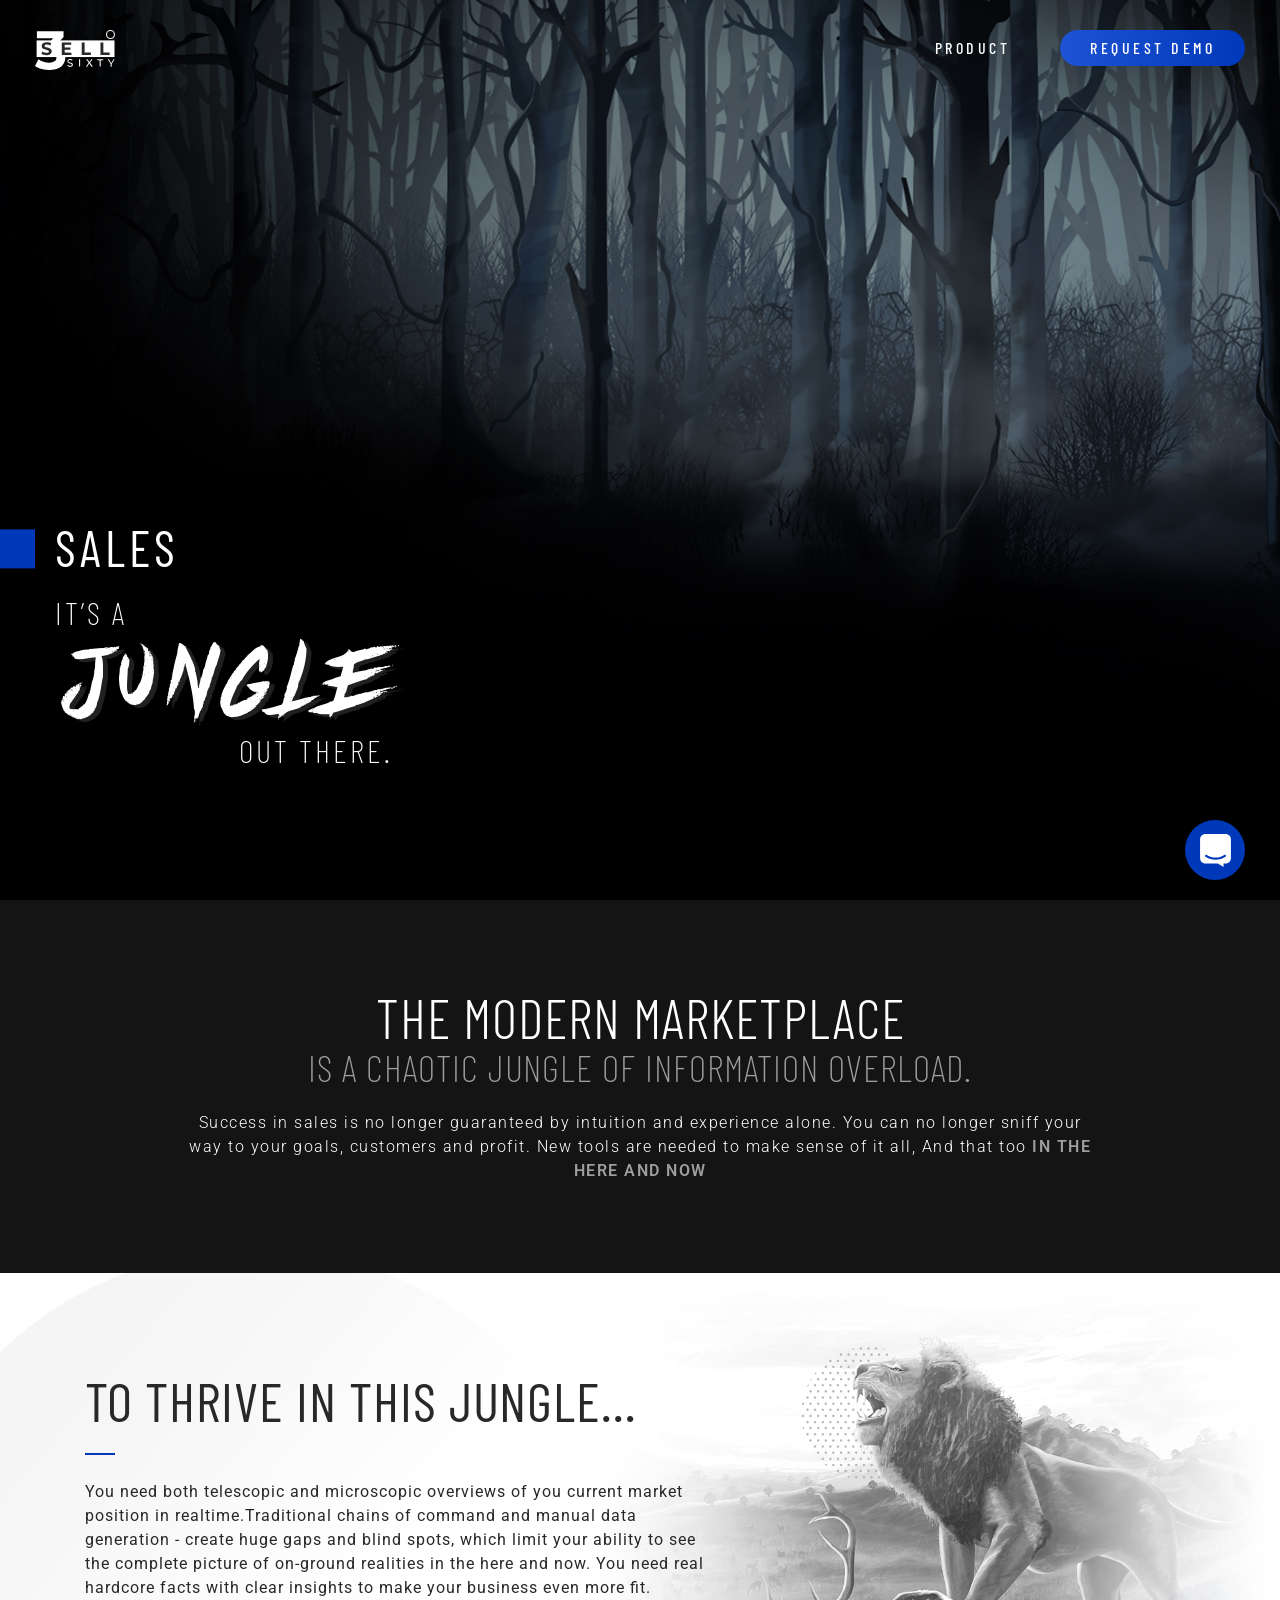
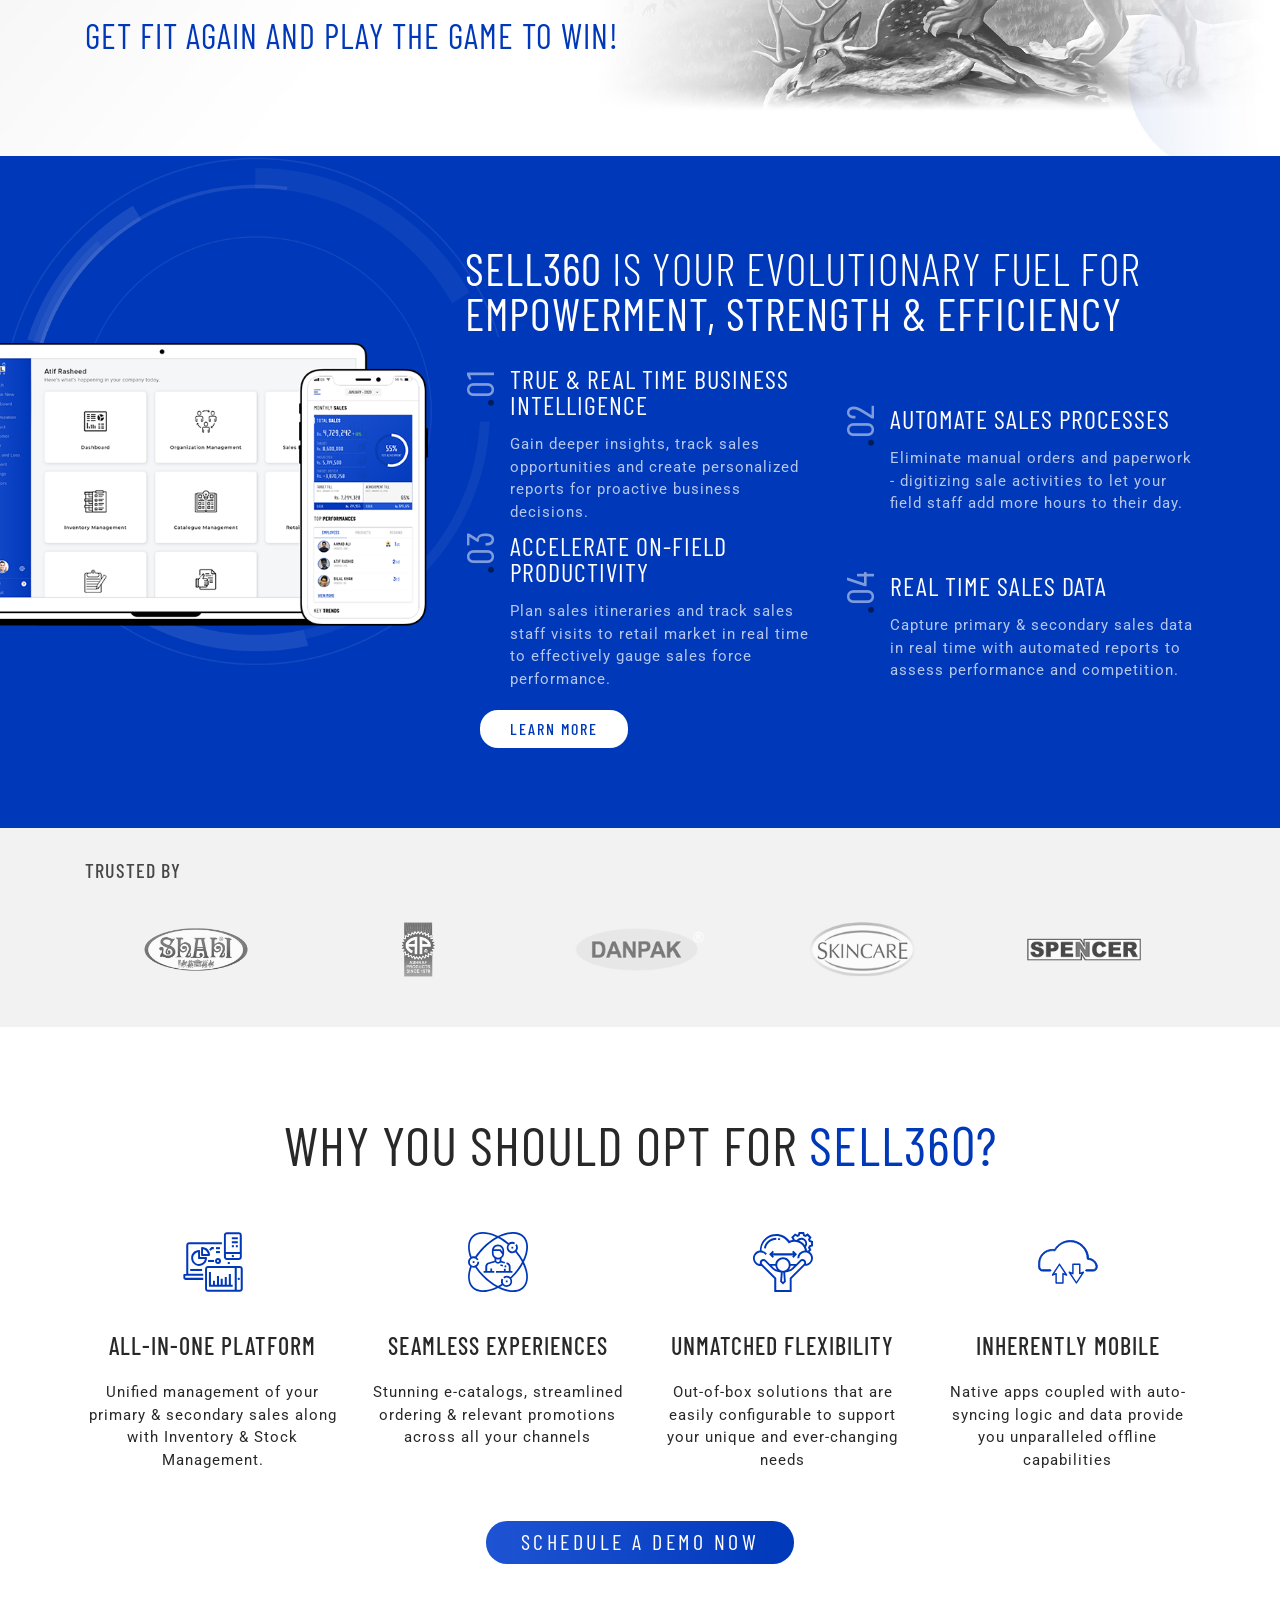
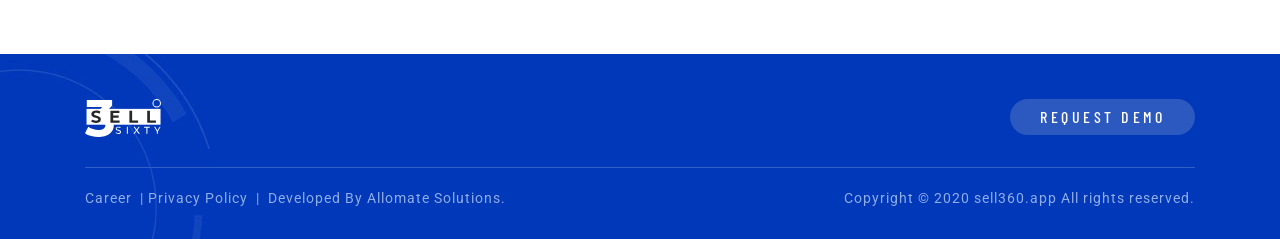
<file: index.html>
<!DOCTYPE html>
<html lang="en">
<head>
<meta charset="UTF-8">
<meta name="viewport" content="width=device-width,initial-scale=1,maximum-scale=1,user-scalable=no">
<meta name="color-scheme" content="light dark">
<meta name="format-detection" content="telephone=no">
<meta name="author" content="Wakas Bajwa"/>

<title>SELL 360 | Distribution Operating System</title>
<meta name="description" content="Manage effort. Engineer results. SELL 360 is the distribution operating system that makes sales activities visible, measurable, and manageable.">
<meta name="keywords" content="SELL 360, distribution management, FMCG, sales automation, distribution operating system">
<meta name="robots" content="index, follow">
<meta name="theme-color" content="#000000">

<meta property="og:type" content="website">
<meta property="og:url" content="https://sell360.app/">
<meta property="og:title" content="SELL 360 | Distribution Operating System">
<meta property="og:description" content="Manage effort. Engineer results. The distribution operating system that makes sales activities visible.">
<meta property="og:image" content="https://sell360.app/images/og-image.jpg">
<meta property="og:locale" content="en_US">
<meta name="twitter:card" content="summary_large_image">
<meta name="twitter:title" content="SELL 360 | Distribution Operating System">
<meta name="twitter:description" content="Manage effort. Engineer results.">
<link rel="canonical" href="https://sell360.app/">

<link rel="icon" type="image/svg+xml" href="images/sell-360.svg">

<link href="https://fonts.googleapis.com/css?family=Barlow+Condensed:100,100i,200,200i,300,300i,400,400i,500,500i,600,600i,700,700i,800|Roboto:100,100i,300,300i,400,400i,500,500i,700&display=swap" rel="stylesheet">
<link rel="stylesheet" href="https://cdnjs.cloudflare.com/ajax/libs/font-awesome/4.7.0/css/font-awesome.min.css">
<link rel="stylesheet" type="text/css" href="css/bootstrap.min.css">
<link rel="stylesheet" type="text/css" href="css/owl.carousel.min.css">
<link rel="stylesheet" type="text/css" href="css/style.css?v=1.4">
<link rel="stylesheet" type="text/css" href="css/animate.css">
<link rel="stylesheet" type="text/css" href="css/cssanimation.min.css">
</head>

<body>

<div class="wrapper">
<header id="topHeader" class="top-header">
  <div class="container-fluid">
    <div class="row">
      <div class="col-12">
        <div class="SELL360 wow fadeInLeft"><a href="index"><img class="wLogo" src="images/logo-w.svg" alt=""/> <img class="bLogo" src="images/sell-360.svg" alt=""/></a> 
		</div>
 		 <a href="getdemo" class="GetDemoBtn wow fadeInDown">Request Demo</a>
		 <a href="product" class="PR-link wow fadeInDown">Product</a> 		    
      </div>
    </div>
  </div> 
</header>
 
<div class="MainHeader">
<div class="header-content">
  <h2 class="wow fadeIn" data-wow-delay="0.1s">SALES</h2>
  <h3 class="wow fadeIn" data-wow-delay="0.2s">it’s a</h3>
  <h1 class="wow fadeIn" data-wow-delay="0.4s">jungle</h1>
  <h3 class="text-pos wow fadeIn" data-wow-delay="0.6s">out there.</h3>
</div>
<div class="R-scrolldown">
  <div class="R-line"></div>
  <!--<div class="more">More</div>-->
</div>
</div>
 

<div class="section-HW dark-bg Modern">
	<div class="container">
    <div class="row">
    <div class="col-12">
    <div class="_con-info text-center">  
    <div class="middleDiv">		
	<h1 class="headLight wow fadeInUp" data-wow-delay="0.1s">The modern marketplace</h1>
    <h2 class="wow fadeInUp" data-wow-delay="0.2s">Is a chaotic jungle <span> of information overload.</span></h2>
		<p class="wow fadeInUp" data-wow-delay="0.2s">Success in sales is no longer guaranteed by intuition and experience alone. You can no longer sniff your way to your goals, customers and profit. New tools are needed to make sense of it all, And that too <strong>in the here and now</strong></p>
	</div></div>
	</div>	
 
	</div>
	</div>
</div>
	
<div class="Sell-S2 secbg-4">
	<div class="container">   
    <div class="row">
    <div class="col-lg-7 col-md-8 col-12">
    <div class="_con-info">
    <div class="middleDiv">
 
    <h1 class="wow fadeInUp" data-wow-delay="0.4s">To thrive in this jungle… </h1>
	<div class="LSpace wow fadeInUp" data-wow-delay="0.5s"></div>
	<p class="wow fadeInUp" data-wow-delay="0.6s">You need both telescopic and microscopic overviews of you current market position in realtime.Traditional chains of command and manual data generation - create huge gaps and blind spots, which limit your ability to see the complete picture of on-ground realities in the here and now. You need real hardcore facts with clear insights to make your business even more ﬁt. </p>
	<h3 class="headmd wow fadeInUp" data-wow-delay="0.7s">Get fit again and play the game to win!</h3>
    </div>
   </div>
   </div> 
 
    <div class="col-lg-5 col-md-4 col-12 hidOnsm">
 	<div class="h-100 vw-100 wow fadeIn" data-wow-delay="0.1s"><img class="line-img" src="images/line-bg.png" alt=""/></div>
 	</div>	
 
	</div>		 
	</div>      
</div>
	
<div class="Sell-S4">
<div class="container">
    <div class="row">
		
    <div class="col-lg-4 hidOnmd wow fadeInLeft" data-wow-delay="0.1s"><img class="leftImg" src="images/sec-04-img.png" alt=""/></div>
		
    <div class="col-lg-8 col-12">
    <div class="_con-info">  
    <div class="middleDiv">
    <div class="row">
	<div class="col-12">
		<h1 class="wow fadeInUp" data-wow-delay="0.2s"><strong>Sell360</strong> is your evolutionary fuel for <strong>empowerment, strength & efFIciency</strong></h1>
	<img class="smImageS4 wow fadeInUp" data-wow-delay="0.3s" src="images/sec-04-img.png" alt=""/>
	</div>

	<div class="col-md-6 S1">
	<h3 class="wow fadeInUp" data-wow-delay="0.4s"><span><b>.</b>01</span> TRUE & REAL TIME BUSINESS INTELLIGENCE </h3>
	<p class="wow fadeInUp" data-wow-delay="0.5s">Gain deeper insights, track sales opportunities and create personalized reports for proactive business decisions.</p>
	</div>
		
	<div class="col-md-6 S1 ST-mar">
	<h3 class="wow fadeInUp" data-wow-delay="0.6s"><span><b>.</b>02</span> AUTOMATE SALES PROCESSES</h3>
	<p class="wow fadeInUp" data-wow-delay="0.7s">Eliminate manual orders and paperwork - digitizing sale activities to let your ﬁeld staff add more hours to their day.</p>
	</div>
		
	<div class="col-md-6 S1">
	<h3 class="wow fadeInUp" data-wow-delay="0.8s"><span><b>.</b>03</span> ACCELERATE ON-FIELD PRODUCTIVITY </h3>
	<p class="wow fadeInUp" data-wow-delay="0.9s">Plan sales itineraries and track sales staff visits to retail market in real time to effectively gauge sales force performance.</p>
	</div>
		
	<div class="col-md-6 S1 ST-mar">
	<h3 class="wow fadeInUp" data-wow-delay="1s"><span><b>.</b>04</span> REAL TIME SALES DATA </h3>
	<p class="wow fadeInUp" data-wow-delay="1.1s">Capture primary & secondary sales data in real time with automated reports to assess performance and competition. </p>
	</div> 
	</div> 
	<div class="col-12 text-centerSM wow fadeInUp" data-wow-delay="1.2s"><a class="w-btn" href="product">Learn More</a></div>
	</div>
	</div>
	</div>	
 
	</div>
	</div>	
	
	<div class="Co_logos">
	<div class="container">
	<div class="row">
    <div class="col-12">
    <h4 class="wow fadeInUp">TRUSTED BY</h4>
    <div class="row">
	<div class="col-12 wow fadeIn">
	<div class="owl-carousel owl-theme">
  	<div class="item"><img alt="" src="images/Shahi.png"></div>
    <div class="item"><img alt="" src="images/Ashraf-products.png"></div>
  	<div class="item"><img alt="" src="images/danpak.png"></div>
    <div class="item"><img alt="" src="images/skincare.png"></div>
    <div class="item"><img alt="" src="images/spencer.png"></div>
    <div class="item"><img alt="" src="images/finewater.png"></div>
    <div class="item"><img alt="" src="images/orichem.png"></div>
    <div class="item"><img alt="" src="images/printek.png"></div>    
    <div class="item"><img alt="" src="images/mtek.png"></div>	
	</div>
	</div>

    </div>
    </div>
	</div>
    </div>
    </div>
    
</div>
 
<div class="Sell-S5">
<div class="container">
	<div class="row">
<div class="col-lg-12 col-md-12">
  <h1 class="wow fadeInUp" data-wow-delay="0.1s">Why You Should Opt For <span class="blue"> Sell360?</span></h1>
  <div class="row">
	  
    <div class="col-lg-3 col-md-3 col-6 OP_sec"> <img class="wow fadeInUp" data-wow-delay="0.1s" src="images/all-in-one-platform.svg" alt="">
      <h2 class="wow fadeInUp" data-wow-delay="0.2s">All-in-one platform</h2>
      <p class="wow fadeInUp" data-wow-delay="0.3s">Uniﬁed management of your primary & secondary sales along with Inventory & Stock Management.</p>
    </div>
 
    <div class="col-lg-3 col-md-3  col-6 OP_sec"> <img class="wow fadeInUp" data-wow-delay="0.4s" src="images/seamless-experiences.svg" alt="">
      <h2 class="wow fadeInUp" data-wow-delay="0.5s">Seamless Experiences</h2>
      <p class="wow fadeInUp" data-wow-delay="0.6s">Stunning e-catalogs, streamlined ordering & relevant promotions across all your channels</p>
    </div>  
     
    <div class="col-lg-3 col-md-3  col-6 OP_sec"> <img class="wow fadeInUp" data-wow-delay="0.7s" src="images/unmatched-flexibility.svg" alt="">
      <h2 class="wow fadeInUp" data-wow-delay="0.8s">Unmatched ﬂexibility </h2>
      <p class="wow fadeInUp" data-wow-delay="0.9s">Out-of-box solutions that are easily conﬁgurable to support your unique and ever-changing needs</p>
    </div>
	  
    <div class="col-lg-3 col-md-3  col-6 OP_sec"> <img class="wow fadeInUp" data-wow-delay="1s" src="images/inherently-mobile.svg" alt="">
      <h2 class="wow fadeInUp" data-wow-delay="1s">Inherently <span>mobile</span></h2>
      <p class="wow fadeInUp" data-wow-delay="1.2s">Native apps coupled with auto-syncing logic and data provide you unparalleled ofﬂine capabilities</p>
    </div>
	  
	<div class="col-12 text-center"><a class="GetDemoBtnlg wow fadeInUp" data-wow-delay="1.3s" href="getdemo">SCHEDULE A DEMO Now</a></div>
	  
     
  </div>
</div>
		</div>

	
</div>	
	
 
    
</div>
 
<footer>
	<div class="container">
	<div class="row">
		<div class="col-6"><img class="FLogo wow fadeInUp" data-wow-delay="0.1s" src="images/logo-w.svg" alt=""/> </div>
        <div class="col-6"><a href="getdemo" class="GetDemoF-Btn wow fadeInUp" data-wow-delay="0.2s">Request Demo</a></div> 
</div>
	<div class="row copyright wow fadeInUp" data-wow-delay="0.3s">
	<div class="col-md-6">
		<a href="career">Career</a> &nbsp;|&nbsp;<a href="privacy-policy">Privacy Policy</a> &nbsp;|&nbsp; 
		<a href="https://www.allomate.com/" target="_blank">Developed By Allomate Solutions.</a>		
	</div>
    <div class="col-md-6 text-right">Copyright © 2020 sell360.app All rights reserved.</div>
	</div>	 
	</div>
</footer>
 <a class="contact-btn wow fadeInUp" href="contact"></a>
</div>
 

<script src="js/jquery.min.js"></script> 
<script src="js/popper.min.js"></script> 
<script src="js/bootstrap.min.js"></script>  
<script src="js/owl.carousel.min.js"></script>
<script src="js/wow.js"></script>
<script src="js/letteranimation.min.js"></script>	
	
<script>
	
	$('#_menu').click(function () {
 	$(this).toggleClass('active');
 	$('#menu-sell360').toggleClass('open');
 	$(this).toggleClass('menu-open').toggleClass('menu-close');
 	$('body').toggleClass('no-scroll')
 });		 
$(document).on('click', '.menu_links', function(){
$('.menu-close').click();
})


// scoll down nav menu
// Hide Header on on scroll down
var didScroll;
var lastScrollTop = 0;
var delta = 5;
var navbarHeight = $('header').outerHeight();

$(window).scroll(function(event){
    didScroll = true;
});

setInterval(function() {
    if (didScroll) {
        hasScrolled();
        didScroll = false;
    }
}, 250);

function hasScrolled() {
    var st = $(this).scrollTop();
	
    
    // Make sure they scroll more than delta
    if(Math.abs(lastScrollTop - st) <= delta)
        return;
    
    // If they scrolled down and are past the navbar, add class .nav-up.
    // This is necessary so you never see what is "behind" the navbar.
    if (st > lastScrollTop ){
        // Scroll Down
		if(st >= 0){
        $('body').removeClass('nav-down').addClass('nav-up');
    	$('body').removeClass('nav-top');
		}

    } else {

        // Scroll Up
		if(st <= 500){
			$('body').removeClass('nav-up');
		$('body').removeClass('nav-down');
		} else if(st + $(window).height() < $(document).height()) {
            $('body').removeClass('nav-up').addClass('nav-down');
			$('body').removeClass('nav-top');
       }
    }
//	
//	if(st == 0){
//		$('header').removeClass('nav-up');
//		$('header').removeClass('nav-down');
//		//$('header').removeClass('nav-up').addClass('nav-top');
//	}
    
    lastScrollTop = st;
}
new WOW().init();
	
$('.owl-carousel').owlCarousel({
  autoplayTimeout:2000, 
  smartSpeed: 1000,
  autoplay:true,
  loop: true,
  margin: 0,
  nav: false,
  autoplayHoverPause: true,
  responsive: {
    0: {
      items: 2
    },
    640: {
      items: 3
    }, 
    768: {
      items: 4
    },
    1000: {
      items: 5
    }
  }
})	 
	
</script>
 
 
</body>
</html>
</file>
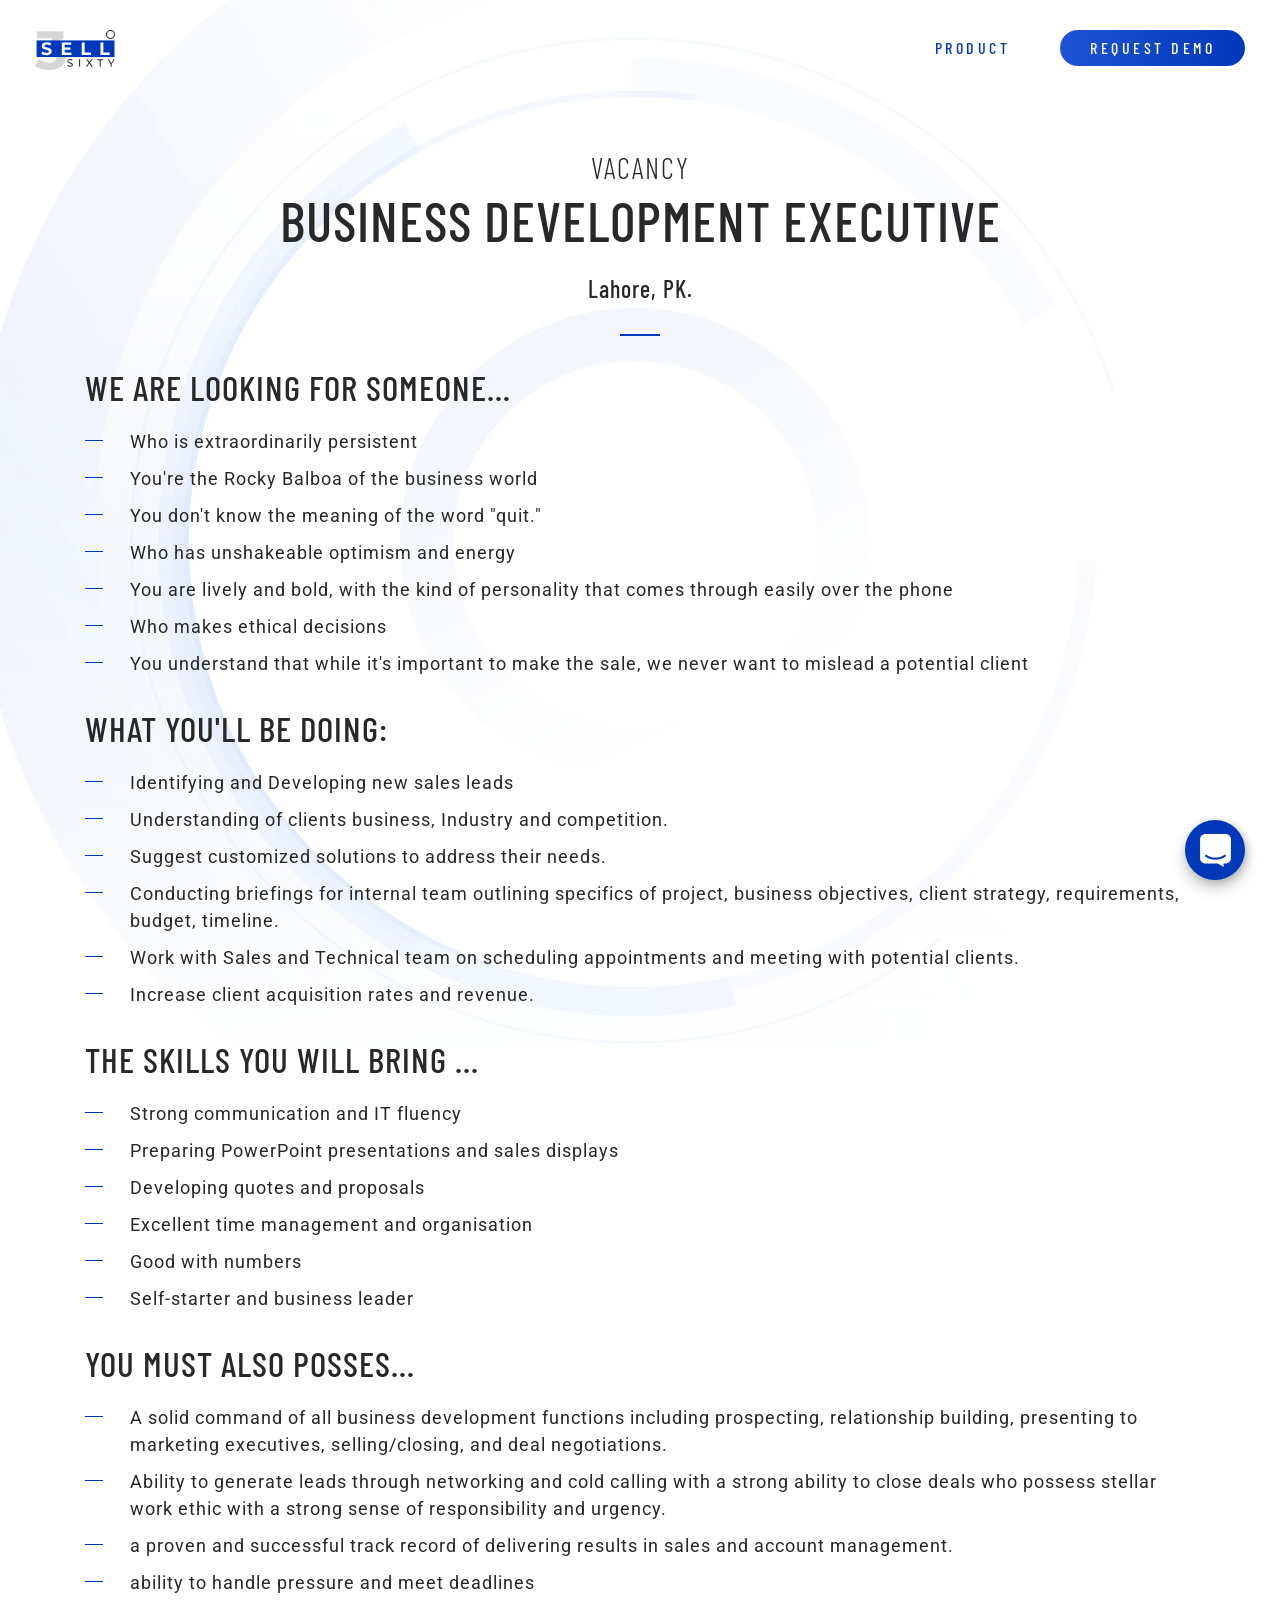
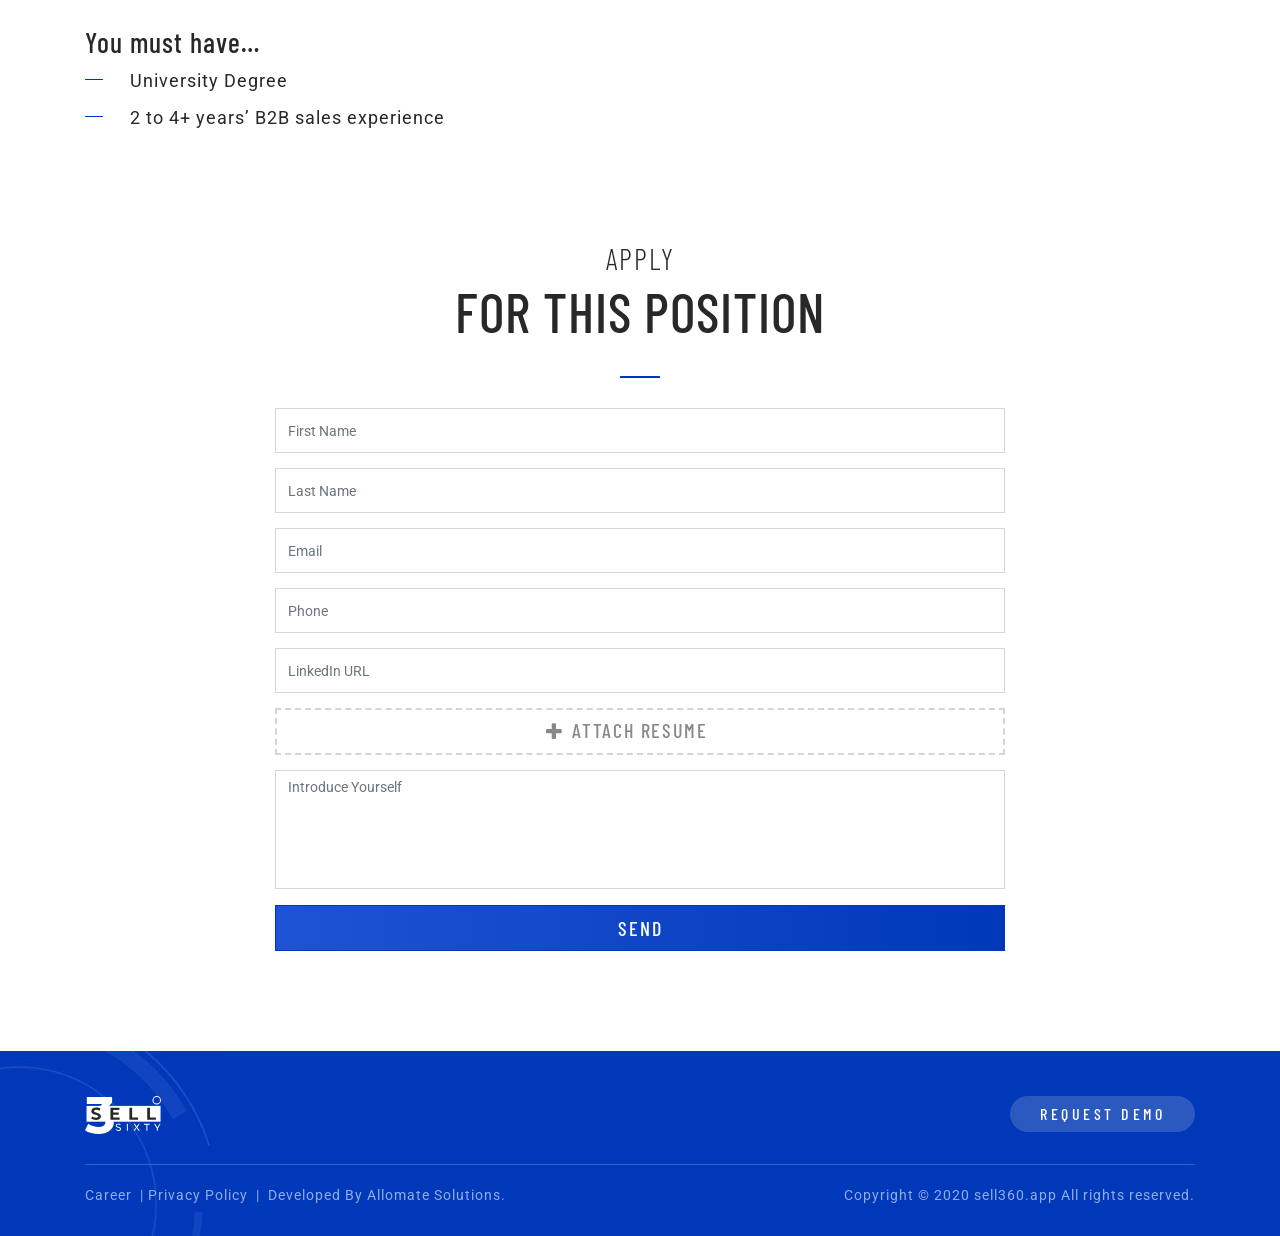
<file: business-development.html>
<!DOCTYPE html>
<html lang="en">
<head>
<meta charset="UTF-8">
<meta name="viewport" content="width=device-width,initial-scale=1,maximum-scale=1,user-scalable=no">
<meta name="color-scheme" content="light dark">
<meta name="format-detection" content="telephone=no">
<meta name="author" content="Wakas Bajwa"/>

<title>Business Development Executive | Careers | SELL 360</title>
<meta name="description" content="Apply for the Business Development Executive position at SELL 360 and help grow our distribution operating system.">
<meta name="robots" content="index, follow">
<meta name="theme-color" content="#000000">
<meta property="og:image" content="https://sell360.app/images/og-image.jpg">

<meta property="og:type" content="website">
<meta property="og:title" content="Business Development Executive | Careers | SELL 360">
<meta property="og:description" content="Apply for the Business Development Executive role at SELL 360.">
<meta property="og:locale" content="en_US">
<meta name="twitter:card" content="summary_large_image">
<meta name="twitter:title" content="Business Development Executive | Careers | SELL 360">
<meta name="twitter:description" content="Apply for the Business Development Executive role at SELL 360.">

<link rel="icon" type="image/svg+xml" href="images/sell-360.svg">

<link href="https://fonts.googleapis.com/css?family=Barlow+Condensed:100,100i,200,200i,300,300i,400,400i,500,500i,600,600i,700,700i,800|Roboto:100,100i,300,300i,400,400i,500,500i,700&display=swap" rel="stylesheet">
<link rel="stylesheet" href="https://cdnjs.cloudflare.com/ajax/libs/font-awesome/4.7.0/css/font-awesome.min.css">
<link rel="stylesheet" type="text/css" href="css/bootstrap.min.css">
<link rel="stylesheet" type="text/css" href="css/style.css?v=1.4">
<link rel="stylesheet" type="text/css" href="css/animate.css">
</head>

<body>
<div class="wrapper WhiteTop">
  <header id="topHeader" class="top-header">
    <div class="container-fluid">
      <div class="row">
        <div class="col-12">
          <div class="SELL360 wow fadeInLeft"><a href="index"><img class="wLogo" src="images/logo-w.svg" alt=""/> <img class="bLogo" src="images/sell-360.svg" alt=""/></a> </div>
          <a href="getdemo" class="GetDemoBtn wow fadeInDown">Request Demo</a> <a href="product" class="PR-link wow fadeInDown">Product</a> </div>
      </div>
    </div>
  </header>
  <div class="career d-flex justify-content-center CVacancy">
    <div class="align-self-center text-left subHeadText">
      <div class="container job-page">
        <div class="row">
          <div class="col-lg-12 col-md-12 pt-50">
            <h5 class="SM_HB wow fadeInUp" data-wow-delay="0.1s">Vacancy</h5>
            <h1 class="mb-20 wow fadeInUp" data-wow-delay="0.2s">Business Development Executive</h1>
            <h4 class="text-center wow fadeInUp" data-wow-delay="0.3s">Lahore, PK.</h4>
            <div class="line-bar mt-30 mb-30 wow fadeInUp"> </div>
            <h2 class="wow fadeInUp">We are looking for someone…</h2>
            <ul>
              <li class="wow fadeInUp">Who is extraordinarily persistent</li>
              <li class="wow fadeInUp">You're the Rocky Balboa of the business world</li>
              <li class="wow fadeInUp">You don't know the meaning of the word "quit."</li>
              <li class="wow fadeInUp">Who has unshakeable optimism and energy</li>
              <li class="wow fadeInUp">You are lively and bold, with the kind of personality that comes through easily over the phone</li>
              <li class="wow fadeInUp">Who makes ethical decisions</li>
              <li class="wow fadeInUp">You understand that while it's important to make the sale, we never want to mislead a potential client</li>
            </ul>
            <h2 class="wow fadeInUp">What you'll be doing:</h2>
            <ul>
              <li class="wow fadeInUp">Identifying and Developing new sales leads</li>
              <li class="wow fadeInUp">Understanding of clients business, Industry and competition.</li>
              <li class="wow fadeInUp">Suggest customized solutions to address their needs.</li>
              <li class="wow fadeInUp">Conducting briefings for internal team outlining specifics of project, business objectives, client strategy, requirements, budget, timeline.</li>
              <li class="wow fadeInUp">Work with Sales and Technical team on scheduling appointments and meeting with potential clients.</li>
              <li class="wow fadeInUp">Increase client acquisition rates and revenue.</li>
            </ul>
            <h2 class="wow fadeInUp">The skills you will bring ...</h2>
            <ul>
              <li class="wow fadeInUp">Strong communication and IT fluency</li>
              <li class="wow fadeInUp">Preparing PowerPoint presentations and sales displays</li>
              <li class="wow fadeInUp">Developing quotes and proposals</li>
              <li class="wow fadeInUp">Excellent time management and organisation</li>
              <li class="wow fadeInUp">Good with numbers</li>
              <li class="wow fadeInUp">Self-starter and business leader</li>
            </ul>
            <h2 class="wow fadeInUp">You must also posses…</h2>
            <ul>
              <li class="wow fadeInUp">A solid command of all business development functions including prospecting, relationship building, presenting to marketing executives, selling/closing, and deal negotiations.</li>
              <li class="wow fadeInUp">Ability to generate leads through networking and cold calling with a strong ability to close deals who possess stellar work ethic with a strong sense of responsibility and urgency.</li>
              <li class="wow fadeInUp">a proven and successful track record of delivering results in sales and account management.</li>
              <li class="wow fadeInUp">ability to handle pressure and meet deadlines</li>
            </ul>
            <h3 class="wow fadeInUp">You must have…</h3>
            <ul>
              <li class="wow fadeInUp">University Degree</li>
              <li class="wow fadeInUp">2 to 4+ years’ B2B sales experience</li>
            </ul>
          </div>
          <div class="col-lg-12 col-md-12 pt-50 mt-30">
            <h5 class="SM_HB wow fadeInUp">APPLY</h5>
            <h1 class="wow fadeInUp">FOR THIS POSITION</h1>
            <div class="line-bar mt-20 mb-20 wow fadeInUp"> </div>
            <div class="job-form">
              <div class="row justify-content-center">
                <div class="col-md-8">
                  <div class="form-group">
                    <input type="text" name="name" id="firstname" class="form-control" placeholder="First Name" style="font-size: 14px">
                  </div>
                </div>
                <div class="col-md-8">
                  <div class="form-group">
                    <input type="text" name="name" id="lastname" class="form-control" placeholder="Last Name" style="font-size: 14px">
                  </div>
                </div>
                <div class="col-md-8">
                  <div class="form-group">
                    <input type="text" name="name" id="Email" class="form-control" placeholder="Email" style="font-size: 14px">
                  </div>
                </div>
                <div class="col-md-8">
                  <div class="form-group">
                    <input type="text" name="name" id="Phone" class="form-control" placeholder="Phone" style="font-size: 14px">
                  </div>
                </div>
                <div class="col-md-8">
                  <div class="form-group">
                    <input type="text" name="name" id="LinkedIn" class="form-control" placeholder="LinkedIn URL" style="font-size: 14px">
                  </div>
                </div>
                <div class="col-md-8">
                  <div class="form-group">
                    <label for="resume" class="form__input form__input--file"> <span id="placeholder-resume" class="icon icon-plus placeholder">Attach Resume</span>
                      <input type="file" id="resume" name="resume" class="hidden form__input form__input--file">
                    </label>
                  </div>
                </div>
              </div>
              <div class="row justify-content-center">
                <div class="col-md-8">
                  <textarea class="form-control" name="message" id="message" rows="5" placeholder="Introduce Yourself" style="font-size: 14px"></textarea>
                </div>
                <div class="col-md-8">
                  <button type="button" class="send-btn" value="submit" id="btn_submit" onclick="proceed();">SEND</button>
                </div>
              </div>
            </div>
          </div>
        </div>
      </div>
    </div>
  </div>
  <footer>
    <div class="container">
      <div class="row">
        <div class="col-6"><img class="FLogo wow fadeInUp" data-wow-delay="0.1s" src="images/logo-w.svg" alt=""/> </div>
        <div class="col-6"><a href="getdemo" class="GetDemoF-Btn wow fadeInUp" data-wow-delay="0.2s">Request Demo</a></div>
      </div>
      <div class="row copyright wow fadeInUp" data-wow-delay="0.3s">
        <div class="col-md-6"> <a href="career">Career</a> &nbsp;|&nbsp;<a href="privacy-policy">Privacy Policy</a> &nbsp;|&nbsp; <a href="https://www.allomate.com/" target="_blank">Developed By Allomate Solutions.</a> </div>
        <div class="col-md-6 text-right">Copyright © 2020 sell360.app All rights reserved.</div>
      </div>
    </div>
  </footer>
  <a class="contact-btn wow fadeInUp" href="contact"></a> </div>
<script src="js/jquery.min.js"></script> 
<script src="js/popper.min.js"></script> 
<script src="js/bootstrap.min.js"></script> 
<script src="js/wow.js"></script> 
<script>
	$('#_menu').click(function () {
 	$(this).toggleClass('active');
 	$('#menu-sell360').toggleClass('open');
 	$(this).toggleClass('menu-open').toggleClass('menu-close');
 	$('body').toggleClass('no-scroll')
 });		 
$(document).on('click', '.menu_links', function(){
$('.menu-close').click();
})


// scoll down nav menu
// Hide Header on on scroll down
var didScroll;
var lastScrollTop = 0;
var delta = 5;
var navbarHeight = $('header').outerHeight();

$(window).scroll(function(event){
    didScroll = true;
});

setInterval(function() {
    if (didScroll) {
        hasScrolled();
        didScroll = false;
    }
}, 250);

function hasScrolled() {
    var st = $(this).scrollTop();
	
    
    // Make sure they scroll more than delta
    if(Math.abs(lastScrollTop - st) <= delta)
        return;
    
    // If they scrolled down and are past the navbar, add class .nav-up.
    // This is necessary so you never see what is "behind" the navbar.
    if (st > lastScrollTop ){
        // Scroll Down
		if(st >= 0){
        $('body').removeClass('nav-down').addClass('nav-up');
    	$('body').removeClass('nav-top');
		}

    } else {

        // Scroll Up
		if(st <= 500){
			$('body').removeClass('nav-up');
		$('body').removeClass('nav-down');
		} else if(st + $(window).height() < $(document).height()) {
            $('body').removeClass('nav-up').addClass('nav-down');
			$('body').removeClass('nav-top');
       }
    }
//	
//	if(st == 0){
//		$('header').removeClass('nav-up');
//		$('header').removeClass('nav-down');
//		//$('header').removeClass('nav-up').addClass('nav-top');
//	}
    
    lastScrollTop = st;
}
new WOW().init();
</script>
</body>
</html>
</file>
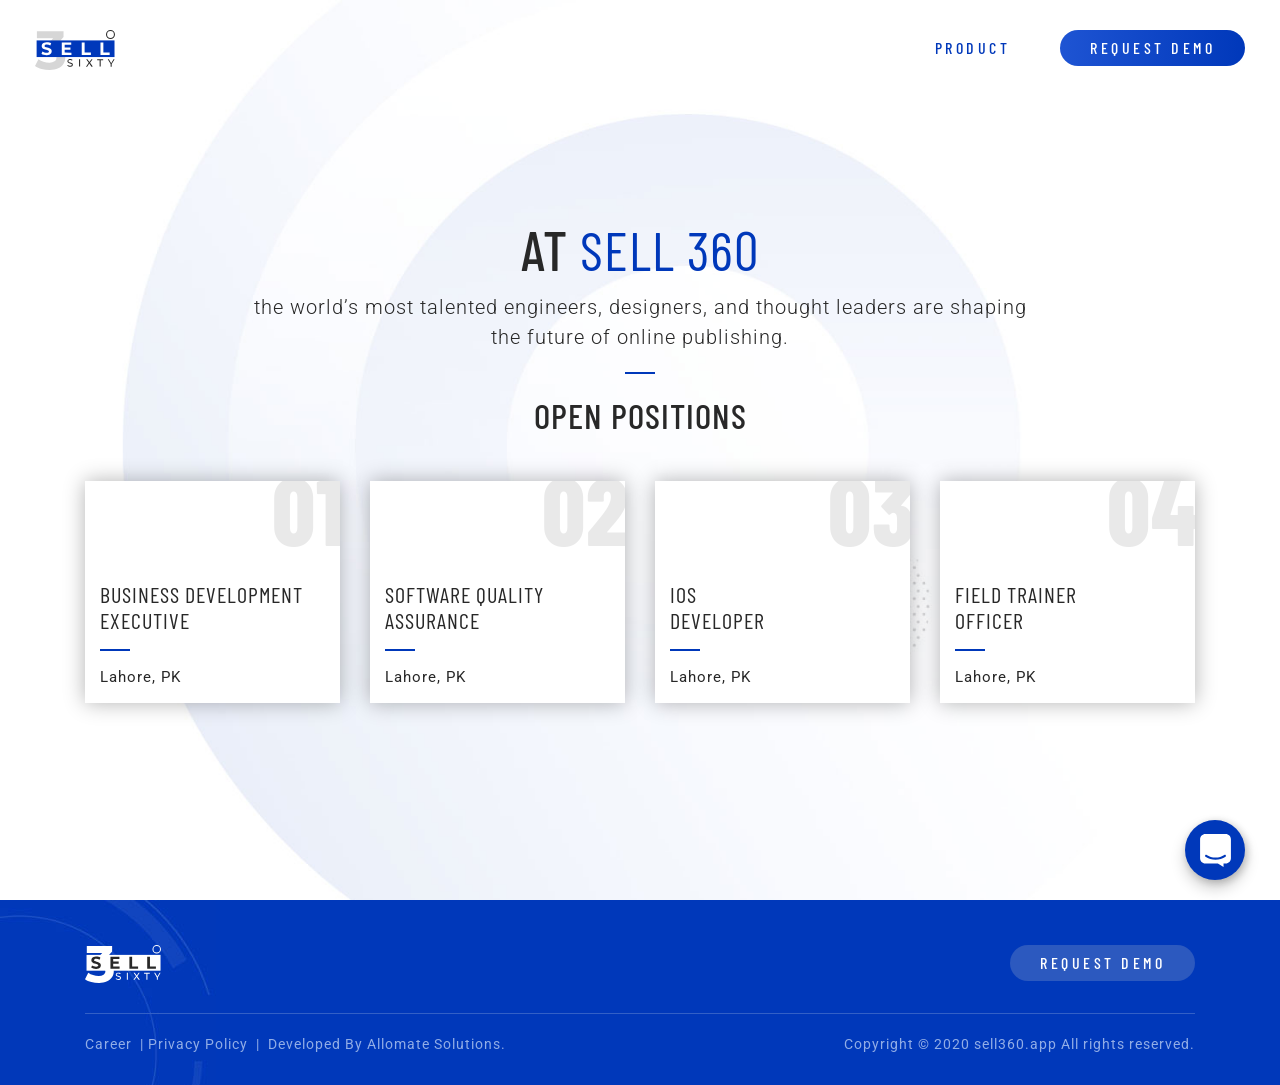
<file: career.html>
<!DOCTYPE html>
<html lang="en">
<head>
<meta charset="UTF-8">
<meta name="viewport" content="width=device-width,initial-scale=1,maximum-scale=1,user-scalable=no">
<meta name="color-scheme" content="light dark">
<meta name="format-detection" content="telephone=no">
<meta name="author" content="Wakas Bajwa"/>

<title>Careers | SELL 360</title>
<meta name="description" content="Join the SELL 360 team. Explore open positions and help build the distribution operating system.">
<meta name="robots" content="index, follow">
<meta name="theme-color" content="#000000">
<meta property="og:image" content="https://sell360.app/images/og-image.jpg">

<meta property="og:type" content="website">
<meta property="og:url" content="https://sell360.app/career">
<meta property="og:title" content="Careers | SELL 360">
<meta property="og:description" content="Explore open positions at SELL 360.">
<meta property="og:locale" content="en_US">
<meta name="twitter:card" content="summary_large_image">
<meta name="twitter:title" content="Careers | SELL 360">
<meta name="twitter:description" content="Explore open positions at SELL 360.">
<link rel="canonical" href="https://sell360.app/career">

<link rel="icon" type="image/svg+xml" href="images/sell-360.svg">


<link href="https://fonts.googleapis.com/css?family=Barlow+Condensed:100,100i,200,200i,300,300i,400,400i,500,500i,600,600i,700,700i,800|Roboto:100,100i,300,300i,400,400i,500,500i,700&display=swap" rel="stylesheet">
<link rel="stylesheet" href="https://cdnjs.cloudflare.com/ajax/libs/font-awesome/4.7.0/css/font-awesome.min.css">
<link rel="stylesheet" type="text/css" href="css/bootstrap.min.css">
<link rel="stylesheet" type="text/css" href="css/style.css?v=1.4">
<link rel="stylesheet" type="text/css" href="css/animate.css">
</head>

<body>
<div class="wrapper WhiteTop"> 

<header id="topHeader" class="top-header">
  <div class="container-fluid">
    <div class="row">
      <div class="col-12">
        <div class="SELL360 wow fadeInLeft"><a href="index"><img class="wLogo" src="images/logo-w.svg" alt=""/> <img class="bLogo" src="images/sell-360.svg" alt=""/></a> 
		</div>
 		 <a href="getdemo" class="GetDemoBtn wow fadeInDown">Request Demo</a>
		 <a href="product" class="PR-link wow fadeInDown">Product</a> 		    
      </div>
    </div>
  </div> 
</header>

<div class="career d-flex justify-content-center ">
        <div class="align-self-center text-left subHeadText w-100">  

			
 
	<div class="container">
    <div class="row">
    <div class="col-12"> 
    <div class="text-center">
	<div class="mobsm">
	<h1 class="wow fadeInUp" data-wow-delay="0.1s">At <span>Sell 360</span></h1>
	<p class="wow fadeInUp" data-wow-delay="0.2s">the world’s most talented engineers, designers, and thought leaders are shaping the future of online publishing. </p>		
	<div class="LSpace m-auto mt-20 wow fadeInUp" data-wow-delay="0.3s"></div>
	<h2 class="wow fadeInUp" data-wow-delay="0.4s">Open Positions</h2>
	</div>
		
	<div class="row">
	 <div class="col-lg-3 col-md-6 col-6 wow fadeInUp" data-wow-delay="0.5s">	 
	 <a href="business-development.html" class="post-list">
	 <span class="BigNo">01</span>
	 <h4>BUSINESS DEVELOPMENT EXECUTIVE</h4>
	 <div class="LSpace"></div>
	 Lahore, PK	
	 </a></div> 
	 <div class="col-lg-3 col-md-6 col-6 wow fadeInUp" data-wow-delay="0.7s">
	 <a href="software-quality.html" class="post-list">
	 <span class="BigNo">02</span>
	 <h4>Software Quality<br>Assurance</h4>
	 <div class="LSpace"></div>
	 Lahore, PK	
	 </a></div> 
	 <div class="col-lg-3 col-md-6 col-6 wow fadeInUp" data-wow-delay="0.9s"> 
	 <a href="ios-developer.html" class="post-list">
	 <span class="BigNo">03</span>
	 <h4>iOS<br>DEVELOPER</h4>
	 <div class="LSpace"></div>
	 Lahore, PK	
	 </a></div> 
	 <div class="col-lg-3 col-md-6 col-6 wow fadeInUp" data-wow-delay="1.1s"> 
	 <a href="field-traner.html" class="post-list">
	 <span class="BigNo">04</span>
	 <h4>Field Trainer<br>Officer</h4>
	 <div class="LSpace"></div>
	 Lahore, PK	
	 </a></div> 
	</div>
		
	</div>

 
	</div>		
 
	</div>   
     
	</div>
 
			
			
		</div>
		  
 
		  
</div>

 

<footer>
	<div class="container">
	<div class="row">
		<div class="col-6"><img class="FLogo wow fadeInUp" data-wow-delay="0.1s" src="images/logo-w.svg" alt=""/> </div>
        <div class="col-6"><a href="getdemo" class="GetDemoF-Btn wow fadeInUp" data-wow-delay="0.2s">Request Demo</a></div> 
</div>
	<div class="row copyright wow fadeInUp" data-wow-delay="0.3s">
	<div class="col-md-6">
		<a href="career">Career</a> &nbsp;|&nbsp;<a href="privacy-policy">Privacy Policy</a> &nbsp;|&nbsp; 
		<a href="https://www.allomate.com/" target="_blank">Developed By Allomate Solutions.</a>		
	</div>
    <div class="col-md-6 text-right">Copyright © 2020 sell360.app All rights reserved.</div>
	</div>	 
	</div>
</footer>
 <a class="contact-btn wow fadeInUp" href="contact"></a>

</div> 


<script src="js/jquery.min.js"></script> 
<script src="js/popper.min.js"></script> 
<script src="js/bootstrap.min.js"></script>  
<script src="js/wow.js"></script>
<script>
	$('#_menu').click(function () {
 	$(this).toggleClass('active');
 	$('#menu-sell360').toggleClass('open');
 	$(this).toggleClass('menu-open').toggleClass('menu-close');
 	$('body').toggleClass('no-scroll')
 });		 
$(document).on('click', '.menu_links', function(){
$('.menu-close').click();
})


// scoll down nav menu
// Hide Header on on scroll down
var didScroll;
var lastScrollTop = 0;
var delta = 5;
var navbarHeight = $('header').outerHeight();

$(window).scroll(function(event){
    didScroll = true;
});

setInterval(function() {
    if (didScroll) {
        hasScrolled();
        didScroll = false;
    }
}, 250);

function hasScrolled() {
    var st = $(this).scrollTop();
	
    
    // Make sure they scroll more than delta
    if(Math.abs(lastScrollTop - st) <= delta)
        return;
    
    // If they scrolled down and are past the navbar, add class .nav-up.
    // This is necessary so you never see what is "behind" the navbar.
    if (st > lastScrollTop ){
        // Scroll Down
		if(st >= 0){
        $('body').removeClass('nav-down').addClass('nav-up');
    	$('body').removeClass('nav-top');
		}

    } else {

        // Scroll Up
		if(st <= 500){
			$('body').removeClass('nav-up');
		$('body').removeClass('nav-down');
		} else if(st + $(window).height() < $(document).height()) {
            $('body').removeClass('nav-up').addClass('nav-down');
			$('body').removeClass('nav-top');
       }
    }
//	
//	if(st == 0){
//		$('header').removeClass('nav-up');
//		$('header').removeClass('nav-down');
//		//$('header').removeClass('nav-up').addClass('nav-top');
//	}
    
    lastScrollTop = st;
}
new WOW().init();
</script>
 
 
</body>
</html>
</file>
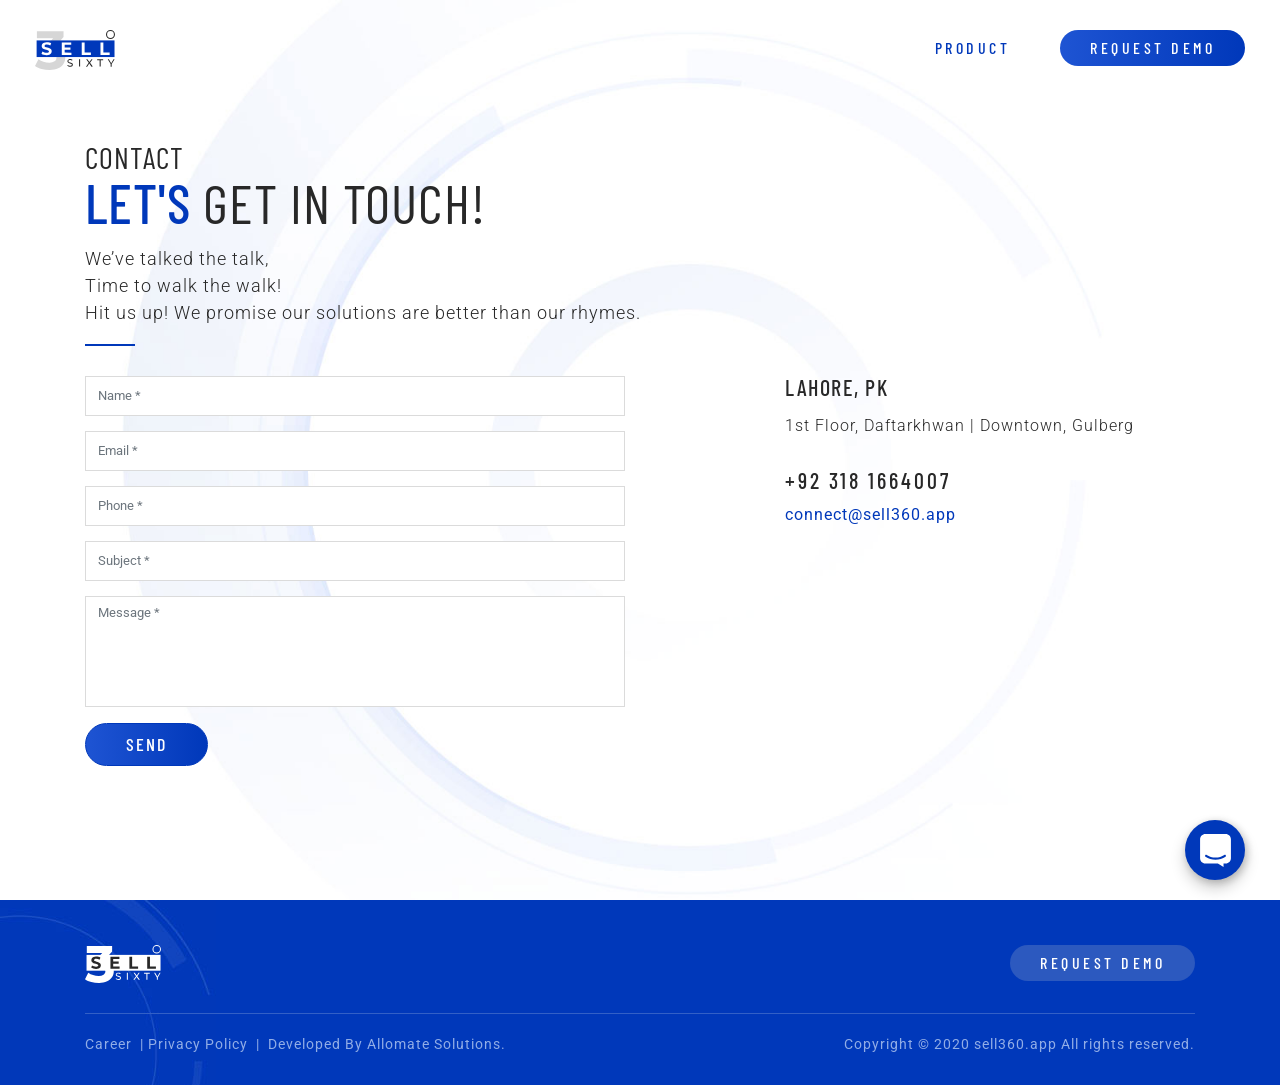
<file: contact.html>
<!DOCTYPE html>
<html lang="en">
<head>
<meta charset="UTF-8">
<meta name="viewport" content="width=device-width,initial-scale=1,maximum-scale=1,user-scalable=no">
<meta name="color-scheme" content="light dark">
<meta name="format-detection" content="telephone=no">
<meta name="author" content="Wakas Bajwa"/>

<title>Contact Us | SELL 360</title>
<meta name="description" content="Get in touch with the SELL 360 team. We are here to help with your distribution management questions.">
<meta name="robots" content="index, follow">
<meta name="theme-color" content="#000000">
<meta property="og:image" content="https://sell360.app/images/og-image.jpg">

<meta property="og:type" content="website">
<meta property="og:url" content="https://sell360.app/contact">
<meta property="og:title" content="Contact Us | SELL 360">
<meta property="og:description" content="Get in touch with the SELL 360 team.">
<meta property="og:locale" content="en_US">
<meta name="twitter:card" content="summary_large_image">
<meta name="twitter:title" content="Contact Us | SELL 360">
<meta name="twitter:description" content="Get in touch with the SELL 360 team.">
<link rel="canonical" href="https://sell360.app/contact">

<link rel="icon" type="image/svg+xml" href="images/sell-360.svg">

<link href="https://fonts.googleapis.com/css?family=Barlow+Condensed:100,100i,200,200i,300,300i,400,400i,500,500i,600,600i,700,700i,800|Roboto:100,100i,300,300i,400,400i,500,500i,700&display=swap" rel="stylesheet">
<link rel="stylesheet" href="https://cdnjs.cloudflare.com/ajax/libs/font-awesome/4.7.0/css/font-awesome.min.css">
<link rel="stylesheet" type="text/css" href="css/bootstrap.min.css">
<link rel="stylesheet" type="text/css" href="css/style.css?v=1.5">
<link rel="stylesheet" type="text/css" href="css/animate.css">
</head>

<body>
<div class="wrapper WhiteTop"> 

<header id="topHeader" class="top-header">
  <div class="container-fluid">
    <div class="row">
      <div class="col-12">
        <div class="SELL360 wow fadeInLeft"><a href="index"><img class="wLogo" src="images/logo-w.svg" alt=""/> <img class="bLogo" src="images/sell-360.svg" alt=""/></a> 
		</div>
 		 <a href="getdemo" class="GetDemoBtn wow fadeInDown">Request Demo</a>
		 <a href="product" class="PR-link wow fadeInDown">Product</a> 		    
      </div>
    </div>
  </div>
</header>

<div class="contactPage d-flex justify-content-center ">
        <div class="align-self-center text-left subHeadText">  

			
 
	<div class="container">
					<div class="row">
					  
					  <div class="col-md-12"> 
						<h2 class="title_text wow fadeInUp" data-wow-delay="0.1s">Contact</h2>
						<h1 class="title_large wow fadeInUp" data-wow-delay="0.2s">Let's <span>Get in Touch!</span></h1>
						
						<p class="text-sub wow fadeInUp" data-wow-delay="0.3s">We’ve talked the talk,<br>Time to walk the walk!
						<br>Hit us up! We promise our solutions are better than our rhymes.</p>
						
					  </div>
					  
					  
						<div class="col-lg-6 col-md-12">
						
						<form class="contact-form ajax-form" id="contactForm" action="contact-mail.php" method="post" novalidate>
                                           <div class="row">
                                            <div class="col-md-12 wow fadeInUp" data-wow-delay="0.4s">
                                                <div class="form-group">
                                                    <input type="text" name="name" id="name" class="form-control" placeholder="Name *" maxlength="100" required>
                                                </div>
												</div>

											  <div class="col-md-12 wow fadeInUp" data-wow-delay="0.5s">
                                                <div class="form-group">
                                                    <input type="email" name="email" id="email" class="form-control" placeholder="Email *" maxlength="150" required>
                                                </div>
												</div>

                                                <div class="col-md-12 wow fadeInUp" data-wow-delay="0.6s">
                                                <div class="form-group">
                                                    <input type="tel" name="phone" id="phone" class="form-control" placeholder="Phone *" maxlength="30" required>
                                                </div>
												</div>
												 <div class="col-md-12 wow fadeInUp" data-wow-delay="0.7s">
                                                <div class="form-group">
                                                    <input type="text" name="subject" id="subject" class="form-control" placeholder="Subject *" maxlength="200" required>
                                                </div>
												</div>

						 				  </div>

						 				   <!-- honeypot (spam trap), hidden from users -->
						 				   <input type="text" name="website" tabindex="-1" autocomplete="off" style="position:absolute;left:-9999px" aria-hidden="true">

							 			 <div class="row">
							 			 	<div class="col-md-12 wow fadeInUp" data-wow-delay="0.8s">
                     						 <textarea class="form-control" name="message" id="message" rows="5" placeholder="Message *" maxlength="5000" required></textarea>

                                       		 </div>

                                       		 <div class="col-md-12 wow fadeInUp" data-wow-delay="0.9s">
                                            	<button type="submit" class="send-btn" id="btn_submit">SEND</button>
                                            	<div id="formMsg" class="form-msg" role="status" aria-live="polite"></div>
                                       		 </div>

							 			 </div>
						  </form>
						  
						</div>
						
						
						<div class="col-lg-6 col-md-12">
						<div class="offices">
						<div class="offc-info">                                 
                             
                                    <h4 class="wow fadeInUp" data-wow-delay="1s">Lahore, PK</h4>
                                    <p class="mb-30 wow fadeInUp" data-wow-delay="1.1s">1st Floor, Daftarkhwan | Downtown, Gulberg</p>
                                    
                            </div> 
                            
                            <div class="offc-info PS">                                 
                                    <p class="phone wow fadeInUp" data-wow-delay="1.4s"><a href="tel:+923181664007">+92 318 1664007</a></p>
                              		<a class="wow fadeInUp" data-wow-delay="1.5s" href="mailto:connect@sell360.app">connect@sell360.app</a>
                            </div>
							 
							
                        </div>  
							 
						
						</div>
					 
					 
						
					
										
					</div>
							 
     
	</div>
 
			
			
		</div>
		  
 
		  
</div>

 
<footer>
	<div class="container">
	<div class="row">
		<div class="col-6"><img class="FLogo wow fadeInUp" data-wow-delay="0.1s" src="images/logo-w.svg" alt=""/> </div>
        <div class="col-6"><a href="getdemo" class="GetDemoF-Btn wow fadeInUp" data-wow-delay="0.2s">Request Demo</a></div> 
</div>
	<div class="row copyright wow fadeInUp" data-wow-delay="0.3s">
	<div class="col-md-6">
		<a href="career">Career</a> &nbsp;|&nbsp;<a href="privacy-policy">Privacy Policy</a> &nbsp;|&nbsp; 
		<a href="https://www.allomate.com/" target="_blank">Developed By Allomate Solutions.</a>		
	</div>
    <div class="col-md-6 text-right">Copyright © 2020 sell360.app All rights reserved.</div>
	</div>	 
	</div>
</footer>
 <a class="contact-btn wow fadeInUp" href="contact"></a>
</div> 

<script src="js/jquery.min.js"></script> 
<script src="js/popper.min.js"></script> 
<script src="js/bootstrap.min.js"></script>  
<script src="js/wow.js"></script>
<script>
	$('#_menu').click(function () {
 	$(this).toggleClass('active');
 	$('#menu-sell360').toggleClass('open');
 	$(this).toggleClass('menu-open').toggleClass('menu-close');
 	$('body').toggleClass('no-scroll')
 });		 
$(document).on('click', '.menu_links', function(){
$('.menu-close').click();
})


// scoll down nav menu
// Hide Header on on scroll down
var didScroll;
var lastScrollTop = 0;
var delta = 5;
var navbarHeight = $('header').outerHeight();

$(window).scroll(function(event){
    didScroll = true;
});

setInterval(function() {
    if (didScroll) {
        hasScrolled();
        didScroll = false;
    }
}, 250);

function hasScrolled() {
    var st = $(this).scrollTop();
	
    
    // Make sure they scroll more than delta
    if(Math.abs(lastScrollTop - st) <= delta)
        return;
    
    // If they scrolled down and are past the navbar, add class .nav-up.
    // This is necessary so you never see what is "behind" the navbar.
    if (st > lastScrollTop ){
        // Scroll Down
		if(st >= 0){
        $('body').removeClass('nav-down').addClass('nav-up');
    	$('body').removeClass('nav-top');
		}

    } else {

        // Scroll Up
		if(st <= 500){
			$('body').removeClass('nav-up');
		$('body').removeClass('nav-down');
		} else if(st + $(window).height() < $(document).height()) {
            $('body').removeClass('nav-up').addClass('nav-down');
			$('body').removeClass('nav-top');
       }
    }
//	
//	if(st == 0){
//		$('header').removeClass('nav-up');
//		$('header').removeClass('nav-down');
//		//$('header').removeClass('nav-up').addClass('nav-top');
//	}
    
    lastScrollTop = st;
}
new WOW().init();
</script>
<script src="js/ajax-form.js"></script>
 
 
</body>
</html>
</file>
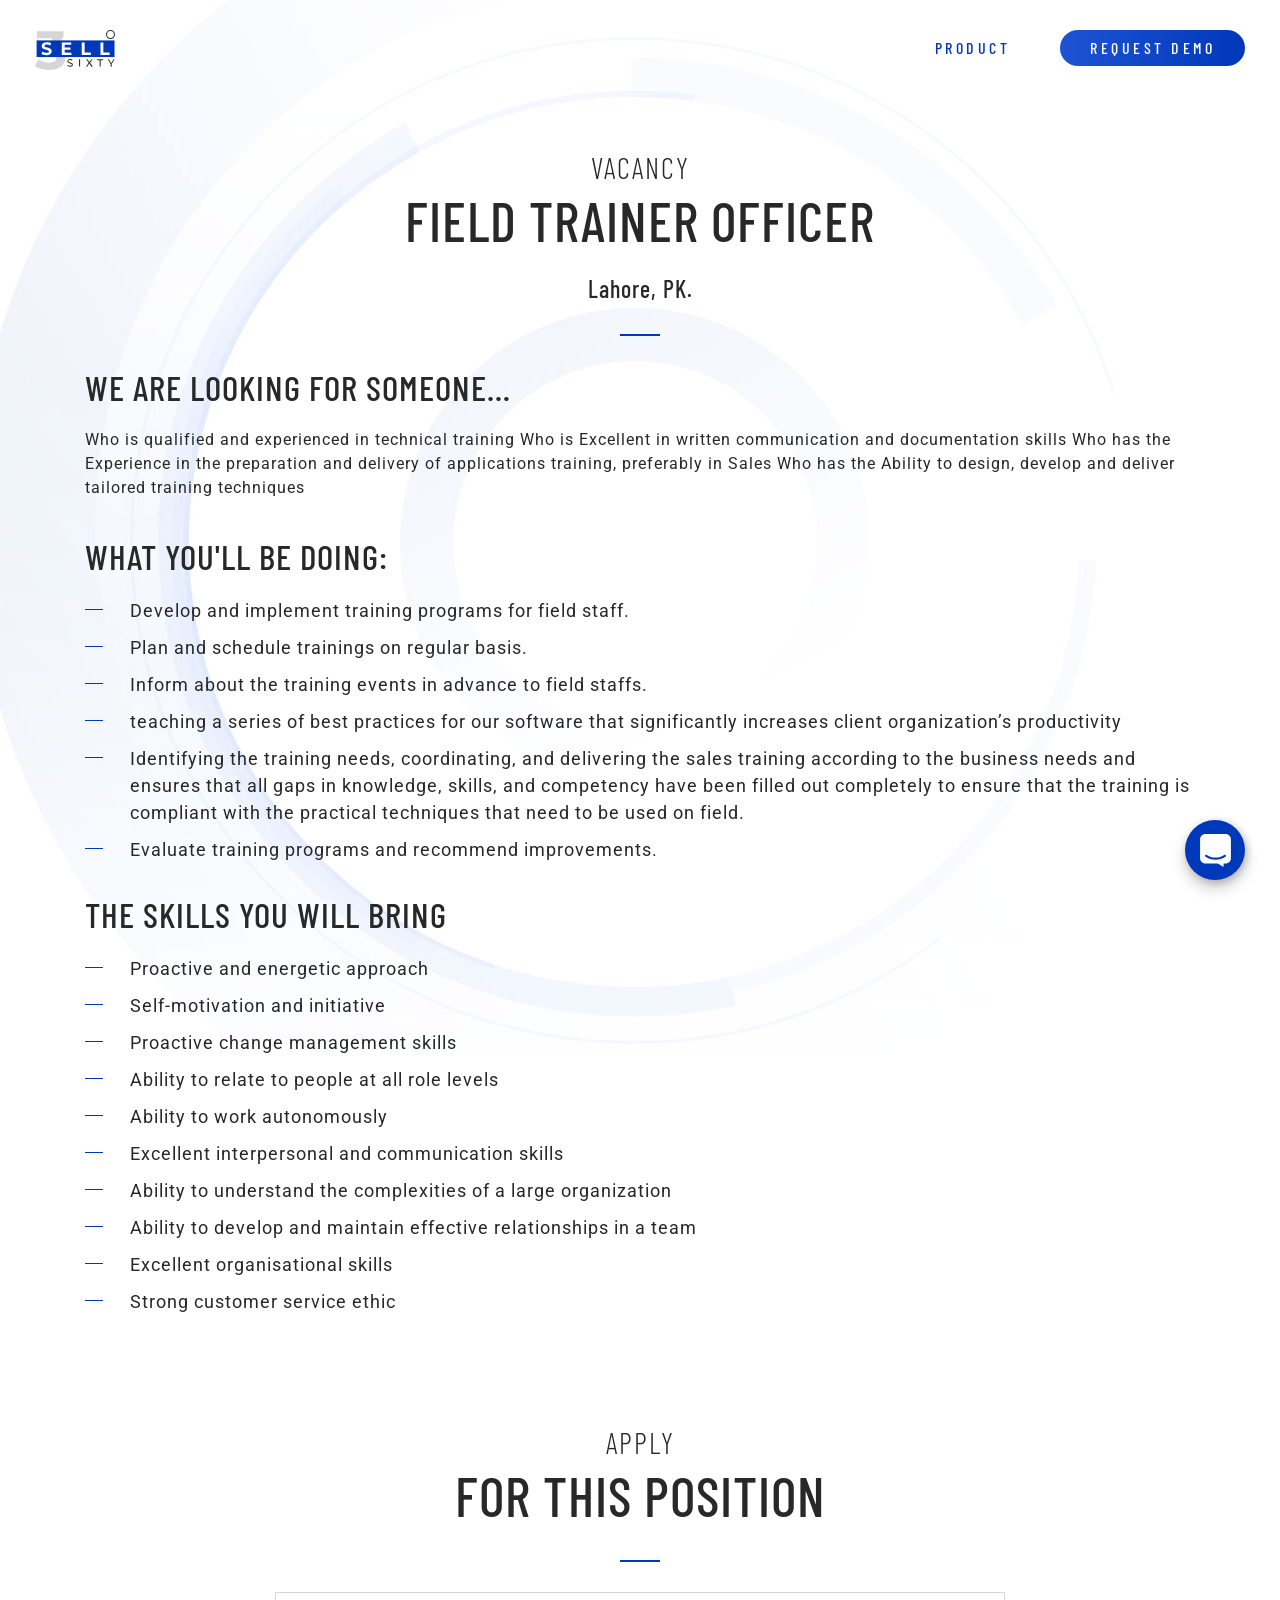
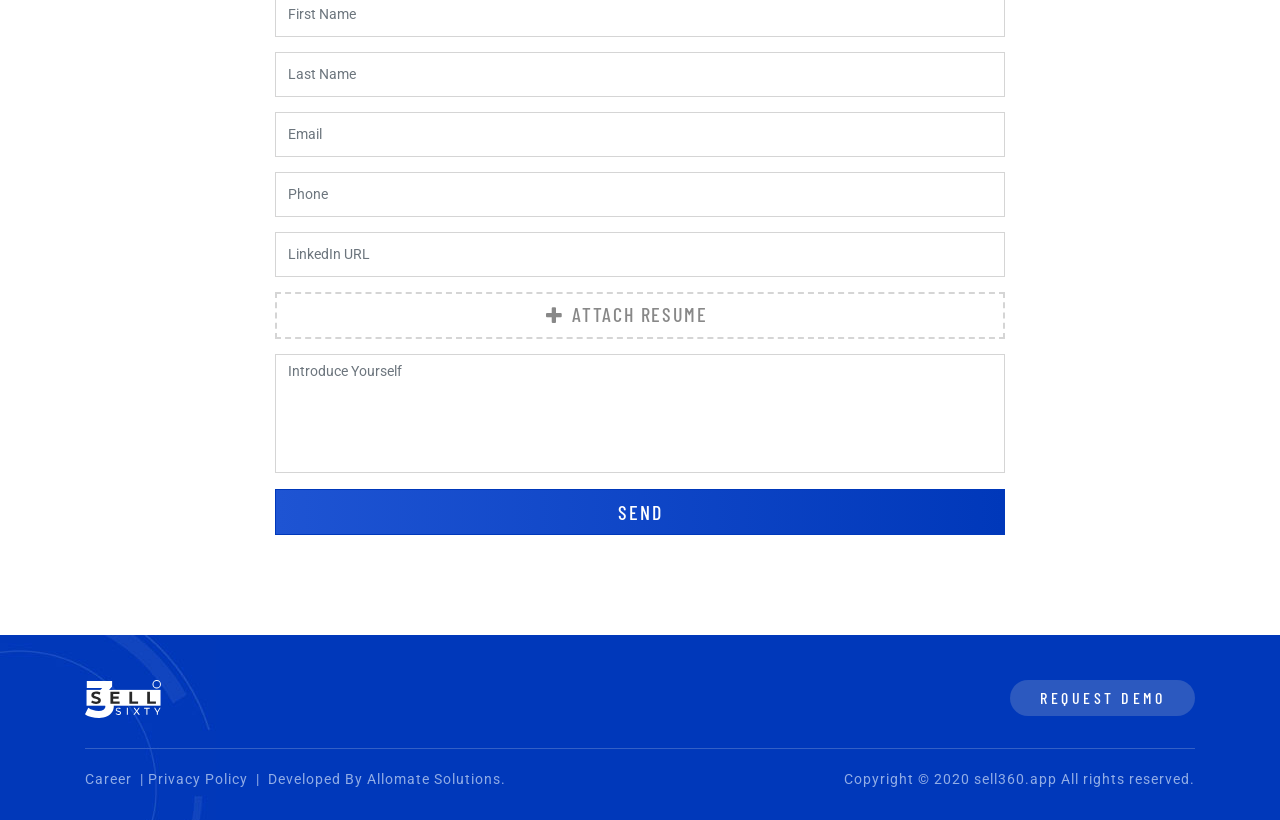
<file: field-traner.html>
<!DOCTYPE html>
<html lang="en">
<head>
<meta charset="UTF-8">
<meta name="viewport" content="width=device-width,initial-scale=1,maximum-scale=1,user-scalable=no">
<meta name="color-scheme" content="light dark">
<meta name="format-detection" content="telephone=no">
<meta name="author" content="Wakas Bajwa"/>

<title>Field Trainer Officer | Careers | SELL 360</title>
<meta name="description" content="Apply for the Field Trainer Officer position at SELL 360 and help train teams on our distribution operating system.">
<meta name="robots" content="index, follow">
<meta name="theme-color" content="#000000">
<meta property="og:image" content="https://sell360.app/images/og-image.jpg">

<meta property="og:type" content="website">
<meta property="og:title" content="Field Trainer Officer | Careers | SELL 360">
<meta property="og:description" content="Apply for the Field Trainer Officer role at SELL 360.">
<meta property="og:locale" content="en_US">
<meta name="twitter:card" content="summary_large_image">
<meta name="twitter:title" content="Field Trainer Officer | Careers | SELL 360">
<meta name="twitter:description" content="Apply for the Field Trainer Officer role at SELL 360.">

<link rel="icon" type="image/svg+xml" href="images/sell-360.svg">

<link href="https://fonts.googleapis.com/css?family=Barlow+Condensed:100,100i,200,200i,300,300i,400,400i,500,500i,600,600i,700,700i,800|Roboto:100,100i,300,300i,400,400i,500,500i,700&display=swap" rel="stylesheet">
<link rel="stylesheet" href="https://cdnjs.cloudflare.com/ajax/libs/font-awesome/4.7.0/css/font-awesome.min.css">
<link rel="stylesheet" type="text/css" href="css/bootstrap.min.css">
<link rel="stylesheet" type="text/css" href="css/style.css?v=1.4">
<link rel="stylesheet" type="text/css" href="css/animate.css">
</head>

<body>
<div class="wrapper WhiteTop">
  <header id="topHeader" class="top-header">
    <div class="container-fluid">
      <div class="row">
        <div class="col-12">
          <div class="SELL360 wow fadeInLeft"><a href="index"><img class="wLogo" src="images/logo-w.svg" alt=""/> <img class="bLogo" src="images/sell-360.svg" alt=""/></a> </div>
          <a href="getdemo" class="GetDemoBtn wow fadeInDown">Request Demo</a> <a href="product" class="PR-link wow fadeInDown">Product</a> </div>
      </div>
    </div>
  </header>
  <div class="career d-flex justify-content-center CVacancy">
    <div class="align-self-center text-left subHeadText">
      <div class="container job-page">
        <div class="row">
          <div class="col-lg-12 col-md-12 pt-50">
            <h5 class="SM_HB wow fadeInUp" data-wow-delay="0.1s">Vacancy</h5>
            <h1 class="mb-20 wow fadeInUp" data-wow-delay="0.2s">FIELD TRAINER OFFICER</h1>
            <h4 class="text-center wow fadeInUp" data-wow-delay="0.3s">Lahore, PK.</h4>
            <div class="line-bar mt-30 mb-30 wow fadeInUp"> </div>
            <h2 class="wow fadeInUp">We are looking for someone…</h2>
			  <p class="text-left w-100">Who is qualified and experienced in technical training
Who is Excellent in written communication and documentation skills 
Who has the Experience in the preparation and delivery of applications training, preferably in Sales
Who has the Ability to design, develop and deliver tailored training techniques
</p>
           <h2 class="wow fadeInUp">What you'll be doing:</h2>
			 <ul>
              <li class="wow fadeInUp">Develop and implement training programs for field staff.</li>
<li class="wow fadeInUp">Plan and schedule trainings on regular basis.</li>
<li class="wow fadeInUp">Inform about the training events in advance to field staffs.</li>
<li class="wow fadeInUp">teaching a series of best practices for our software that significantly increases client organization’s productivity</li>
<li class="wow fadeInUp">Identifying the training needs, coordinating, and delivering the sales training according to the business needs and ensures that all gaps in knowledge, skills, and competency have been filled out completely to ensure that the training is compliant with the practical techniques that need to be used on field.</li>
<li class="wow fadeInUp">Evaluate training programs and recommend improvements.</li>
            </ul>
            
       <h2 class="wow fadeInUp">The Skills you will bring</h2>
<ul>       
<li class="wow fadeInUp">Proactive and energetic approach</li>
<li class="wow fadeInUp">Self-motivation and initiative </li>
<li class="wow fadeInUp">Proactive change management skills </li>
<li class="wow fadeInUp">Ability to relate to people at all role levels</li>
<li class="wow fadeInUp">Ability to work autonomously </li>
<li class="wow fadeInUp">Excellent interpersonal and communication skills </li>
<li class="wow fadeInUp">Ability to understand the complexities of a large organization </li>
<li class="wow fadeInUp">Ability to develop and maintain effective relationships in a team </li>
<li class="wow fadeInUp">Excellent organisational skills</li>
<li class="wow fadeInUp">Strong customer service ethic</li>
</ul>
       
          </div>
          <div class="col-lg-12 col-md-12 pt-50 mt-30">
            <h5 class="SM_HB wow fadeInUp">APPLY</h5>
            <h1 class="wow fadeInUp">FOR THIS POSITION</h1>
            <div class="line-bar mt-20 mb-20 wow fadeInUp"> </div>
            <div class="job-form">
              <div class="row justify-content-center">
                <div class="col-md-8">
                  <div class="form-group">
                    <input type="text" name="name" id="firstname" class="form-control" placeholder="First Name" style="font-size: 14px">
                  </div>
                </div>
                <div class="col-md-8">
                  <div class="form-group">
                    <input type="text" name="name" id="lastname" class="form-control" placeholder="Last Name" style="font-size: 14px">
                  </div>
                </div>
                <div class="col-md-8">
                  <div class="form-group">
                    <input type="text" name="name" id="Email" class="form-control" placeholder="Email" style="font-size: 14px">
                  </div>
                </div>
                <div class="col-md-8">
                  <div class="form-group">
                    <input type="text" name="name" id="Phone" class="form-control" placeholder="Phone" style="font-size: 14px">
                  </div>
                </div>
                <div class="col-md-8">
                  <div class="form-group">
                    <input type="text" name="name" id="LinkedIn" class="form-control" placeholder="LinkedIn URL" style="font-size: 14px">
                  </div>
                </div>
                <div class="col-md-8">
                  <div class="form-group">
                    <label for="resume" class="form__input form__input--file"> <span id="placeholder-resume" class="icon icon-plus placeholder">Attach Resume</span>
                      <input type="file" id="resume" name="resume" class="hidden form__input form__input--file">
                    </label>
                  </div>
                </div>
              </div>
              <div class="row justify-content-center">
                <div class="col-md-8">
                  <textarea class="form-control" name="message" id="message" rows="5" placeholder="Introduce Yourself" style="font-size: 14px"></textarea>
                </div>
                <div class="col-md-8">
                  <button type="button" class="send-btn" value="submit" id="btn_submit" onclick="proceed();">SEND</button>
                </div>
              </div>
            </div>
          </div>
        </div>
      </div>
    </div>
  </div>
  <footer>
    <div class="container">
      <div class="row">
        <div class="col-6"><img class="FLogo wow fadeInUp" data-wow-delay="0.1s" src="images/logo-w.svg" alt=""/> </div>
        <div class="col-6"><a href="getdemo" class="GetDemoF-Btn wow fadeInUp" data-wow-delay="0.2s">Request Demo</a></div>
      </div>
      <div class="row copyright wow fadeInUp" data-wow-delay="0.3s">
        <div class="col-md-6"> <a href="career">Career</a> &nbsp;|&nbsp;<a href="privacy-policy">Privacy Policy</a> &nbsp;|&nbsp; <a href="https://www.allomate.com/" target="_blank">Developed By Allomate Solutions.</a> </div>
        <div class="col-md-6 text-right">Copyright © 2020 sell360.app All rights reserved.</div>
      </div>
    </div>
  </footer>
  <a class="contact-btn wow fadeInUp" href="contact"></a> </div>
<script src="js/jquery.min.js"></script> 
<script src="js/popper.min.js"></script> 
<script src="js/bootstrap.min.js"></script> 
<script src="js/wow.js"></script> 
<script>
	$('#_menu').click(function () {
 	$(this).toggleClass('active');
 	$('#menu-sell360').toggleClass('open');
 	$(this).toggleClass('menu-open').toggleClass('menu-close');
 	$('body').toggleClass('no-scroll')
 });		 
$(document).on('click', '.menu_links', function(){
$('.menu-close').click();
})


// scoll down nav menu
// Hide Header on on scroll down
var didScroll;
var lastScrollTop = 0;
var delta = 5;
var navbarHeight = $('header').outerHeight();

$(window).scroll(function(event){
    didScroll = true;
});

setInterval(function() {
    if (didScroll) {
        hasScrolled();
        didScroll = false;
    }
}, 250);

function hasScrolled() {
    var st = $(this).scrollTop();
	
    
    // Make sure they scroll more than delta
    if(Math.abs(lastScrollTop - st) <= delta)
        return;
    
    // If they scrolled down and are past the navbar, add class .nav-up.
    // This is necessary so you never see what is "behind" the navbar.
    if (st > lastScrollTop ){
        // Scroll Down
		if(st >= 0){
        $('body').removeClass('nav-down').addClass('nav-up');
    	$('body').removeClass('nav-top');
		}

    } else {

        // Scroll Up
		if(st <= 500){
			$('body').removeClass('nav-up');
		$('body').removeClass('nav-down');
		} else if(st + $(window).height() < $(document).height()) {
            $('body').removeClass('nav-up').addClass('nav-down');
			$('body').removeClass('nav-top');
       }
    }
//	
//	if(st == 0){
//		$('header').removeClass('nav-up');
//		$('header').removeClass('nav-down');
//		//$('header').removeClass('nav-up').addClass('nav-top');
//	}
    
    lastScrollTop = st;
}
new WOW().init();
</script>
</body>
</html>
</file>
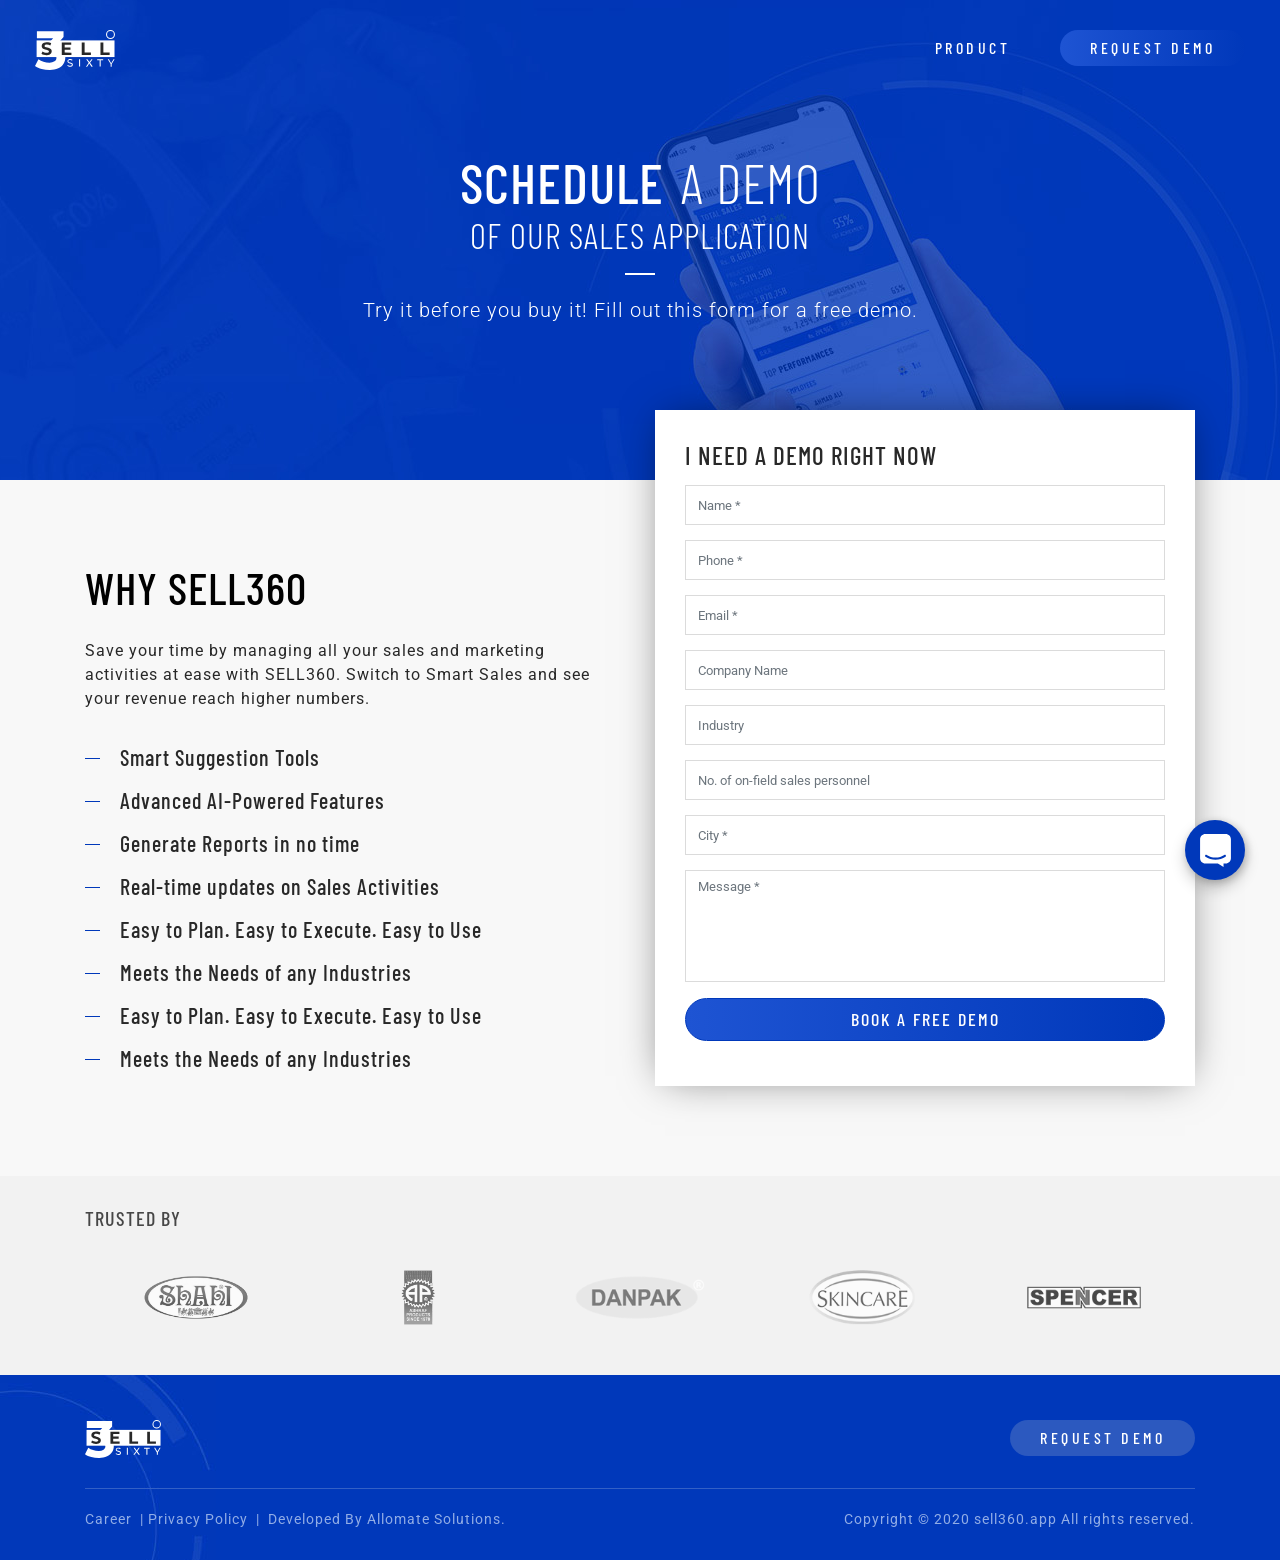
<file: getdemo.html>
<!DOCTYPE html>
<html lang="en">
<head>
<meta charset="UTF-8">
<meta name="viewport" content="width=device-width,initial-scale=1,maximum-scale=1,user-scalable=no">
<meta name="color-scheme" content="light dark">
<meta name="format-detection" content="telephone=no">
<meta name="author" content="Wakas Bajwa"/>

<title>Schedule Demo | SELL 360</title>
<meta name="description" content="Schedule a personalized demo of SELL 360 and see how it can transform your distribution operations.">
<meta name="robots" content="index, follow">
<meta name="theme-color" content="#000000">

<meta property="og:type" content="website">
<meta property="og:url" content="https://sell360.app/demo">
<meta property="og:title" content="Schedule Demo | SELL 360">
<meta property="og:description" content="Schedule a personalized demo of SELL 360.">
<meta property="og:locale" content="en_US">
<meta name="twitter:card" content="summary_large_image">
<meta name="twitter:title" content="Schedule Demo | SELL 360">
<meta name="twitter:description" content="Schedule a personalized demo of SELL 360.">
<link rel="canonical" href="https://sell360.app/demo">
<meta property="og:image" content="https://sell360.app/images/og-image.jpg">

<link rel="icon" type="image/svg+xml" href="images/sell-360.svg">

<link href="https://fonts.googleapis.com/css?family=Barlow+Condensed:100,100i,200,200i,300,300i,400,400i,500,500i,600,600i,700,700i,800|Roboto:100,100i,300,300i,400,400i,500,500i,700&display=swap" rel="stylesheet">
<link rel="stylesheet" href="https://cdnjs.cloudflare.com/ajax/libs/font-awesome/4.7.0/css/font-awesome.min.css">
<link rel="stylesheet" type="text/css" href="css/bootstrap.min.css">
<link href="css/owl.carousel.min.css" rel="stylesheet" type="text/css">
<link rel="stylesheet" type="text/css" href="css/style.css?v=1.5">
<link rel="stylesheet" type="text/css" href="css/animate.css">
</head>

<body class="DemoPage">
<div class="wrapper">  

<header id="topHeader" class="top-header">
  <div class="container-fluid">
    <div class="row">
      <div class="col-12">
        <div class="SELL360 wow fadeInLeft"><a href="index"><img class="wLogo" src="images/logo-w.svg" alt=""/> <img class="bLogo" src="images/sell-360.svg" alt=""/></a> 
		</div>
 		 <a href="getdemo" class="GetDemoBtn wow fadeInDown">Request Demo</a>
		 <a href="product" class="PR-link wow fadeInDown">Product</a> 		    
      </div>
    </div>
  </div>
</header>


<div class="DemoHeader d-flex justify-content-center">
        <div class="align-self-center">  
		<h1 class="wow fadeInUp" data-wow-delay="0.1s"><span>Schedule</span>  a Demo</h1>
		<h2 class="wow fadeInUp" data-wow-delay="0.2s">of our Sales Application</h2>
		<div class="LSpace m-auto mt-20 wow fadeInUp" data-wow-delay="0.3s"></div>
        <small class="subText wow fadeInUp" data-wow-delay="0.4s">Try it before you buy it! Fill out this form for a free demo.</small>
		</div> 		  
</div>

<div class="section-DF">
	<div class="container">
    <div class="row">
		
		
<div class="col-lg-6 col-md-12 order-lg-1 order-2 DemoRight">
	
<h2 class="wow fadeInUp" data-wow-delay="0.5s">Why SELL360</h2>
<p class="topText wow fadeInUp" data-wow-delay="0.6s">Save your time by managing all your sales and marketing activities at ease with SELL360. Switch to Smart Sales and see your revenue reach higher numbers.</p>
 
<ul>
<li class="wow fadeInUp" data-wow-delay="0.7s">Smart Suggestion Tools</li>
<li class="wow fadeInUp" data-wow-delay="0.8s">Advanced AI-Powered Features</li>
<li class="wow fadeInUp" data-wow-delay="0.9s">Generate Reports in no time</li>
<li class="wow fadeInUp" data-wow-delay="1s">Real-time updates on Sales Activities</li>
<li class="wow fadeInUp" data-wow-delay="1.1s">Easy to Plan. Easy to Execute. Easy to Use</li>
<li class="wow fadeInUp" data-wow-delay="1.2s">Meets the Needs of any Industries</li>
<li class="wow fadeInUp" data-wow-delay="1.3s">Easy to Plan. Easy to Execute. Easy to Use</li>
<li class="wow fadeInUp" data-wow-delay="1.4s">Meets the Needs of any Industries</li>
</ul>
</div>	
 
<div class="col-lg-6 col-md-12 order-lg-2 order-1">
  <form class="contact-form DemoForm ajax-form" id="demoForm" action="demo-mail.php" method="post" novalidate>
    <div class="row">
      <div class="col-md-12">
        <h3 class="wow fadeInUp" data-wow-delay="0.6s">I need a demo right now</h3>
      </div>
      <div class="col-md-12 wow fadeInUp" data-wow-delay="0.7s">
        <div class="form-group">
          <input type="text" name="name" id="name" class="form-control" placeholder="Name *" maxlength="100" required style="font-size: 13px">
        </div>
      </div>
      <div class="col-md-12 wow fadeInUp" data-wow-delay="0.8s">
        <div class="form-group">
          <input type="tel" name="phone" id="phone" class="form-control" placeholder="Phone *" maxlength="30" required style="font-size: 13px">
        </div>
      </div>
      <div class="col-md-12 wow fadeInUp" data-wow-delay="0.9s">
        <div class="form-group">
          <input type="email" name="email" id="email" class="form-control" placeholder="Email *" maxlength="150" required style="font-size: 13px">
        </div>
      </div>
      <div class="col-md-12 wow fadeInUp" data-wow-delay="1s">
        <div class="form-group">
          <input type="text" name="company" id="company" class="form-control" placeholder="Company Name" maxlength="150" style="font-size: 13px">
        </div>
      </div>
      <div class="col-md-12 wow fadeInUp" data-wow-delay="1.1s">
        <div class="form-group">
          <input type="text" name="industry" id="industry" class="form-control" placeholder="Industry" maxlength="150" style="font-size: 13px">
        </div>
      </div>
      <div class="col-md-12 wow fadeInUp" data-wow-delay="1.2s">
        <div class="form-group">
          <input type="text" name="sales_no" id="sales_no" class="form-control" placeholder="No. of on-field sales personnel" maxlength="20" inputmode="numeric" style="font-size: 13px">
        </div>
      </div>
      <div class="col-md-12 wow fadeInUp" data-wow-delay="1.3s">
        <div class="form-group">
          <input type="text" name="city" id="city" class="form-control" placeholder="City *" maxlength="100" required style="font-size: 13px">
        </div>
      </div>

    </div>

    <!-- honeypot (spam trap), hidden from users -->
    <input type="text" name="website" tabindex="-1" autocomplete="off" style="position:absolute;left:-9999px" aria-hidden="true">

    <div class="row">
      <div class="col-md-12 wow fadeInUp" data-wow-delay="1.4s">
        <textarea class="form-control" name="message" id="message" rows="5" placeholder="Message *" maxlength="5000" required style="font-size: 13px"></textarea>
      </div>
      <div class="col-md-12 wow fadeInUp" data-wow-delay="1.5s">
        <button type="submit" class="send-btn" id="btn_submit">BOOK A FREE DEMO</button>
        <div class="form-msg" role="status" aria-live="polite"></div>
      </div>
    </div>
  </form>
</div>
	</div>
	</div>
</div>
	<div class="Co_logos wow fadeIn">
	<div class="container">
	<div class="row">
    <div class="col-12">
    <h4>TRUSTED BY</h4>
    <div class="row">
	<div class="col-12">
	<div class="owl-carousel owl-theme">
  	<div class="item"><img alt="" src="images/Shahi.png"></div>
    <div class="item"><img alt="" src="images/Ashraf-products.png"></div>
  	<div class="item"><img alt="" src="images/danpak.png"></div>
    <div class="item"><img alt="" src="images/skincare.png"></div>
    <div class="item"><img alt="" src="images/spencer.png"></div>
    <div class="item"><img alt="" src="images/finewater.png"></div>
    <div class="item"><img alt="" src="images/orichem.png"></div>
    <div class="item"><img alt="" src="images/printek.png"></div>    
    <div class="item"><img alt="" src="images/mtek.png"></div>	
	</div>
	</div>

    </div>
    </div>
	</div>
    </div>
    </div>
	
<footer>
	<div class="container">
	<div class="row">
		<div class="col-6"><img class="FLogo wow fadeInUp" data-wow-delay="0.1s" src="images/logo-w.svg" alt=""/> </div>
        <div class="col-6"><a href="getdemo" class="GetDemoF-Btn wow fadeInUp" data-wow-delay="0.2s">Request Demo</a></div> 
</div>
	<div class="row copyright wow fadeInUp" data-wow-delay="0.3s">
	<div class="col-md-6">
		<a href="career">Career</a> &nbsp;|&nbsp;<a href="privacy-policy">Privacy Policy</a> &nbsp;|&nbsp; 
		<a href="https://www.allomate.com/" target="_blank">Developed By Allomate Solutions.</a>		
	</div>
    <div class="col-md-6 text-right">Copyright © 2020 sell360.app All rights reserved.</div>
	</div>	 
	</div>
</footer>
 <a class="contact-btn wow fadeInUp" href="contact"></a>
</div>
 

<script src="js/jquery.min.js"></script> 
<script src="js/popper.min.js"></script> 
<script src="js/bootstrap.min.js"></script>  
<script src="js/owl.carousel.min.js"></script>
<script src="js/wow.js"></script>
<script>
	
	$('#_menu').click(function () {
 	$(this).toggleClass('active');
 	$('#menu-sell360').toggleClass('open');
 	$(this).toggleClass('menu-open').toggleClass('menu-close');
 	$('body').toggleClass('no-scroll')
 });		 
$(document).on('click', '.menu_links', function(){
$('.menu-close').click();
})


// scoll down nav menu
// Hide Header on on scroll down
var didScroll;
var lastScrollTop = 0;
var delta = 5;
var navbarHeight = $('header').outerHeight();

$(window).scroll(function(event){
    didScroll = true;
});

setInterval(function() {
    if (didScroll) {
        hasScrolled();
        didScroll = false;
    }
}, 250);

function hasScrolled() {
    var st = $(this).scrollTop();
	
    
    // Make sure they scroll more than delta
    if(Math.abs(lastScrollTop - st) <= delta)
        return;
    
    // If they scrolled down and are past the navbar, add class .nav-up.
    // This is necessary so you never see what is "behind" the navbar.
    if (st > lastScrollTop ){
        // Scroll Down
		if(st >= 0){
        $('body').removeClass('nav-down').addClass('nav-up');
    	$('body').removeClass('nav-top');
		}

    } else {

        // Scroll Up
		if(st <= 500){
			$('body').removeClass('nav-up');
		$('body').removeClass('nav-down');
		} else if(st + $(window).height() < $(document).height()) {
            $('body').removeClass('nav-up').addClass('nav-down');
			$('body').removeClass('nav-top');
       }
    }
//	
//	if(st == 0){
//		$('header').removeClass('nav-up');
//		$('header').removeClass('nav-down');
//		//$('header').removeClass('nav-up').addClass('nav-top');
//	}
    
    lastScrollTop = st;
}
new WOW().init();
	
	
$('.owl-carousel').owlCarousel({
  autoplayTimeout:2000, 
  smartSpeed: 1000,
  autoplay:true,
  loop: true,
  margin: 0,
  nav: false,
  autoplayHoverPause: true,
  responsive: {
    0: {
      items: 2
    },
    640: {
      items: 3
    }, 
    768: {
      items: 4
    },
    1000: {
      items: 5
    }
  }
})


</script>
<script src="js/ajax-form.js"></script>
 
 
</body>
</html>
</file>
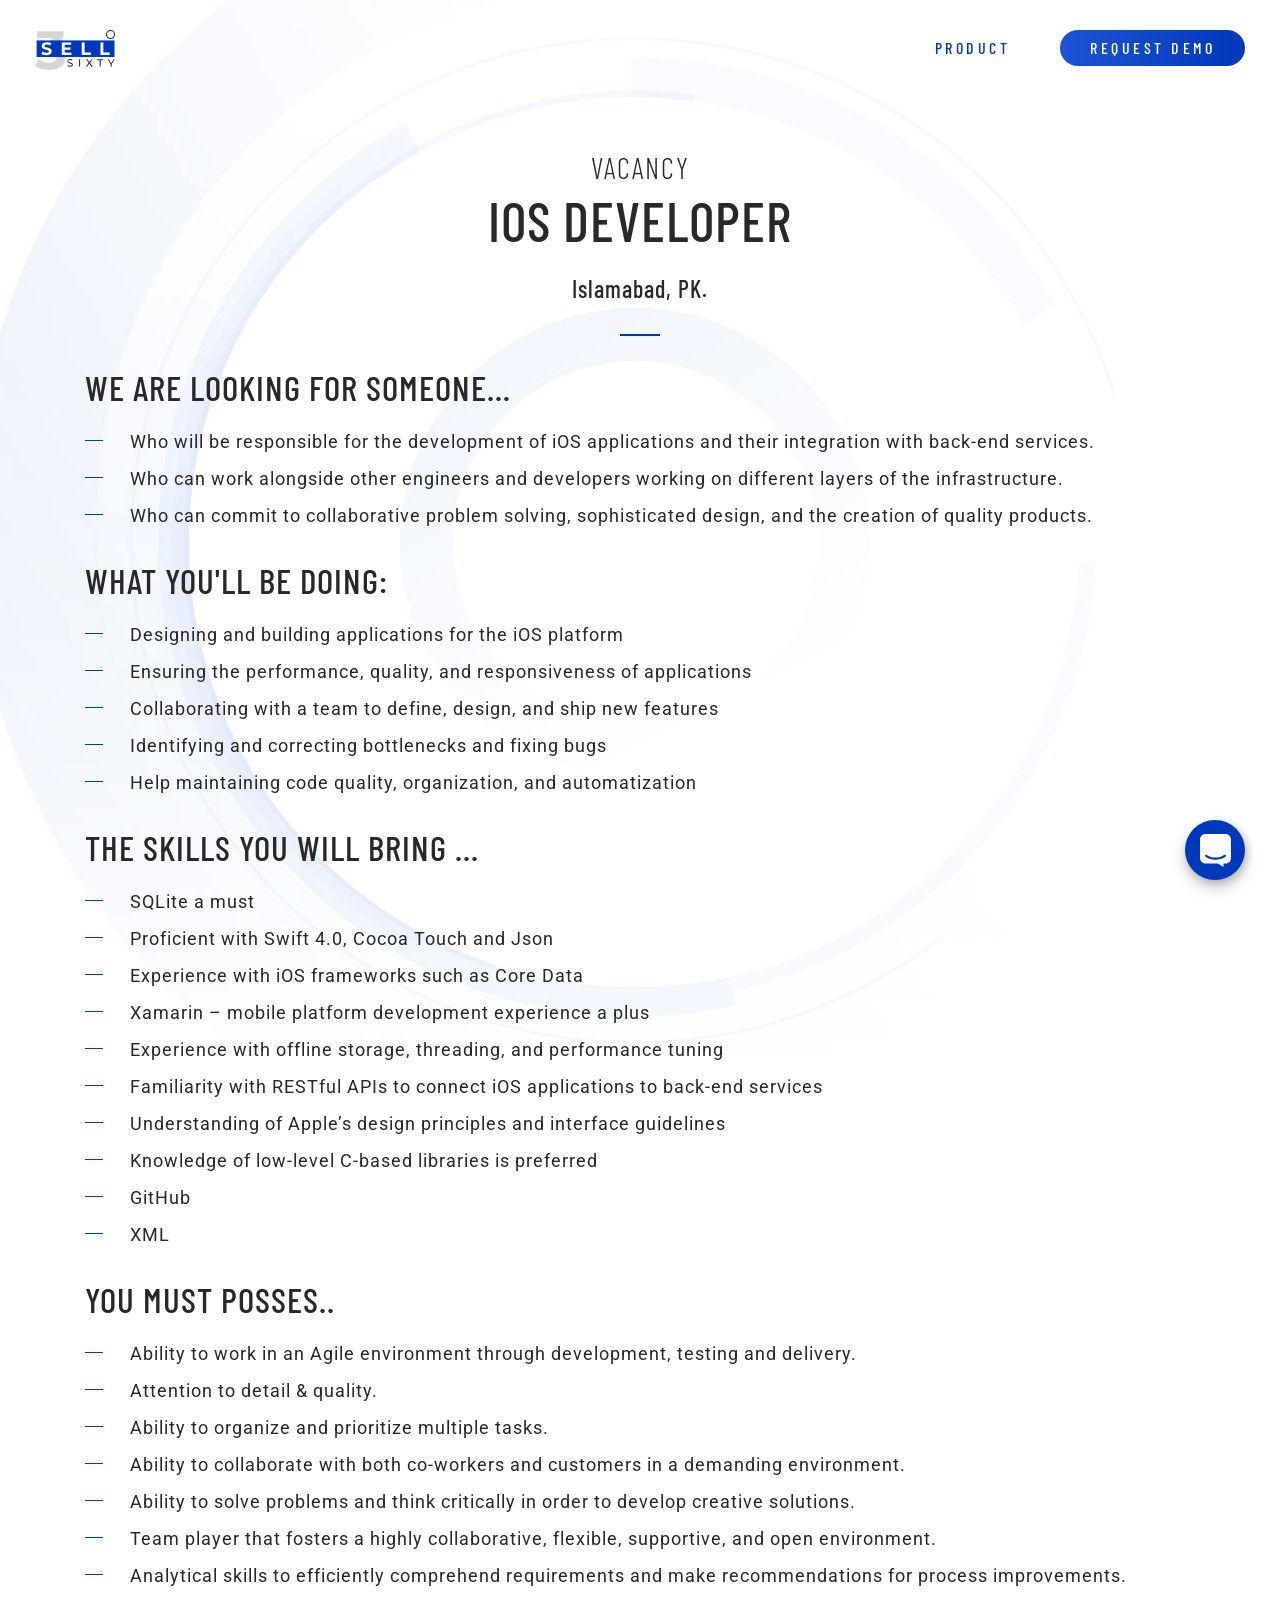
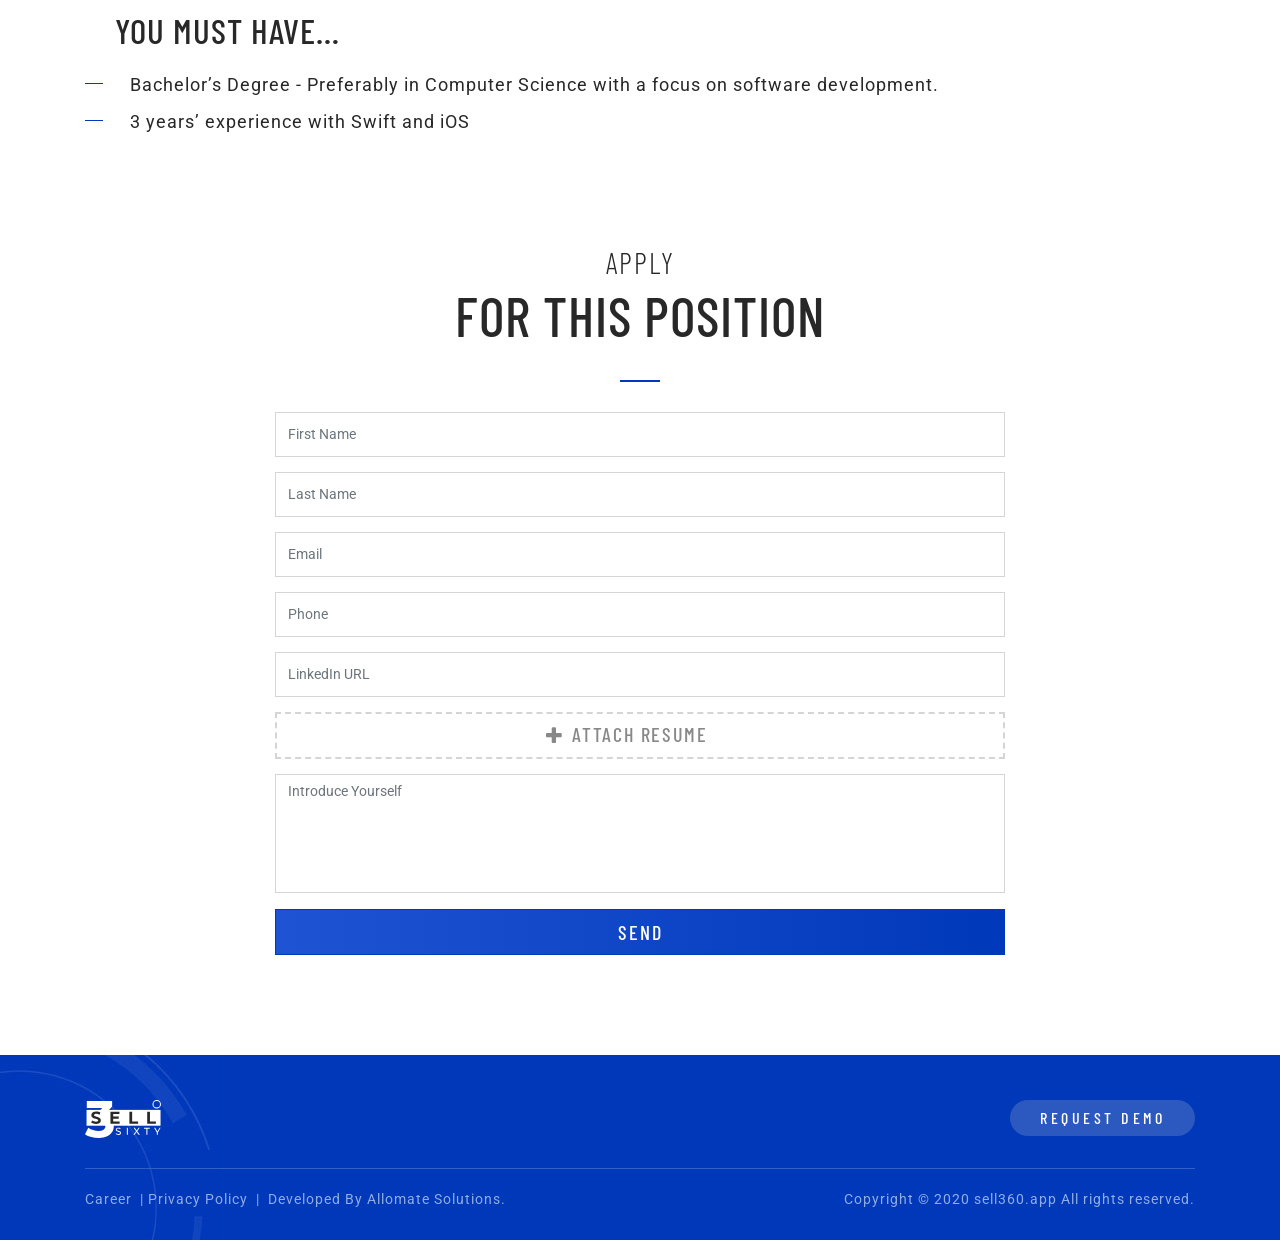
<file: ios-developer.html>
<!DOCTYPE html>
<html lang="en">
<head>
<meta charset="UTF-8">
<meta name="viewport" content="width=device-width,initial-scale=1,maximum-scale=1,user-scalable=no">
<meta name="color-scheme" content="light dark">
<meta name="format-detection" content="telephone=no">
<meta name="author" content="Wakas Bajwa"/>

<title>iOS Developer | Careers | SELL 360</title>
<meta name="description" content="Apply for the iOS Developer position at SELL 360 and help build our distribution operating system.">
<meta name="robots" content="index, follow">
<meta name="theme-color" content="#000000">
<meta property="og:image" content="https://sell360.app/images/og-image.jpg">

<meta property="og:type" content="website">
<meta property="og:title" content="iOS Developer | Careers | SELL 360">
<meta property="og:description" content="Apply for the iOS Developer role at SELL 360.">
<meta property="og:locale" content="en_US">
<meta name="twitter:card" content="summary_large_image">
<meta name="twitter:title" content="iOS Developer | Careers | SELL 360">
<meta name="twitter:description" content="Apply for the iOS Developer role at SELL 360.">

<link rel="icon" type="image/svg+xml" href="images/sell-360.svg">


<link href="https://fonts.googleapis.com/css?family=Barlow+Condensed:100,100i,200,200i,300,300i,400,400i,500,500i,600,600i,700,700i,800|Roboto:100,100i,300,300i,400,400i,500,500i,700&display=swap" rel="stylesheet">
<link rel="stylesheet" href="https://cdnjs.cloudflare.com/ajax/libs/font-awesome/4.7.0/css/font-awesome.min.css">
<link rel="stylesheet" type="text/css" href="css/bootstrap.min.css">
<link rel="stylesheet" type="text/css" href="css/style.css?v=1.4">
<link rel="stylesheet" type="text/css" href="css/animate.css">
</head>

<body>
<div class="wrapper WhiteTop"> 

<header id="topHeader" class="top-header">
  <div class="container-fluid">
    <div class="row">
      <div class="col-12">
        <div class="SELL360 wow fadeInLeft"><a href="index"><img class="wLogo" src="images/logo-w.svg" alt=""/> <img class="bLogo" src="images/sell-360.svg" alt=""/></a> 
		</div>
 		 <a href="getdemo" class="GetDemoBtn wow fadeInDown">Request Demo</a>
		 <a href="product" class="PR-link wow fadeInDown">Product</a> 		    
      </div>
    </div>
  </div>
</header>

<div class="career d-flex justify-content-center CVacancy">
        <div class="align-self-center text-left subHeadText">  

			
 
	<div class="container job-page">
<div class="row">
      	
      		<div class="col-lg-12 col-md-12 pt-50">
      		<h5 class="SM_HB wow fadeInUp" data-wow-delay="0.1s">Vacancy</h5>      		
      		<h1 class="mb-20 wow fadeInUp" data-wow-delay="0.2s">iOS DEVELOPER</h1> 
      		<h4 class="text-center wow fadeInUp" data-wow-delay="0.3s">Islamabad, PK.</h4>
      		<div class="line-bar mt-30 mb-30 wow fadeInUp"> </div>
      		
      		<h2 class="wow fadeInUp">We are looking for someone…</h2>      
      		
      		<ul>
      		<li class="wow fadeInUp">Who will be responsible for the development of iOS applications and their integration with back-end services.</li>
			<li class="wow fadeInUp">Who can work alongside other engineers and developers working on different layers of the infrastructure.</li>
			<li class="wow fadeInUp">Who can commit to collaborative problem solving, sophisticated design, and the creation of quality products.</li>
     		</ul>

     		<h2 class="wow fadeInUp">What you'll be doing:</h2>
     		
     		<ul>      		
				<li class="wow fadeInUp">Designing and building applications for the iOS platform</li>
				<li class="wow fadeInUp">Ensuring the performance, quality, and responsiveness of applications</li>
				<li class="wow fadeInUp">Collaborating with a team to define, design, and ship new features</li>
				<li class="wow fadeInUp">Identifying and correcting bottlenecks and fixing bugs</li>
				<li class="wow fadeInUp">Help maintaining code quality, organization, and automatization</li>
			</ul>	 
			
			
			
			<h2 class="wow fadeInUp">The skills you will bring ...</h2>
			<ul>
			<li class="wow fadeInUp">SQLite a must</li>
			<li class="wow fadeInUp">Proficient with Swift 4.0, Cocoa Touch and Json</li>
			<li class="wow fadeInUp">Experience with iOS frameworks such as Core Data</li>
			<li class="wow fadeInUp">Xamarin – mobile platform development experience a plus</li>
			<li class="wow fadeInUp">Experience with offline storage, threading, and performance tuning</li>
			<li class="wow fadeInUp">Familiarity with RESTful APIs to connect iOS applications to back-end services</li>
			<li class="wow fadeInUp">Understanding of Apple’s design principles and interface guidelines</li>
			<li class="wow fadeInUp">Knowledge of low-level C-based libraries is preferred</li>
			<li class="wow fadeInUp">GitHub</li>
			<li class="wow fadeInUp">XML</li>
			</ul>
		 
		 
			 <h2 class="wow fadeInUp">You must posses..</h2>
			 <ul>
			 <li class="wow fadeInUp">Ability to work in an Agile environment through development, testing and delivery.</li>
				<li class="wow fadeInUp">Attention to detail & quality.</li>
				<li class="wow fadeInUp">Ability to organize and prioritize multiple tasks.</li>
				<li class="wow fadeInUp">Ability to collaborate with both co-workers and customers in a demanding environment.</li>
				<li class="wow fadeInUp">Ability to solve problems and think critically in order to develop creative solutions.</li>
				<li class="wow fadeInUp">Team player that fosters a highly collaborative, flexible, supportive, and open environment.</li>
				<li class="wow fadeInUp">Analytical skills to efficiently comprehend requirements and make recommendations for process improvements.</li>

			<h2 class="wow fadeInUp">You must have…</h2>
			<li class="wow fadeInUp">Bachelor’s Degree - Preferably in Computer Science with a focus on software development.</li>
			<li class="wow fadeInUp">3 years’ experience with Swift and iOS</li>
      		
      		</ul>

       
 
		</div> 
    	
    	<div class="col-lg-12 col-md-12 pt-50 mt-30">
     	
      	<h5 class="SM_HB wow fadeInUp">APPLY</h5>      		
      		<h1 class="wow fadeInUp">FOR THIS POSITION</h1> 
      		<div class="line-bar mt-20 mb-20 wow fadeInUp"> </div>	
    		
     	<div class="job-form">
        <div class="row justify-content-center">
          <div class="col-md-8">
            <div class="form-group">
              <input type="text" name="name" id="firstname" class="form-control" placeholder="First Name" style="font-size: 14px">
            </div>
          </div>
          <div class="col-md-8">
            <div class="form-group">
              <input type="text" name="name" id="lastname" class="form-control" placeholder="Last Name" style="font-size: 14px">
            </div>
          </div>
          <div class="col-md-8">
            <div class="form-group">
              <input type="text" name="name" id="Email" class="form-control" placeholder="Email" style="font-size: 14px">
            </div>
          </div>
          <div class="col-md-8">
            <div class="form-group">
              <input type="text" name="name" id="Phone" class="form-control" placeholder="Phone" style="font-size: 14px">
            </div>
          </div>
          <div class="col-md-8">
            <div class="form-group">
              <input type="text" name="name" id="LinkedIn" class="form-control" placeholder="LinkedIn URL" style="font-size: 14px">
            </div>
          </div>
          <div class="col-md-8">
            <div class="form-group">
          <label for="resume" class="form__input form__input--file">
          <span id="placeholder-resume" class="icon icon-plus placeholder">Attach Resume</span>
          <input type="file" id="resume" name="resume" class="hidden form__input form__input--file">
          </label>
          </div>
          </div>
    
        </div>
        <div class="row justify-content-center">
          <div class="col-md-8">
            <textarea class="form-control" name="message" id="message" rows="5" placeholder="Introduce Yourself" style="font-size: 14px"></textarea>
          </div>
          <div class="col-md-8">
            <button type="button" class="send-btn" value="submit" id="btn_submit" onclick="proceed();">SEND</button>
          </div>
        </div>
      </div>
     	   	 
      	  	</div>  	 
      		
      	</div>  
     
	</div>
 
			
			
		</div>
		  
 
		  
</div>

<footer>
	<div class="container">
	<div class="row">
		<div class="col-6"><img class="FLogo wow fadeInUp" data-wow-delay="0.1s" src="images/logo-w.svg" alt=""/> </div>
        <div class="col-6"><a href="getdemo" class="GetDemoF-Btn wow fadeInUp" data-wow-delay="0.2s">Request Demo</a></div> 
</div>
	<div class="row copyright wow fadeInUp" data-wow-delay="0.3s">
	<div class="col-md-6">
		<a href="career">Career</a> &nbsp;|&nbsp;<a href="privacy-policy">Privacy Policy</a> &nbsp;|&nbsp; 
		<a href="https://www.allomate.com/" target="_blank">Developed By Allomate Solutions.</a>		
	</div>
    <div class="col-md-6 text-right">Copyright © 2020 sell360.app All rights reserved.</div>
	</div>	 
	</div>
</footer>
 <a class="contact-btn wow fadeInUp" href="contact"></a>
</div> 


<script src="js/jquery.min.js"></script> 
<script src="js/popper.min.js"></script> 
<script src="js/bootstrap.min.js"></script>  
<script src="js/wow.js"></script>
<script>
	$('#_menu').click(function () {
 	$(this).toggleClass('active');
 	$('#menu-sell360').toggleClass('open');
 	$(this).toggleClass('menu-open').toggleClass('menu-close');
 	$('body').toggleClass('no-scroll')
 });		 
$(document).on('click', '.menu_links', function(){
$('.menu-close').click();
})


// scoll down nav menu
// Hide Header on on scroll down
var didScroll;
var lastScrollTop = 0;
var delta = 5;
var navbarHeight = $('header').outerHeight();

$(window).scroll(function(event){
    didScroll = true;
});

setInterval(function() {
    if (didScroll) {
        hasScrolled();
        didScroll = false;
    }
}, 250);

function hasScrolled() {
    var st = $(this).scrollTop();
	
    
    // Make sure they scroll more than delta
    if(Math.abs(lastScrollTop - st) <= delta)
        return;
    
    // If they scrolled down and are past the navbar, add class .nav-up.
    // This is necessary so you never see what is "behind" the navbar.
    if (st > lastScrollTop ){
        // Scroll Down
		if(st >= 0){
        $('body').removeClass('nav-down').addClass('nav-up');
    	$('body').removeClass('nav-top');
		}

    } else {

        // Scroll Up
		if(st <= 500){
			$('body').removeClass('nav-up');
		$('body').removeClass('nav-down');
		} else if(st + $(window).height() < $(document).height()) {
            $('body').removeClass('nav-up').addClass('nav-down');
			$('body').removeClass('nav-top');
       }
    }
//	
//	if(st == 0){
//		$('header').removeClass('nav-up');
//		$('header').removeClass('nav-down');
//		//$('header').removeClass('nav-up').addClass('nav-top');
//	}
    
    lastScrollTop = st;
}
new WOW().init();
</script>
 
 
</body>
</html>
</file>
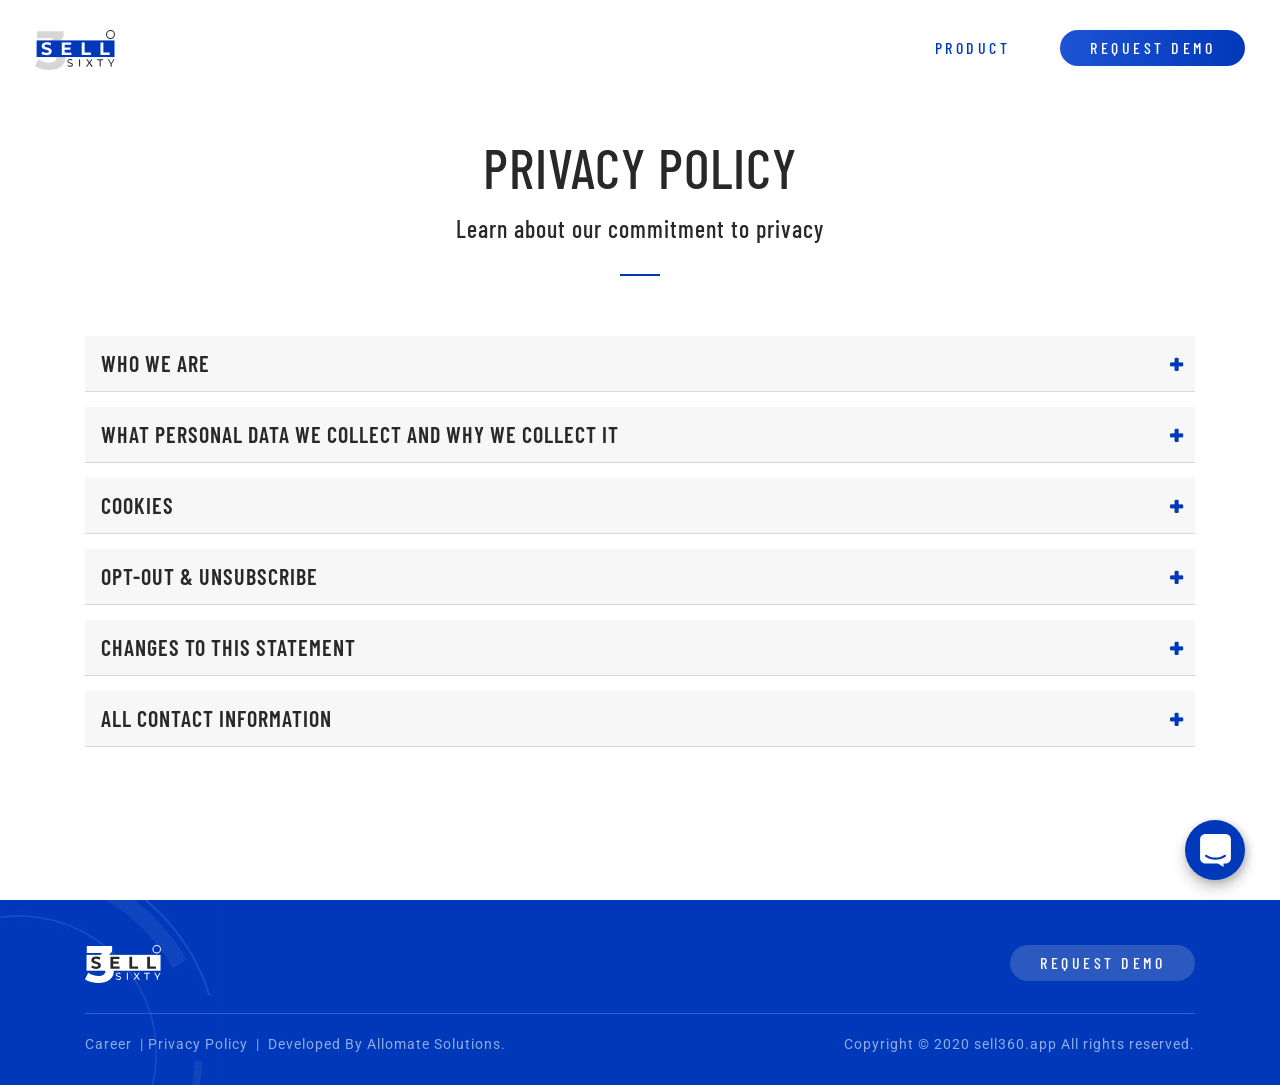
<file: privacy-policy.html>
<!DOCTYPE html>
<html lang="en">
<head>
<meta charset="UTF-8">
<meta name="viewport" content="width=device-width,initial-scale=1,maximum-scale=1,user-scalable=no">
<meta name="color-scheme" content="light dark">
<meta name="format-detection" content="telephone=no">
<meta name="author" content="Wakas Bajwa"/>

<title>Privacy Policy | SELL 360</title>
<meta name="description" content="Read the SELL 360 Privacy Policy to learn how we collect, use and protect your data.">
<meta name="robots" content="index, follow">
<meta name="theme-color" content="#000000">
<meta property="og:image" content="https://sell360.app/images/og-image.jpg">

<meta property="og:type" content="website">
<meta property="og:url" content="https://sell360.app/privacy-policy">
<meta property="og:title" content="Privacy Policy | SELL 360">
<meta property="og:description" content="Learn how SELL 360 collects, uses and protects your data.">
<meta property="og:locale" content="en_US">
<meta name="twitter:card" content="summary_large_image">
<meta name="twitter:title" content="Privacy Policy | SELL 360">
<meta name="twitter:description" content="Learn how SELL 360 collects, uses and protects your data.">
<link rel="canonical" href="https://sell360.app/privacy-policy">

<link rel="icon" type="image/svg+xml" href="images/sell-360.svg">


<link href="https://fonts.googleapis.com/css?family=Barlow+Condensed:100,100i,200,200i,300,300i,400,400i,500,500i,600,600i,700,700i,800|Roboto:100,100i,300,300i,400,400i,500,500i,700&display=swap" rel="stylesheet">
<link rel="stylesheet" href="https://cdnjs.cloudflare.com/ajax/libs/font-awesome/4.7.0/css/font-awesome.min.css">
<link rel="stylesheet" type="text/css" href="css/bootstrap.min.css">
<link rel="stylesheet" type="text/css" href="css/style.css?v=1.4">
<link rel="stylesheet" type="text/css" href="css/animate.css">
</head>

<body>
<div class="wrapper WhiteTop"> 

<header id="topHeader" class="top-header">
  <div class="container-fluid">
    <div class="row">
      <div class="col-12">
        <div class="SELL360 wow fadeInLeft"><a href="index"><img class="wLogo" src="images/logo-w.svg" alt=""/> <img class="bLogo" src="images/sell-360.svg" alt=""/></a> 
		</div>
 		 <a href="getdemo" class="GetDemoBtn wow fadeInDown">Request Demo</a>
		 <a href="product" class="PR-link wow fadeInDown">Product</a> 		    
      </div>
    </div>
  </div>
</header>
 
<div class="privacyPage">
  

			
 
	<div class="container">
<div class="row">
      	
      		<div class="col-lg-12 col-md-12 pt-50">	
      		<h1 class="mb-20">Privacy Policy</h1> 
      		<h4 class="text-center">Learn about our commitment to privacy</h4>
      		<div class="line-bar mt-30 mb-30"> </div>
 
      		
 
		</div> 
    	
	<div class="col-lg-12 col-md-12 mt-30">
	
				<div id="accordion">
			
  <div class="card shadow-none">
    <div class="card-header" id="headingOne">
      <h5 class="mb-0">
        <button class="btn btn-link collapsed" data-toggle="collapse" data-target="#collapseOne" aria-expanded="false" aria-controls="collapseOne">
         Who we are
        </button>
      </h5>
    </div>

    <div id="collapseOne" class="collapse" aria-labelledby="headingOne" data-parent="#accordion">
      <div class="card-body">
        <p>Sell360 Sales is an all-in-one solution for field sales,  distribution and B2B e-commerce.&nbsp;<br>
  Sell360 Sales&nbsp;(&ldquo;<strong>Sell360  Sales</strong>&rdquo;,<strong>'Sell360  Mobile'</strong>,&nbsp;&ldquo;<strong>we</strong>&rdquo;,  &ldquo;<strong>us</strong>&rdquo;  or &ldquo;<strong>our</strong>&rdquo;)&nbsp;is  committed to protect&nbsp;the data you share with us. This Privacy Policy  explains how we collect, use and disclose your information that can be used to  directly or indirectly identify an individual (&ldquo;<strong>Personal Information</strong>&rdquo;).<br>
  We respect your right to privacy and will only process Personal  Information in accordance with applicable legislation in the US, EU and other  countries where we offer our Services.<br>
  This Privacy Policy applies to: all our softwares, websites,  services, forums, social media channels, customer and technical support and any  other services we may provide to you (hereafter, the terms &ldquo;<strong>Sell360&rdquo;</strong> or &ldquo;<strong>our Services</strong>&rdquo; will  refer to all of these elements).<br>
  This Privacy Policy does not apply to any third party  applications or software that integrate with Sell360 Sales, or any other  third party products, services or businesses (hereafter, &ldquo;<strong>Third Party Services</strong>&rdquo;).  Our Services may, from time to time, contain links to and from such Third Party  Services. This Privacy Policy does not extend to these external sites or services.  We encourage you to learn more about such third parties&rsquo; privacy and security  practices and policies before providing them with any information.<br>
  This Statement of Privacy applies to the www.sell360.app and  governs data collection and usage. For the purposes of this Privacy Policy,  unless otherwise noted.</p>
 
      </div>
    </div>
  </div>
  
  <div class="card shadow-none">
    <div class="card-header" id="headingTwo">
      <h5 class="mb-0">
        <button class="btn btn-link collapsed" data-toggle="collapse" data-target="#collapseTwo" aria-expanded="false" aria-controls="collapseTwo">
         What personal data we collect and why we collect it
        </button>
      </h5>
    </div>
    <div id="collapseTwo" class="collapse" aria-labelledby="headingTwo" data-parent="#accordion">
      <div class="card-body">
        <h3>Information  you provide</h3>
        <h3>Company  Data</h3>
<p>   
  We  collect information you provide when you sign up for an account of any of the Sell360  Sales Services, enter any information into our Services, communicate with us,  answer our surveys, upload content, or any other use of our Services. In order  to provide the Sell360 Platform to you, we need to process information  provided below. In case you do not agree to provide us with the above-mentioned  information, you will not be able to use Sell360 platform that includes Web  &amp; Mobile applications.<br>
  We  may collect and receive the following information when you use Sell360 Sales</p>
  
<ul type="disc">
  <li>Identification Information:&nbsp;Your name and surname,       your phone number, your email address, any username used to identify       yourself in Sell360 Platform.</li>
  <li>Payment Information:&nbsp;Information such as your       debit or credit card number, card expiration date, CVV code and billing address.</li>
  <li>Other Information:&nbsp;Any other information which you       supply us via our Services. This includes user location, the name, company       name, address, phone number or email address and other information of your       customers. When you provide us with Personal Information about your       customers, we will only use this information for the specific reason for       which it is provided, such as to make transactions,&nbsp;record activites,       or&nbsp;visualize relevant information.</li>
  <li>We may collect data of your company by integrating to       third party services you choose in order&nbsp;to streamline your field       sales, distribution&nbsp;or B2B e-commerce.&nbsp;</li>
</ul>
 
      </div>
    </div>
  </div>
  
  <div class="card shadow-none">
    <div class="card-header" id="headingThree">
      <h5 class="mb-0">
        <button class="btn btn-link collapsed" data-toggle="collapse" data-target="#collapseThree" aria-expanded="false" aria-controls="collapseThree">
         Cookies
        </button>
      </h5>
    </div>
    <div id="collapseThree" class="collapse" aria-labelledby="headingThree" data-parent="#accordion">
      <div class="card-body">
       <ul>
  <li>In order to improve our Services and provide a more relevant  experience to you, we may collect information using cookies. Cookies are small  data files stored on your hard drive by a website or a mobile application.  Certain cookies we use last only for the duration of your web or application  session and expire when you close your browser or exit the application. Other  cookies are used to remember you when you return to use our Services and, as  such, will last longer. We may use cookies to see which areas and features are  popular and to count visits to our Service. Most web browsers are set to accept  cookies by default. If you prefer, you can usually choose to set your browser  to remove or reject cookies. Please be aware that if we use cookies and you  choose to remove or reject them, this could affect certain features of the Sell360  Platform&rsquo;s Services</li>
  <li>We may also allow third parties, such as Google, to use cookies  on our Services. Such third party cookies are used to help recognize your login  status and permit you to access third party features enabled through our  Services and to evaluate and compile aggregated statistics about activity on  our Services. You can usually choose to set your browser to remove and/or  reject these cookies, but note that doing so could affect certain features of  the Sell360 Platform&rsquo;s Services.</li>
  <li>We also may collect information using web beacons. Web beacons  are electronic images that may be used in our Services or emails. We use web  beacons to deliver cookies, track the number of visits to our website and apps,  understand usage and campaign effectiveness, and determine whether an email has  been opened and acted upon.</li>
  <li><strong>Embedded content from other  websites</strong></li>
  <li>Articles on this site may include embedded content (e.g. videos,  images, articles, etc.). Embedded content from other websites behaves in the  exact same way as if the visitor has visited the other website.</li>
  <li>These websites may collect data about you, use cookies, embed  additional third-party tracking, and monitor your interaction with that  embedded content, including tracing your interaction with the embedded content  if you have an account and are logged in to that website.</li>
  <li><strong>Who we share your data with</strong></li>
  <li>We don't share your data with anyone but you.</li>
  <li><strong>How long we retain your data</strong></li>
  <li>Your&nbsp;data and its metadata are retained indefinitely. This  is so we can better serve you. You can request to delete all your data  permanently by sending us a request to <a href="mailto:support@sell360.app">support@sell360.app</a>.</li>
  <li><strong>What rights you have over your data</strong></li>
  <li>If you have an account with us, you can request to receive an  exported file of the personal data we hold about you, including any data you  have provided to us. You can also request that we erase any personal data we  hold about you. This does not include any data we are obliged to keep for  administrative, legal, or security purposes.</li>
  <li><strong>Where we send your data</strong></li>
  <li>We use robust, state-of-the-art security measures to protect  your information. We store your information on 'cloud' servers owned and  operated by Digital Ocean. Digital Ocean data centers undergo annual  certifications to ensure they meet the highest standards of physical and  virtual security. You can find more information on Digital Ocean&rsquo;s security  practices at&nbsp;<a href="https://www.digitalocean.com/legal/data-security/">https://www.digitalocean.com/legal/data-security/</a></li>
  <li>Critical parts of our Services employ the highest level of  security standards, from HTTPS SSL, encryption-at-rest to password encryption.  These measures are intended to prevent the loss, misuse, and alteration of the  information that we obtain from you.</li>
  <li>We take all reasonable measures to help protect your Personal  Information in an effort to prevent loss, misuse and unauthorized access,  disclosure, alteration and destruction.&nbsp;Sell360 secures your personal  and company information from unauthorized access, use or disclosure. When  personal or company information (such as a credit card number) is transmitted  to other websites, it is protected through the use of encryption, such as the  Secure Sockets Layer (SSL) protocol.</li>
  <li><strong>Children Under Thirteen</strong></li>
</ul>
 Sell360 does not knowingly collect personally identifiable  information from children under the age of thirteen. If you are under the age  of thirteen, you must ask your parent or guardian for permission to use this  website. 
 
      </div>
    </div>
  </div>
   
  <div class="card shadow-none">
    <div class="card-header" id="headingforth">
      <h5 class="mb-0">
        <button class="btn btn-link collapsed" data-toggle="collapse" data-target="#collapseforth" aria-expanded="false" aria-controls="collapseforth">
          Opt-Out & Unsubscribe
        </button>
      </h5>
    </div>
    <div id="collapseforth" class="collapse" aria-labelledby="headingforth" data-parent="#accordion">
      <div class="card-body">
       We respect your privacy and give you an opportunity to opt-out of receiving announcements of certain information. Users may opt-out of receiving any or all communications from Sell360 by contacting us.
      </div>
    </div>
  </div>
  
  <div class="card shadow-none">
    <div class="card-header" id="headingfive">
      <h5 class="mb-0">
        <button class="btn btn-link collapsed" data-toggle="collapse" data-target="#collapsefive" aria-expanded="false" aria-controls="collapsefive">
         Changes to this Statement
        </button>
      </h5>
    </div>
    <div id="collapsefive" class="collapse" aria-labelledby="headingfive" data-parent="#accordion">
      <div class="card-body">
       Sell360 will occasionally update this Statement of Privacy to reflect company and customer feedback. Sell360 encourages you to periodically review this Statement to be informed of how Sell360 is protecting your information.
      </div>
    </div>
  </div>
  
  <div class="card shadow-none">
    <div class="card-header" id="headingsix">
      <h5 class="mb-0">
        <button class="btn btn-link collapsed" data-toggle="collapse" data-target="#collapsesix" aria-expanded="false" aria-controls="collapsesix">
         All contact information
        </button>
      </h5>
    </div>
  <div id="collapsesix" class="collapse" aria-labelledby="headingsix" data-parent="#accordion">
      <div class="card-body">
        If you have any questions or comments about this Privacy Policy  or our practices relating to the Sell360, or if you believe we have not  complied with this Privacy Policy, please contact our support and we will do  our best to assist you: <a href="mailto:connect@sell360.app">connect@sell360.app</a><br>
          To protect all data in a better&nbsp;and more efficient way, we  also designated a Data Protection Officer (&ldquo;<strong>DPO</strong>&rdquo;).<br><br>
         <h3> You can contact</h3>
 
		  <div class="row">		  
		  <div class="col-md-3">
		  	<strong>Address:</strong>
		  </div>
		  <div class="col-md-9">
		  	Lahore, PK<br>1st Floor, Daftarkhwan | Downtown, Gulberg
		  </div>		  	
		  </div>
	      
	      <div class="row">		  
		  <div class="col-md-3">
		  	<strong>Phone No:</strong>
		  </div>
		  <div class="col-md-9">
		  	+92 318 1664007
		  </div>		  	
		  </div>
		  
		   <div class="row">		  
		  <div class="col-md-3">
		  	<strong>E-mail:</strong>
		  </div>
		  <div class="col-md-9">
		  	<a href="mailto:connect@sell360.app">connect@sell360.app</a>
		  </div>		  	
		  </div>
 
   
    </div>
    </div>
  </div>
  
  
</div>
	
	</div>  	 
      		
      	</div>  
     
	</div>
 
			
			
 
		  
 
		  
</div>

<footer>
	<div class="container">
	<div class="row">
		<div class="col-6"><img class="FLogo wow fadeInUp" data-wow-delay="0.1s" src="images/logo-w.svg" alt=""/> </div>
        <div class="col-6"><a href="getdemo" class="GetDemoF-Btn wow fadeInUp" data-wow-delay="0.2s">Request Demo</a></div> 
</div>
	<div class="row copyright wow fadeInUp" data-wow-delay="0.3s">
	<div class="col-md-6">
		<a href="career">Career</a> &nbsp;|&nbsp;<a href="privacy-policy">Privacy Policy</a> &nbsp;|&nbsp; 
		<a href="https://www.allomate.com/" target="_blank">Developed By Allomate Solutions.</a>		
	</div>
    <div class="col-md-6 text-right">Copyright © 2020 sell360.app All rights reserved.</div>
	</div>	 
	</div>
</footer>
 <a class="contact-btn wow fadeInUp" href="contact"></a>
</div> 


<script src="js/jquery.min.js"></script> 
<script src="js/popper.min.js"></script> 
<script src="js/bootstrap.min.js"></script> 
<script src="js/wow.js"></script>
<script>
	$('#_menu').click(function () {
 	$(this).toggleClass('active');
 	$('#menu-sell360').toggleClass('open');
 	$(this).toggleClass('menu-open').toggleClass('menu-close');
 	$('body').toggleClass('no-scroll')
 });		 
$(document).on('click', '.menu_links', function(){
$('.menu-close').click();
})


// scoll down nav menu
// Hide Header on on scroll down
var didScroll;
var lastScrollTop = 0;
var delta = 5;
var navbarHeight = $('header').outerHeight();

$(window).scroll(function(event){
    didScroll = true;
});

setInterval(function() {
    if (didScroll) {
        hasScrolled();
        didScroll = false;
    }
}, 250);

function hasScrolled() {
    var st = $(this).scrollTop();
	
    
    // Make sure they scroll more than delta
    if(Math.abs(lastScrollTop - st) <= delta)
        return;
    
    // If they scrolled down and are past the navbar, add class .nav-up.
    // This is necessary so you never see what is "behind" the navbar.
    if (st > lastScrollTop ){
        // Scroll Down
		if(st >= 0){
        $('body').removeClass('nav-down').addClass('nav-up');
    	$('body').removeClass('nav-top');
		}

    } else {

        // Scroll Up
		if(st <= 500){
			$('body').removeClass('nav-up');
		$('body').removeClass('nav-down');
		} else if(st + $(window).height() < $(document).height()) {
            $('body').removeClass('nav-up').addClass('nav-down');
			$('body').removeClass('nav-top');
       }
    }
//	
//	if(st == 0){
//		$('header').removeClass('nav-up');
//		$('header').removeClass('nav-down');
//		//$('header').removeClass('nav-up').addClass('nav-top');
//	}
    
    lastScrollTop = st;
}
new WOW().init();
</script>
 
 
</body>
</html>
</file>
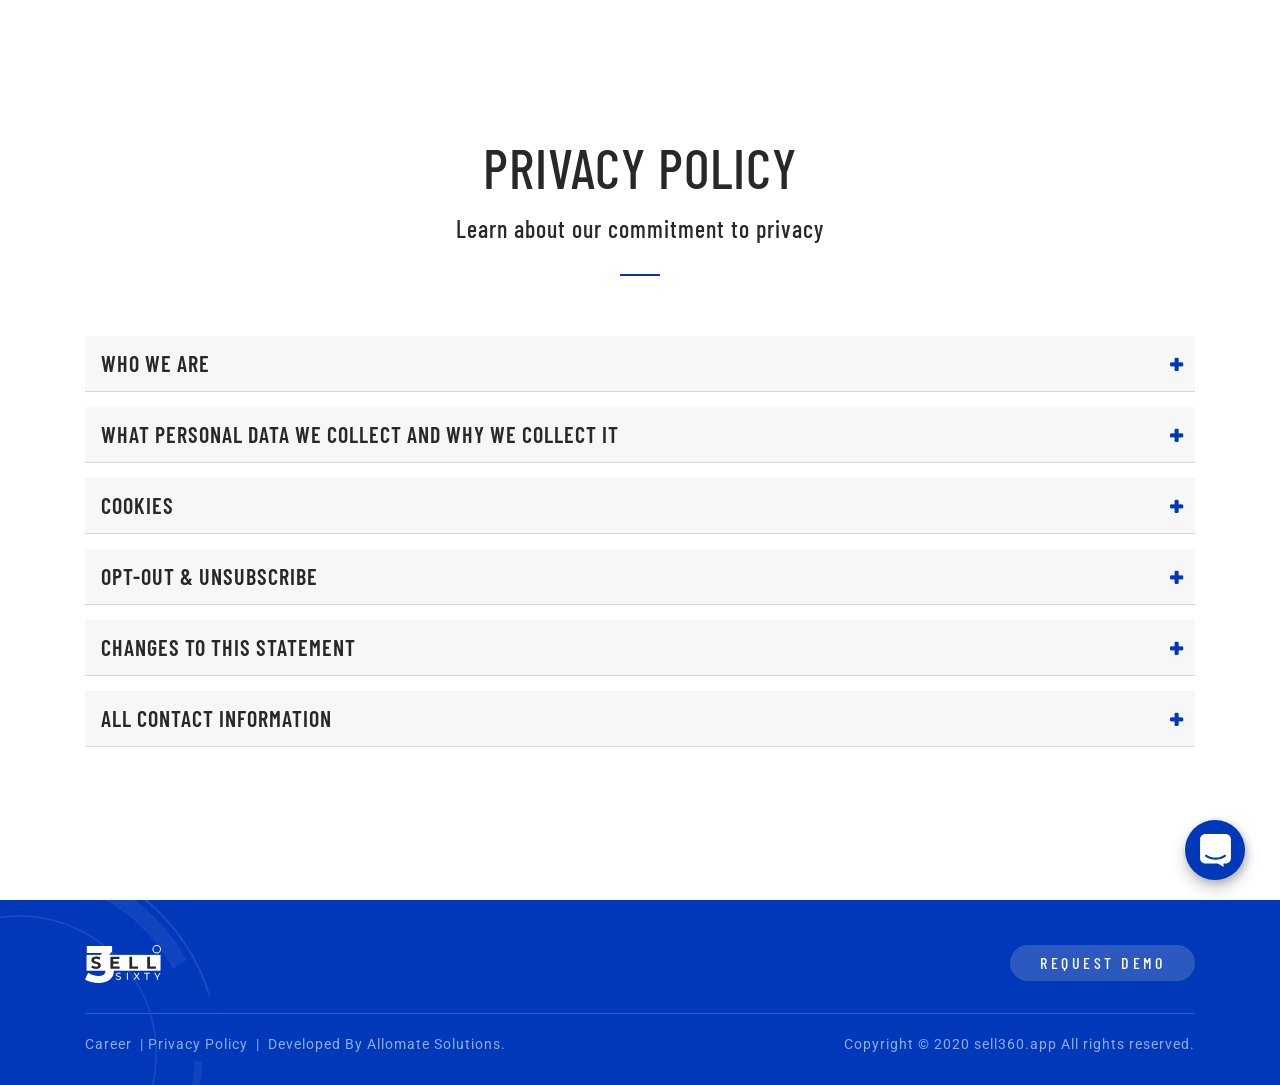
<file: privacypolicy.html>
<!DOCTYPE html>
<html lang="en">
<head>
<meta charset="UTF-8">
<meta name="viewport" content="width=device-width,initial-scale=1,maximum-scale=1,user-scalable=no">
<meta name="color-scheme" content="light dark">
<meta name="format-detection" content="telephone=no">
<meta name="author" content="Wakas Bajwa"/>

<title>Privacy Policy | SELL 360</title>
<meta name="description" content="Read the SELL 360 Privacy Policy to learn how we collect, use and protect your data.">
<meta name="robots" content="index, follow">
<meta name="theme-color" content="#000000">

<meta property="og:type" content="website">
<meta property="og:url" content="https://sell360.app/privacy-policy">
<meta property="og:title" content="Privacy Policy | SELL 360">
<meta property="og:description" content="Learn how SELL 360 collects, uses and protects your data.">
<meta property="og:locale" content="en_US">
<meta name="twitter:card" content="summary_large_image">
<meta name="twitter:title" content="Privacy Policy | SELL 360">
<meta name="twitter:description" content="Learn how SELL 360 collects, uses and protects your data.">
<link rel="canonical" href="https://sell360.app/privacy-policy">

<link rel="icon" type="image/svg+xml" href="images/sell-360.svg">


<link href="https://fonts.googleapis.com/css?family=Barlow+Condensed:100,100i,200,200i,300,300i,400,400i,500,500i,600,600i,700,700i,800|Roboto:100,100i,300,300i,400,400i,500,500i,700&display=swap" rel="stylesheet">
<link rel="stylesheet" href="https://cdnjs.cloudflare.com/ajax/libs/font-awesome/4.7.0/css/font-awesome.min.css">
<link rel="stylesheet" type="text/css" href="css/bootstrap.min.css">
<link rel="stylesheet" type="text/css" href="css/style.css?v=1.4">
<link rel="stylesheet" type="text/css" href="css/animate.css">
</head>

<body>
<div class="wrapper WhiteTop"> 

<header id="topHeader" class="top-header">
  <div class="container-fluid">
    <div class="row">
      <div class="col-12">
        <div class="SELL360 wow fadeInLeft"><a href="index.html"><img class="wLogo" src="images/logo-w.svg" alt=""/> <img class="bLogo" src="images/sell-360.svg" alt=""/></a> 
		</div>
 		 <a href="getdemo.html" class="GetDemoBtn wow fadeInDown">Request Demo</a>
		 <a href="product.html" class="PR-link wow fadeInDown">Product</a> 		    
      </div>
    </div>
  </div>
</header>
 
<div class="privacyPage">
  

			
 
	<div class="container">
<div class="row">
      	
      		<div class="col-lg-12 col-md-12 pt-50">	
      		<h1 class="mb-20">Privacy Policy</h1> 
      		<h4 class="text-center">Learn about our commitment to privacy</h4>
      		<div class="line-bar mt-30 mb-30"> </div>
 
      		
 
		</div> 
    	
	<div class="col-lg-12 col-md-12 mt-30">
	
				<div id="accordion">
			
  <div class="card shadow-none">
    <div class="card-header" id="headingOne">
      <h5 class="mb-0">
        <button class="btn btn-link collapsed" data-toggle="collapse" data-target="#collapseOne" aria-expanded="false" aria-controls="collapseOne">
         Who we are
        </button>
      </h5>
    </div>

    <div id="collapseOne" class="collapse" aria-labelledby="headingOne" data-parent="#accordion">
      <div class="card-body">
        <p>Sell360 Sales is an all-in-one solution for field sales,  distribution and B2B e-commerce.&nbsp;<br>
  Sell360 Sales&nbsp;(&ldquo;<strong>Sell360  Sales</strong>&rdquo;,<strong>'Sell360  Mobile'</strong>,&nbsp;&ldquo;<strong>we</strong>&rdquo;,  &ldquo;<strong>us</strong>&rdquo;  or &ldquo;<strong>our</strong>&rdquo;)&nbsp;is  committed to protect&nbsp;the data you share with us. This Privacy Policy  explains how we collect, use and disclose your information that can be used to  directly or indirectly identify an individual (&ldquo;<strong>Personal Information</strong>&rdquo;).<br>
  We respect your right to privacy and will only process Personal  Information in accordance with applicable legislation in the US, EU and other  countries where we offer our Services.<br>
  This Privacy Policy applies to: all our softwares, websites,  services, forums, social media channels, customer and technical support and any  other services we may provide to you (hereafter, the terms &ldquo;<strong>Sell360&rdquo;</strong> or &ldquo;<strong>our Services</strong>&rdquo; will  refer to all of these elements).<br>
  This Privacy Policy does not apply to any third party  applications or software that integrate with Sell360 Sales, or any other  third party products, services or businesses (hereafter, &ldquo;<strong>Third Party Services</strong>&rdquo;).  Our Services may, from time to time, contain links to and from such Third Party  Services. This Privacy Policy does not extend to these external sites or services.  We encourage you to learn more about such third parties&rsquo; privacy and security  practices and policies before providing them with any information.<br>
  This Statement of Privacy applies to the www.sell360.app and  governs data collection and usage. For the purposes of this Privacy Policy,  unless otherwise noted.</p>
 
      </div>
    </div>
  </div>
  
  <div class="card shadow-none">
    <div class="card-header" id="headingTwo">
      <h5 class="mb-0">
        <button class="btn btn-link collapsed" data-toggle="collapse" data-target="#collapseTwo" aria-expanded="false" aria-controls="collapseTwo">
         What personal data we collect and why we collect it
        </button>
      </h5>
    </div>
    <div id="collapseTwo" class="collapse" aria-labelledby="headingTwo" data-parent="#accordion">
      <div class="card-body">
        <h3>Information  you provide</h3>
        <h3>Company  Data</h3>
<p>   
  We  collect information you provide when you sign up for an account of any of the Sell360  Sales Services, enter any information into our Services, communicate with us,  answer our surveys, upload content, or any other use of our Services. In order  to provide the Sell360 Platform to you, we need to process information  provided below. In case you do not agree to provide us with the above-mentioned  information, you will not be able to use Sell360 platform that includes Web  &amp; Mobile applications.<br>
  We  may collect and receive the following information when you use Sell360 Sales</p>
  
<ul type="disc">
  <li>Identification Information:&nbsp;Your name and surname,       your phone number, your email address, any username used to identify       yourself in Sell360 Platform.</li>
  <li>Payment Information:&nbsp;Information such as your       debit or credit card number, card expiration date, CVV code and billing address.</li>
  <li>Other Information:&nbsp;Any other information which you       supply us via our Services. This includes user location, the name, company       name, address, phone number or email address and other information of your       customers. When you provide us with Personal Information about your       customers, we will only use this information for the specific reason for       which it is provided, such as to make transactions,&nbsp;record activites,       or&nbsp;visualize relevant information.</li>
  <li>We may collect data of your company by integrating to       third party services you choose in order&nbsp;to streamline your field       sales, distribution&nbsp;or B2B e-commerce.&nbsp;</li>
</ul>
 
      </div>
    </div>
  </div>
  
  <div class="card shadow-none">
    <div class="card-header" id="headingThree">
      <h5 class="mb-0">
        <button class="btn btn-link collapsed" data-toggle="collapse" data-target="#collapseThree" aria-expanded="false" aria-controls="collapseThree">
         Cookies
        </button>
      </h5>
    </div>
    <div id="collapseThree" class="collapse" aria-labelledby="headingThree" data-parent="#accordion">
      <div class="card-body">
       <ul>
  <li>In order to improve our Services and provide a more relevant  experience to you, we may collect information using cookies. Cookies are small  data files stored on your hard drive by a website or a mobile application.  Certain cookies we use last only for the duration of your web or application  session and expire when you close your browser or exit the application. Other  cookies are used to remember you when you return to use our Services and, as  such, will last longer. We may use cookies to see which areas and features are  popular and to count visits to our Service. Most web browsers are set to accept  cookies by default. If you prefer, you can usually choose to set your browser  to remove or reject cookies. Please be aware that if we use cookies and you  choose to remove or reject them, this could affect certain features of the Sell360  Platform&rsquo;s Services</li>
  <li>We may also allow third parties, such as Google, to use cookies  on our Services. Such third party cookies are used to help recognize your login  status and permit you to access third party features enabled through our  Services and to evaluate and compile aggregated statistics about activity on  our Services. You can usually choose to set your browser to remove and/or  reject these cookies, but note that doing so could affect certain features of  the Sell360 Platform&rsquo;s Services.</li>
  <li>We also may collect information using web beacons. Web beacons  are electronic images that may be used in our Services or emails. We use web  beacons to deliver cookies, track the number of visits to our website and apps,  understand usage and campaign effectiveness, and determine whether an email has  been opened and acted upon.</li>
  <li><strong>Embedded content from other  websites</strong></li>
  <li>Articles on this site may include embedded content (e.g. videos,  images, articles, etc.). Embedded content from other websites behaves in the  exact same way as if the visitor has visited the other website.</li>
  <li>These websites may collect data about you, use cookies, embed  additional third-party tracking, and monitor your interaction with that  embedded content, including tracing your interaction with the embedded content  if you have an account and are logged in to that website.</li>
  <li><strong>Who we share your data with</strong></li>
  <li>We don't share your data with anyone but you.</li>
  <li><strong>How long we retain your data</strong></li>
  <li>Your&nbsp;data and its metadata are retained indefinitely. This  is so we can better serve you. You can request to delete all your data  permanently by sending us a request to <a href="mailto:support@sell360.app">support@sell360.app</a>.</li>
  <li><strong>What rights you have over your data</strong></li>
  <li>If you have an account with us, you can request to receive an  exported file of the personal data we hold about you, including any data you  have provided to us. You can also request that we erase any personal data we  hold about you. This does not include any data we are obliged to keep for  administrative, legal, or security purposes.</li>
  <li><strong>Where we send your data</strong></li>
  <li>We use robust, state-of-the-art security measures to protect  your information. We store your information on 'cloud' servers owned and  operated by Digital Ocean. Digital Ocean data centers undergo annual  certifications to ensure they meet the highest standards of physical and  virtual security. You can find more information on Digital Ocean&rsquo;s security  practices at&nbsp;<a href="https://www.digitalocean.com/legal/data-security/">https://www.digitalocean.com/legal/data-security/</a></li>
  <li>Critical parts of our Services employ the highest level of  security standards, from HTTPS SSL, encryption-at-rest to password encryption.  These measures are intended to prevent the loss, misuse, and alteration of the  information that we obtain from you.</li>
  <li>We take all reasonable measures to help protect your Personal  Information in an effort to prevent loss, misuse and unauthorized access,  disclosure, alteration and destruction.&nbsp;Sell360 secures your personal  and company information from unauthorized access, use or disclosure. When  personal or company information (such as a credit card number) is transmitted  to other websites, it is protected through the use of encryption, such as the  Secure Sockets Layer (SSL) protocol.</li>
  <li><strong>Children Under Thirteen</strong></li>
</ul>
 Sell360 does not knowingly collect personally identifiable  information from children under the age of thirteen. If you are under the age  of thirteen, you must ask your parent or guardian for permission to use this  website. 
 
      </div>
    </div>
  </div>
   
  <div class="card shadow-none">
    <div class="card-header" id="headingforth">
      <h5 class="mb-0">
        <button class="btn btn-link collapsed" data-toggle="collapse" data-target="#collapseforth" aria-expanded="false" aria-controls="collapseforth">
          Opt-Out & Unsubscribe
        </button>
      </h5>
    </div>
    <div id="collapseforth" class="collapse" aria-labelledby="headingforth" data-parent="#accordion">
      <div class="card-body">
       We respect your privacy and give you an opportunity to opt-out of receiving announcements of certain information. Users may opt-out of receiving any or all communications from Sell360 by contacting us.
      </div>
    </div>
  </div>
  
  <div class="card shadow-none">
    <div class="card-header" id="headingfive">
      <h5 class="mb-0">
        <button class="btn btn-link collapsed" data-toggle="collapse" data-target="#collapsefive" aria-expanded="false" aria-controls="collapsefive">
         Changes to this Statement
        </button>
      </h5>
    </div>
    <div id="collapsefive" class="collapse" aria-labelledby="headingfive" data-parent="#accordion">
      <div class="card-body">
       Sell360 will occasionally update this Statement of Privacy to reflect company and customer feedback. Sell360 encourages you to periodically review this Statement to be informed of how Sell360 is protecting your information.
      </div>
    </div>
  </div>
  
  <div class="card shadow-none">
    <div class="card-header" id="headingsix">
      <h5 class="mb-0">
        <button class="btn btn-link collapsed" data-toggle="collapse" data-target="#collapsesix" aria-expanded="false" aria-controls="collapsesix">
         All contact information
        </button>
      </h5>
    </div>
  <div id="collapsesix" class="collapse" aria-labelledby="headingsix" data-parent="#accordion">
      <div class="card-body">
        If you have any questions or comments about this Privacy Policy  or our practices relating to the Sell360, or if you believe we have not  complied with this Privacy Policy, please contact our support and we will do  our best to assist you: <a href="mailto:connect@sell360.app">connect@sell360.app</a><br>
          To protect all data in a better&nbsp;and more efficient way, we  also designated a Data Protection Officer (&ldquo;<strong>DPO</strong>&rdquo;).<br><br>
         <h3> You can contact</h3>
 
		  <div class="row">		  
		  <div class="col-md-3">
		  	<strong>Address:</strong>
		  </div>
		  <div class="col-md-9">
		  	Lahore, PK<br>1st Floor, Daftarkhwan | Downtown, Gulberg
		  </div>		  	
		  </div>
	      
	      <div class="row">		  
		  <div class="col-md-3">
		  	<strong>Phone No:</strong>
		  </div>
		  <div class="col-md-9">
		  	+92 318 1664007
		  </div>		  	
		  </div>
		  
		   <div class="row">		  
		  <div class="col-md-3">
		  	<strong>E-mail:</strong>
		  </div>
		  <div class="col-md-9">
		  	<a href="mailto:connect@sell360.app">connect@sell360.app</a>
		  </div>		  	
		  </div>
 
   
    </div>
    </div>
  </div>
  
  
</div>
	
	</div>  	 
      		
      	</div>  
     
	</div>
 
			
			
 
		  
 
		  
</div>

<footer>
	<div class="container">
	<div class="row">
		<div class="col-6"><img class="FLogo wow fadeInUp" data-wow-delay="0.1s" src="images/logo-w.svg" alt=""/> </div>
        <div class="col-6"><a href="getdemo.html" class="GetDemoF-Btn wow fadeInUp" data-wow-delay="0.2s">Request Demo</a></div> 
</div>
	<div class="row copyright wow fadeInUp" data-wow-delay="0.3s">
	<div class="col-md-6">
		<a href="career.html">Career</a> &nbsp;|&nbsp;<a href="privacypolicy.html">Privacy Policy</a> &nbsp;|&nbsp; 
		<a href="https://www.allomate.com/" target="_blank">Developed By Allomate Solutions.</a>		
	</div>
    <div class="col-md-6 text-right">Copyright © 2020 sell360.app All rights reserved.</div>
	</div>	 
	</div>
</footer>
 <a class="contact-btn wow fadeInUp" href="contact.html"></a>
</div> 


<script src="js/jquery.min.js"></script> 
<script src="js/popper.min.js"></script> 
<script src="js/bootstrap.min.js"></script> 
<script src="js/wow.js"></script>
<script>
	$('#_menu').click(function () {
 	$(this).toggleClass('active');
 	$('#menu-sell360').toggleClass('open');
 	$(this).toggleClass('menu-open').toggleClass('menu-close');
 	$('body').toggleClass('no-scroll')
 });		 
$(document).on('click', '.menu_links', function(){
$('.menu-close').click();
})


// scoll down nav menu
// Hide Header on on scroll down
var didScroll;
var lastScrollTop = 0;
var delta = 5;
var navbarHeight = $('header').outerHeight();

$(window).scroll(function(event){
    didScroll = true;
});

setInterval(function() {
    if (didScroll) {
        hasScrolled();
        didScroll = false;
    }
}, 250);

function hasScrolled() {
    var st = $(this).scrollTop();
	
    
    // Make sure they scroll more than delta
    if(Math.abs(lastScrollTop - st) <= delta)
        return;
    
    // If they scrolled down and are past the navbar, add class .nav-up.
    // This is necessary so you never see what is "behind" the navbar.
    if (st > lastScrollTop ){
        // Scroll Down
		if(st >= 0){
        $('body').removeClass('nav-down').addClass('nav-up');
    	$('body').removeClass('nav-top');
		}

    } else {

        // Scroll Up
		if(st <= 500){
			$('body').removeClass('nav-up');
		$('body').removeClass('nav-down');
		} else if(st + $(window).height() < $(document).height()) {
            $('body').removeClass('nav-up').addClass('nav-down');
			$('body').removeClass('nav-top');
       }
    }
//	
//	if(st == 0){
//		$('header').removeClass('nav-up');
//		$('header').removeClass('nav-down');
//		//$('header').removeClass('nav-up').addClass('nav-top');
//	}
    
    lastScrollTop = st;
}
new WOW().init();
</script>
 
 
</body>
</html>
</file>
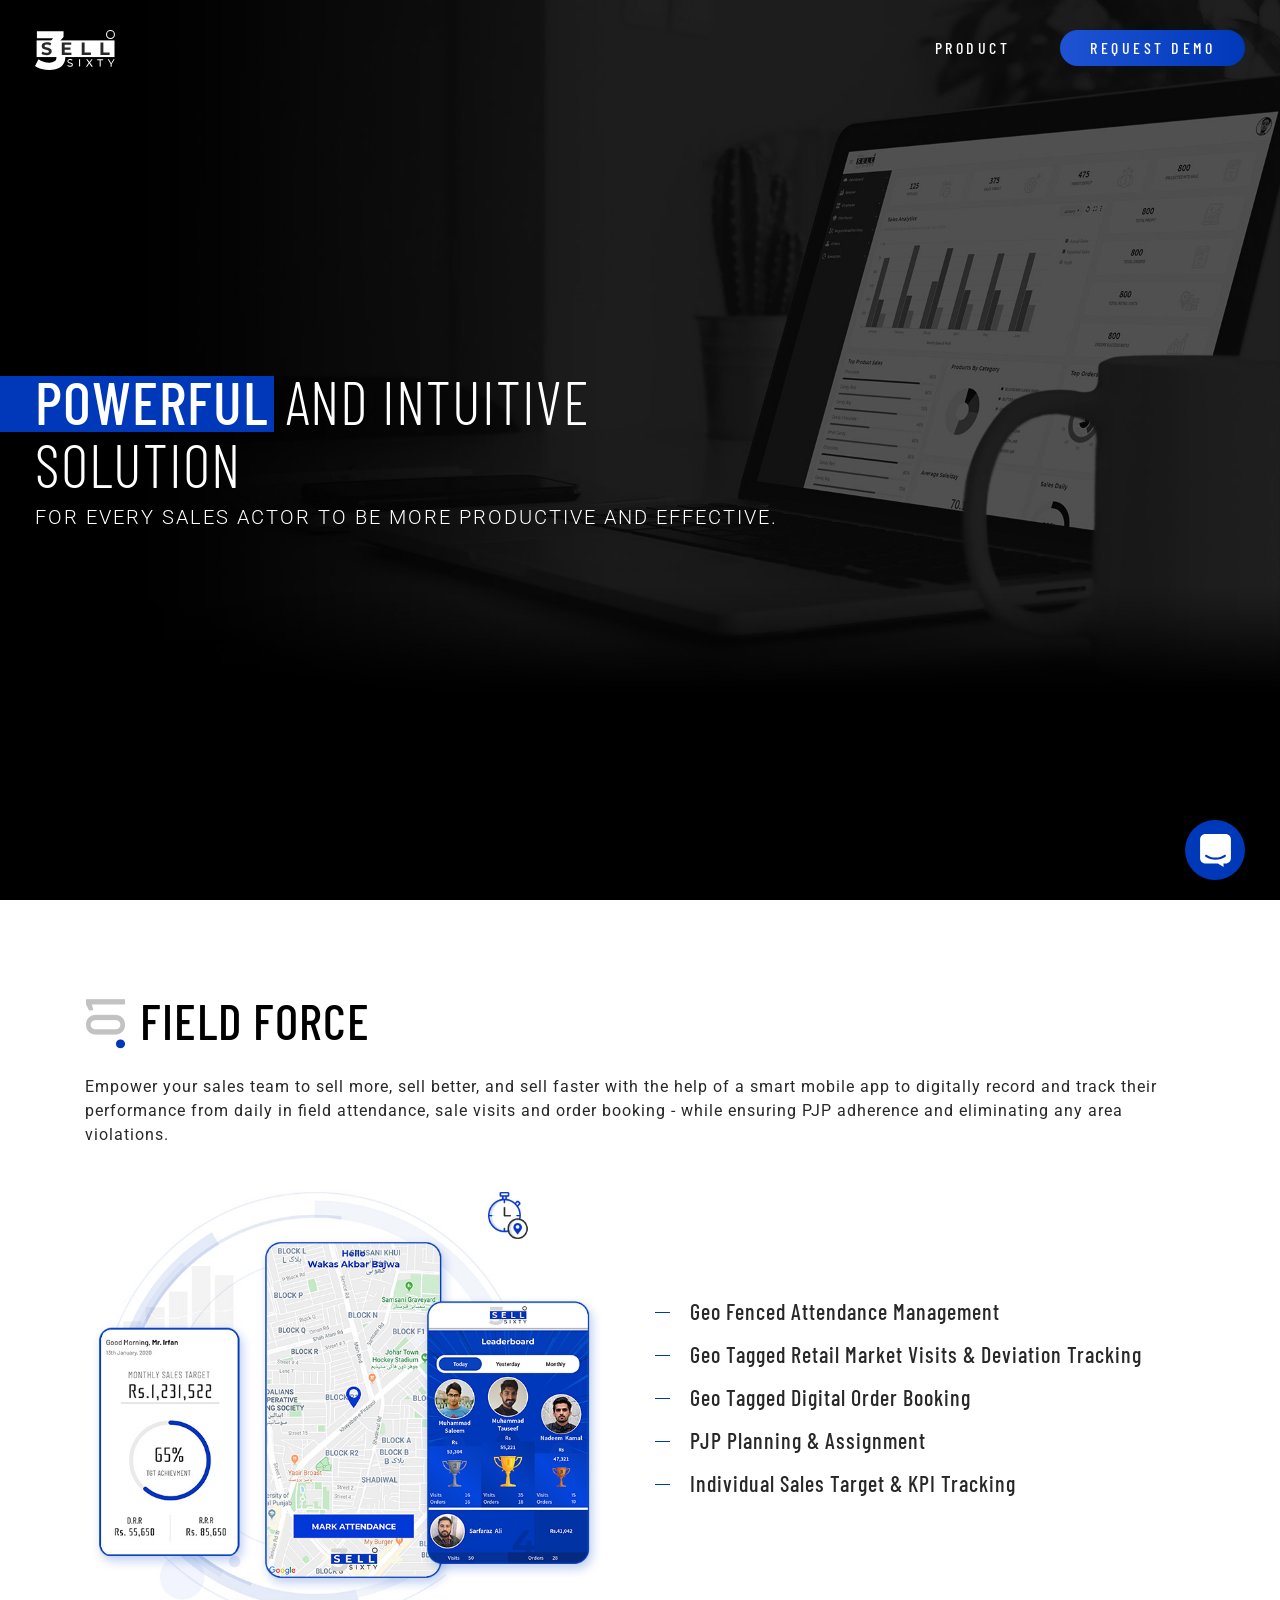
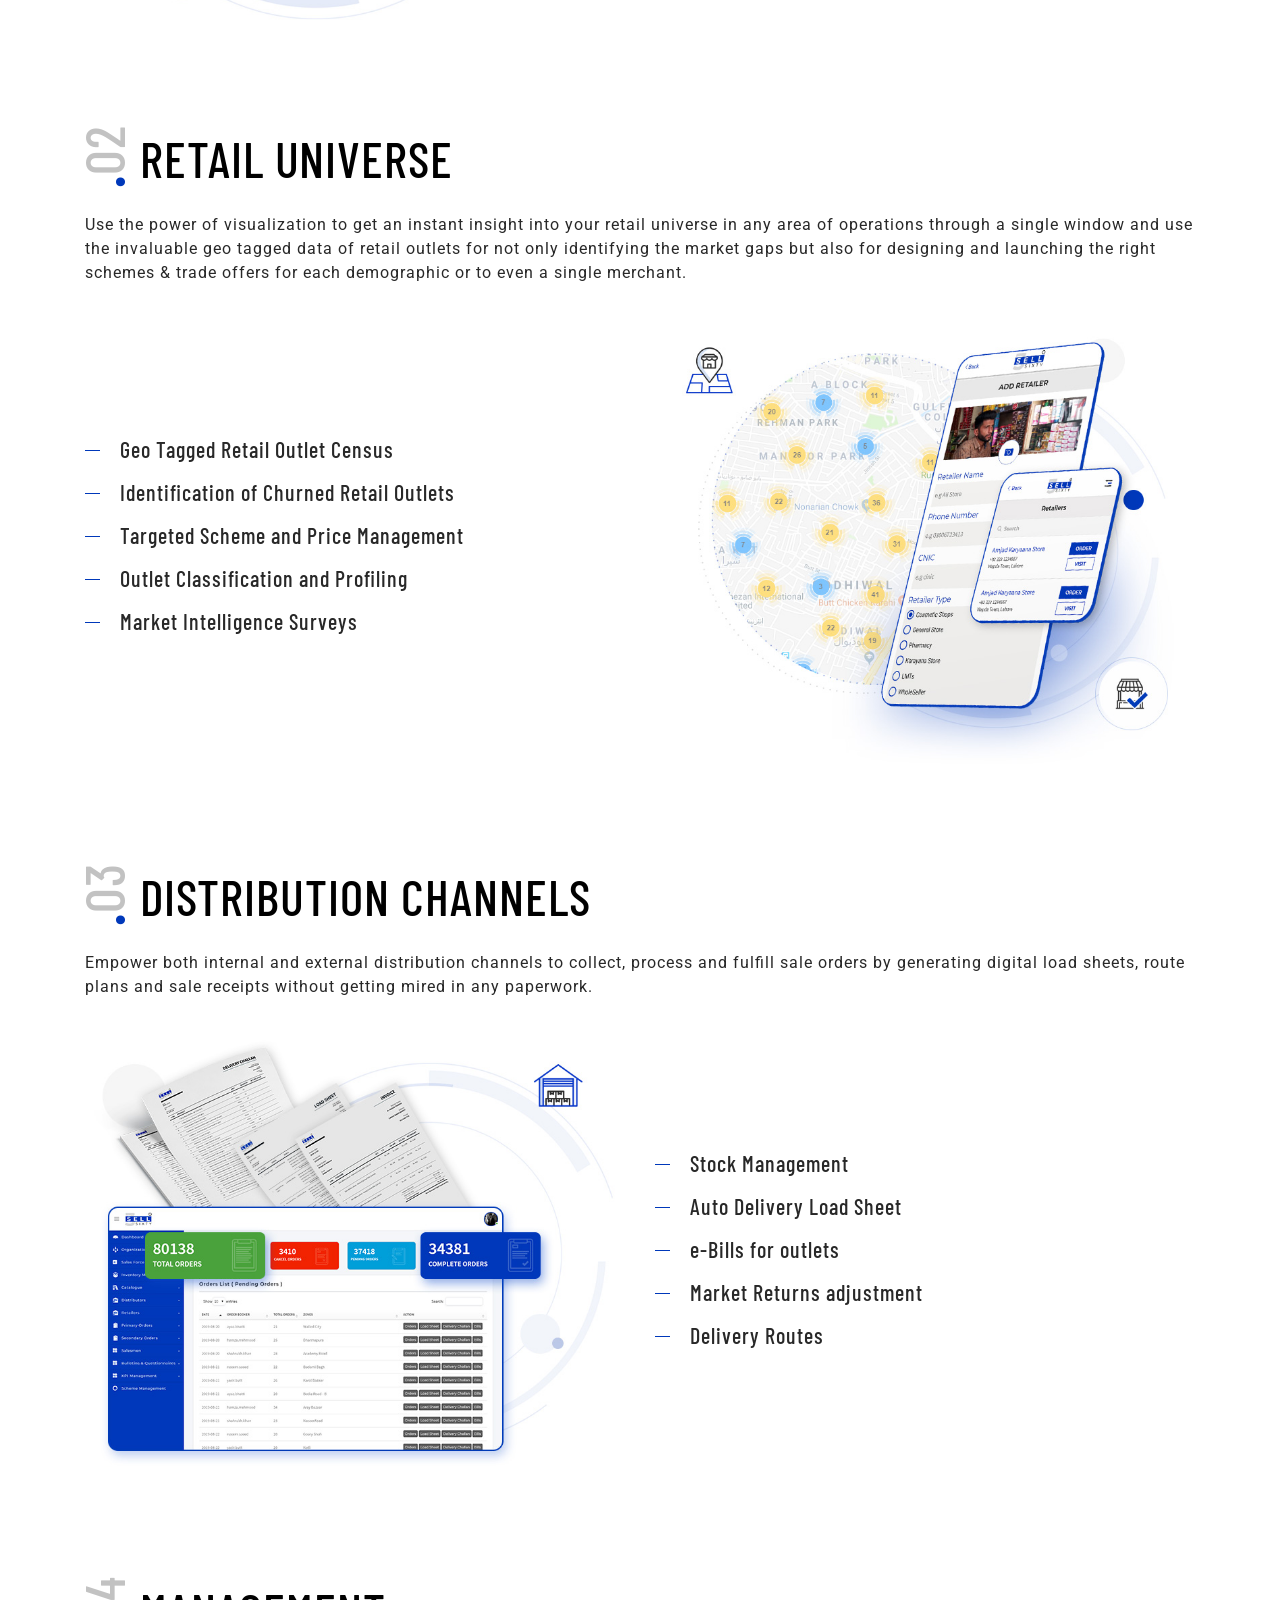
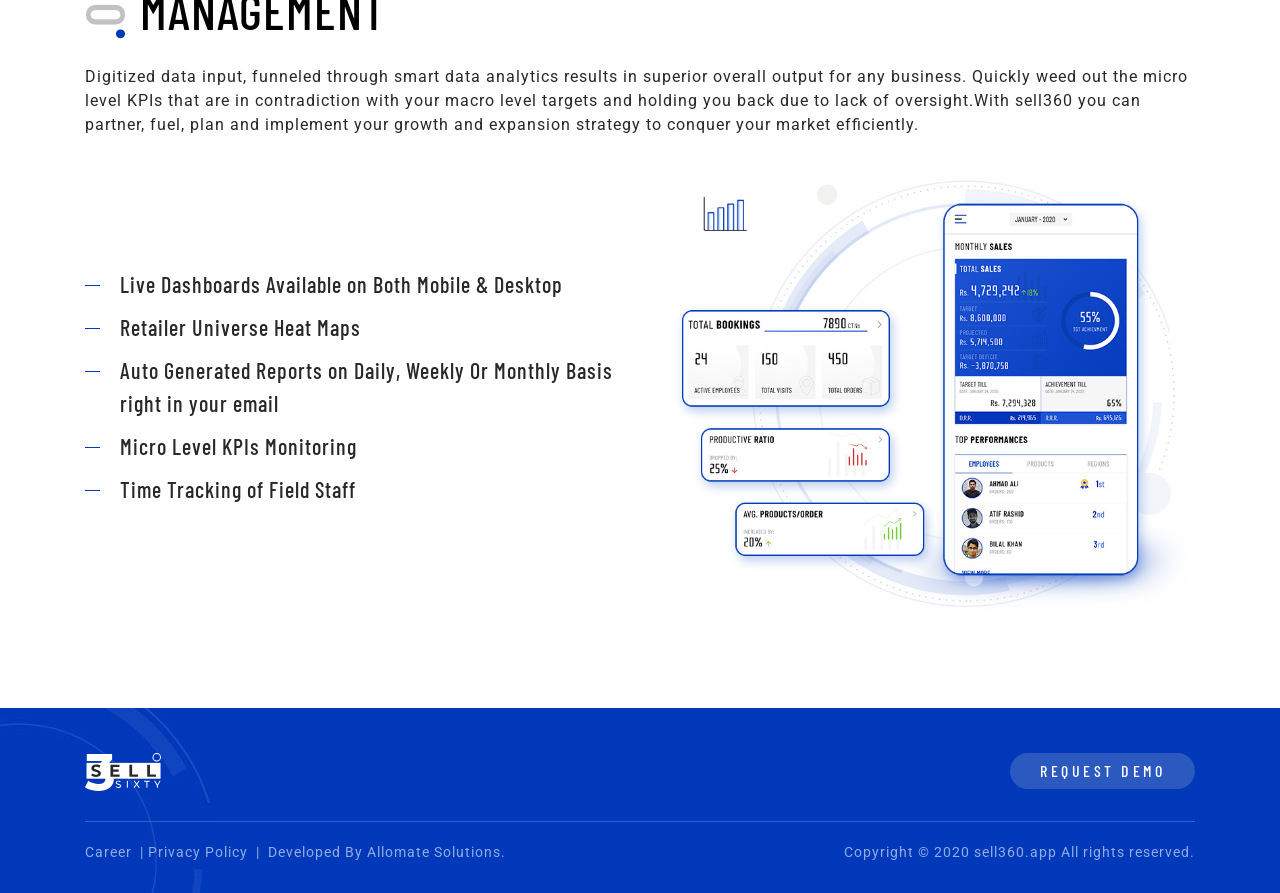
<file: product.html>
<!DOCTYPE html>
<html lang="en">
<head>
<meta charset="UTF-8">
<meta name="viewport" content="width=device-width,initial-scale=1,maximum-scale=1,user-scalable=no">
<meta name="color-scheme" content="light dark">
<meta name="format-detection" content="telephone=no">
<meta name="author" content="Wakas Bajwa"/>

<title>Product Overview | SELL 360 Distribution Operating System</title>
<meta name="description" content="Explore the SELL 360 platform. Six integrated modules, three connected portals, one unified distribution operating system.">
<meta name="robots" content="index, follow">
<meta name="theme-color" content="#000000">
<meta property="og:image" content="https://sell360.app/images/og-image.jpg">

<meta property="og:type" content="website">
<meta property="og:title" content="Product Overview | SELL 360">
<meta property="og:description" content="Explore the SELL 360 platform. Six integrated modules, three connected portals, one unified distribution operating system.">
<meta property="og:locale" content="en_US">
<meta name="twitter:card" content="summary_large_image">
<meta name="twitter:title" content="Product Overview | SELL 360">
<meta name="twitter:description" content="Explore the SELL 360 platform. Six integrated modules, three connected portals, one unified distribution operating system.">

<link href="https://fonts.googleapis.com/css?family=Barlow+Condensed:100,100i,200,200i,300,300i,400,400i,500,500i,600,600i,700,700i,800|Roboto:100,100i,300,300i,400,400i,500,500i,700&display=swap" rel="stylesheet">
<link rel="stylesheet" href="https://cdnjs.cloudflare.com/ajax/libs/font-awesome/4.7.0/css/font-awesome.min.css">
<link rel="stylesheet" type="text/css" href="css/bootstrap.min.css">
<link rel="stylesheet" type="text/css" href="css/style.css?v=1.4">
<link rel="stylesheet" type="text/css" href="css/animate.css">
</head>

<body>
<div class="wrapper"> 
<header id="topHeader" class="top-header">
  <div class="container-fluid">
    <div class="row">
      <div class="col-12">
        <div class="SELL360 wow fadeInLeft"><a href="index"><img class="wLogo" src="images/logo-w.svg" alt=""/> <img class="bLogo" src="images/sell-360.svg" alt=""/></a> 
		</div>
 		 <a href="getdemo" class="GetDemoBtn wow fadeInDown">Request Demo</a>
		 <a href="product" class="PR-link wow fadeInDown">Product</a> 		    
      </div>
    </div>
  </div> 
</header>



<div class="HowWork d-flex justify-content-center mainbg">
        <div class="align-self-center text-left subHeadText">  
		<h1 class="wow fadeInUp" data-wow-delay="0.1s"><span>Powerful</span> and Intuitive<br><div class="wow fadeInUp" data-wow-delay="0.2s">Solution</div></h1>
        <small class="subText wow fadeInUp" data-wow-delay="0.5s">FOR EVERY SALES ACTOR TO BE MORE PRODUCTIVE AND EFFECTIVE.</small>
		</div>
		  
<div class="R-scrolldown">
  <div class="R-line"></div>
  <!--<div class="more">More</div>-->
</div>
		  
</div>
	
 
<div class="section-HW WhiteBg PP-PT">
	<div class="container">
    <div class="row">
	
	<div class="col-12">	
	<h1 class="wow fadeInUp" data-wow-delay="0.1s"><span><b>.</b>01</span> Field Force </h1>
    <p class="wow fadeInUp" data-wow-delay="0.2s">Empower your sales team to sell more, sell better, and sell faster with the help of a smart mobile app to digitally record and track their performance from daily in ﬁeld attendance, sale visits and order booking - while ensuring PJP adherence and eliminating any area violations.</p>
	</div>

	<div class="col-lg-6 col-md-12 PLimg wow fadeInUp">
	<img src="images/field-force.jpg" alt=""/>
	</div>
    <div class="col-lg-6 col-md-12">
    <div class="_con-info">  
    <div class="middleDiv">		
	<ul>
	<li class="wow fadeInUp" data-wow-delay="0.5s">Geo Fenced Attendance Management</li>
	<li class="wow fadeInUp" data-wow-delay="0.6s">Geo Tagged Retail Market Visits & Deviation Tracking</li>
	<li class="wow fadeInUp" data-wow-delay="0.7s">Geo Tagged Digital Order Booking</li>
	<li class="wow fadeInUp" data-wow-delay="0.8s">PJP Planning & Assignment</li>
	<li class="wow fadeInUp" data-wow-delay="0.9s">Individual Sales Target & KPI Tracking</li>
    </ul> 		
	</div></div>
	</div>	
		

	</div>
	</div>
</div>

<div class="section-HW WhiteBg">
	<div class="container">
    <div class="row">
	
	<div class="col-12">	
	<h1 class="wow fadeInUp" data-wow-delay="0.1s"><span><b>.</b>02</span> Retail Universe</h1>
    <p class="wow fadeInUp" data-wow-delay="0.2s">Use the power of visualization to get an instant insight into your retail universe in any area of operations through a single window and use the invaluable geo tagged data of retail outlets for not only identifying the market gaps but also for designing and launching the right schemes & trade offers for each demographic or to even a single merchant.</p>
	</div>

    <div class="col-lg-6 col-md-12 order-lg-1 order-2">
    <div class="_con-info">  
    <div class="middleDiv">		
	<ul>
	<li class="wow fadeInUp" data-wow-delay="0.3s">Geo Tagged Retail Outlet Census </li>
	<li class="wow fadeInUp" data-wow-delay="0.4s">Identiﬁcation of Churned Retail Outlets </li>
	<li class="wow fadeInUp" data-wow-delay="0.5s">Targeted Scheme and Price Management </li>
	<li class="wow fadeInUp" data-wow-delay="0.6s">Outlet Classiﬁcation and Proﬁling </li>
	<li class="wow fadeInUp" data-wow-delay="0.7s">Market Intelligence Surveys</li>
	</ul>		
	</div></div>
	</div>	
	
	<div class="col-lg-6 col-md-12 order-lg-2 order-1 PLimg wow fadeInUp"><img src="images/retail-img.jpg" alt=""/></div>

	</div>
	</div>
</div>

<div class="section-HW WhiteBg">
	<div class="container">
    <div class="row">
	
	<div class="col-12">	
	<h1 class="wow fadeInUp" data-wow-delay="0.1s"><span><b>.</b>03</span> Distribution Channels</h1>
    <p class="wow fadeInUp" data-wow-delay="0.2s">Empower both internal and external distribution channels to collect, process and fulﬁll sale orders by generating digital load sheets, route plans and sale receipts without getting mired in any paperwork.</p>
	</div>

	<div class="col-lg-6 col-md-12 PLimg wow fadeInUp"><img src="images/distributionchannels.jpg" alt=""/></div>
    <div class="col-lg-6 col-md-12">
    <div class="_con-info">  
    <div class="middleDiv">		
	<ul>
	<li class="wow fadeInUp" data-wow-delay="0.3s">Stock Management</li>
	<li class="wow fadeInUp" data-wow-delay="0.4s">Auto Delivery Load Sheet </li>
	<li class="wow fadeInUp" data-wow-delay="0.5s">e-Bills for outlets </li>
	<li class="wow fadeInUp" data-wow-delay="0.6s">Market Returns adjustment </li>
	<li class="wow fadeInUp" data-wow-delay="0.7s">Delivery Routes</li>
    </ul>		
	</div></div>
	</div>	
		

	</div>
	</div>
</div>
 
<div class="section-HW WhiteBg PP-PB">
	<div class="container">
    <div class="row">
	
	<div class="col-12">	
	<h1 class="wow fadeInUp" data-wow-delay="0.1s"><span><b>.</b>04</span> Management</h1>
    <p class="wow fadeInUp" data-wow-delay="0.2s">Digitized data input, funneled through smart data analytics results in superior overall output for any business. Quickly weed out the micro level KPIs that are in contradiction with your macro level targets and holding you back due to lack of oversight.With sell360 you can partner, fuel, plan and implement your growth and expansion strategy to conquer your market efﬁciently.</p>
	</div>

    <div class="col-lg-6 col-md-12 order-lg-1 order-2">
    <div class="_con-info">  
    <div class="middleDiv">		
	<ul>
	<li class="wow fadeInUp" data-wow-delay="0.3s">Live Dashboards Available on Both Mobile & Desktop</li>
	<li class="wow fadeInUp" data-wow-delay="0.4s">Retailer Universe Heat Maps</li>
	<li class="wow fadeInUp" data-wow-delay="0.5s">Auto Generated Reports on Daily, Weekly Or Monthly Basis right in your email</li>
	<li class="wow fadeInUp" data-wow-delay="0.6s">Micro Level KPIs Monitoring</li>
	<li class="wow fadeInUp" data-wow-delay="0.7s">Time Tracking of Field Staff</li>
	</ul>	
	</div></div>
	</div>	
	
	<div class="col-lg-6 col-md-12 order-lg-2 order-1 PLimg wow fadeInUp" data-wow-delay="0.8s"><img src="images/management-img.jpg" alt=""/></div>

	</div>
	</div>
</div>
 
 
<footer>
	<div class="container">
	<div class="row">
		<div class="col-6"><img class="FLogo wow fadeInUp" data-wow-delay="0.1s" src="images/logo-w.svg" alt=""/> </div>
        <div class="col-6"><a href="getdemo" class="GetDemoF-Btn wow fadeInUp" data-wow-delay="0.2s">Request Demo</a></div> 
</div>
	<div class="row copyright wow fadeInUp" data-wow-delay="0.3s">
	<div class="col-md-6">
		<a href="career">Career</a> &nbsp;|&nbsp;<a href="privacy-policy">Privacy Policy</a> &nbsp;|&nbsp; 
		<a href="https://www.allomate.com/" target="_blank">Developed By Allomate Solutions.</a>		
	</div>
    <div class="col-md-6 text-right">Copyright © 2020 sell360.app All rights reserved.</div>
	</div>	 
	</div>
</footer>
 <a class="contact-btn wow fadeInUp" href="contact"></a>
</div>
 

<script src="js/jquery.min.js"></script> 
<script src="js/popper.min.js"></script> 
<script src="js/bootstrap.min.js"></script>  
<script src="js/wow.js"></script>
<script>
	$('#_menu').click(function () {
 	$(this).toggleClass('active');
 	$('#menu-sell360').toggleClass('open');
 	$(this).toggleClass('menu-open').toggleClass('menu-close');
 	$('body').toggleClass('no-scroll')
 });		 
$(document).on('click', '.menu_links', function(){
$('.menu-close').click();
})


// scoll down nav menu
// Hide Header on on scroll down
var didScroll;
var lastScrollTop = 0;
var delta = 5;
var navbarHeight = $('header').outerHeight();

$(window).scroll(function(event){
    didScroll = true;
});

setInterval(function() {
    if (didScroll) {
        hasScrolled();
        didScroll = false;
    }
}, 250);

function hasScrolled() {
    var st = $(this).scrollTop();
	
    
    // Make sure they scroll more than delta
    if(Math.abs(lastScrollTop - st) <= delta)
        return;
    
    // If they scrolled down and are past the navbar, add class .nav-up.
    // This is necessary so you never see what is "behind" the navbar.
    if (st > lastScrollTop ){
        // Scroll Down
		if(st >= 0){
        $('body').removeClass('nav-down').addClass('nav-up');
    	$('body').removeClass('nav-top');
		}

    } else {

        // Scroll Up
		if(st <= 500){
			$('body').removeClass('nav-up');
		$('body').removeClass('nav-down');
		} else if(st + $(window).height() < $(document).height()) {
            $('body').removeClass('nav-up').addClass('nav-down');
			$('body').removeClass('nav-top');
       }
    }
//	
//	if(st == 0){
//		$('header').removeClass('nav-up');
//		$('header').removeClass('nav-down');
//		//$('header').removeClass('nav-up').addClass('nav-top');
//	}
    
    lastScrollTop = st;
}
new WOW().init();
</script>
 
 
</body>
</html>
</file>
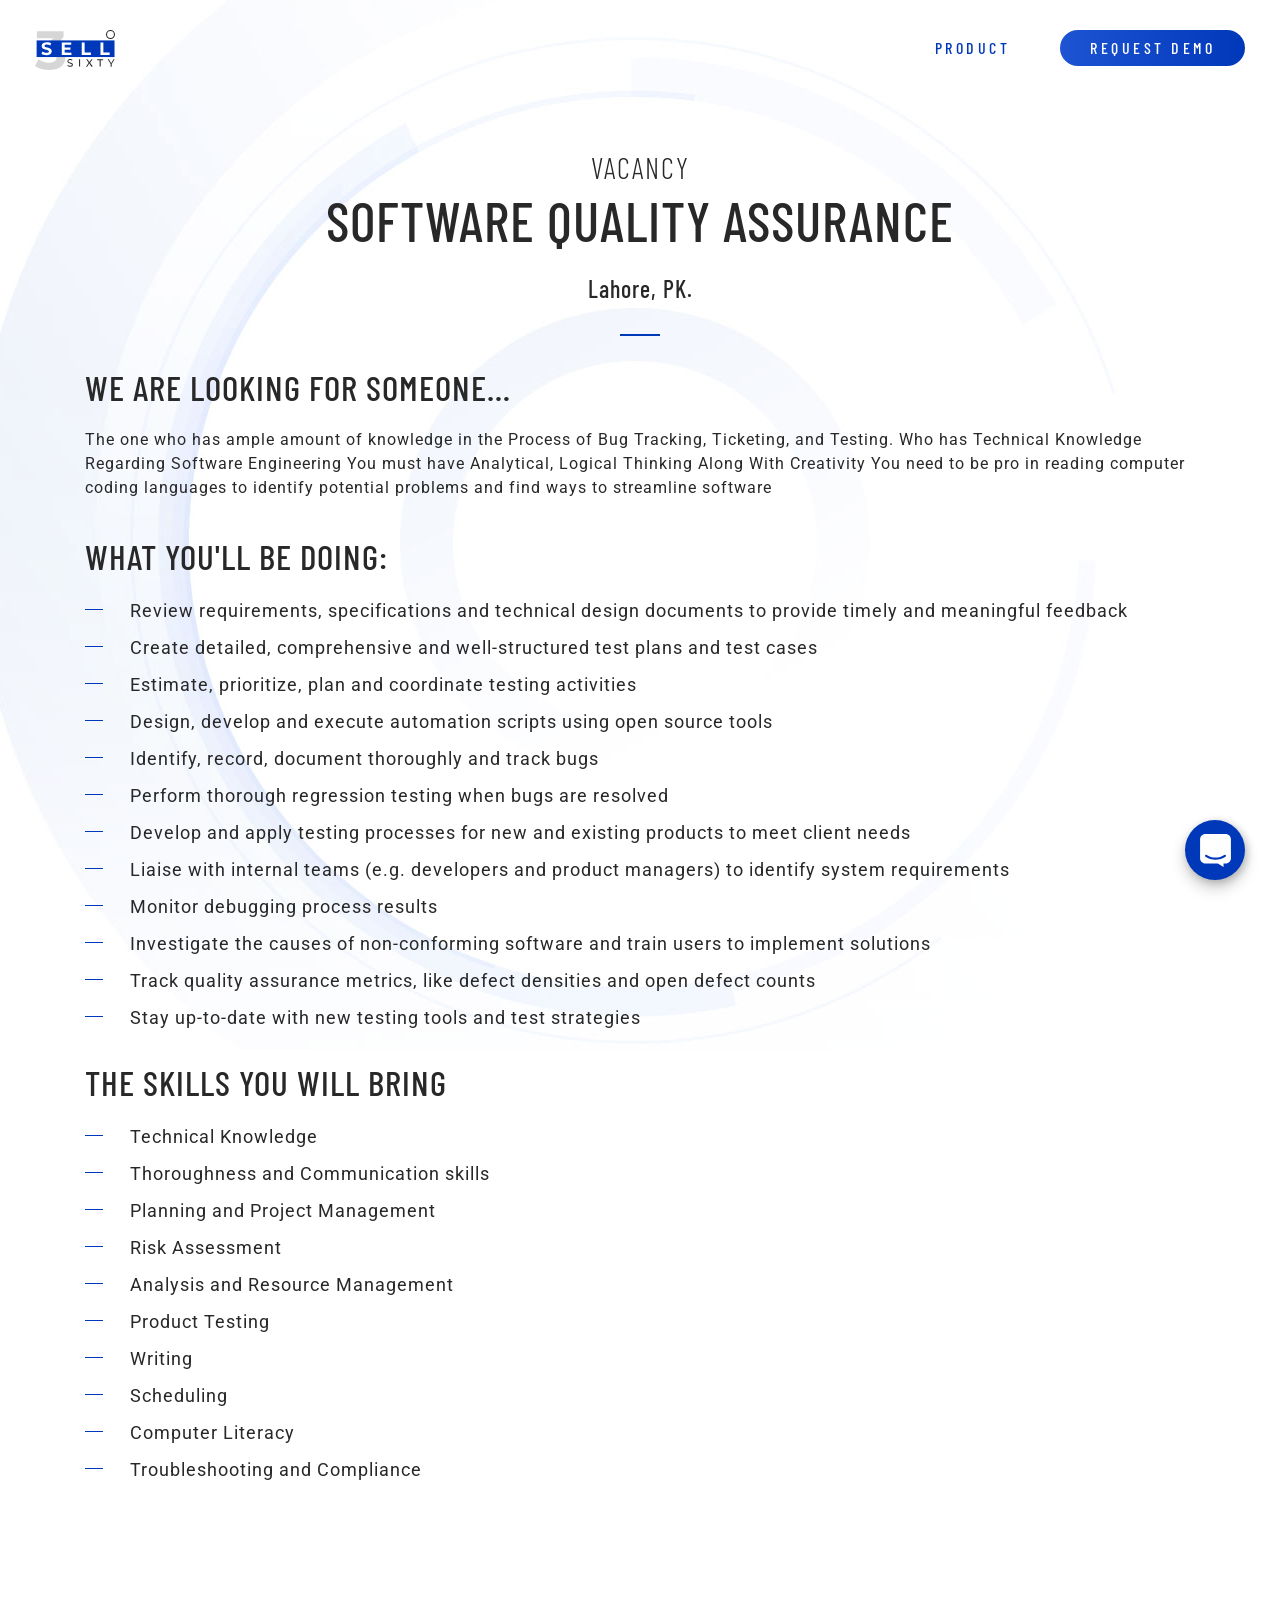
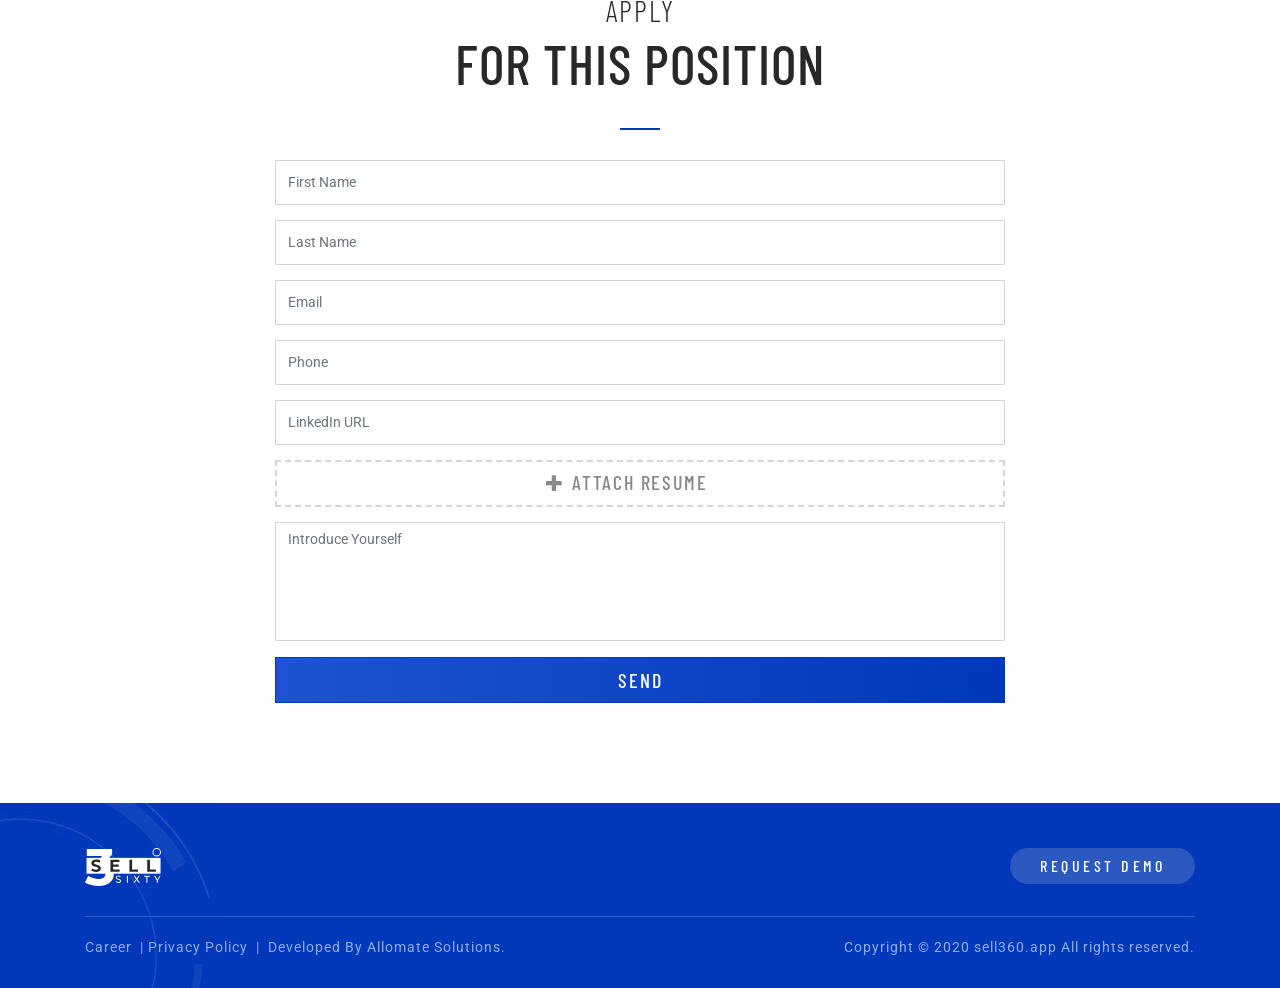
<file: software-quality.html>
<!DOCTYPE html>
<html lang="en">
<head>
<meta charset="UTF-8">
<meta name="viewport" content="width=device-width,initial-scale=1,maximum-scale=1,user-scalable=no">
<meta name="color-scheme" content="light dark">
<meta name="format-detection" content="telephone=no">
<meta name="author" content="Wakas Bajwa"/>

<title>Software Quality Assurance | Careers | SELL 360</title>
<meta name="description" content="Apply for the Software Quality Assurance position at SELL 360 and help keep our platform reliable.">
<meta name="robots" content="index, follow">
<meta name="theme-color" content="#000000">
<meta property="og:image" content="https://sell360.app/images/og-image.jpg">

<meta property="og:type" content="website">
<meta property="og:title" content="Software Quality Assurance | Careers | SELL 360">
<meta property="og:description" content="Apply for the Software Quality Assurance role at SELL 360.">
<meta property="og:locale" content="en_US">
<meta name="twitter:card" content="summary_large_image">
<meta name="twitter:title" content="Software Quality Assurance | Careers | SELL 360">
<meta name="twitter:description" content="Apply for the Software Quality Assurance role at SELL 360.">

<link rel="icon" type="image/svg+xml" href="images/sell-360.svg">

<link href="https://fonts.googleapis.com/css?family=Barlow+Condensed:100,100i,200,200i,300,300i,400,400i,500,500i,600,600i,700,700i,800|Roboto:100,100i,300,300i,400,400i,500,500i,700&display=swap" rel="stylesheet">
<link rel="stylesheet" href="https://cdnjs.cloudflare.com/ajax/libs/font-awesome/4.7.0/css/font-awesome.min.css">
<link rel="stylesheet" type="text/css" href="css/bootstrap.min.css">
<link rel="stylesheet" type="text/css" href="css/style.css?v=1.4">
<link rel="stylesheet" type="text/css" href="css/animate.css">
</head>

<body>
<div class="wrapper WhiteTop">
  <header id="topHeader" class="top-header">
    <div class="container-fluid">
      <div class="row">
        <div class="col-12">
          <div class="SELL360 wow fadeInLeft"><a href="index"><img class="wLogo" src="images/logo-w.svg" alt=""/> <img class="bLogo" src="images/sell-360.svg" alt=""/></a> </div>
          <a href="getdemo" class="GetDemoBtn wow fadeInDown">Request Demo</a> <a href="product" class="PR-link wow fadeInDown">Product</a> </div>
      </div>
    </div>
  </header>
  <div class="career d-flex justify-content-center CVacancy">
    <div class="align-self-center text-left subHeadText">
      <div class="container job-page">
        <div class="row">
          <div class="col-lg-12 col-md-12 pt-50">
            <h5 class="SM_HB wow fadeInUp" data-wow-delay="0.1s">Vacancy</h5>
            <h1 class="mb-20 wow fadeInUp" data-wow-delay="0.2s">SOFTWARE QUALITY ASSURANCE</h1>
            <h4 class="text-center wow fadeInUp" data-wow-delay="0.3s">Lahore, PK.</h4>
            <div class="line-bar mt-30 mb-30 wow fadeInUp"> </div>
            <h2 class="wow fadeInUp">We are looking for someone…</h2>
			  <p class="text-left w-100">The one who has ample amount of knowledge in the Process of Bug Tracking, Ticketing, and Testing.
Who has Technical Knowledge Regarding Software Engineering
You must have Analytical, Logical Thinking Along With Creativity
You need to be pro in reading computer coding languages to identify potential problems and find ways to streamline software
</p>
           <h2 class="wow fadeInUp">What you'll be doing:</h2>
			 <ul>
              <li class="wow fadeInUp">Review requirements, specifications and technical design documents to provide timely and meaningful feedback</li>
				<li class="wow fadeInUp">Create detailed, comprehensive and well-structured test plans and test cases
				<li class="wow fadeInUp">Estimate, prioritize, plan and coordinate testing activities</li>
				<li class="wow fadeInUp">Design, develop and execute automation scripts using open source tools</li>
				<li class="wow fadeInUp">Identify, record, document thoroughly and track bugs</li>
				<li class="wow fadeInUp">Perform thorough regression testing when bugs are resolved</li>
				<li class="wow fadeInUp">Develop and apply testing processes for new and existing products to meet client needs</li>
				<li class="wow fadeInUp">Liaise with internal teams (e.g. developers and product managers) to identify system requirements</li>
				<li class="wow fadeInUp">Monitor debugging process results</li>
				<li class="wow fadeInUp">Investigate the causes of non-conforming software and train users to implement solutions</li>
				<li class="wow fadeInUp">Track quality assurance metrics, like defect densities and open defect counts</li>
				<li class="wow fadeInUp">Stay up-to-date with new testing tools and test strategies</li>
			 
            </ul>
            
       <h2 class="wow fadeInUp">The Skills you will bring</h2>
<ul>       
<li class="wow fadeInUp">Technical Knowledge</li>
<li class="wow fadeInUp">Thoroughness and Communication skills</li>
<li class="wow fadeInUp">Planning and Project Management</li>
<li class="wow fadeInUp">Risk Assessment</li>
<li class="wow fadeInUp">Analysis and Resource Management</li>
<li class="wow fadeInUp">Product Testing</li>
<li class="wow fadeInUp">Writing</li>
<li class="wow fadeInUp">Scheduling</li>
<li class="wow fadeInUp">Computer Literacy</li>
<li class="wow fadeInUp">Troubleshooting and Compliance</li>
</ul>
       
          </div>
          <div class="col-lg-12 col-md-12 pt-50 mt-30">
            <h5 class="SM_HB wow fadeInUp">APPLY</h5>
            <h1 class="wow fadeInUp">FOR THIS POSITION</h1>
            <div class="line-bar mt-20 mb-20 wow fadeInUp"> </div>
            <div class="job-form">
              <div class="row justify-content-center">
                <div class="col-md-8">
                  <div class="form-group">
                    <input type="text" name="name" id="firstname" class="form-control" placeholder="First Name" style="font-size: 14px">
                  </div>
                </div>
                <div class="col-md-8">
                  <div class="form-group">
                    <input type="text" name="name" id="lastname" class="form-control" placeholder="Last Name" style="font-size: 14px">
                  </div>
                </div>
                <div class="col-md-8">
                  <div class="form-group">
                    <input type="text" name="name" id="Email" class="form-control" placeholder="Email" style="font-size: 14px">
                  </div>
                </div>
                <div class="col-md-8">
                  <div class="form-group">
                    <input type="text" name="name" id="Phone" class="form-control" placeholder="Phone" style="font-size: 14px">
                  </div>
                </div>
                <div class="col-md-8">
                  <div class="form-group">
                    <input type="text" name="name" id="LinkedIn" class="form-control" placeholder="LinkedIn URL" style="font-size: 14px">
                  </div>
                </div>
                <div class="col-md-8">
                  <div class="form-group">
                    <label for="resume" class="form__input form__input--file"> <span id="placeholder-resume" class="icon icon-plus placeholder">Attach Resume</span>
                      <input type="file" id="resume" name="resume" class="hidden form__input form__input--file">
                    </label>
                  </div>
                </div>
              </div>
              <div class="row justify-content-center">
                <div class="col-md-8">
                  <textarea class="form-control" name="message" id="message" rows="5" placeholder="Introduce Yourself" style="font-size: 14px"></textarea>
                </div>
                <div class="col-md-8">
                  <button type="button" class="send-btn" value="submit" id="btn_submit" onclick="proceed();">SEND</button>
                </div>
              </div>
            </div>
          </div>
        </div>
      </div>
    </div>
  </div>
  <footer>
    <div class="container">
      <div class="row">
        <div class="col-6"><img class="FLogo wow fadeInUp" data-wow-delay="0.1s" src="images/logo-w.svg" alt=""/> </div>
        <div class="col-6"><a href="getdemo" class="GetDemoF-Btn wow fadeInUp" data-wow-delay="0.2s">Request Demo</a></div>
      </div>
      <div class="row copyright wow fadeInUp" data-wow-delay="0.3s">
        <div class="col-md-6"> <a href="career">Career</a> &nbsp;|&nbsp;<a href="privacy-policy">Privacy Policy</a> &nbsp;|&nbsp; <a href="https://www.allomate.com/" target="_blank">Developed By Allomate Solutions.</a> </div>
        <div class="col-md-6 text-right">Copyright © 2020 sell360.app All rights reserved.</div>
      </div>
    </div>
  </footer>
  <a class="contact-btn wow fadeInUp" href="contact"></a> </div>
<script src="js/jquery.min.js"></script> 
<script src="js/popper.min.js"></script> 
<script src="js/bootstrap.min.js"></script> 
<script src="js/wow.js"></script> 
<script>
	$('#_menu').click(function () {
 	$(this).toggleClass('active');
 	$('#menu-sell360').toggleClass('open');
 	$(this).toggleClass('menu-open').toggleClass('menu-close');
 	$('body').toggleClass('no-scroll')
 });		 
$(document).on('click', '.menu_links', function(){
$('.menu-close').click();
})


// scoll down nav menu
// Hide Header on on scroll down
var didScroll;
var lastScrollTop = 0;
var delta = 5;
var navbarHeight = $('header').outerHeight();

$(window).scroll(function(event){
    didScroll = true;
});

setInterval(function() {
    if (didScroll) {
        hasScrolled();
        didScroll = false;
    }
}, 250);

function hasScrolled() {
    var st = $(this).scrollTop();
	
    
    // Make sure they scroll more than delta
    if(Math.abs(lastScrollTop - st) <= delta)
        return;
    
    // If they scrolled down and are past the navbar, add class .nav-up.
    // This is necessary so you never see what is "behind" the navbar.
    if (st > lastScrollTop ){
        // Scroll Down
		if(st >= 0){
        $('body').removeClass('nav-down').addClass('nav-up');
    	$('body').removeClass('nav-top');
		}

    } else {

        // Scroll Up
		if(st <= 500){
			$('body').removeClass('nav-up');
		$('body').removeClass('nav-down');
		} else if(st + $(window).height() < $(document).height()) {
            $('body').removeClass('nav-up').addClass('nav-down');
			$('body').removeClass('nav-top');
       }
    }
//	
//	if(st == 0){
//		$('header').removeClass('nav-up');
//		$('header').removeClass('nav-down');
//		//$('header').removeClass('nav-up').addClass('nav-top');
//	}
    
    lastScrollTop = st;
}
new WOW().init();
</script>
</body>
</html>
</file>
<file: css/style.css>
html {
  position: relative;
  min-height: 100%
}
@font-face {
  font-family: elmore_brushregular;
  src: url(fonts/elmore-brush-webfont.woff2) format('woff2'), url(fonts/elmore-brush-webfont.woff) format('woff');
  font-weight: 400;
  font-style: normal
}
.btn:active, .btn:focus, input, textarea {
  outline: 0 !important;
  box-shadow: none !important
}
ol, ul {
  padding: 0;
  margin: 0
}
body {
  height: 100%;
  font-family: Roboto, sans-serif;
  background-color: #fff;
  color: #282828;
  font-size: 14px;
  letter-spacing: 1px
}
.BigNo, .DemoRight ul li, .GetDemoBtn, .GetDemoBtnlg, .GetDemoF-Btn, .PR-link, .R-scrolldown .more, .SM_HB, .Sell-S3 ul li, .card-header, .contact-form .send-btn, .form__input--file .placeholder, .headmd, .job-form .send-btn, .join-btn, .menu-sell360 ul li a, .menu_icon, .navbar .navbar-nav .nav-link, .offc-info .phone, .section-HW ul li, .w-btn, h1, h2, h3, h4, h5, h6 {
  font-family: 'Barlow Condensed', sans-serif
}
.MainHeader {
  color: #fff;
  width: 100%;
  height: 100vh;
  background-image: url(../images/main-bg.jpg);
  background-repeat: no-repeat;
  background-position: top center;
  background-size: 100%;
  background-color: #000;
  position: relative
}
.HowWork {
  color: #fff;
  width: 100%;
  height: 100vh;
  position: relative;
  background-image: url(../images/header-pb.jpg);
  background-position: top center;
  background-size: 100% auto;
  background-repeat: no-repeat;
  text-align: center;
  background-color: #000
}
.HowWork .subHeadText {
  width: 100%;
  padding-left: 35px
}
.HowWork h1 {
  font-size: 90px;
  font-weight: 300;
  text-transform: uppercase;
  line-height: 1
}
.HowWork h1 span {
  font-weight: 500;
  position: relative;
  z-index: 2;
  display: inline-block;
  line-height: 85px;
  padding-right: 5px
}
.HowWork h1 span:after {
  content: '';
  position: absolute;
  bottom: -2px;
  right: -2px;
  width: 130%;
  height: 82px;
  background-color: #0038ba;
  display: inline-block;
  z-index: -1
}
.HowWork .subText {
  font-size: 25px;
  font-weight: 300;
  margin-top: 20px;
  letter-spacing: 2px
}
.DemoHeader {
  color: #fff;
  width: 100%;
  height: 600px;
  position: relative;
  background-image: url(../images/demo-topbg.jpg);
  background-repeat: no-repeat;
  background-position: top right;
  background-color: #0038ba
}
.DemoHeader h1 {
  font-size: 75px;
  font-weight: 300;
  text-transform: uppercase;
  line-height: 1;
  text-align: center
}
.DemoHeader h1 span {
  font-weight: 500;
  position: relative;
  z-index: 2;
  display: inline-block;
  line-height: 1px;
  padding-right: 5px
}
.DemoHeader h2 {
  font-size: 45px;
  font-weight: 300;
  text-transform: uppercase;
  line-height: 1;
  text-align: center;
  margin-bottom: 30px
}
.DemoHeader .subText {
  font-size: 22px;
  text-align: center;
  display: block;
  font-weight: 300;
  margin-top: 30px
}
.header-content {
  position: absolute;
  bottom: 20%;
  left: 40px;
  transform: translate(0, 20%);
  -webkit-box-align: left;
  -ms-flex-align: left;
  align-items: left;
  text-align: left;
  display: table;
  z-index: 5;
  margin-left: 15px
}
.header-content h1 {
  font-size: 155px;
  font-family: elmore_brushregular;
  line-height: 1;
  margin-top: -15px;
  margin-bottom: 0;
  text-shadow: 5px 3px 0 #202020;
  display: flex
}
.header-content h2 {
  font-size: 70px;
  position: relative;
  display: inline;
  text-transform: uppercase;
  letter-spacing: 4px;
  line-height: 1;
  font-weight: 400
}
.header-content {
  font-weight: 900
}
.header-content h2::before {
  display: inline-block;
  content: "";
  width: 65px;
  height: 52px;
  background-color: #0038ba;
  position: absolute;
  bottom: 12px;
  left: -85px;
  z-index: -1
}
.header-content h3 {
  font-size: 45px;
  font-weight: 200;
  position: relative;
  text-transform: uppercase;
  letter-spacing: 3px;
  line-height: normal;
  margin-top: 20px;
  margin-bottom: 10px
}
.header-content .text-pos {
  text-align: right;
  margin-top: -5px;
  margin-bottom: 0
}
.R-scrolldown {
  height: 70px;
  position: absolute;
  bottom: 40px;
  left: 40px;
  margin: 0 auto;
  overflow: hidden
}
.R-scrolldown .R-line {
  width: 1px;
  height: 100%;
  display: block;
  background: linear-gradient(to bottom, rgba(255, 255, 255, 1) 50%, rgba(255, 255, 255, 0) 50%);
  background-position: 0 -70px;
  background-size: 100% 200%;
  animation: scrolldown 2.2s cubic-bezier(.76, 0, .3, 1) forwards infinite;
  float: left
}
.c-contents h2 {
  text-align: center;
  position: absolute;
  left: 0;
  right: 0;
  bottom: 0;
  margin: 0 auto
}
.c-contents h2::before {
  margin-right: 10px
}
.c-contents h2::after {
  margin-left: 10px
}
@keyframes scrolldown {
  0% {
    background-position: 0 -70px
  }
  75% {
    background-position: 0 0
  }
  100% {
    background-position: 0 70px
  }
}
.R-scrolldown .more {
  margin-top: 50px;
  float: left;
  margin-left: 12px;
  text-transform: uppercase;
  letter-spacing: 2px;
  font-weight: 300;
  font-size: 16px
}
.section {
  position: relative;
  height: 100vh
}
.menu_icon {
  display: inline-block;
  cursor: pointer;
  position: fixed;
  right: 30px;
  top: 35px;
  height: 30px;
  width: 93px;
  z-index: 2000;
  text-align: center;
  margin-top: 0;
  -webkit-transition: all .4s ease;
  -moz-transition: all .4s ease;
  -o-transition: all .4s ease;
  transition: all .4s ease
}
.no-scroll .menu_icon {
  background-color: transparent
}
.menu_icon span {
  color: #fff;
  font-size: 20px;
  float: right;
  line-height: 23px;
  font-weight: 300;
  padding-left: 15px
}
.menu-close span {
  display: none
}
.GetDemoBtn {
  width: auto;
  height: 36px;
  float: right;
  border-radius: 18px;
  color: #fff;
  font-size: 18px;
  font-weight: 500;
  letter-spacing: 3.5px;
  text-transform: uppercase;
  padding: 0 30px;
  line-height: 35px;
  -webkit-transition: all .4s ease-in-out;
  -moz-transition: all .4s ease-in-out;
  -o-transition: all .4s ease-in-out;
  -ms-transition: all .4s ease-in-out;
  transition: all .4s ease-in-out;
  background: linear-gradient(90deg, #1e54d3 0, #0038ba 100%)
}
.GetDemoBtn:HOVER {
  color: #fff;
  text-decoration: none;
  background: linear-gradient(90deg, #1e54d3 0, #0038ba 100%);
  box-shadow: 2px 2px 8px rgba(0, 56, 186, .5), 0 8px 15px rgba(0, 56, 186, .3)
}
.PR-link, .PR-link:focus {
  width: auto;
  float: right;
  border-radius: 18px;
  color: #fff !important;
  font-size: 18px;
  font-weight: 500;
  letter-spacing: 3.5px;
  text-transform: uppercase;
  padding: 0;
  margin-right: 50px;
  line-height: 35px;
  text-decoration: none !important
}
.WhiteTop .PR-link, .WhiteTop .PR-link:HOVER {
  color: #0038ba !important
}
.nav-down .WhiteTop .PR-link, .nav-down .WhiteTop .PR-link:HOVER {
  color: #ffff !important
}
.nav-down .PR-link {
  margin-top: 7px
}
.GetDemoF-Btn {
  background-color: #2c59bf;
  width: auto;
  height: 36px;
  float: right;
  color: #fff;
  font-size: 18px;
  margin-right: 0;
  font-weight: 500;
  letter-spacing: 3.5px;
  text-transform: uppercase;
  padding: 0 30px;
  line-height: 36px;
  border-radius: 18px
}
.GetDemoF-Btn:HOVER {
  background-color: #ffff;
  color: #0038ba;
  text-decoration: none
}
.menu-close {
  height: 30px
}
.b1, .b2, .b3 {
  width: 25px;
  height: 2px;
  background-color: #fff;
  margin: 8px 0;
  transition: .4s
}
.b2 {
  background-color: #fff;
  width: 25px;
  -webkit-transform: translateX(5px);
  -moz-transform: translateX(5px);
  -ms-transform: translateX(5px);
  -o-transform: translateX(5px);
  transform: translateX(5px);
  display: none
}
.menu-close .b1 {
  display: block;
  width: 30px;
  height: 1px;
  position: absolute;
  top: 8px;
  -webkit-transform: rotate(-45deg);
  transform: rotate(-45deg);
  background-color: #fff !important
}
.menu-close .b2 {
  opacity: 0;
  -webkit-transition: -webkit-transform .2s ease .2s;
  transition: -webkit-transform .2s ease .2s;
  transition: transform .2s ease .2s;
  transition: transform .2s ease .2s, -webkit-transform .2s ease .2s
}
.menu-close .b3 {
  display: block;
  width: 30px;
  height: 1px;
  position: absolute;
  top: 8px;
  -webkit-transform: rotate(45deg);
  transform: rotate(45deg);
  background-color: #fff !important
}
.menu_icon a {
  display: inline-block;
  text-decoration: none
}
.menu-sell360 .logo {
  padding-top: 30px;
  position: absolute;
  z-index: 50
}
.nav-down .top-header .GetDemoBtn {
  margin-top: 6px;
  background: linear-gradient(90deg, #fff 0, #fff 100%);
  color: #0038ba
}
.no-scroll {
  overflow: hidden
}
.menu-sell360 {
  position: fixed;
  top: 0;
  right: -70%;
  width: 550px;
  height: 100%;
  opacity: 0;
  visibility: hidden;
  -webkit-transition: all 1.5s cubic-bezier(.19, 1, .22, 1) .1s;
  -moz-transition: all 1.5s cubic-bezier(.19, 1, .22, 1) .1s;
  -o-transition: all 1.5s cubic-bezier(.19, 1, .22, 1) .1s;
  transition: all 1.5s cubic-bezier(.19, 1, .22, 1) .1s;
  -webkit-overflow-scrolling: touch;
  overflow-x: hidden;
  z-index: 1000;
  padding: 100px 0;
  background: linear-gradient(90deg, #1e54d3 0, #0038ba 100%)
}
.menu-sell360 .GetDemoF-Btn {
  float: left;
  margin: 100px 0 0 72px;
  border: solid 1px #fff;
  background-color: transparent;
  width: auto;
  height: 40px;
  color: #fff;
  font-size: 22px;
  margin-right: 0;
  font-weight: 500;
  letter-spacing: 3.5px;
  text-transform: uppercase;
  padding: 0 40px;
  line-height: 36px;
  border-radius: 40px
}
.menu-sell360 .GetDemoF-Btn:HOVER {
  background-color: #fff;
  color: #0038ba
}
.menu-sell360.open {
  opacity: 1;
  right: 0;
  visibility: visible;
  -webkit-transition: all .9s cubic-bezier(.19, 1, .22, 1) .3s;
  -moz-transition: all .9s cubic-bezier(.19, 1, .22, 1) .3s;
  -o-transition: all .9s cubic-bezier(.19, 1, .22, 1) .3s;
  transition: all .9s cubic-bezier(.19, 1, .22, 1) .3s
}
.menu-sell360.open li {
  -webkit-animation: fadeInRight .5s ease forwards;
  animation: fadeInRight .5s ease forwards;
  -webkit-animation-delay: .5s;
  animation-delay: .5s
}
.menu-sell360.open li:nth-of-type(2) {
  -webkit-animation-delay: .6s;
  animation-delay: .6s
}
.menu-sell360.open li:nth-of-type(3) {
  -webkit-animation-delay: .7s;
  animation-delay: .7s
}
.menu-sell360.open li:nth-of-type(4) {
  -webkit-animation-delay: .8s;
  animation-delay: .8s
}
.menu-sell360.open li:nth-of-type(5) {
  -webkit-animation-delay: .9s;
  animation-delay: .9s
}
.menu-sell360.open li:nth-of-type(6) {
  -webkit-animation-delay: 1s;
  animation-delay: 1s
}
.menu-sell360.open li:nth-of-type(7) {
  -webkit-animation-delay: 1.1s;
  animation-delay: 1.1s
}
.menu-sell360.open li:nth-of-type(8) {
  -webkit-animation-delay: 1.2s;
  animation-delay: 1.2s
}
.menu-sell360.open li:nth-of-type(9) {
  -webkit-animation-delay: 1.3s;
  animation-delay: 1.3s
}
.menu-sell360.open li:nth-of-type(10) {
  -webkit-animation-delay: 1.4s;
  animation-delay: 1.4s
}
.menu-sell360 nav {
  position: relative;
  padding-left: 70px
}
.menu-sell360 ul {
  list-style: none;
  padding: 0;
  margin: 0 auto;
  display: inline-block;
  position: relative;
  height: 100%
}
.menu-sell360 ul li {
  position: relative;
  opacity: 0;
  line-height: 1em;
  margin-bottom: .6vw;
  padding: 0;
  display: table;
  background-image: -webkit-linear-gradient(left, #000 50%, rgba(0, 0, 0, 0) 0);
  background-position: 100% 0;
  background-size: 200% 100%;
  -webkit-transition: background-position 1s cubic-bezier(.19, 1, .22, 1);
  -moz-transition: background-position 1s cubic-bezier(.19, 1, .22, 1);
  -o-transition: background-position 1s cubic-bezier(.19, 1, .22, 1);
  transition: background-position 1s cubic-bezier(.19, 1, .22, 1)
}
.menu-sell360 ul li a {
  display: block;
  text-transform: uppercase;
  font-weight: 500;
  position: relative;
  color: #000;
  text-decoration: none;
  overflow: hidden;
  line-height: 35px;
  font-size: 45px;
  letter-spacing: 4px;
  padding-bottom: 4px;
  background-image: -webkit-linear-gradient(left, #fff 50%, #fff 0);
  background-position: 100% 0;
  background-size: 200% 100%;
  -webkit-text-fill-color: transparent;
  -webkit-background-clip: text;
  -webkit-transition: background-position 1s cubic-bezier(.19, 1, .22, 1);
  -moz-transition: background-position 1s cubic-bezier(.19, 1, .22, 1);
  -o-transition: background-position 1s cubic-bezier(.19, 1, .22, 1);
  transition: background-position 1s cubic-bezier(.19, 1, .22, 1);
  z-index: 5;
  margin: 5px 0
}
.menu-sell360 ul li:HOVER {
  display: table;
  background-position: 0 0
}
.menu-sell360 ul li a:hover {
  color: #fff;
  text-decoration: none;
  background-position: 0 0
}
@-webkit-keyframes fadeInRight {
  0% {
    opacity: 0;
    left: 20%
  }
  100% {
    opacity: 1;
    left: 0
  }
}
@keyframes fadeInRight {
  0% {
    opacity: 0;
    left: 20%
  }
  100% {
    opacity: 1;
    left: 0
  }
}
.men-bg {
  background-color: rgba(0, 56, 186, 1);
  width: 100%;
  height: 100Vh;
  opacity: 0;
  position: fixed;
  z-index: 999;
  pointer-events: none;
  border: solid 0 #fff;
  -webkit-transition-duration: .4s;
  -moz-transition-duration: .4s;
  transition-duration: .4s;
  padding-left: calc(15% - 125px)
}
.no-scroll .men-bg {
  opacity: 1;
  background-color: rgba(0, 56, 186, .3);
  pointer-events: none;
  -webkit-transition-duration: .4s;
  -moz-transition-duration: .4s;
  transition-duration: .4s
}
.logo-menu {
  width: 150px;
  height: auto;
  filter: drop-shadow(0 0 6px rgba(0, 0, 0, .2))
}
.top-header {
  width: 100%;
  position: fixed;
  z-index: 100;
  padding: 30px 20px 0;
  -webkit-transition: all .4s ease;
  -moz-transition: all .4s ease;
  -o-transition: all .4s ease;
  transition: all .4s ease
}
.nav-up .menu_icon, .nav-up .top-header {
  margin-top: -84px;
  -webkit-transition: all .2s ease;
  -moz-transition: all .2s ease;
  -o-transition: all .2s ease;
  transition: all .2s ease
}
.nav-down .menu_icon {
  top: 10px
}
.nav-down .menu-close {
  top: 20px;
  right: 20px
}
.nav-down .top-header {
  padding: 0;
  background-color: #0038ba;
  -webkit-transition: all .4s ease;
  -moz-transition: all .4s ease;
  -o-transition: all .4s ease;
  transition: all .4s ease
}
.nav-down .top-header .SELL360 img {
  margin-top: 7px;
  margin-bottom: 7px;
  height: 35px
}
.nav-down .navbar .navbar-nav .nav-link {
  font-size: 14px;
  padding: 6px 0
}
.nav-down .navbar {
  float: right;
  margin-top: 10px
}
.nav-down .navbar-nav .nav-item:last-child .nav-link, .nav-down .navbar-nav .nav-item:last-child .nav-link:HOVER {
  background-color: #fff !important;
  color: #0038ba !important;
  border-color: #fff !important
}
.nav-down .navbar-nav .nav-item .nav-link:after {
  height: 6px;
  background-color: rgba(255, 255, 255, .15)
}
.SELL360 {
  float: left;
  -webkit-transition: all .4s ease;
  -moz-transition: all .4s ease;
  -o-transition: all .4s ease;
  transition: all .4s ease
}
.SELL360 img {
  width: auto;
  height: 50px
}
.navbar {
  float: right;
  padding: 0;
  -webkit-transition: all .1s ease;
  transition: all .5s ease
}
.navbar .navbar-nav .nav-link {
  display: block;
  padding: 8px 0;
  margin: 0 18px;
  font-weight: 500;
  font-size: 18px;
  color: #fff;
  line-height: normal;
  position: relative;
  text-transform: uppercase
}
.navbar .navbar-nav .nav-item:last-child .nav-link {
  border: solid 1px #fff;
  padding-left: 15px;
  padding-right: 15px;
  margin-right: 0
}
.navbar .navbar-nav .nav-item:last-child .nav-link:HOVER {
  background-color: #0038ba;
  border: solid 1px #0038ba
}
.navbar .navbar-nav .nav-item:last-child .nav-link:after {
  display: none
}
.navbar .navbar-nav .nav-link:hover {
  color: #fff
}
.navbar .navbar-nav .active {
  color: #fff;
  -webkit-transition: all .1s ease;
  transition: all .5s ease
}
.navbar .navbar-nav .active.nav-link:after, .navbar .navbar-nav .nav-link:focus:after, .navbar .navbar-nav .nav-link:hover:after {
  width: 100%;
  z-index: -1;
  -webkit-transition: all .1s ease;
  transition: all .5s ease
}
.navbar .navbar-nav .nav-link:after .navbar .navbar-nav .nav-item:last-child a {
  margin-right: 10px
}
.navbar .navbar-nav .nav-link:hover:before {
  -webkit-transform: scaleX(1);
  transform: scaleX(1)
}
.navbar .navbar-nav .nav-link:after {
  content: '';
  position: absolute;
  bottom: 6px;
  left: 0;
  width: 0%;
  -webkit-transform: translateX(0);
  transform: translateX(0);
  height: 8px;
  -webkit-transition: .35s;
  transition: .35s;
  background-color: #0038ba;
  z-index: -1
}
.navbar .navbar-nav .nav-link:before {
  -webkit-transform: scaleX(0);
  transform: scaleX(0);
  -webkit-transition: all .3s ease-in-out 0s;
  transition: all .3s ease-in-out 0s
}
.Sell-S2, .Sell-S3 {
  padding: 100px 0;
  background-image: url(../images/sec2-bg.jpg);
  background-position: center center;
  background-repeat: no-repeat;
  background-size: 100%;
  background-color: #fff;
  overflow: hidden
}
.Sell-S2 h1, .Sell-S3 h1, .Sell-S4 h1, .Sell-S5 h1, .career h1, .contactPage h1, .privacyPage h1 {
  font-size: 70px;
  font-weight: 400;
  line-height: 1;
  text-transform: uppercase
}
.Sell-S2 h1 span, .Sell-S3 h1 span, .career h1 span, .contactPage h1 span, .privacyPage h1 span {
  display: block;
  color: #0038ba
}
.Sell-S2 h4, .Sell-S3 h4 {
  font-size: 22px;
  font-weight: 400;
  letter-spacing: .5px
}
.LSpace {
  width: 30px;
  height: 2px;
  display: block;
  margin-top: 25px;
  margin-bottom: 25px;
  background-color: #0038ba
}
.DemoHeader .LSpace {
  background-color: #fff
}
.Sell-S2 p {
  font-size: 18px
}
.Textquote {
  font-size: 22px;
  font-weight: 500;
  text-transform: uppercase;
  padding-top: 60px;
  padding-left: 15px;
  position: relative;
  z-index: 2
}
.Textquote:before {
  content: "\f10d";
  position: absolute;
  font-family: FontAwesome;
  top: -15px;
  left: 0;
  color: #ededed;
  z-index: -1;
  font-size: 100px
}
._con-info {
  display: table;
  height: 100%
}
.middleDiv {
  display: table-cell;
  vertical-align: middle
}
.Sell-S2 .sideimag {
  width: 600px;
  height: auto;
  float: right
}
.Sell-S2 .sideimag2 {
  width: 600px;
  margin-left: -120px;
  height: auto
}
.Sell-S3 {
  background: linear-gradient(0deg, #1e54d3 0, #0038ba 100%);
  color: #fff;
  padding: 70px 0
}
.Sell-S3 h1 span {
  color: #fff
}
.Sell-S3 .LSpace {
  background-color: #fff
}
.Sell-S3 .sideimag {
  width: 600px;
  margin-bottom: 50px
}
.Sell-S3 p {
  font-weight: 400;
  font-size: 20px;
  margin-bottom: 30px
}
.Sell-S3 h1 {
  font-size: 70px;
  font-weight: 300;
  margin-bottom: 25px;
  position: relative;
  padding-left: 0;
  text-transform: uppercase
}
.Co_logos {
  background-color: #f2f2f2;
  padding: 30px 0;
  text-align: center;
  width: 100%
}
.Co_logos img {
  margin: 15px auto;
  max-width: 130px;
  filter: grayscale(1);
  opacity: .7
}
.owl-dots {
  display: none
}
.Co_logos h4 {
  font-weight: 500;
  font-size: 20px;
  text-align: left;
  margin-bottom: 20px;
  color: #474747
}
.headmd {
  color: #0038ba;
  font-size: 36px;
  font-weight: 400;
  text-transform: uppercase;
  margin-bottom: 0
}
.secbg-4 {
  padding: 0 0;
  background-image: url(../images/sec4-bg.jpg);
  background-position: center center;
  background-size: 100%;
  overflow: hidden
}
.secbg-4 .line-img {
  margin-left: -260px;
  z-index: -1
}
.secbg-4 .container .col-md-8 {
  z-index: 5
}
footer {
  padding: 45px 0 30px 0;
  background-color: #0038ba;
  color: #fff;
  background-image: url(../images/footer-bg.jpg);
  background-position: left top;
  background-repeat: no-repeat
}
footer .FLogo {
  width: auto;
  height: 45px
}
footer h3 {
  font-size: 18px;
  text-transform: uppercase;
  padding-bottom: 15px
}
footer ul {
  padding-left: 25px
}
footer ul li {
  padding-bottom: 12px;
  list-style: none;
  position: relative
}
footer ul li a {
  color: #91ade6;
  display: inline-block;
  transition: all .3s ease-out
}
footer ul li a:HOVER {
  color: #fff;
  text-decoration: none
}
footer ul li:before {
  content: "";
  position: absolute;
  left: -25px;
  top: 5px;
  width: 9px;
  height: 9px;
  border-radius: 50%;
  border: solid 1px #91ade6
}
.copyright {
  color: #91ade6;
  padding-top: 20px;
  margin: 30px 0 0 0;
  border-top: solid 1px #3360c6
}
.copyright .col-md-6 {
  padding: 0
}
.copyright a {
  color: #91ade6;
  transition: all .3s ease-out
}
.copyright a:HOVER {
  color: #fff
}
.career {
  padding: 90px 0 50px 0;
  min-height: 100vh;
  background-image: url(../images/career-bg.jpg);
  background-position: right center;
  background-repeat: no-repeat;
  background-size: auto 100%
}
.privacyPage {
  padding: 90px 0 50px 0;
  min-height: 100vh
}
.career h2, .privacyPage h2 {
  text-transform: uppercase;
  margin-top: 20px;
  font-size: 35px;
  margin-bottom: 30px;
  font-weight: 500
}
.career h1, .privacyPage h1 {
  margin-bottom: 15px;
  font-weight: 500;
  text-align: center
}
.career h1 span, .privacyPage h1 span {
  display: inline;
  font-weight: 400
}
.privacyPage p {
  font-size: 16px;
  font-weight: 300;
  margin: auto
}
.career p {
  font-size: 22px;
  font-weight: 300;
  max-width: 800px;
  text-align: center;
  margin: auto
}
.post-list {
  color: #282828;
  position: relative;
  padding: 15px;
  border-radius: 0;
  display: block;
  box-shadow: 0 0 20px 0 rgba(0, 0, 0, .3);
  padding-top: 120px;
  overflow: hidden;
  text-align: left;
  margin-top: 15px;
  margin-bottom: 15px;
  font-size: 16px;
  background-color: #fff
}
.post-list:HOVER {
  color: #fff;
  background-color: #0038ba;
  box-shadow: 0 0 8px rgba(0, 0, 0, .25), 0 15px 12px rgba(0, 56, 186, .5);
  text-decoration: none
}
.BigNo {
  font-size: 110px;
  color: rgba(40, 40, 40, .1);
  position: absolute;
  top: -20px;
  right: -5px;
  font-weight: 800;
  line-height: 1
}
.post-list h4 {
  font-size: 24px;
  font-weight: 400;
  text-transform: uppercase
}
.post-list .LSpace {
  margin-top: 15px;
  margin-bottom: 15px
}
.post-list:HOVER .BigNo {
  color: rgba(255, 255, 255, .2)
}
.post-list:HOVER .LSpace {
  background-color: #fff
}
.section-HW {
  padding: 90px 0;
  background-color: #f8f8f8;
  overflow: hidden
}
.dark-bg {
  color: #fff;
  background-color: #141414
}
.section-HW h1 {
  font-size: 55px;
  font-weight: 500;
  color: #000;
  margin-bottom: 25px;
  position: relative;
  padding-left: 60px;
  text-transform: uppercase
}
.section-HW h1 span {
  position: absolute;
  left: -15px;
  bottom: 0;
  transform: translate3d(0, 100%, 0) rotate(-90deg);
  -webkit-transform-origin: left top;
  transform-origin: left top;
  color: #c2c2c2;
  font-size: 60px
}
.section-HW h1 span b {
  color: #0038ba
}
.Sell-S3 ul, .section-HW ul {
  padding: 0;
  margin: 0;
  list-style: none;
  float: left
}
.section-HW p {
  font-weight: 400;
  font-size: 18px;
  margin-bottom: 30px
}
.DemoRight ul li, .Sell-S3 ul li, .section-HW ul li {
  margin-bottom: 10px;
  padding-left: 35px;
  position: relative;
  font-size: 24px;
  font-weight: 500
}
.DemoRight ul li:before, .Sell-S3 ul li:before, .section-HW ul li:before {
  content: "";
  position: absolute;
  left: 0;
  top: 19px;
  height: 1px;
  width: 15px;
  background: #0038ba
}
.Modern p {
  font-weight: 400;
  font-size: 18px;
  margin-bottom: 30px
}
.section-HW .Set_img {
  max-width: 650px;
  float: right
}
.section-HW .Set_img-L {
  max-width: 650px;
  float: left
}
.LS_P {
  padding-left: 200px
}
.RS_P {
  padding-right: 200px
}
.dark-bg h1 {
  color: #fff
}
.dark-bg h1 span {
  color: #4d4d4d
}
.Modern .headLight {
  font-weight: 300;
  font-size: 70px;
  margin-bottom: 0;
  padding: 0;
  line-height: 1
}
.Modern h2 {
  font-weight: 200;
  color: #9e9e9e;
  font-size: 45px;
  text-transform: uppercase;
  margin-bottom: 30px
}
.Modern strong {
  font-weight: 600;
  text-transform: uppercase;
  color: #9e9e9e
}
.Modern p {
  font-weight: 300;
  letter-spacing: 1.5px;
  margin-bottom: 0
}
.bLogo {
  display: none
}
.WhiteTop .bLogo {
  display: block
}
.WhiteTop .wLogo {
  display: none
}
.nav-down .WhiteTop .wLogo {
  display: block
}
.nav-down .WhiteTop .bLogo {
  display: none
}
.WhiteTop .menu_icon span {
  color: #000
}
.WhiteTop .b1, .WhiteTop .b3 {
  background-color: #000
}
.title_text {
  letter-spacing: 1px;
  text-transform: uppercase;
  font-size: 22px;
  text-align: left;
  text-decoration: none;
  display: block;
  margin-top: 50px;
  margin-bottom: 0
}
.title_large {
  font-size: 70px;
  text-align: left;
  font-weight: 500;
  padding: 0;
  margin: auto;
  line-height: 1;
  text-transform: uppercase;
  letter-spacing: 1px;
  position: relative
}
.text-sub {
  font-size: 20px;
  margin-top: 50px;
  position: relative;
  font-weight: 300
}
.text-sub::after {
  position: absolute;
  left: 50px;
  bottom: -20px;
  height: 2px;
  width: 50px;
  background: #0038ba;
  content: "";
  margin-left: -50px
}
.contact-form {
  margin-top: 50px
}
.contact-form h4 {
  font-size: 18px;
  margin: 25px 0;
  letter-spacing: 1px
}
.contact-form .checkbox label {
  font-size: 12px
}
.contact-form .checkbox {
  margin-bottom: 20px
}
.contact-form .send-btn {
  padding: 7px 40px;
  font-size: 18px;
  letter-spacing: 2px;
  font-weight: 500;
  border: solid 1px #0038ba;
  background: linear-gradient(90deg, #1e54d3 0, #0038ba 100%);
  color: #fff;
  margin-top: 10px;
  display: block;
  -webkit-transition: all .4s ease-in-out;
  -moz-transition: all .4s ease-in-out;
  -o-transition: all .4s ease-in-out;
  -ms-transition: all .4s ease-in-out;
  transition: all .4s ease-in-out;
  cursor: pointer;
  border-radius: 24px
}
.contact-form .send-btn:HOVER, .contact-form .send-btn:focus {
  background: linear-gradient(90deg, #1e54d3 0, #0038ba 100%);
  color: #fff;
  box-shadow: 2px 2px 8px rgba(0, 56, 186, .5), 0 8px 15px rgba(0, 56, 186, .3)
}
.contact-form .send-btn:disabled {
  opacity: .7;
  cursor: not-allowed
}
.contact-form .form-msg {
  margin-top: 15px;
  font-size: 15px
}
.contact-form .form-msg.success {
  color: #1e9e4a
}
.contact-form .form-msg.error {
  color: #d93025
}
.offices {
  margin-top: 50px
}
.offices .PS {
  margin-top: 30px
}
.offc-info {
  text-align: left;
  position: relative;
  font-size: 15px;
  letter-spacing: 1px;
  margin-left: 130px
}
.offc-info p {
  line-height: 25px;
  margin-bottom: 0;
  font-weight: 300;
  font-size: 16px
}
.offc-info .phone {
  font-size: 25px;
  font-weight: 500;
  margin-top: 10px;
  margin-bottom: 10px;
  letter-spacing: 3px
}
.offc-info h4 {
  font-size: 25px;
  font-weight: 500;
  margin-bottom: 15px;
  text-transform: uppercase;
  line-height: 1;
  letter-spacing: 1.5px
}
.offc-info img {
  height: 70px;
  width: 70px;
  margin-bottom: 50px
}
.offc-info a {
  color: #0038ba;
  font-size: 16px
}
.offc-info a:HOVER {
  color: #0038ba
}
.offc-info .phone a, .offc-info .phone a:HOVER {
  color: inherit;
  font-size: inherit;
  letter-spacing: inherit;
  text-decoration: none
}
.contactPage {
  padding: 100px 0;
  min-height: 100vh;
  background-image: url(../images/contact-bg.jpg);
  background-position: right center;
  background-repeat: no-repeat;
  background-size: auto 100%
}
.contactPage h2 {
  text-transform: uppercase;
  margin-top: 20px;
  font-size: 36px;
  margin-bottom: 0;
  font-weight: 400
}
.contactPage h1 {
  margin-bottom: 15px;
  font-weight: 500;
  color: #0038ba
}
.contactPage h1 span {
  display: inline;
  font-weight: 400;
  color: #282828
}
.contactPage p {
  font-weight: 300;
  margin: auto
}
label {
  display: inline-block;
  margin-bottom: 5px;
  font-size: 15px
}
.checkbox {
  padding-left: 20px
}
.checkbox label {
  display: block;
  padding-left: 6px;
  position: relative;
  margin: 0
}
.checkbox label::before {
  -o-transition: .3s ease-in-out;
  -webkit-transition: .3s ease-in-out;
  background-color: #282828;
  border-radius: 2px;
  border: 1px solid #0038ba;
  content: "";
  display: inline-block;
  height: 17px;
  left: 0;
  top: 1px;
  margin-left: -20px;
  position: absolute;
  transition: .3s ease-in-out;
  width: 17px;
  outline: 0
}
.checkbox label::after {
  color: #263238;
  display: inline-block;
  font-size: 11px;
  height: 16px;
  left: 0;
  margin-left: -19px;
  padding-left: 3px;
  padding-top: 1px;
  position: absolute;
  top: 1px;
  width: 16px
}
.checkbox input[type=checkbox] {
  cursor: pointer;
  opacity: 0;
  z-index: 1;
  position: absolute;
  left: 0;
  outline: 0
}
.checkbox input[type=checkbox]:disabled + label {
  opacity: .65
}
.checkbox input[type=checkbox]:focus + label::before {
  outline-offset: -2px;
  outline: 0
}
.checkbox input[type=checkbox]:checked + label::after {
  content: "\f122";
  font-family: Ionicons
}
.checkbox input[type=checkbox]:disabled + label::before {
  background-color: #f2f4f8;
  cursor: not-allowed
}
.checkbox-info input[type=checkbox]:checked + label::before {
  background-color: #0038ba;
  border-color: #0038ba
}
.checkbox-info input[type=checkbox]:checked + label::after {
  color: #fff
}
.radio {
  padding-left: 20px
}
.radio label {
  display: inline-block;
  padding-left: 5px;
  position: relative
}
.radio label::before {
  -o-transition: border .5s ease-in-out;
  -webkit-transition: border .5s ease-in-out;
  background-color: #fff;
  border-radius: 50%;
  border: 1px solid rgba(120, 130, 140, .25);
  content: "";
  display: inline-block;
  height: 17px;
  left: 0;
  margin-left: -20px;
  outline: 0;
  position: absolute;
  transition: border .5s ease-in-out;
  width: 17px
}
.radio label::after {
  -moz-transition: -moz-transform .3s cubic-bezier(.8, -.33, .2, 1.33);
  -ms-transform: scale(0, 0);
  -o-transform: scale(0, 0);
  -o-transition: -o-transform .3s cubic-bezier(.8, -.33, .2, 1.33);
  -webkit-transform: scale(0, 0);
  -webkit-transition: -webkit-transform .3s cubic-bezier(.8, -.33, .2, 1.33);
  background-color: #263238;
  border-radius: 50%;
  content: " ";
  display: inline-block;
  height: 7px;
  left: 5px;
  margin-left: -20px;
  position: absolute;
  top: 5px;
  transform: scale(0, 0);
  transition: transform .3s cubic-bezier(.8, -.33, .2, 1.33);
  width: 7px
}
.radio input[type=radio] {
  cursor: pointer;
  opacity: 0;
  z-index: 1;
  outline: 0
}
.radio input[type=radio]:disabled + label {
  opacity: .65
}
.radio input[type=radio]:focus + label::before {
  outline-offset: -2px;
  outline: 0
}
.radio input[type=radio]:checked + label::after {
  -ms-transform: scale(1, 1);
  -o-transform: scale(1, 1);
  -webkit-transform: scale(1, 1);
  transform: scale(1, 1)
}
.radio input[type=radio]:disabled + label::before {
  cursor: not-allowed
}
.radio.radio-inline {
  margin-top: 0
}
.radio.radio-single label {
  height: 17px
}
.radio-info input[type=radio] + label::after {
  background-color: #24aaff
}
.radio-info input[type=radio]:checked + label::before {
  border-color: #24aaff
}
.radio-info input[type=radio]:checked + label::after {
  background-color: #24aaff
}
.checkbox label, .radio label {
  cursor: pointer
}
.form-control {
  min-height: 45px;
  display: initial;
  background-color: #fff;
  border-color: #dbdbdb;
  border-radius: 0;
  font-size: 13px
}
button, input {
  outline: 0 !important
}
.form-control:focus {
  border-color: #0038ba !important;
  background-color: #fff !important;
  box-shadow: 2px 2px 12px rgba(63, 63, 63, .3) !important
}
.form-control:disabled, .form-control[readonly] {
  opacity: .7
}
.custom-control-input:focus ~ .custom-control-indicator {
  box-shadow: none
}
.custom-control-input:checked ~ .custom-control-indicator {
  background-color: #24aaff
}
.form-group {
  margin-bottom: 15px
}
.form-control .fileinput-filename {
  vertical-align: bottom
}
.fileinput.input-group > * {
  position: relative;
  z-index: 2
}
.fileinput.input-group > .btn-file {
  z-index: 1
}
.form-material .form-group {
  overflow: hidden
}
.form-material .form-control {
  background-color: transparent;
  background-position: center bottom, center calc(100% - 1px);
  background-repeat: no-repeat;
  background-size: 0 2px, 100% 1px;
  padding: 0;
  transition: background 0s ease-out 0s
}
.form-material .form-control, .form-material .form-control.focus, .form-material .form-control:focus {
  background-image: linear-gradient(#24aaff, #24aaff), linear-gradient(#d9d9d9, #d9d9d9);
  border: 0 none;
  border-radius: 0;
  box-shadow: none;
  float: none
}
.form-material .form-control.focus, .form-material .form-control:focus {
  background-size: 100% 2px, 100% 1px;
  outline: 0 none;
  transition-duration: .3s
}
.form-control-line .form-group {
  overflow: hidden
}
.form-control-line .form-control {
  border: 0;
  border-radius: 0;
  padding-left: 0;
  border-bottom: 1px solid #d9d9d9
}
.form-control-line .form-control:focus {
  border-bottom: 1px solid #24aaff
}
.floating-labels .form-group {
  position: relative
}
.floating-labels .form-control {
  padding: 10px 10px 10px 0;
  display: block;
  border: none;
  border-radius: 0;
  border-bottom: 1px solid #d9d9d9
}
.floating-labels select.form-control > option {
  font-size: 14px
}
.floating-labels .has-error .form-control {
  border-bottom: 1px solid #f62d51
}
.floating-labels .has-warning .form-control {
  border-bottom: 1px solid #ffbc34
}
.floating-labels .has-success .form-control {
  border-bottom: 1px solid #55ce63
}
.floating-labels .form-control:focus {
  outline: 0;
  border: none
}
.floating-labels label {
  color: #54667a;
  position: absolute;
  cursor: auto;
  top: 5px;
  transition: .2s ease all;
  -moz-transition: .2s ease all;
  -webkit-transition: .2s ease all
}
.floating-labels .form-control:focus ~ label, .floating-labels .form-control:valid ~ label {
  top: -20px;
  font-size: 12px
}
.floating-labels .bar {
  position: relative;
  display: block
}
.floating-labels .bar:after, .floating-labels .bar:before {
  content: '';
  height: 2px;
  width: 0;
  bottom: 1px;
  position: absolute;
  background: #24aaff;
  transition: .2s ease all;
  -moz-transition: .2s ease all;
  -webkit-transition: .2s ease all
}
.floating-labels .bar:before {
  left: 50%
}
.floating-labels .bar:after {
  right: 50%
}
.floating-labels .form-control:focus ~ .bar:after, .floating-labels .form-control:focus ~ .bar:before {
  width: 50%
}
.floating-labels .highlight {
  position: absolute;
  height: 60%;
  width: 100px;
  top: 25%;
  left: 0;
  pointer-events: none;
  opacity: .5
}
.floating-labels .input-lg, .floating-labels .input-lg ~ label {
  font-size: 24px
}
.floating-labels .input-sm, .floating-labels .input-sm ~ label {
  font-size: 16px
}
.has-warning .bar:after, .has-warning .bar:before {
  background: #ffbc34
}
.has-success .bar:after, .has-success .bar:before {
  background: #55ce63
}
.has-error .bar:after, .has-error .bar:before {
  background: #f62d51
}
.has-warning .form-control:focus ~ label, .has-warning .form-control:valid ~ label {
  color: #ffbc34
}
.has-success .form-control:focus ~ label, .has-success .form-control:valid ~ label {
  color: #55ce63
}
.has-error .form-control:focus ~ label, .has-error .form-control:valid ~ label {
  color: #f62d51
}
.has-feedback label ~ .t-0 {
  top: 0
}
.form-group.error input, .form-group.error select, .form-group.error textarea {
  border: 1px solid #f62d51
}
.form-group.validate input, .form-group.validate select, .form-group.validate textarea {
  border: 1px solid #55ce63
}
.form-group.error .help-block ul {
  padding: 0;
  color: #f62d51
}
.form-group.error .help-block ul li {
  list-style: none
}
.form-group.issue .help-block ul {
  padding: 0;
  color: #ffbc34
}
.form-group.issue .help-block ul li {
  list-style: none
}
.pagination-circle li.active a {
  background: #55ce63
}
.custom-select {
  background: url(../images/custom-select.png) right .75rem center no-repeat;
  background-color: #f7f7f7;
  border-color: #ededed
}
textarea {
  resize: none
}
* {
  box-sizing: border-box
}
.section-DF {
  padding: 80px 0 90px 0;
  background-color: #f8f8f8
}
.DemoForm {
  background-color: #fff;
  padding: 40px;
  margin-top: -150px;
  -webkit-box-shadow: 0 0 40px -10px rgba(0, 0, 0, .55);
  -moz-box-shadow: 0 0 40px -10px rgba(0, 0, 0, .55);
  box-shadow: 0 0 40px -10px rgba(0, 0, 0, .55)
}
.DemoForm h3 {
  font-size: 28px;
  margin-bottom: 15px;
  text-transform: uppercase;
  font-weight: 500
}
.DemoForm .send-btn {
  width: 100%
}
.DemoRight {
  padding-right: 25px
}
.DemoRight .topText {
  font-size: 18px;
  font-weight: 400;
  margin-bottom: 40px
}
.DemoRight h2 {
  font-size: 45px;
  font-weight: 500;
  color: #000;
  position: relative;
  text-transform: uppercase;
  margin-bottom: 25px
}
.DemoRight ul {
  padding: 0;
  margin: 0;
  list-style: none
}
.blue {
  color: #0038ba
}
.SM_HB {
  font-size: 29px;
  text-align: center;
  font-weight: 300;
  padding: 0;
  margin: auto;
  line-height: normal;
  color: #282828;
  letter-spacing: 2px;
  position: relative;
  text-transform: uppercase
}
.job-form {
  margin-top: 30px;
  color: #282828
}
.job-form .form-control {
  min-height: 45px;
  display: initial;
  background-color: #fff;
  border-color: #d5d5d5;
  border-radius: 0
}
.job-form .form-control:focus {
  border-color: #282828 !important;
  background-color: #fff !important
}
.job-form h4 {
  font-size: 18px;
  margin: 25px 0;
  color: #282828;
  letter-spacing: 1px
}
.job-form .checkbox label {
  font-size: 12px;
  color: #282828
}
.job-form .checkbox {
  margin-bottom: 20px
}
.job-form .send-btn {
  padding: 7px 40px;
  font-size: 20px;
  letter-spacing: 2px;
  font-weight: 500;
  color: #fff;
  margin-top: 10px;
  display: block;
  cursor: pointer;
  width: 100%;
  border: solid 1px #0038ba;
  background: linear-gradient(90deg, #1e54d3 0, #0038ba 100%);
  -webkit-transition: all .4s ease-in-out;
  -moz-transition: all .4s ease-in-out;
  -o-transition: all .4s ease-in-out;
  -ms-transition: all .4s ease-in-out;
  transition: all .4s ease-in-out
}
.job-form .send-btn:HOVER, .job-form .send-btn:focus {
  background: linear-gradient(90deg, #1e54d3 0, #0038ba 100%);
  color: #fff;
  box-shadow: 2px 2px 8px rgba(0, 56, 186, .5), 0 8px 15px rgba(0, 56, 186, .3)
}
.form__input {
  background: 0 0;
  position: relative;
  width: 100%;
  display: block;
  cursor: text;
  transition: border-color .3s, margin-bottom .3s
}
.form__input--file {
  display: block;
  text-align: center;
  border: 2px dashed #d5d5d5;
  letter-spacing: 1.62px;
  color: #888;
  text-transform: uppercase;
  font-weight: 700;
  line-height: 3rem;
  font-size: 13px;
  font-size: .8125rem;
  padding: 0 1.25rem;
  overflow: hidden;
  text-overflow: ellipsis;
  cursor: pointer;
  height: 47px
}
.form__input--file .placeholder {
  position: relative;
  text-transform: uppercase;
  font-size: 20px;
  font-weight: 500;
  line-height: 1
}
.form__input--file .placeholder:before {
  position: absolute;
  top: 4px;
  left: -26px;
  font-family: FontAwesome;
  content: "\f067";
  font-size: 20px
}
.form__input--file input {
  display: none
}
.form__input--file:HOVER {
  border: 2px dashed #0038ba
}
.form__input--file:HOVER .placeholder:before {
  color: #0038ba
}
.line-bar {
  height: 1px;
  width: 40px;
  border: solid 1px #0038ba;
  display: block;
  margin: 50px 0;
  margin-left: auto;
  margin-right: auto
}
.job-page h1 {
  font-size: 70px;
  text-align: center;
  font-weight: 500;
  padding: 0;
  color: #282828;
  margin-bottom: 30px;
  line-height: 80px
}
.job-page h2 {
  font-size: 35px;
  text-align: left;
  font-weight: 500;
  padding: 0;
  line-height: normal;
  color: #282828;
  margin-bottom: 20px
}
.job-page ul {
  margin-bottom: 30px;
  padding-left: 30px
}
.job-page li {
  position: relative;
  list-style: none;
  margin-bottom: 10px;
  font-size: 18px;
  font-weight: 400;
  padding-left: 15px
}
.job-page li:before {
  content: "";
  position: absolute;
  left: -30px;
  top: 12px;
  height: 1px;
  width: 18px;
  background: #0038ba
}
.job-page h1 {
  font-size: 60px;
  line-height: 70px
}
.job-page p {
 text-align: left; max-width: 100%; margin-bottom: 35px; font-weight: normal; font-size: 18px
}
.CVacancy {
  padding: 100px 0;
  min-height: 100%;
  background-image: url(../images/contact-bg.jpg);
  background-position: center top;
  background-repeat: no-repeat;
  background-size: auto
}
.contact-btn {
  z-index: 9;
  outline: 0;
  width: 60px;
  height: 60px;
  position: fixed;
  bottom: 20px;
  right: 35px;
  border: none;
  border-radius: 50%;
  display: -ms-flexbox;
  display: flex;
  -ms-flex-pack: center;
  justify-content: center;
  -ms-flex-align: center;
  align-items: center;
  overflow: hidden;
  background-image: url(../images/contact-icon.svg);
  background-position: center center;
  background-repeat: no-repeat;
  background-color: #0038ba;
  box-shadow: 2px 2px 8px rgba(0, 0, 0, .2), 0 8px 15px rgba(0, 0, 0, .2)
}
.contact-btn:hover {
  display: inline-block;
  transition: all .3s ease-out;
  margin-right: 10px
}
.Sell-S4 {
  background-image: url(../images/sec-04-bg.png);
  background-repeat: no-repeat;
  background-position: left top;
  background-color: #0038ba;
  color: #fff;
  padding: 90px 0 0 0
}
.Sell-S4 h1 {
  font-size: 50px;
  margin-bottom: 20px;
  font-weight: 300
}
.Sell-S4 h1 strong {
  font-weight: 400
}
.Sell-S4 .leftImg {
  margin-left: -350px;
  width: 680px;
  margin-top: 50px;
  padding-bottom: 50px
}
.Sell-S4 .S1 {
  padding-left: 60px;
  margin-top: 20px;
  margin-bottom: 0
}
.Sell-S4 .S1 h3 {
  font-size: 32px;
  font-weight: 400;
  line-height: 1;
  position: relative;
  margin-bottom: 15px
}
.Sell-S4 .S1 h3 span {
  position: absolute;
  left: -50px;
  top: 3px;
  transform: translate3d(0, 100%, 0) rotate(-90deg);
  -webkit-transform-origin: left top;
  transform-origin: left top;
  color: #fff;
  font-size: 40px;
  opacity: .5
}
.Sell-S4 .S1 h3 span b {
  color: #000
}
.Sell-S4 .S1 p {
  font-size: 16px;
  color: #b6c7ea;
  margin-bottom: 0
}
.ST-mar {
  margin-top: 70px !important
}
.Sell-S4 ._con-info {
  padding-bottom: 80px
}
.w-btn {
  padding: 7px 30px;
  border-radius: 22px;
  font-size: 18px;
  letter-spacing: 2px;
  font-weight: 500;
  border: none;
  background: linear-gradient(90deg, #fff 0, #fff 100%);
  color: #0038ba;
  margin-top: 40px;
  display: inline-block;
  -webkit-transition: all .3s ease-in-out;
  -moz-transition: all .3s ease-in-out;
  -o-transition: all .3s ease-in-out;
  -ms-transition: all .3s ease-in-out;
  transition: all .3s ease-in-out;
  cursor: pointer;
  text-transform: uppercase
}
.w-btn .send-btn:focus, .w-btn:HOVER {
  background: linear-gradient(90deg, #fff 0, #fff 100%);
  color: #0038ba;
  text-decoration: none;
  box-shadow: 2px 2px 8px rgba(255, 255, 255, .5), 0 8px 15px rgba(255, 255, 255, .3)
}
.Sell-S5 {
  background-image: url(../images/sec-04-bg.png);
  background-repeat: no-repeat;
  background-position: left top;
  background-color: #fff;
  padding: 90px 0
}
.Sell-S5 h1 {
  text-align: center;
  font-weight: 400;
  margin-bottom: 50px
}
.Sell-S5 .OP_sec img {
  max-width: 75px;
  padding-bottom: 40px;
  margin: auto;
  display: block
}
.Sell-S5 h2 {
  font-size: 26px;
  text-transform: uppercase;
  margin-bottom: 20px;
  text-align: center
}
.Sell-S5 p {
  text-align: center;
  font-size: 16px;
  margin-bottom: 0
}
.Sell-S5 .OP_sec {
  text-align: center;
  padding-bottom: 20px;
  padding-top: 30px
}
.Sell-S5 .OP_sec:HOVER {
  -webkit-box-shadow: 0 0 38px -10px rgba(0, 0, 0, .55);
  -moz-box-shadow: 0 0 38px -10px rgba(0, 0, 0, .55);
  box-shadow: 0 0 38px -10px rgba(0, 0, 0, .55);
  -webkit-transition: all .4s ease-in-out;
  -moz-transition: all .4s ease-in-out;
  -o-transition: all .4s ease-in-out;
  -ms-transition: all .4s ease-in-out;
  transition: all .4s ease-in-out
}
.GetDemoBtnlg {
  width: auto;
  height: 46px;
  border-radius: 21px;
  color: #fff;
  font-size: 28px;
  font-weight: 400;
  letter-spacing: 3.5px;
  text-transform: uppercase;
  padding: 0 35px;
  line-height: 45px;
  -webkit-transition: all .4s ease-in-out;
  -moz-transition: all .4s ease-in-out;
  -o-transition: all .4s ease-in-out;
  -ms-transition: all .4s ease-in-out;
  transition: all .4s ease-in-out;
  background: linear-gradient(90deg, #1e54d3 0, #0038ba 100%);
  margin: auto;
  display: inline-block;
  margin-top: 50px
}
.GetDemoBtnlg:HOVER {
  color: #fff;
  text-decoration: none;
  background: linear-gradient(90deg, #1e54d3 0, #0038ba 100%);
  box-shadow: 2px 2px 8px rgba(0, 56, 186, .5), 0 8px 15px rgba(0, 56, 186, .3)
}
.smImageS4 {
  display: none
}
.join-btn {
  padding: 7px 40px;
  font-size: 18px;
  letter-spacing: 2px;
  font-weight: 500;
  border: none;
  background: linear-gradient(90deg, #282828 0, #000 100%);
  color: #fff !important;
  margin-top: 20px;
  display: inline-block;
  -webkit-transition: all .4s ease-in-out;
  -moz-transition: all .4s ease-in-out;
  -o-transition: all .4s ease-in-out;
  -ms-transition: all .4s ease-in-out;
  transition: all .4s ease-in-out;
  cursor: pointer;
  border-radius: 24px;
  text-decoration: none !important;
  text-transform: uppercase;
  margin-left: 130px
}
.join-btn:hover {
  background: linear-gradient(90deg, #1e54d3 0, #0038ba 100%);
  color: #fff !important;
  box-shadow: 2px 2px 8px rgba(0, 56, 186, .5), 0 8px 15px rgba(0, 56, 186, .3)
}
.WhiteBg {
  background-color: #fff !important;
  padding-bottom: 50px;
  padding-top: 50px
}
.PLimg img {
  width: 100%;
  height: auto
}
.privacyPage h1 {
  font-size: 60px
}
.card {
  background-color: transparent;
  border: none;
  padding: 0;
  border-radius: 0;
  position: relative;
  box-shadow: 0 0 20px 0 rgba(0, 0, 0, .2);
  margin-bottom: 15px
}
.shadow-none {
  box-shadow: none !important
}
.card-header .btn-link {
  padding: 10px 15px;
  padding-right: 30px;
  width: 100%;
  text-align: left;
  display: block;
  margin: 0;
  color: #282828;
  text-decoration: none;
  font-size: 22px;
  font-weight: 600;
  letter-spacing: 1px;
  white-space: normal;
  text-transform: uppercase
}
.card-header .btn-link:after {
  width: 1rem;
  text-align: center;
  float: right;
  vertical-align: 0;
  border: 0;
  font-weight: 900;
  content: '\f068';
  font-family: FontAwesome;
  color: #0038ba;
  position: absolute;
  right: 10px;
  top: 17px;
  font-size: 16px
}
.card-header {
  padding: 0 !important;
  border-radius: 0 !important
}
.card-body {
  font-family: 'Source Sans Pro', sans-serif !important;
  font-size: 16px;
  line-height: 24px;
  letter-spacing: .7px
}
.card-body strong {
  font-weight: 600
}
.card-body a {
  color: #0038ba
}
.card-body li {
  margin-bottom: 20px
}
.card-body ul {
  padding-left: 15px
}
.card-header .collapsed:after {
  content: '\f067'
}
.privacyPage .card-body h3 {
  font-size: 20px;
  font-weight: 500;
  text-transform: uppercase
}
.PP-PB {
  padding-bottom: 90px
}
.PP-PT {
  padding-top: 90px
}
.pt-50 {
  padding-top: 50px
}
.mt-30 {
  margin-top: 30px !important
}
.mb-20 {
  margin-bottom: 20px !important
}
.mb-30 {
  margin-bottom: 30px !important
}
.ml-5 {
  margin-left: 5px !important
}
.mr-5 {
  margin-right: 5px !important
}
.mt-5 {
  margin-top: 5px !important
}
.mt-20 {
  margin-top: 20px !important
}
.mb-50 {
  margin-bottom: 50px !important
}
@media (max-width:1680px) {
  .HowWork h1 {
    font-size: 75px
  }
  .HowWork .subText {
    font-size: 22px
  }
  .HowWork h1 span:after {
    bottom: 7px;
    right: -1px;
    height: 65px
  }
}
@media (max-width:1440px) {
  .contactPage h2 {
    font-size: 30px
  }
.HowWork h1 span {
    line-height: 75px
  }
  .HowWork h1 {
    font-size: 70px
  }
  .HowWork .subText {
    font-size: 20px
  }
  .HowWork h1 span:after {
    bottom: 3px;
    right: -1px;
    height: 63px
  }
  .contact-form .send-btn {
    padding: 7px 40px
  }
  .form-control {
    min-height: 40px
  }
  .DemoForm h3 {
    font-size: 25px
  }
  .DemoForm {
    padding: 30px
  }
  .DemoRight .topText {
    font-size: 16px;
    margin-bottom: 30px
  }
  .DemoHeader {
    height: 480px
  }
  .DemoHeader h1 {
    font-size: 60px
  }
  .DemoHeader h2 {
    font-size: 40px;
    margin-bottom: 20px
  }
  .DemoHeader .subText {
    margin-top: 20px
  }
  .career p {
    font-size: 20px
  }
  .DemoHeader .subText {
    font-size: 20px
  }
  .SELL360 img {
    height: 40px
  }
  .navbar .navbar-nav .nav-link {
    padding: 5px 0;
    margin: 0 15px;
    font-size: 17px
  }
  .navbar .navbar-nav .nav-link:after {
    bottom: 5px;
    height: 6px
  }
  .header-content h1 {
    font-size: 130px
  }
  .header-content h2 {
    font-size: 60px
  }
  .Sell-S2 h1, .Sell-S3 h1, .Sell-S5 h1, .career h1, .contactPage h1, .privacyPage h1 {
    font-size: 60px
  }
  .Sell-S4 h1 {
    font-size: 50px
  }
  .Sell-S4 .S1 h3 {
    font-size: 28px
  }
  .Sell-S4 .S1 h3 span {
    font-size: 38px
  }
  .header-content h2::before {
    height: 43px
  }
  .header-content h3 {
    font-size: 40px
  }
  .Modern .headLight {
    font-size: 60px
  }
  .Modern h2 {
    font-size: 42px;
    margin-bottom: 20px
  }
  .Modern p {
    font-size: 18px
  }
  .Sell-S4 .leftImg {
    margin-left: -246px;
    width: 585px
  }
  .w-btn {
    font-size: 16px;
    border-radius: 18px
  }
  .Sell-S5 h2 {
    font-size: 26px
  }
  .Sell-S5 .OP_sec img {
    max-width: 60px
  }
  .GetDemoBtnlg {
    height: 43px;
    font-size: 25px;
    line-height: 42px;
    margin-top: 30px
  }
  .Sell-S4 {
    background-size: 50%
  }
  footer .FLogo {
    height: 38px
  }
  .secbg-4 .line-img {
    margin-left: -185px;
    z-index: -1;
    width: 780px
  }
  .section-HW h1 {
    font-size: 50px;
    padding-left: 55px
  }
  .section-HW h1 span {
    font-size: 55px
  }
.job-page p { font-size: 16px
}
@media (max-width:1366px) {
  .text-sub {
    font-size: 18px
  }
  .HowWork h1 span {
    line-height: 65px
  }
  .DemoRight ul li, .Sell-S3 ul li, .section-HW ul li {
    font-size: 22px
  }
  .section-HW p {
    font-size: 16px
  }
  .HowWork h1 {
    font-size: 60px
  }
  .HowWork h1 span:after {
    bottom: 2px;
    height: 56px
  }
  .header-content h1 {
    font-size: 110px
  }
  .header-content h2 {
    font-size: 50px
  }
  .header-content h2::before {
    height: 39px;
    bottom: 9px
  }
  .header-content h3 {
    font-size: 32px
  }
  .GetDemoBtn, .GetDemoF-Btn, .PR-link, .PR-link:focus {
    font-size: 16px
  }
  .Modern .headLight, .Sell-S2 h1, .Sell-S3 h1, .Sell-S5 h1, .contactPage h1 {
    font-size: 55px
  }
  .Modern h2 {
    font-size: 38px
  }
  .Modern p {
    font-size: 16px;
    width: 82%;
    margin: auto
  }
  .Sell-S2 p {
    font-size: 16px
  }
  .headmd {
    color: #0038ba;
    font-size: 34px
  }
  .Sell-S4 h1 {
    font-size: 45px
  }
  .Sell-S4 .S1 h3 {
    font-size: 26px
  }
  .Sell-S4 .S1 p {
    font-size: 15px
  }
  .Sell-S4 .S1 {
    margin-top: 10px
  }
  .ST-mar {
    margin-top: 50px !important
  }
  .w-btn {
    margin-top: 20px
  }
  .Sell-S4 .leftImg {
    margin-left: -170px;
    width: 515px
  }
  .Sell-S5 h2 {
    font-size: 24px
  }
  .Sell-S5 p {
    font-size: 15px
  }
  .GetDemoBtnlg {
    font-size: 22px;
    line-height: 40px
  }
  .Sell-S4 {
    background-size: 46%
  }
  .Sell-S5 h1 {
    margin-bottom: 30px
  }
  .post-list {
    padding: 15px;
    padding-top: 100px;
    font-size: 15px
  }
  .BigNo {
    font-size: 95px
  }
  .post-list h4 {
    font-size: 22px
  }
  .DemoRight ul li:before, .Sell-S3 ul li:before, .section-HW ul li:before {
    top: 17px
  }
  .offc-info .phone, .offc-info h4 {
    font-size: 22px
  }
  .offices .PS {
    margin-top: 25px
  }
}
@media (max-width:1280px) {
  .navbar .navbar-nav .nav-link {
    margin: 0 13px;
    font-size: 15px
  }
  .secbg-4 .line-img {
    margin-left: -175px;
    width: 730px
  }
  .DemoHeader h1 {
    font-size: 55px
  }
  .DemoHeader h2 {
    font-size: 35px
  }
  .career h1, .privacyPage h1 {
    font-size: 55px
  }
}
@media (max-width:1024px) {
  .Co_logos img {
    max-width: 100px
  }
  .Sell-S4 .leftImg {
    margin-left: -340px;
    width: 630px
  }
  .Sell-S4 {
    background-size: 70%
  }
  .Sell-S5 h2 {
    font-size: 22px
  }
  .HowWork {
    background-size: auto 100%
  }
  .join-btn, .offc-info {
    margin-left: 60px
  }
  .contact-form .send-btn, .join-btn {
    font-size: 16px
  }
  .job-page h2 {
    font-size: 30px
  }
  .career h1, .privacyPage h1 {
    font-size: 50px
  }
  .job-page li {
    font-size: 16px
  }
}
@media (max-width:992px) {
  .navbar {
    display: none
  }
  .menu_icon {
    display: block
  }
}
@media (max-width:800px) {
  .header-content h2 {
    font-size: 45px
  }
  .header-content h1 {
    font-size: 100px
  }
  .header-content h2::before {
    height: 34px;
    bottom: 8px
  }
  .header-content h3 {
    font-size: 28px;
    margin-top: 10px
  }
  .Modern .headLight, .Sell-S2 h1, .Sell-S3 h1, .Sell-S5 h1, .career h1, .contactPage h1, .privacyPage h1 {
    font-size: 45px
  }
  .Modern h2 {
    font-size: 33px;
    margin-bottom: 15px
  }
  .Modern p {
    width: 100%
  }
  .headmd {
    font-size: 28px
  }
  .secbg-4 .line-img {
    margin-left: -265px;
    width: 760px
  }
  .secbg-4 {
    background-image: none
  }
  .Sell-S2 p {
    padding-right: 35px
  }
  .hidOnmd {
    display: none
  }
  .smImageS4 {
    display: block;
    width: 66%;
    margin: auto
  }
  .Sell-S4 h1 {
    margin-bottom: 0;
    text-align: center
  }
  .Sell-S4 {
    background-size: 80%;
    background-position: 133px 68px
  }
  .text-centerSM {
    text-align: center
  }
  .DemoHeader h1 {
    font-size: 45px
  }
  .DemoHeader h2 {
    font-size: 32px
  }
  .DemoHeader .subText {
    font-size: 18px
  }
  .section-DF {
    padding: 70px 0 70px 0
  }
  .DemoForm {
    margin-top: -125px;
    margin-bottom: 50px
  }
  .career p {
    font-size: 18px
  }
  .career, .privacyPage {
    padding: 110px 0 70px 0
  }
  .post-list {
    padding-top: 70px
  }
  .post-list h4 {
    font-size: 22px
  }
  .career h2, .privacyPage h2 {
    font-size: 30px
  }
  .post-list .LSpace {
    margin-top: 10px;
    margin-bottom: 10px
  }
  .post-list {
    font-size: 15px
  }
  .BigNo {
    font-size: 95px
  }
  .HowWork h1 {
    font-size: 50px
  }
  .HowWork .subText {
    font-size: 18px;
    width: 69%;
    float: left
  }
  .section-HW h1 span {
    font-size: 50px
  }
  .section-HW h1 {
    font-size: 45px;
    padding-left: 45px
  }
  .DemoRight ul li, .Sell-S3 ul li, .section-HW ul li {
    font-size: 20px
  }
  .HowWork h1 span {
    line-height: 60px
  }
  .HowWork h1 span:after {
    bottom: 4px;
    height: 47px
  }
  .DemoRight ul li:before, .Sell-S3 ul li:before, .section-HW ul li:before {
    top: 16px
  }
  .join-btn, .offc-info {
    margin-left: 0
  }
  .offc-info {
    margin-left: 0;
    width: 400px;
    float: left
  }
  .offices .PS {
    margin-top: 0;
    width: 260px;
    float: left
  }
  .join-btn {
    margin-top: 30px
  }
  .contactPage {
    background-position: center top;
    background-size: auto 80%
  }
}
@media (max-width:767px) {
  .card-body {
    font-size: 15px
  }
  .text-sub {
    font-size: 16px
  }
  .offc-info {
    width: 100%
  }
  .offices .PS {
    width: 100%;
    margin-top: 25px
  }
  .DemoRight h2 {
    font-size: 40px
  }
  .DemoForm h3 {
    font-size: 22px
  }
  .DemoHeader {
    height: 400px
  }
  .DemoHeader .subText {
    font-size: 16px
  }
  .DemoHeader h1 {
    font-size: 40px
  }
  .DemoHeader h2 {
    font-size: 25px
  }
  .SELL360 img {
    height: 35px
  }
  .HowWork, .MainHeader {
    min-height: 430px
  }
  .header-content h2 {
    font-size: 40px
  }
  .header-content h2::before {
    height: 31px;
    bottom: 7px
  }
  .header-content h1 {
    font-size: 90px
  }
  .header-content h3 {
    font-size: 25px;
    margin-top: 0
  }
  .R-scrolldown {
    height: 50px
  }
  .R-scrolldown .R-line {
    background-position: 0 -50px
  }
  @keyframes scrolldown {
    0% {
      background-position: 0 -50px
    }
    75% {
      background-position: 0 0
    }
    100% {
      background-position: 0 50px
    }
  }
  .Modern .headLight, .Sell-S2 h1, .Sell-S3 h1, .Sell-S5 h1, .career h1, .contactPage h1, .privacyPage h1 {
    font-size: 40px
  }
  .Modern h2 {
    font-size: 30px
  }
  .Modern p {
    width: 90%
  }
  .secbg-4 {
    padding: 90px 0;
    background: linear-gradient(rgba(255, 255, 255, .65), rgba(255, 255, 255, .65)), url(../images/line-bg.png);
    background-repeat: no-repeat;
    background-position: 160px;
    background-size: 113%
  }
  .Sell-S4 h1 {
    font-size: 35px
  }
  .hidOnsm {
    display: none
  }
  footer .text-right {
    text-align: left !important;
    padding-top: 10px
  }
  footer .copyright {
    padding-top: 10px;
    margin: 20px 0 0 0
  }
  .copyright a {
    color: #fff
  }
  .GetDemoBtn, .GetDemoF-Btn, .PR-link, .PR-link:focus {
    font-size: 15px
  }
  .GetDemoBtn {
    padding: 0 15px;
    height: 32px;
    line-height: 32px
  }
  .PR-link, .PR-link:focus {
    margin-right: 30px
  }
  .ST-mar {
    margin-top: 0 !important
  }
  .Sell-S4 .S1 {
    margin-top: 10px;
    margin-bottom: 30px
  }
  .Sell-S2 p {
    padding-right: 0
  }
  .GetDemoF-Btn {
    height: 32px;
    font-size: 16px;
    letter-spacing: 2.5px;
    padding: 0 20px;
    line-height: 32px;
    border-radius: 16px
  }
  .career p {
    font-size: 16px;
    max-width: 100%
  }
  .career h2, .privacyPage h2 {
    font-size: 25px;
    margin-bottom: 20px
  }
  .career, .privacyPage {
    min-height: auto
  }
  .HowWork h1 {
    font-size: 40px
  }
  .section-HW h1 span {
    font-size: 45px
  }
  .section-HW h1 {
    font-size: 40px;
    padding-left: 45px
  }
  .nav-down .top-header .GetDemoBtn {
    margin-top: 8px
  }
  .card-header .btn-link {
    padding: 7px 12px;
    padding-right: 30px;
    font-size: 18px;
    line-height: normal
  }
  .card-header .btn-link:after {
    top: 13px;
    font-size: 14px
  }
}
@media (max-width:480px) {
  .privacyPage h4 {
    font-size: 20px
  }
  .card .header h2 {
    line-height: 22px;
    font-size: 15px
  }
  .contactPage h2 {
    font-size: 25px
  }
  .offc-info .phone, .offc-info h4 {
    font-size: 20px
  }
  .mobsm {
    padding-top: 70px;
    padding-bottom: 70px
  }
  .career .mobsm .LSpace {
    margin-top: 50px !important;
    margin-bottom: 50px !important
  }
  .MainHeader {
    min-height: 100vh;
    background-image: url(../images/header-xsm.jpg);
    background-size: 100%
  }
  .HowWork {
    min-height: 100vh;
    background-image: url(../images/header-pb-xsm.jpg)
  }
  .Modern p {
    width: 100%
  }
  .Sell-S4 {
    background-size: 100%;
    background-position: 35px 190px
  }
  .Sell-S4 .S1 h3 span {
    font-size: 33px;
    left: -40px;
    top: 0
  }
  .Sell-S4 .S1 h3 {
    font-size: 24px;
    line-height: normal
  }
  .Sell-S4 .S1 p, .Sell-S5 p {
    font-size: 14px
  }
  .w-btn {
    margin-top: 15px;
    font-size: 15px
  }
  .Sell-S5 .OP_sec img {
    max-width: 50px
  }
  .GetDemoBtnlg {
    font-size: 20px;
    line-height: 38px;
    padding: 0 30px;
    height: 40px
  }
  .contact-btn {
    width: 50px;
    height: 50px;
    bottom: 20px;
    right: 20px;
    background-size: 60%
  }
  .PR-link, .PR-link:focus {
    margin-right: 15px
  }
  .smImageS4 {
    width: 90%;
    padding-top: 15px;
    padding-bottom: 10px
  }
  .Sell-S5 h2 {
    font-size: 21px;
    letter-spacing: 1.5px
  }
  .DemoHeader {
    background-size: 250%
  }
  .post-list {
    padding: 70px 10px 10px 10px
  }
  .post-list h4 {
    font-size: 20px
  }
  .HowWork .subText {
    font-size: 16px;
    width: 100%;
    margin-top: 15px;
    float: left
  }
  .DemoRight ul li, .Sell-S3 ul li, .section-HW ul li {
    padding-left: 30px;
    font-size: 18px
  }
  .DemoRight ul li:before, .Sell-S3 ul li:before, .section-HW ul li:before {
    top: 14px
  }
  .Co_logos h4 {
    margin-bottom: 10px
  }
  .SM_HB {
    font-size: 25px
  }
  .career h2, .privacyPage h2 {
    font-size: 23px
  }
  .job-page li {
    font-size: 15px;
    padding-left: 10px
  }
  .form__input--file .placeholder {
    font-size: 16px
  }
  .form__input--file .placeholder:before {
    top: 3px;
    font-size: 16px
  }
}
@media (max-width:425px) {
  .contactPage h2 {
    font-size: 22px;
    margin-bottom: 5px
  }
  .top-header {
    padding: 20px 10px 0
  }
  .header-content {
    left: 20px
  }
  .header-content h2::before {
    left: -75px
  }
  .Modern .headLight, .Sell-S2 h1, .Sell-S3 h1, .Sell-S5 h1, .career h1, .contactPage h1 {
    font-size: 35px
  }
  .Modern h2 {
    font-size: 26px;
    padding-top: 5px
  }
  .Modern p {
    font-size: 15px;
    width: 100%
  }
  .secbg-4 {
    background: linear-gradient(rgba(255, 255, 255, .6), rgba(255, 255, 255, .9)), url(../images/line-bg.png);
    background-position: -110px 28px;
    background-size: 203%
  }
  .Sell-S5 p {
    letter-spacing: normal
  }
  .GetDemoBtnlg {
    font-size: 18px;
    line-height: 35px;
    height: 35px;
    letter-spacing: 2.5px
  }
  .GetDemoBtn {
    letter-spacing: 2.5px
  }
  .DemoHeader .subText, .Sell-S2 p {
    font-size: 15px
  }
  .DemoHeader h1 {
    font-size: 35px
  }
  .DemoHeader h2 {
    font-size: 22px
  }
  .DemoRight h2 {
    font-size: 35px
  }
  .DemoRight .topText {
    font-size: 15px
  }
  .DemoHeader {
    height: 380px
  }
  .career p, .privacyPage p {
    font-size: 15px
  }
  .post-list {
    padding: 42px 10px 10px 10px; min-height: 157px
  }
  .post-list {
    font-size: 13px
  }
  .BigNo {
    top: -15px;
    right: -4px;
    font-size: 70px
  }
  .HowWork .subHeadText {
    padding-left: 30px
  }
  .HowWork h1 {
    font-size: 35px
  }
  .HowWork h1 span {
    line-height: 40px
  }
  .HowWork h1 span:after {
    bottom: 0;
    height: 36px
  }
  .HowWork .subText {
    font-size: 15px
  }
  .section-HW h1 {
    font-size: 35px;
    padding-left: 40px
  }
  .section-HW h1 span {
    font-size: 40px
  }
  .section-HW p {
    font-size: 15px
  }
  .Modern h2 span, .Sell-S5 h2 span {
    display: block
  }
}
@media (max-width:375px) {
  .top-header {
    padding: 20px 5px 0
  }
  .Modern .headLight, .Sell-S2 h1, .Sell-S3 h1, .Sell-S5 h1, .career h1, .contactPage h1, .privacyPage h1 {
    font-size: 32px
  }
  .Sell-S2 p {
    font-size: 15px
  }
  .headmd {
    font-size: 24px
  }
  .Sell-S4 h1 {
    font-size: 32px
  }
  .Sell-S4 .S1 h3 {
    font-size: 22px
  }
  .Sell-S4 .S1 h3 span {
    font-size: 30px
  }
  .w-btn {
    font-size: 14px
  }
  .Sell-S5 h2 {
    font-size: 18.5px
  }
  .Sell-S5 .OP_sec img {
    max-width: 45px
  }
  .DemoHeader h1 {
    font-size: 32px
  }
  .DemoHeader h2 {
    font-size: 20px
  }
  .DemoForm {
    padding: 20px
  }
  .DemoHeader {
    height: 350px;
    background-size: 280%
  }
  .post-list h4 {
    font-size: 18px
  }
  .HowWork .subHeadText {
    padding-left: 20px
  }
  .HowWork h1 {
    font-size: 32px
  }
  .HowWork h1 span {
    line-height: 35px
  }
  .HowWork h1 span:after {
    bottom: 1px;
    height: 31px;
    right: 2px
  }
  .offc-info p {
    font-size: 15px
  }
}
@media (max-width:320px) {
  .header-content h1 {
    font-size: 85px
  }
  .DemoForm h3 {
    font-size: 20px
  }
  .top-header {
    padding: 20px 0 0
  }
  .PR-link, .PR-link:focus {
    margin-right: 8px
  }
  .GetDemoBtn, .GetDemoF-Btn, .PR-link, .PR-link:focus {
    font-size: 13px;
    padding: 0 12px
  }
  .HowWork h1 {
    font-size: 28px
  }
  .HowWork h1 span:after {
    bottom: 3px;
    height: 28px;
    right: 2px
  }
  .HowWork .subText {
    font-size: 14px
  }
  .Modern h2 {
    font-size: 23px
  }
}
</file>
<file: css/cssanimation.min.css>
/**
 * cssanimation.css
 * Current Version: 1.0.3
 * https://www.cssanimatio.io
 * Created and maintained by: Pavel
 * Find me at: https://www.linkedin.com/in/yesiamrocks/
 * Email: hello@cssanimation.io
 * Github: https://github.com/yesiamrocks/cssanimation.io
 * Title: A CSS Animation Library for Developers and Ninjas
 * Copyright (c) 2017 Pavel
 * License: cssanimation.io is licensed under the MIT license
 **/
 .open,.wipe{margin:0 auto;overflow:hidden}.open,.typing,.wipe{overflow:hidden}.cssanimation,.cssanimation span{-webkit-animation-duration:1s;animation-duration:1s;-webkit-animation-fill-mode:both;animation-fill-mode:both}.cssanimation span{display:inline-block}.infinite{-webkit-animation-iteration-count:infinite!important;animation-iteration-count:infinite!important}.hu__hu__{-webkit-animation:hu__hu__ infinite 2s ease-in-out;animation:hu__hu__ infinite 2s ease-in-out}@-webkit-keyframes hu__hu__{50%{-webkit-transform:translateY(30px);transform:translateY(30px)}}@keyframes hu__hu__{50%{-webkit-transform:translateY(30px);transform:translateY(30px)}}.leSnake span{-webkit-animation:leSnake 1.5s ease-in-out;animation:leSnake 1.5s ease-in-out;-webkit-animation-iteration-count:infinite;animation-iteration-count:infinite}@-webkit-keyframes leSnake{from,to{-webkit-transform:translateY(0);transform:translateY(0)}50%{-webkit-transform:translateY(30px);transform:translateY(30px)}}@keyframes leSnake{from,to{-webkit-transform:translateY(0);transform:translateY(0)}50%{-webkit-transform:translateY(30px);transform:translateY(30px)}}.lePeek span{-webkit-animation-name:lePeek;animation-name:lePeek}@-webkit-keyframes lePeek{25%{-webkit-transform:rotateX(30deg) translateY(10px) rotate(-13deg);transform:rotateX(30deg) translateY(10px) rotate(-13deg)}50%{-webkit-transform:translateY(-22px) rotate(3deg) scale(1.1);transform:translateY(-22px) rotate(3deg) scale(1.1)}}@keyframes lePeek{25%{-webkit-transform:rotateX(30deg) translateY(10px) rotate(-13deg);transform:rotateX(30deg) translateY(10px) rotate(-13deg)}50%{-webkit-transform:translateY(-22px) rotate(3deg) scale(1.1);transform:translateY(-22px) rotate(3deg) scale(1.1)}}.effect3d{-webkit-animation-name:effect3d;animation-name:effect3d}@-webkit-keyframes effect3d{to{text-shadow:0 1px 0 #ccc,0 2px 0 #c9c9c9,0 3px 0 #bbb,0 4px 0 #b9b9b9,0 5px 0 #aaa,0 6px 1px rgba(0,0,0,.1),0 0 5px rgba(0,0,0,.1),0 1px 3px rgba(0,0,0,.3),0 3px 5px rgba(0,0,0,.2),0 5px 10px rgba(0,0,0,.25),0 10px 10px rgba(0,0,0,.2),0 20px 20px rgba(0,0,0,.15)}}@keyframes effect3d{to{text-shadow:0 1px 0 #ccc,0 2px 0 #c9c9c9,0 3px 0 #bbb,0 4px 0 #b9b9b9,0 5px 0 #aaa,0 6px 1px rgba(0,0,0,.1),0 0 5px rgba(0,0,0,.1),0 1px 3px rgba(0,0,0,.3),0 3px 5px rgba(0,0,0,.2),0 5px 10px rgba(0,0,0,.25),0 10px 10px rgba(0,0,0,.2),0 20px 20px rgba(0,0,0,.15)}}.leRainDrop span{-webkit-animation-name:leRainDrop;animation-name:leRainDrop;-webkit-animation-iteration-count:infinite;animation-iteration-count:infinite}@-webkit-keyframes leRainDrop{0%,100%,25%,55%,75%,87%,97%{-webkit-transform:scaleX(1);transform:scaleX(1)}26%,56%,76%{-webkit-transform:scaleX(1.3) scaleY(.8);transform:scaleX(1.3) scaleY(.8)}31%,61%,81%{-webkit-transform:scaleX(.8) scaleY(1.2);transform:scaleX(.8) scaleY(1.2)}76%,88%{-webkit-transform:scaleX(1.2);transform:scaleX(1.2)}98%{-webkit-transform:scaleX(1.1);transform:scaleX(1.1)}}@keyframes leRainDrop{0%,100%,25%,55%,75%,87%,97%{-webkit-transform:scaleX(1);transform:scaleX(1)}26%,56%,76%{-webkit-transform:scaleX(1.3) scaleY(.8);transform:scaleX(1.3) scaleY(.8)}31%,61%,81%{-webkit-transform:scaleX(.8) scaleY(1.2);transform:scaleX(.8) scaleY(1.2)}76%,88%{-webkit-transform:scaleX(1.2);transform:scaleX(1.2)}98%{-webkit-transform:scaleX(1.1);transform:scaleX(1.1)}}.pepe{-webkit-animation-name:pepe;animation-name:pepe;-webkit-animation-iteration-count:infinite;animation-iteration-count:infinite}@-webkit-keyframes pepe{33%,66%,from,to{-webkit-transform:rotate(4deg);transform:rotate(4deg)}16%,50%,83%{-webkit-transform:rotate(-4deg);transform:rotate(-4deg)}}@keyframes pepe{33%,66%,from,to{-webkit-transform:rotate(4deg);transform:rotate(4deg)}16%,50%,83%{-webkit-transform:rotate(-4deg);transform:rotate(-4deg)}}.leWaterWave span{-webkit-animation:leWaterWave .2s linear infinite;animation:leWaterWave .2s linear infinite}@-webkit-keyframes leWaterWave{50%{-webkit-transform:skewY(1deg) skewX(-1deg) scale(1.06);transform:skewY(1deg) skewX(-1deg) scale(1.06)}}@keyframes leWaterWave{50%{-webkit-transform:skewY(1deg) skewX(-1deg) scale(1.06);transform:skewY(1deg) skewX(-1deg) scale(1.06)}}.lightning{-webkit-animation-name:lightning;animation-name:lightning}@-webkit-keyframes lightning{50%,from,to{opacity:1}25%,75%{opacity:0}}@keyframes lightning{50%,from,to{opacity:1}25%,75%{opacity:0}}.leJoltZoom span{-webkit-animation-name:leJoltZoom;animation-name:leJoltZoom}@-webkit-keyframes leJoltZoom{10%{font-size:140%}40%{font-size:80%}100%{font-size:100%}}@keyframes leJoltZoom{10%{font-size:140%}40%{font-size:80%}100%{font-size:100%}}.typing{width:473px;white-space:nowrap;border-right:2px solid #7E2EA0;-webkit-animation:typing 2s steps(12,end),cursor .2s steps(12,end) infinite;animation:typing 2s steps(12,end),cursor .2s steps(12,end) infinite}.electricity,.leSkateX span{-webkit-animation-iteration-count:infinite}@-webkit-keyframes typing{from{width:0}}@keyframes typing{from{width:0}}@-webkit-keyframes cursor{50%{border-color:transparent}}@keyframes cursor{50%{border-color:transparent}}.electricity{-webkit-animation-name:electricity;animation-name:electricity;animation-iteration-count:infinite}@-webkit-keyframes electricity{37%,48%,67%,72%,80%,85%,93%,96%,from{-webkit-transform:translateY(30px);transform:translateY(30px)}12%,20%,28%,4%,52%,56%,60%,64%,88%{-webkit-transform:translateY(10px);transform:translateY(10px)}16%,24%,32%,40%,44%,8%{-webkit-transform:translateY(5px);transform:translateY(5px)}76%,to{-webkit-transform:translateY(40px);transform:translateY(40px)}}@keyframes electricity{37%,48%,67%,72%,80%,85%,93%,96%,from{-webkit-transform:translateY(30px);transform:translateY(30px)}12%,20%,28%,4%,52%,56%,60%,64%,88%{-webkit-transform:translateY(10px);transform:translateY(10px)}16%,24%,32%,40%,44%,8%{-webkit-transform:translateY(5px);transform:translateY(5px)}76%,to{-webkit-transform:translateY(40px);transform:translateY(40px)}}.wipe{width:473px;display:-webkit-inline-box;display:-ms-inline-flexbox;display:inline-flex;-webkit-animation-name:wipe;animation-name:wipe}@-webkit-keyframes wipe{to{width:0}}@keyframes wipe{to{width:0}}.open{width:473px;display:-webkit-inline-box;display:-ms-inline-flexbox;display:inline-flex;-webkit-animation-name:open;animation-name:open}@-webkit-keyframes open{from{width:0}}@keyframes open{from{width:0}}.leMagnify span{-webkit-animation-name:leMagnify;animation-name:leMagnify}@-webkit-keyframes leMagnify{50%{-webkit-transform:scale(1.8);transform:scale(1.8);letter-spacing:26px}}@keyframes leMagnify{50%{-webkit-transform:scale(1.8);transform:scale(1.8);letter-spacing:26px}}.leBeat span{-webkit-animation-name:leBeat;animation-name:leBeat}@-webkit-keyframes leBeat{14%,42%{-webkit-transform:scale(1.3);transform:scale(1.3)}28%,70%{-webkit-transform:scale(1);transform:scale(1)}}@keyframes leBeat{14%,42%{-webkit-transform:scale(1.3);transform:scale(1.3)}28%,70%{-webkit-transform:scale(1);transform:scale(1)}}.leFadeIn span{-webkit-animation-name:leFadeIn;animation-name:leFadeIn}@-webkit-keyframes leFadeIn{from{opacity:0}to{opacity:1}}@keyframes leFadeIn{from{opacity:0}to{opacity:1}}.leFadeInLeft span{-webkit-animation-name:leFadeInLeft;animation-name:leFadeInLeft}@-webkit-keyframes leFadeInLeft{from{opacity:0;-webkit-transform:translateX(-60px);transform:translateX(-60px)}to{opacity:1}}@keyframes leFadeInLeft{from{opacity:0;-webkit-transform:translateX(-60px);transform:translateX(-60px)}to{opacity:1}}.leFadeInRight span{-webkit-animation-name:leFadeInRight;animation-name:leFadeInRight}@-webkit-keyframes leFadeInRight{from{opacity:0;-webkit-transform:translateX(60px);transform:translateX(60px)}to{opacity:1}}@keyframes leFadeInRight{from{opacity:0;-webkit-transform:translateX(60px);transform:translateX(60px)}to{opacity:1}}.leFadeInTop span{-webkit-animation-name:leFadeInTop;animation-name:leFadeInTop}@-webkit-keyframes leFadeInTop{from{opacity:0;-webkit-transform:translateY(-100%);transform:translateY(-100%)}to{opacity:1}}@keyframes leFadeInTop{from{opacity:0;-webkit-transform:translateY(-100%);transform:translateY(-100%)}to{opacity:1}}.leFadeInBottom span{-webkit-animation-name:leFadeInBottom;animation-name:leFadeInBottom}@-webkit-keyframes leFadeInBottom{from{opacity:0;-webkit-transform:translateY(100%);transform:translateY(100%)}to{opacity:1}}@keyframes leFadeInBottom{from{opacity:0;-webkit-transform:translateY(100%);transform:translateY(100%)}to{opacity:1}}.leFadeOut span{-webkit-animation-name:leFadeOut;animation-name:leFadeOut}@-webkit-keyframes leFadeOut{to{opacity:0}}@keyframes leFadeOut{to{opacity:0}}.leFadeOutLeft span{-webkit-animation-name:leFadeOutLeft;animation-name:leFadeOutLeft}@-webkit-keyframes leFadeOutLeft{from{opacity:1}to{opacity:0;-webkit-transform:translateX(-60px);transform:translateX(-60px)}}@keyframes leFadeOutLeft{from{opacity:1}to{opacity:0;-webkit-transform:translateX(-60px);transform:translateX(-60px)}}.leFadeOutRight span{-webkit-animation-name:leFadeOutRight;animation-name:leFadeOutRight}@-webkit-keyframes leFadeOutRight{from{opacity:1}to{opacity:0;-webkit-transform:translateX(60px);transform:translateX(60px)}}@keyframes leFadeOutRight{from{opacity:1}to{opacity:0;-webkit-transform:translateX(60px);transform:translateX(60px)}}.leFadeOutTop span{-webkit-animation-name:leFadeOutTop;animation-name:leFadeOutTop}@-webkit-keyframes leFadeOutTop{from{opacity:1}to{opacity:0;-webkit-transform:translateY(-100%);transform:translateY(-100%)}}@keyframes leFadeOutTop{from{opacity:1}to{opacity:0;-webkit-transform:translateY(-100%);transform:translateY(-100%)}}.leFadeOutBottom span{-webkit-animation-name:leFadeOutBottom;animation-name:leFadeOutBottom}@-webkit-keyframes leFadeOutBottom{from{opacity:1}to{opacity:0;-webkit-transform:translateY(100%);transform:translateY(100%)}}@keyframes leFadeOutBottom{from{opacity:1}to{opacity:0;-webkit-transform:translateY(100%);transform:translateY(100%)}}.leMovingBackFromRight span{-webkit-animation-name:leMovingBackFromRight;animation-name:leMovingBackFromRight;-webkit-transform-origin:bottom;transform-origin:bottom}@-webkit-keyframes leMovingBackFromRight{40%{-webkit-transform:rotate(45deg);transform:rotate(45deg)}100%{-webkit-transform:rotate(0);transform:rotate(0);-webkit-animation-timing-function:cubic-bezier(0,.9,.7,1.45);animation-timing-function:cubic-bezier(0,.9,.7,1.45)}}@keyframes leMovingBackFromRight{40%{-webkit-transform:rotate(45deg);transform:rotate(45deg)}100%{-webkit-transform:rotate(0);transform:rotate(0);-webkit-animation-timing-function:cubic-bezier(0,.9,.7,1.45);animation-timing-function:cubic-bezier(0,.9,.7,1.45)}}.leMovingBackFromLeft span{-webkit-animation-name:leMovingBackFromLeft;animation-name:leMovingBackFromLeft;-webkit-transform-origin:bottom;transform-origin:bottom}@-webkit-keyframes leMovingBackFromLeft{40%{-webkit-transform:rotate(-45deg);transform:rotate(-45deg)}100%{-webkit-transform:rotate(0);transform:rotate(0);-webkit-animation-timing-function:cubic-bezier(0,.9,.7,1.45);animation-timing-function:cubic-bezier(0,.9,.7,1.45)}}@keyframes leMovingBackFromLeft{40%{-webkit-transform:rotate(-45deg);transform:rotate(-45deg)}100%{-webkit-transform:rotate(0);transform:rotate(0);-webkit-animation-timing-function:cubic-bezier(0,.9,.7,1.45);animation-timing-function:cubic-bezier(0,.9,.7,1.45)}}.leKickOutBehind span{-webkit-animation-name:leKickOutFront;animation-name:leKickOutFront;-webkit-transform-origin:top;transform-origin:top}@-webkit-keyframes leKickOutFront{40%{-webkit-transform:rotate(45deg);transform:rotate(45deg)}100%{-webkit-transform:rotate(0);transform:rotate(0);-webkit-animation-timing-function:cubic-bezier(0,.9,.7,1.45);animation-timing-function:cubic-bezier(0,.9,.7,1.45)}}@keyframes leKickOutFront{40%{-webkit-transform:rotate(45deg);transform:rotate(45deg)}100%{-webkit-transform:rotate(0);transform:rotate(0);-webkit-animation-timing-function:cubic-bezier(0,.9,.7,1.45);animation-timing-function:cubic-bezier(0,.9,.7,1.45)}}.leKickOutFront span{-webkit-animation-name:leKickOutBehind;animation-name:leKickOutBehind;-webkit-transform-origin:top;transform-origin:top}@-webkit-keyframes leKickOutBehind{40%{-webkit-transform:rotate(-45deg);transform:rotate(-45deg)}100%{-webkit-transform:rotate(0);transform:rotate(0);-webkit-animation-timing-function:cubic-bezier(0,.9,.7,1.45);animation-timing-function:cubic-bezier(0,.9,.7,1.45)}}@keyframes leKickOutBehind{40%{-webkit-transform:rotate(-45deg);transform:rotate(-45deg)}100%{-webkit-transform:rotate(0);transform:rotate(0);-webkit-animation-timing-function:cubic-bezier(0,.9,.7,1.45);animation-timing-function:cubic-bezier(0,.9,.7,1.45)}}.leSkateX span{-webkit-animation-name:leScaleX;animation-name:leScaleX;animation-iteration-count:infinite}.leSkateXY span,.leSkateY span{-webkit-animation-iteration-count:infinite}@-webkit-keyframes leScaleX{50%{-webkit-transform:scaleX(.4);transform:scaleX(.4)}}@keyframes leScaleX{50%{-webkit-transform:scaleX(.4);transform:scaleX(.4)}}.leSkateY span{-webkit-animation-name:leSkateY;animation-name:leSkateY;animation-iteration-count:infinite}@-webkit-keyframes leSkateY{50%{-webkit-transform:scaleY(.4);transform:scaleY(.4)}}@keyframes leSkateY{50%{-webkit-transform:scaleY(.4);transform:scaleY(.4)}}.leSkateXY span{-webkit-animation-name:leSkateXY;animation-name:leSkateXY;animation-iteration-count:infinite;-webkit-animation-duration:1.5s;animation-duration:1.5s}@-webkit-keyframes leSkateXY{25%{-webkit-transform:scale3d(1,.4,0);transform:scale3d(1,.4,0)}50%{-webkit-transform:scale3d(.4,.4,1);transform:scale3d(.4,.4,1)}75%{-webkit-transform:scale3d(.4,1,1);transform:scale3d(.4,1,1)}}@keyframes leSkateXY{25%{-webkit-transform:scale3d(1,.4,0);transform:scale3d(1,.4,0)}50%{-webkit-transform:scale3d(.4,.4,1);transform:scale3d(.4,.4,1)}75%{-webkit-transform:scale3d(.4,1,1);transform:scale3d(.4,1,1)}}.leScaleXIn span{-webkit-animation-name:leScaleXIn;animation-name:leScaleXIn}@-webkit-keyframes leScaleXIn{from{-webkit-transform:perspective(400px) rotateX(90deg);transform:perspective(400px) rotateX(90deg);opacity:0}50%{opacity:1}}@keyframes leScaleXIn{from{-webkit-transform:perspective(400px) rotateX(90deg);transform:perspective(400px) rotateX(90deg);opacity:0}50%{opacity:1}}.leScaleXOut span{-webkit-animation-name:leScaleXOut;animation-name:leScaleXOut}@-webkit-keyframes leScaleXOut{to{-webkit-transform:perspective(400px) rotateX(90deg);transform:perspective(400px) rotateX(90deg);opacity:0}from{opacity:1}}@keyframes leScaleXOut{to{-webkit-transform:perspective(400px) rotateX(90deg);transform:perspective(400px) rotateX(90deg);opacity:0}from{opacity:1}}.leScaleYIn span{-webkit-animation-name:leScaleYIn;animation-name:leScaleYIn}@-webkit-keyframes leScaleYIn{from{-webkit-transform:perspective(400px) rotateY(90deg);transform:perspective(400px) rotateY(90deg);opacity:0}50%{opacity:1}}@keyframes leScaleYIn{from{-webkit-transform:perspective(400px) rotateY(90deg);transform:perspective(400px) rotateY(90deg);opacity:0}50%{opacity:1}}.leScaleYOut span{-webkit-animation-name:leScaleYOut;animation-name:leScaleYOut}@-webkit-keyframes leScaleYOut{to{-webkit-transform:perspective(400px) rotateY(90deg);transform:perspective(400px) rotateY(90deg);opacity:0}from{opacity:1}}@keyframes leScaleYOut{to{-webkit-transform:perspective(400px) rotateY(90deg);transform:perspective(400px) rotateY(90deg);opacity:0}from{opacity:1}}.leJump span{-webkit-animation-name:leJump;animation-name:leJump;-webkit-animation-iteration-count:infinite;animation-iteration-count:infinite}@-webkit-keyframes leJump{to{-webkit-transform:translateY(-20px);transform:translateY(-20px)}}@keyframes leJump{to{-webkit-transform:translateY(-20px);transform:translateY(-20px)}}.leAboundTop span{-webkit-animation-name:leAboundTop;animation-name:leAboundTop}@-webkit-keyframes leAboundTop{50%{-webkit-transform:translateY(-100px);transform:translateY(-100px);-webkit-animation-timing-function:ease-in;animation-timing-function:ease-in}}@keyframes leAboundTop{50%{-webkit-transform:translateY(-100px);transform:translateY(-100px);-webkit-animation-timing-function:ease-in;animation-timing-function:ease-in}}.leAboundBottom span{-webkit-animation-name:leAboundBottom;animation-name:leAboundBottom}@-webkit-keyframes leAboundBottom{50%{-webkit-transform:translateY(100px);transform:translateY(100px);-webkit-animation-timing-function:ease-in;animation-timing-function:ease-in}}@keyframes leAboundBottom{50%{-webkit-transform:translateY(100px);transform:translateY(100px);-webkit-animation-timing-function:ease-in;animation-timing-function:ease-in}}.leAboundLeft span{-webkit-animation-name:leAboundLeft;animation-name:leAboundLeft}@-webkit-keyframes leAboundLeft{50%{-webkit-transform:translateX(-100px);transform:translateX(-100px);-webkit-animation-timing-function:ease-in;animation-timing-function:ease-in}}@keyframes leAboundLeft{50%{-webkit-transform:translateX(-100px);transform:translateX(-100px);-webkit-animation-timing-function:ease-in;animation-timing-function:ease-in}}.leAboundRight span{-webkit-animation-name:leAboundRight;animation-name:leAboundRight}@-webkit-keyframes leAboundRight{50%{-webkit-transform:translateX(100px);transform:translateX(100px);-webkit-animation-timing-function:ease-in;animation-timing-function:ease-in}}@keyframes leAboundRight{50%{-webkit-transform:translateX(100px);transform:translateX(100px);-webkit-animation-timing-function:ease-in;animation-timing-function:ease-in}}.leFlyInTop span{-webkit-animation-name:leFlyInTop;animation-name:leFlyInTop}@-webkit-keyframes leFlyInTop{0%{-webkit-transform:translate(0,-80px);transform:translate(0,-80px);opacity:0}50%{-webkit-transform:translate(10px,50px);transform:translate(10px,50px);-webkit-animation-timing-function:ease-in-out;animation-timing-function:ease-in-out}}@keyframes leFlyInTop{0%{-webkit-transform:translate(0,-80px);transform:translate(0,-80px);opacity:0}50%{-webkit-transform:translate(10px,50px);transform:translate(10px,50px);-webkit-animation-timing-function:ease-in-out;animation-timing-function:ease-in-out}}.leFlyInLeft span{-webkit-animation-name:leFlyInLeft;animation-name:leFlyInLeft;-webkit-animation-timing-function:ease-in-out;animation-timing-function:ease-in-out}.leFlyInRight span,.leFlyOutLeft span{-webkit-animation-timing-function:ease-in-out}@-webkit-keyframes leFlyInLeft{0%{-webkit-transform:translate(-40px,0);transform:translate(-40px,0);opacity:0}50%{-webkit-transform:translate(40px,0);transform:translate(40px,0)}}@keyframes leFlyInLeft{0%{-webkit-transform:translate(-40px,0);transform:translate(-40px,0);opacity:0}50%{-webkit-transform:translate(40px,0);transform:translate(40px,0)}}.leFlyInRight span{-webkit-animation-name:leFlyInRight;animation-name:leFlyInRight;animation-timing-function:ease-in-out}@-webkit-keyframes leFlyInRight{0%{-webkit-transform:translate(40px,0);transform:translate(40px,0);opacity:0}50%{-webkit-transform:translate(-40px,0);transform:translate(-40px,0)}}@keyframes leFlyInRight{0%{-webkit-transform:translate(40px,0);transform:translate(40px,0);opacity:0}50%{-webkit-transform:translate(-40px,0);transform:translate(-40px,0)}}.leFlyInBottom span{-webkit-animation-name:leFlyInBottom;animation-name:leFlyInBottom}@-webkit-keyframes leFlyInBottom{0%{-webkit-transform:translate(0,80px);transform:translate(0,80px);opacity:0}50%{-webkit-transform:translate(10px,-50px);transform:translate(10px,-50px);-webkit-animation-timing-function:ease-in-out;animation-timing-function:ease-in-out}}@keyframes leFlyInBottom{0%{-webkit-transform:translate(0,80px);transform:translate(0,80px);opacity:0}50%{-webkit-transform:translate(10px,-50px);transform:translate(10px,-50px);-webkit-animation-timing-function:ease-in-out;animation-timing-function:ease-in-out}}.leFlyOutTop span{-webkit-animation-name:leFlyOutTop;animation-name:leFlyOutTop}@-webkit-keyframes leFlyOutTop{50%{-webkit-transform:translate(0,50px);transform:translate(0,50px)}to{-webkit-transform:translate(0,-100px);transform:translate(0,-100px);opacity:0}}@keyframes leFlyOutTop{50%{-webkit-transform:translate(0,50px);transform:translate(0,50px)}to{-webkit-transform:translate(0,-100px);transform:translate(0,-100px);opacity:0}}.leFlyOutLeft span{-webkit-animation-name:leFlyOutLeft;animation-name:leFlyOutLeft;animation-timing-function:ease-in-out}@-webkit-keyframes leFlyOutLeft{50%{-webkit-transform:translate(40px,0);transform:translate(40px,0)}to{-webkit-transform:translate(-100px,0);transform:translate(-100px,0);opacity:0}}@keyframes leFlyOutLeft{50%{-webkit-transform:translate(40px,0);transform:translate(40px,0)}to{-webkit-transform:translate(-100px,0);transform:translate(-100px,0);opacity:0}}.leFlyOutRight span{-webkit-animation-name:leFlyOutRight;animation-name:leFlyOutRight;-webkit-animation-timing-function:ease-in-out;animation-timing-function:ease-in-out}@-webkit-keyframes leFlyOutRight{50%{-webkit-transform:translate(-40px,0);transform:translate(-40px,0)}to{-webkit-transform:translate(100px,0);transform:translate(100px,0);opacity:0}}@keyframes leFlyOutRight{50%{-webkit-transform:translate(-40px,0);transform:translate(-40px,0)}to{-webkit-transform:translate(100px,0);transform:translate(100px,0);opacity:0}}.leFlyOutBottom span{-webkit-animation-name:leFlyOutBottom;animation-name:leFlyOutBottom}@-webkit-keyframes leFlyOutBottom{50%{-webkit-transform:translate(0,-40px);transform:translate(0,-40px)}to{-webkit-transform:translate(0,100px);transform:translate(0,100px);opacity:0}}@keyframes leFlyOutBottom{50%{-webkit-transform:translate(0,-40px);transform:translate(0,-40px)}to{-webkit-transform:translate(0,100px);transform:translate(0,100px);opacity:0}}.leDoorCloseLeft span{-webkit-animation-name:leDoorCloseLeft;animation-name:leDoorCloseLeft}@-webkit-keyframes leDoorCloseLeft{from,to{-webkit-transform:perspective(400px);transform:perspective(400px);-webkit-transform-origin:left;transform-origin:left}from{-webkit-transform:rotateY(90deg);transform:rotateY(90deg);opacity:0}to{opacity:1}}@keyframes leDoorCloseLeft{from,to{-webkit-transform:perspective(400px);transform:perspective(400px);-webkit-transform-origin:left;transform-origin:left}from{-webkit-transform:rotateY(90deg);transform:rotateY(90deg);opacity:0}to{opacity:1}}.leDoorOpenRight span{-webkit-animation-name:leDoorOpenRight;animation-name:leDoorOpenRight}@-webkit-keyframes leDoorOpenRight{from,to{-webkit-transform:perspective(400px);transform:perspective(400px);-webkit-transform-origin:left;transform-origin:left}to{-webkit-transform:rotateY(90deg);transform:rotateY(90deg);opacity:0}}@keyframes leDoorOpenRight{from,to{-webkit-transform:perspective(400px);transform:perspective(400px);-webkit-transform-origin:left;transform-origin:left}to{-webkit-transform:rotateY(90deg);transform:rotateY(90deg);opacity:0}}.leDoorCloseRight span{-webkit-animation-name:leDoorCloseRight;animation-name:leDoorCloseRight}@-webkit-keyframes leDoorCloseRight{from,to{-webkit-transform:perspective(400px);transform:perspective(400px);-webkit-transform-origin:right;transform-origin:right}from{-webkit-transform:rotateY(-90deg);transform:rotateY(-90deg);opacity:0}to{opacity:1}}@keyframes leDoorCloseRight{from,to{-webkit-transform:perspective(400px);transform:perspective(400px);-webkit-transform-origin:right;transform-origin:right}from{-webkit-transform:rotateY(-90deg);transform:rotateY(-90deg);opacity:0}to{opacity:1}}.leDoorOpenLeft span{-webkit-animation-name:leDoorOpenLeft;animation-name:leDoorOpenLeft}@-webkit-keyframes leDoorOpenLeft{from,to{-webkit-transform:perspective(400px);transform:perspective(400px);-webkit-transform-origin:right;transform-origin:right}to{-webkit-transform:rotateY(-90deg);transform:rotateY(-90deg);opacity:0}}@keyframes leDoorOpenLeft{from,to{-webkit-transform:perspective(400px);transform:perspective(400px);-webkit-transform-origin:right;transform-origin:right}to{-webkit-transform:rotateY(-90deg);transform:rotateY(-90deg);opacity:0}}.leHangAndDropLeft span{-webkit-animation-name:leHangAndDropLeft;animation-name:leHangAndDropLeft}@-webkit-keyframes leHangAndDropLeft{from{-webkit-transform-origin:left;transform-origin:left}50%{-webkit-transform:rotate(100deg);transform:rotate(100deg);-webkit-transform-origin:left;transform-origin:left}60%{-webkit-transform:rotate(90deg);transform:rotate(90deg);-webkit-transform-origin:left;transform-origin:left}to{-webkit-transform:translateY(800px) rotate(70deg);transform:translateY(800px) rotate(70deg);-webkit-transform-origin:left;transform-origin:left}}@keyframes leHangAndDropLeft{from{-webkit-transform-origin:left;transform-origin:left}50%{-webkit-transform:rotate(100deg);transform:rotate(100deg);-webkit-transform-origin:left;transform-origin:left}60%{-webkit-transform:rotate(90deg);transform:rotate(90deg);-webkit-transform-origin:left;transform-origin:left}to{-webkit-transform:translateY(800px) rotate(70deg);transform:translateY(800px) rotate(70deg);-webkit-transform-origin:left;transform-origin:left}}.leHangAndDropRight span{-webkit-animation-name:leHangAndDropRight;animation-name:leHangAndDropRight}@-webkit-keyframes leHangAndDropRight{from{-webkit-transform-origin:right;transform-origin:right}50%{-webkit-transform:rotate(-100deg);transform:rotate(-100deg);-webkit-transform-origin:right;transform-origin:right}60%{-webkit-transform:rotate(-90deg);transform:rotate(-90deg);-webkit-transform-origin:right;transform-origin:right}to{-webkit-transform:translateY(800px) rotate(-70deg);transform:translateY(800px) rotate(-70deg);-webkit-transform-origin:right;transform-origin:right}}@keyframes leHangAndDropRight{from{-webkit-transform-origin:right;transform-origin:right}50%{-webkit-transform:rotate(-100deg);transform:rotate(-100deg);-webkit-transform-origin:right;transform-origin:right}60%{-webkit-transform:rotate(-90deg);transform:rotate(-90deg);-webkit-transform-origin:right;transform-origin:right}to{-webkit-transform:translateY(800px) rotate(-70deg);transform:translateY(800px) rotate(-70deg);-webkit-transform-origin:right;transform-origin:right}}.leRencontre span{-webkit-animation:leRencontre .4s;animation:leRencontre .4s;-webkit-animation-iteration-count:infinite;animation-iteration-count:infinite}.leHorizontalShake span,.lePulseShake span{-webkit-animation-iteration-count:infinite}@-webkit-keyframes leRencontre{0%,100%,33%{-webkit-transform-origin:bottom;transform-origin:bottom;-webkit-animation-timing-function:cubic-bezier(.17,.67,.79,1.83);animation-timing-function:cubic-bezier(.17,.67,.79,1.83)}33%{-webkit-transform:translateY(-2px) rotate(-3deg);transform:translateY(-2px) rotate(-3deg)}66%{-webkit-transform:translateY(2px) rotate(3deg);transform:translateY(2px) rotate(3deg)}}@keyframes leRencontre{0%,100%,33%{-webkit-transform-origin:bottom;transform-origin:bottom;-webkit-animation-timing-function:cubic-bezier(.17,.67,.79,1.83);animation-timing-function:cubic-bezier(.17,.67,.79,1.83)}33%{-webkit-transform:translateY(-2px) rotate(-3deg);transform:translateY(-2px) rotate(-3deg)}66%{-webkit-transform:translateY(2px) rotate(3deg);transform:translateY(2px) rotate(3deg)}}.lePulseShake span{-webkit-animation-name:lePulseShake;animation-name:lePulseShake;animation-iteration-count:infinite}@-webkit-keyframes lePulseShake{90%{-webkit-transform:scale(1);transform:scale(1)}92%{-webkit-transform:scale(1.2);transform:scale(1.2)}96%{-webkit-transform:scale(1,1);transform:scale(1,1)}98%{-webkit-transform:scale(1.1);transform:scale(1.1)}}@keyframes lePulseShake{90%{-webkit-transform:scale(1);transform:scale(1)}92%{-webkit-transform:scale(1.2);transform:scale(1.2)}96%{-webkit-transform:scale(1,1);transform:scale(1,1)}98%{-webkit-transform:scale(1.1);transform:scale(1.1)}}.leHorizontalShake span{-webkit-animation-name:leHorizontalShake;animation-name:leHorizontalShake;animation-iteration-count:infinite}.leMadMax span,.leVerticalShake span{-webkit-animation-iteration-count:infinite}@-webkit-keyframes leHorizontalShake{12%,21%,3%,30%,39%,48%,57%,65%,74%,92%{-webkit-transform:translateX(5px);transform:translateX(5px)}15%,24%,33%,42%,51%,6%,60%,68%,77%,86%,95%{-webkit-transform:translateX(3px);transform:translateX(3px)}18%,27%,36%,45%,54%,63%,71%,80%,89%,9%,98%{-webkit-transform:translateX(-5px);transform:translateX(-5px)}}@keyframes leHorizontalShake{12%,21%,3%,30%,39%,48%,57%,65%,74%,92%{-webkit-transform:translateX(5px);transform:translateX(5px)}15%,24%,33%,42%,51%,6%,60%,68%,77%,86%,95%{-webkit-transform:translateX(3px);transform:translateX(3px)}18%,27%,36%,45%,54%,63%,71%,80%,89%,9%,98%{-webkit-transform:translateX(-5px);transform:translateX(-5px)}}.leVerticalShake span{-webkit-animation-name:leVerticalShake;animation-name:leVerticalShake;animation-iteration-count:infinite}@-webkit-keyframes leVerticalShake{12%,21%,3%,30%,39%,48%,57%,65%,74%,83%,92%{-webkit-transform:translateY(5px);transform:translateY(5px)}15%,24%,33%,42%,51%,6%,60%,68%,77%,86%,95%{-webkit-transform:translateY(3px);transform:translateY(3px)}18%,27%,36%,45%,54%,63%,71%,80%,89%,9%,98%{-webkit-transform:translateY(-5px);transform:translateY(-5px)}}@keyframes leVerticalShake{12%,21%,3%,30%,39%,48%,57%,65%,74%,83%,92%{-webkit-transform:translateY(5px);transform:translateY(5px)}15%,24%,33%,42%,51%,6%,60%,68%,77%,86%,95%{-webkit-transform:translateY(3px);transform:translateY(3px)}18%,27%,36%,45%,54%,63%,71%,80%,89%,9%,98%{-webkit-transform:translateY(-5px);transform:translateY(-5px)}}.leMadMax span{-webkit-animation-name:leMadMax;animation-name:leMadMax;animation-iteration-count:infinite}@-webkit-keyframes leMadMax{12%,21%,3%,30%,39%,48%,57%,65%,74%,83%,92%{-webkit-transform:translateY(5px) scale(1.1);transform:translateY(5px) scale(1.1)}15%,24%,33%,42%,51%,6%,60%,68%,77%,86%,95%{-webkit-transform:translateY(3px) scale(.8);transform:translateY(3px) scale(.8)}18%,27%,36%,45%,54%,63%,71%,80%,89%,9%,98%{-webkit-transform:translateY(-5px) scale(1.1);transform:translateY(-5px) scale(1.1)}}@keyframes leMadMax{12%,21%,3%,30%,39%,48%,57%,65%,74%,83%,92%{-webkit-transform:translateY(5px) scale(1.1);transform:translateY(5px) scale(1.1)}15%,24%,33%,42%,51%,6%,60%,68%,77%,86%,95%{-webkit-transform:translateY(3px) scale(.8);transform:translateY(3px) scale(.8)}18%,27%,36%,45%,54%,63%,71%,80%,89%,9%,98%{-webkit-transform:translateY(-5px) scale(1.1);transform:translateY(-5px) scale(1.1)}}.leHorizontalTremble span{-webkit-animation-name:leHorizontalTremble;animation-name:leHorizontalTremble;-webkit-animation-iteration-count:infinite;animation-iteration-count:infinite}@-webkit-keyframes leHorizontalTremble{21%,3%,39%,57%,74%,92%{-webkit-transform:translateX(5px);transform:translateX(5px)}24%,42%,6%,60%,77%,95%{-webkit-transform:translateX(3px);transform:translateX(3px)}27%,45%,63%,80%,9%,98%{-webkit-transform:translateX(-5px);transform:translateX(-5px)}}@keyframes leHorizontalTremble{21%,3%,39%,57%,74%,92%{-webkit-transform:translateX(5px);transform:translateX(5px)}24%,42%,6%,60%,77%,95%{-webkit-transform:translateX(3px);transform:translateX(3px)}27%,45%,63%,80%,9%,98%{-webkit-transform:translateX(-5px);transform:translateX(-5px)}}.leVerticalTremble span{-webkit-animation-name:leVerticalTremble;animation-name:leVerticalTremble;-webkit-animation-iteration-count:infinite;animation-iteration-count:infinite}@-webkit-keyframes leVerticalTremble{21%,3%,39%,57%,74%,92%{-webkit-transform:translateY(5px);transform:translateY(5px)}24%,42%,6%,60%,77%,95%{-webkit-transform:translateY(3px);transform:translateY(3px)}27%,45%,63%,80%,9%,98%{-webkit-transform:translateY(-5px);transform:translateY(-5px)}}@keyframes leVerticalTremble{21%,3%,39%,57%,74%,92%{-webkit-transform:translateY(5px);transform:translateY(5px)}24%,42%,6%,60%,77%,95%{-webkit-transform:translateY(3px);transform:translateY(3px)}27%,45%,63%,80%,9%,98%{-webkit-transform:translateY(-5px);transform:translateY(-5px)}}.leCrazyCool span{-webkit-animation-name:leCrazyCool;animation-name:leCrazyCool;-webkit-animation-iteration-count:infinite;animation-iteration-count:infinite}@-webkit-keyframes leCrazyCool{21%,3%,39%,57%,74%,92%{-webkit-transform:translateY(5px) scale(1.1);transform:translateY(5px) scale(1.1)}24%,42%,6%,60%,77%,95%{-webkit-transform:translateY(3px) scale(.8);transform:translateY(3px) scale(.8)}27%,45%,63%,80%,9%,98%{-webkit-transform:translateY(-5px) scale(1.1);transform:translateY(-5px) scale(1.1)}}@keyframes leCrazyCool{21%,3%,39%,57%,74%,92%{-webkit-transform:translateY(5px) scale(1.1);transform:translateY(5px) scale(1.1)}24%,42%,6%,60%,77%,95%{-webkit-transform:translateY(3px) scale(.8);transform:translateY(3px) scale(.8)}27%,45%,63%,80%,9%,98%{-webkit-transform:translateY(-5px) scale(1.1);transform:translateY(-5px) scale(1.1)}}.leVibration span{-webkit-animation:leVibration .1s linear infinite;animation:leVibration .1s linear infinite}.heartbeatFast,.heartbeatSlow{-webkit-animation-iteration-count:infinite}@-webkit-keyframes leVibration{50%{-webkit-transform:skewY(1deg) skewX(-1deg) scale(1.06);transform:skewY(1deg) skewX(-1deg) scale(1.06)}}@keyframes leVibration{50%{-webkit-transform:skewY(1deg) skewX(-1deg) scale(1.06);transform:skewY(1deg) skewX(-1deg) scale(1.06)}}.lePushReleaseFrom span{-webkit-animation-name:lePushReleaseFrom;animation-name:lePushReleaseFrom}@-webkit-keyframes lePushReleaseFrom{from{-webkit-transform:scale(3,3);transform:scale(3,3);opacity:0}50%{-webkit-transform:scale(.5,.5);transform:scale(.5,.5)}}@keyframes lePushReleaseFrom{from{-webkit-transform:scale(3,3);transform:scale(3,3);opacity:0}50%{-webkit-transform:scale(.5,.5);transform:scale(.5,.5)}}.lePushReleaseFromLeft span{-webkit-animation-name:lePushReleaseFromLeft;animation-name:lePushReleaseFromLeft}@-webkit-keyframes lePushReleaseFromLeft{from{-webkit-transform:translateX(-100%);transform:translateX(-100%);opacity:0}30%{-webkit-transform:translateX(100px);transform:translateX(100px)}}@keyframes lePushReleaseFromLeft{from{-webkit-transform:translateX(-100%);transform:translateX(-100%);opacity:0}30%{-webkit-transform:translateX(100px);transform:translateX(100px)}}.lePushReleaseFromTop span{-webkit-animation-name:lePushReleaseFromTop;animation-name:lePushReleaseFromTop}@-webkit-keyframes lePushReleaseFromTop{from{-webkit-transform:translateY(-100%);transform:translateY(-100%);opacity:0}30%{-webkit-transform:translateY(100px);transform:translateY(100px)}}@keyframes lePushReleaseFromTop{from{-webkit-transform:translateY(-100%);transform:translateY(-100%);opacity:0}30%{-webkit-transform:translateY(100px);transform:translateY(100px)}}.lePushReleaseFromBottom span{-webkit-animation-name:lePushReleaseFromBottom;animation-name:lePushReleaseFromBottom}@-webkit-keyframes lePushReleaseFromBottom{from{-webkit-transform:translateY(100%);transform:translateY(100%);opacity:0}30%{-webkit-transform:translateY(-100px);transform:translateY(-100px)}}@keyframes lePushReleaseFromBottom{from{-webkit-transform:translateY(100%);transform:translateY(100%);opacity:0}30%{-webkit-transform:translateY(-100px);transform:translateY(-100px)}}.lePushReleaseTo span{-webkit-animation-name:lePushReleaseTo;animation-name:lePushReleaseTo}@-webkit-keyframes lePushReleaseTo{30%{-webkit-transform:scale(.5,.5);transform:scale(.5,.5)}to{-webkit-transform:scale(5,5);transform:scale(5,5);opacity:0}}@keyframes lePushReleaseTo{30%{-webkit-transform:scale(.5,.5);transform:scale(.5,.5)}to{-webkit-transform:scale(5,5);transform:scale(5,5);opacity:0}}.lePushReleaseToTop span{-webkit-animation-name:lePushReleaseToTop;animation-name:lePushReleaseToTop}@-webkit-keyframes lePushReleaseToTop{30%{-webkit-transform:translateY(100px);transform:translateY(100px)}to{-webkit-transform:translateY(-100%);transform:translateY(-100%);opacity:0}}@keyframes lePushReleaseToTop{30%{-webkit-transform:translateY(100px);transform:translateY(100px)}to{-webkit-transform:translateY(-100%);transform:translateY(-100%);opacity:0}}.lePushReleaseToBottom span{-webkit-animation-name:lePushReleaseToBottom;animation-name:lePushReleaseToBottom}@-webkit-keyframes lePushReleaseToBottom{30%{-webkit-transform:translateY(-100px);transform:translateY(-100px)}to{-webkit-transform:translateY(100%);transform:translateY(100%);opacity:0}}@keyframes lePushReleaseToBottom{30%{-webkit-transform:translateY(-100px);transform:translateY(-100px)}to{-webkit-transform:translateY(100%);transform:translateY(100%);opacity:0}}.leFlipInTop span{-webkit-animation-name:leFlipInTop;animation-name:leFlipInTop}@-webkit-keyframes leFlipInTop{from{-webkit-transform:perspective(600px);transform:perspective(600px);opacity:0}30%{-webkit-transform:perspective(600px) rotateX(180deg);transform:perspective(600px) rotateX(180deg);-webkit-transform-origin:0 0;transform-origin:0 0;-webkit-animation-timing-function:ease-out;animation-timing-function:ease-out}to{-webkit-transform:perspective(600px);transform:perspective(600px)}}@keyframes leFlipInTop{from{-webkit-transform:perspective(600px);transform:perspective(600px);opacity:0}30%{-webkit-transform:perspective(600px) rotateX(180deg);transform:perspective(600px) rotateX(180deg);-webkit-transform-origin:0 0;transform-origin:0 0;-webkit-animation-timing-function:ease-out;animation-timing-function:ease-out}to{-webkit-transform:perspective(600px);transform:perspective(600px)}}.leFlipOutTop span{-webkit-animation-name:leFlipOutTop;animation-name:leFlipOutTop}@-webkit-keyframes leFlipOutTop{70%{-webkit-transform:perspective(600px) rotateX(180deg);transform:perspective(600px) rotateX(180deg);-webkit-transform-origin:0 0;transform-origin:0 0;-webkit-animation-timing-function:ease-out;animation-timing-function:ease-out}to{opacity:0;-webkit-transform:perspective(600px);transform:perspective(600px)}}@keyframes leFlipOutTop{70%{-webkit-transform:perspective(600px) rotateX(180deg);transform:perspective(600px) rotateX(180deg);-webkit-transform-origin:0 0;transform-origin:0 0;-webkit-animation-timing-function:ease-out;animation-timing-function:ease-out}to{opacity:0;-webkit-transform:perspective(600px);transform:perspective(600px)}}.leFlipInBottom span{-webkit-animation-name:leFlipInBottom;animation-name:leFlipInBottom}@-webkit-keyframes leFlipInBottom{from{-webkit-transform:perspective(600px);transform:perspective(600px);opacity:0}30%{-webkit-transform:perspective(600px) rotateX(180deg);transform:perspective(600px) rotateX(180deg);-webkit-transform-origin:bottom;transform-origin:bottom;-webkit-animation-timing-function:ease-out;animation-timing-function:ease-out}to{-webkit-transform:perspective(600px);transform:perspective(600px)}}@keyframes leFlipInBottom{from{-webkit-transform:perspective(600px);transform:perspective(600px);opacity:0}30%{-webkit-transform:perspective(600px) rotateX(180deg);transform:perspective(600px) rotateX(180deg);-webkit-transform-origin:bottom;transform-origin:bottom;-webkit-animation-timing-function:ease-out;animation-timing-function:ease-out}to{-webkit-transform:perspective(600px);transform:perspective(600px)}}.leFlipOutBottom span{-webkit-animation-name:leFlipOutBottom;animation-name:leFlipOutBottom}@-webkit-keyframes leFlipOutBottom{70%{-webkit-transform:perspective(600px) rotateX(180deg);transform:perspective(600px) rotateX(180deg);-webkit-transform-origin:bottom;transform-origin:bottom;-webkit-animation-timing-function:ease-out;animation-timing-function:ease-out}to{opacity:0;-webkit-transform:perspective(600px);transform:perspective(600px)}}@keyframes leFlipOutBottom{70%{-webkit-transform:perspective(600px) rotateX(180deg);transform:perspective(600px) rotateX(180deg);-webkit-transform-origin:bottom;transform-origin:bottom;-webkit-animation-timing-function:ease-out;animation-timing-function:ease-out}to{opacity:0;-webkit-transform:perspective(600px);transform:perspective(600px)}}.leElevateLeft span{-webkit-animation-name:leElevateLeft;animation-name:leElevateLeft}@-webkit-keyframes leElevateLeft{from{-webkit-transform:translateY(100%) rotate(-20deg);transform:translateY(100%) rotate(-20deg);-webkit-transform-origin:right;transform-origin:right;opacity:0}40%{-webkit-transform:rotate(20deg);transform:rotate(20deg);-webkit-transform-origin:right;transform-origin:right}65%{-webkit-transform:rotate(0);transform:rotate(0);-webkit-transform-origin:right;transform-origin:right}}@keyframes leElevateLeft{from{-webkit-transform:translateY(100%) rotate(-20deg);transform:translateY(100%) rotate(-20deg);-webkit-transform-origin:right;transform-origin:right;opacity:0}40%{-webkit-transform:rotate(20deg);transform:rotate(20deg);-webkit-transform-origin:right;transform-origin:right}65%{-webkit-transform:rotate(0);transform:rotate(0);-webkit-transform-origin:right;transform-origin:right}}.leElevateRight span{-webkit-animation-name:leElevateRight;animation-name:leElevateRight}@-webkit-keyframes leElevateRight{from{-webkit-transform:translateY(100%) rotate(20deg);transform:translateY(100%) rotate(20deg);-webkit-transform-origin:left;transform-origin:left;opacity:0}40%{-webkit-transform:rotate(-20deg);transform:rotate(-20deg);-webkit-transform-origin:left;transform-origin:left}65%{-webkit-transform:rotate(0);transform:rotate(0);-webkit-transform-origin:left;transform-origin:left}}@keyframes leElevateRight{from{-webkit-transform:translateY(100%) rotate(20deg);transform:translateY(100%) rotate(20deg);-webkit-transform-origin:left;transform-origin:left;opacity:0}40%{-webkit-transform:rotate(-20deg);transform:rotate(-20deg);-webkit-transform-origin:left;transform-origin:left}65%{-webkit-transform:rotate(0);transform:rotate(0);-webkit-transform-origin:left;transform-origin:left}}.leRollFromLeft span{-webkit-animation-name:leRollFromLeft;animation-name:leRollFromLeft}@-webkit-keyframes leRollFromLeft{from{-webkit-transform:translateX(-60px) perspective(600px) rotateY(180deg);transform:translateX(-60px) perspective(600px) rotateY(180deg);opacity:0}}@keyframes leRollFromLeft{from{-webkit-transform:translateX(-60px) perspective(600px) rotateY(180deg);transform:translateX(-60px) perspective(600px) rotateY(180deg);opacity:0}}.leRollFromRight span{-webkit-animation-name:leRollFromRight;animation-name:leRollFromRight}@-webkit-keyframes leRollFromRight{from{-webkit-transform:translateX(60px) perspective(600px) rotateY(-180deg);transform:translateX(60px) perspective(600px) rotateY(-180deg);opacity:0}}@keyframes leRollFromRight{from{-webkit-transform:translateX(60px) perspective(600px) rotateY(-180deg);transform:translateX(60px) perspective(600px) rotateY(-180deg);opacity:0}}.leRollFromTop span{-webkit-animation-name:leRollFromTop;animation-name:leRollFromTop}@-webkit-keyframes leRollFromTop{from{-webkit-transform:translateY(-60px) perspective(600px) rotateX(180deg);transform:translateY(-60px) perspective(600px) rotateX(180deg);opacity:0}}@keyframes leRollFromTop{from{-webkit-transform:translateY(-60px) perspective(600px) rotateX(180deg);transform:translateY(-60px) perspective(600px) rotateX(180deg);opacity:0}}.leRollFromBottom span{-webkit-animation-name:leRollFromBottom;animation-name:leRollFromBottom}@-webkit-keyframes leRollFromBottom{from{-webkit-transform:translateY(60px) perspective(600px) rotateX(-180deg);transform:translateY(60px) perspective(600px) rotateX(-180deg);opacity:0}}@keyframes leRollFromBottom{from{-webkit-transform:translateY(60px) perspective(600px) rotateX(-180deg);transform:translateY(60px) perspective(600px) rotateX(-180deg);opacity:0}}.leRollToLeft span{-webkit-animation-name:leRollToLeft;animation-name:leRollToLeft}@-webkit-keyframes leRollToLeft{to{-webkit-transform:translateX(-60px) perspective(600px) rotateY(180deg);transform:translateX(-60px) perspective(600px) rotateY(180deg);opacity:0}}@keyframes leRollToLeft{to{-webkit-transform:translateX(-60px) perspective(600px) rotateY(180deg);transform:translateX(-60px) perspective(600px) rotateY(180deg);opacity:0}}.leRollToRight span{-webkit-animation-name:leRollToRight;animation-name:leRollToRight}@-webkit-keyframes leRollToRight{to{-webkit-transform:translateX(60px) perspective(600px) rotateY(-180deg);transform:translateX(60px) perspective(600px) rotateY(-180deg);opacity:0}}@keyframes leRollToRight{to{-webkit-transform:translateX(60px) perspective(600px) rotateY(-180deg);transform:translateX(60px) perspective(600px) rotateY(-180deg);opacity:0}}.leRollToTop span{-webkit-animation-name:leRollToTop;animation-name:leRollToTop}@-webkit-keyframes leRollToTop{to{-webkit-transform:translateY(-60px) perspective(600px) rotateX(180deg);transform:translateY(-60px) perspective(600px) rotateX(180deg);opacity:0}}@keyframes leRollToTop{to{-webkit-transform:translateY(-60px) perspective(600px) rotateX(180deg);transform:translateY(-60px) perspective(600px) rotateX(180deg);opacity:0}}.leRollToBottom span{-webkit-animation-name:leRollToBottom;animation-name:leRollToBottom}@-webkit-keyframes leRollToBottom{to{-webkit-transform:translateY(60px) perspective(600px) rotateX(-180deg);transform:translateY(60px) perspective(600px) rotateX(-180deg);opacity:0}}@keyframes leRollToBottom{to{-webkit-transform:translateY(60px) perspective(600px) rotateX(-180deg);transform:translateY(60px) perspective(600px) rotateX(-180deg);opacity:0}}.leRotateSkateInRight span{-webkit-animation-name:leRotateSkateInRight;animation-name:leRotateSkateInRight}@-webkit-keyframes leRotateSkateInRight{from{-webkit-transform:scaleX(.2) translateX(100px);transform:scaleX(.2) translateX(100px);opacity:0}}@keyframes leRotateSkateInRight{from{-webkit-transform:scaleX(.2) translateX(100px);transform:scaleX(.2) translateX(100px);opacity:0}}.leRotateSkateInLeft span{-webkit-animation-name:leRotateSkateInLeft;animation-name:leRotateSkateInLeft}@-webkit-keyframes leRotateSkateInLeft{from{-webkit-transform:scaleX(.2) translateX(-100px);transform:scaleX(.2) translateX(-100px);opacity:0}}@keyframes leRotateSkateInLeft{from{-webkit-transform:scaleX(.2) translateX(-100px);transform:scaleX(.2) translateX(-100px);opacity:0}}.leRotateSkateInTop span{-webkit-animation-name:leRotateSkateInTop;animation-name:leRotateSkateInTop}@-webkit-keyframes leRotateSkateInTop{from{-webkit-transform:scaleY(.2) translateY(-100px);transform:scaleY(.2) translateY(-100px);opacity:0}}@keyframes leRotateSkateInTop{from{-webkit-transform:scaleY(.2) translateY(-100px);transform:scaleY(.2) translateY(-100px);opacity:0}}.leRotateSkateInBottom span{-webkit-animation-name:leRotateSkateInBottom;animation-name:leRotateSkateInBottom}@-webkit-keyframes leRotateSkateInBottom{from{-webkit-transform:scaleY(.2) translateY(100px);transform:scaleY(.2) translateY(100px);opacity:0}}@keyframes leRotateSkateInBottom{from{-webkit-transform:scaleY(.2) translateY(100px);transform:scaleY(.2) translateY(100px);opacity:0}}.leRotateSkateOutRight span{-webkit-animation-name:leRotateSkateOutRight;animation-name:leRotateSkateOutRight}@-webkit-keyframes leRotateSkateOutRight{to{-webkit-transform:scaleX(.2) translateX(100px);transform:scaleX(.2) translateX(100px);opacity:0}}@keyframes leRotateSkateOutRight{to{-webkit-transform:scaleX(.2) translateX(100px);transform:scaleX(.2) translateX(100px);opacity:0}}.leRotateSkateOutLeft span{-webkit-animation-name:leRotateSkateOutLeft;animation-name:leRotateSkateOutLeft}@-webkit-keyframes leRotateSkateOutLeft{to{-webkit-transform:scaleX(.2) translateX(-100px);transform:scaleX(.2) translateX(-100px);opacity:0}}@keyframes leRotateSkateOutLeft{to{-webkit-transform:scaleX(.2) translateX(-100px);transform:scaleX(.2) translateX(-100px);opacity:0}}.leRotateSkateOutTop span{-webkit-animation-name:leRotateSkateOutTop;animation-name:leRotateSkateOutTop}@-webkit-keyframes leRotateSkateOutTop{to{-webkit-transform:scaleY(.2) translateY(-100px);transform:scaleY(.2) translateY(-100px);opacity:0}}@keyframes leRotateSkateOutTop{to{-webkit-transform:scaleY(.2) translateY(-100px);transform:scaleY(.2) translateY(-100px);opacity:0}}.leRotateSkateOutBottom span{-webkit-animation-name:leRotateSkateOutBottom;animation-name:leRotateSkateOutBottom}@-webkit-keyframes leRotateSkateOutBottom{to{-webkit-transform:scaleY(.2) translateY(100px);transform:scaleY(.2) translateY(100px);opacity:0}}@keyframes leRotateSkateOutBottom{to{-webkit-transform:scaleY(.2) translateY(100px);transform:scaleY(.2) translateY(100px);opacity:0}}.leRotateXZoomIn span{-webkit-animation-name:leRotateXZoomIn;animation-name:leRotateXZoomIn}@-webkit-keyframes leRotateXZoomIn{from{-webkit-transform:perspective(600px) translate3d(0,-60px,-2000px) rotateX(75deg);transform:perspective(600px) translate3d(0,-60px,-2000px) rotateX(75deg);opacity:0}5%{-webkit-transform:perspective(600px) translate3d(0,-60px,-1500px) rotateX(75deg);transform:perspective(600px) translate3d(0,-60px,-1500px) rotateX(75deg)}}@keyframes leRotateXZoomIn{from{-webkit-transform:perspective(600px) translate3d(0,-60px,-2000px) rotateX(75deg);transform:perspective(600px) translate3d(0,-60px,-2000px) rotateX(75deg);opacity:0}5%{-webkit-transform:perspective(600px) translate3d(0,-60px,-1500px) rotateX(75deg);transform:perspective(600px) translate3d(0,-60px,-1500px) rotateX(75deg)}}.leRotateXZoomOut span{-webkit-animation-name:leRotateXZoomOut;animation-name:leRotateXZoomOut}@-webkit-keyframes leRotateXZoomOut{95%{-webkit-transform:perspective(600px) translate3d(0,-60px,-1500px) rotateX(75deg);transform:perspective(600px) translate3d(0,-60px,-1500px) rotateX(75deg)}to{-webkit-transform:perspective(600px) translate3d(0,-60px,-2000px) rotateX(75deg);transform:perspective(600px) translate3d(0,-60px,-2000px) rotateX(75deg);opacity:0}}@keyframes leRotateXZoomOut{95%{-webkit-transform:perspective(600px) translate3d(0,-60px,-1500px) rotateX(75deg);transform:perspective(600px) translate3d(0,-60px,-1500px) rotateX(75deg)}to{-webkit-transform:perspective(600px) translate3d(0,-60px,-2000px) rotateX(75deg);transform:perspective(600px) translate3d(0,-60px,-2000px) rotateX(75deg);opacity:0}}.leRotateYZoomIn span{-webkit-animation-name:leRotateYZoomIn;animation-name:leRotateYZoomIn}@-webkit-keyframes leRotateYZoomIn{from{-webkit-transform:perspective(600px) translate3d(0,-60px,-2000px) rotateY(75deg);transform:perspective(600px) translate3d(0,-60px,-2000px) rotateY(75deg);opacity:0}5%{-webkit-transform:perspective(600px) translate3d(0,-60px,-1500px) rotateY(75deg);transform:perspective(600px) translate3d(0,-60px,-1500px) rotateY(75deg)}}@keyframes leRotateYZoomIn{from{-webkit-transform:perspective(600px) translate3d(0,-60px,-2000px) rotateY(75deg);transform:perspective(600px) translate3d(0,-60px,-2000px) rotateY(75deg);opacity:0}5%{-webkit-transform:perspective(600px) translate3d(0,-60px,-1500px) rotateY(75deg);transform:perspective(600px) translate3d(0,-60px,-1500px) rotateY(75deg)}}.leRotateYZoomOut span{-webkit-animation-name:leRotateYZoomOut;animation-name:leRotateYZoomOut}@-webkit-keyframes leRotateYZoomOut{95%{-webkit-transform:perspective(600px) translate3d(0,-60px,-1500px) rotateY(75deg);transform:perspective(600px) translate3d(0,-60px,-1500px) rotateY(75deg)}to{-webkit-transform:perspective(600px) translate3d(0,-60px,-2000px) rotateY(75deg);transform:perspective(600px) translate3d(0,-60px,-2000px) rotateY(75deg);opacity:0}}@keyframes leRotateYZoomOut{95%{-webkit-transform:perspective(600px) translate3d(0,-60px,-1500px) rotateY(75deg);transform:perspective(600px) translate3d(0,-60px,-1500px) rotateY(75deg)}to{-webkit-transform:perspective(600px) translate3d(0,-60px,-2000px) rotateY(75deg);transform:perspective(600px) translate3d(0,-60px,-2000px) rotateY(75deg);opacity:0}}.leRotateIn span{-webkit-animation-name:leRotateIn;animation-name:leRotateIn}@-webkit-keyframes leRotateIn{from{-webkit-transform:rotate(-180deg);transform:rotate(-180deg);opacity:0}to{opacity:1}}@keyframes leRotateIn{from{-webkit-transform:rotate(-180deg);transform:rotate(-180deg);opacity:0}to{opacity:1}}.leRotateOut span{-webkit-animation-name:leRotateOut;animation-name:leRotateOut}@-webkit-keyframes leRotateOut{from{opacity:1}to{-webkit-transform:rotate(180deg);transform:rotate(180deg);opacity:0}}@keyframes leRotateOut{from{opacity:1}to{-webkit-transform:rotate(180deg);transform:rotate(180deg);opacity:0}}.leRotateInLeft span{-webkit-animation-name:leRotateInLeft;animation-name:leRotateInLeft}@-webkit-keyframes leRotateInLeft{from{-webkit-transform:rotate(-180deg) translateX(150px);transform:rotate(-180deg) translateX(150px);opacity:0}to{opacity:1}}@keyframes leRotateInLeft{from{-webkit-transform:rotate(-180deg) translateX(150px);transform:rotate(-180deg) translateX(150px);opacity:0}to{opacity:1}}.leRotateOutLeft span{-webkit-animation-name:leRotateOutLeft;animation-name:leRotateOutLeft}@-webkit-keyframes leRotateOutLeft{from{opacity:1}to{-webkit-transform:rotate(180deg) translateX(150px);transform:rotate(180deg) translateX(150px);opacity:0}}@keyframes leRotateOutLeft{from{opacity:1}to{-webkit-transform:rotate(180deg) translateX(150px);transform:rotate(180deg) translateX(150px);opacity:0}}.leRotateInRight span{-webkit-animation-name:leRotateInRight;animation-name:leRotateInRight}@-webkit-keyframes leRotateInRight{from{-webkit-transform:rotate(-180deg) translateX(-150px);transform:rotate(-180deg) translateX(-150px);opacity:0}to{opacity:1}}@keyframes leRotateInRight{from{-webkit-transform:rotate(-180deg) translateX(-150px);transform:rotate(-180deg) translateX(-150px);opacity:0}to{opacity:1}}.leRotateOutRight span{-webkit-animation-name:leRotateOutRight;animation-name:leRotateOutRight}@-webkit-keyframes leRotateOutRight{from{opacity:1}to{-webkit-transform:rotate(180deg) translateX(-150px);transform:rotate(180deg) translateX(-150px);opacity:0}}@keyframes leRotateOutRight{from{opacity:1}to{-webkit-transform:rotate(180deg) translateX(-150px);transform:rotate(180deg) translateX(-150px);opacity:0}}.leSpinInLeft span{-webkit-animation-name:leSpinInLeft;animation-name:leSpinInLeft}@-webkit-keyframes leSpinInLeft{from,to{-webkit-transform-origin:left bottom;transform-origin:left bottom}from{-webkit-transform:rotate(90deg);transform:rotate(90deg);opacity:0}}@keyframes leSpinInLeft{from,to{-webkit-transform-origin:left bottom;transform-origin:left bottom}from{-webkit-transform:rotate(90deg);transform:rotate(90deg);opacity:0}}.leSpinInRight span{-webkit-animation-name:leSpinInRight;animation-name:leSpinInRight}@-webkit-keyframes leSpinInRight{from,to{-webkit-transform-origin:right bottom;transform-origin:right bottom}from{-webkit-transform:rotate(-90deg);transform:rotate(-90deg);opacity:0}}@keyframes leSpinInRight{from,to{-webkit-transform-origin:right bottom;transform-origin:right bottom}from{-webkit-transform:rotate(-90deg);transform:rotate(-90deg);opacity:0}}.leSpinOutLeft span{-webkit-animation-name:leSpinOutLeft;animation-name:leSpinOutLeft}@-webkit-keyframes leSpinOutLeft{from,to{-webkit-transform-origin:left bottom;transform-origin:left bottom}to{-webkit-transform:rotate(90deg);transform:rotate(90deg);opacity:0}}@keyframes leSpinOutLeft{from,to{-webkit-transform-origin:left bottom;transform-origin:left bottom}to{-webkit-transform:rotate(90deg);transform:rotate(90deg);opacity:0}}.leSpinOutRight span{-webkit-animation-name:leSpinOutRight;animation-name:leSpinOutRight}@-webkit-keyframes leSpinOutRight{from,to{-webkit-transform-origin:right bottom;transform-origin:right bottom}to{-webkit-transform:rotate(-90deg);transform:rotate(-90deg);opacity:0}}@keyframes leSpinOutRight{from,to{-webkit-transform-origin:right bottom;transform-origin:right bottom}to{-webkit-transform:rotate(-90deg);transform:rotate(-90deg);opacity:0}}.leBlurIn span{-webkit-animation-name:leBlurIn;animation-name:leBlurIn}@-webkit-keyframes leBlurIn{from{-webkit-transform:scaleX(.2);transform:scaleX(.2);-webkit-filter:blur(20px);filter:blur(20px);opacity:0}}@keyframes leBlurIn{from{-webkit-transform:scaleX(.2);transform:scaleX(.2);-webkit-filter:blur(20px);filter:blur(20px);opacity:0}}.leBlurInRight span{-webkit-animation-name:leBlurInRight;animation-name:leBlurInRight}@-webkit-keyframes leBlurInRight{from{-webkit-transform:scaleX(.2) translateX(100px);transform:scaleX(.2) translateX(100px);-webkit-filter:blur(20px);filter:blur(20px);opacity:0}}@keyframes leBlurInRight{from{-webkit-transform:scaleX(.2) translateX(100px);transform:scaleX(.2) translateX(100px);-webkit-filter:blur(20px);filter:blur(20px);opacity:0}}.leBlurInLeft span{-webkit-animation-name:leBlurInLeft;animation-name:leBlurInLeft}@-webkit-keyframes leBlurInLeft{from{-webkit-transform:scaleX(.2) translateX(-100px);transform:scaleX(.2) translateX(-100px);-webkit-filter:blur(20px);filter:blur(20px);opacity:0}}@keyframes leBlurInLeft{from{-webkit-transform:scaleX(.2) translateX(-100px);transform:scaleX(.2) translateX(-100px);-webkit-filter:blur(20px);filter:blur(20px);opacity:0}}.leBlurInTop span{-webkit-animation-name:leBlurInTop;animation-name:leBlurInTop}@-webkit-keyframes leBlurInTop{from{-webkit-transform:scaleY(.2) translateY(-100px);transform:scaleY(.2) translateY(-100px);-webkit-filter:blur(20px);filter:blur(20px);opacity:0}}@keyframes leBlurInTop{from{-webkit-transform:scaleY(.2) translateY(-100px);transform:scaleY(.2) translateY(-100px);-webkit-filter:blur(20px);filter:blur(20px);opacity:0}}.leBlurInBottom span{-webkit-animation-name:leBlurInBottom;animation-name:leBlurInBottom}@-webkit-keyframes leBlurInBottom{from{-webkit-transform:scaleY(.2) translateY(100px);transform:scaleY(.2) translateY(100px);-webkit-filter:blur(20px);filter:blur(20px);opacity:0}}@keyframes leBlurInBottom{from{-webkit-transform:scaleY(.2) translateY(100px);transform:scaleY(.2) translateY(100px);-webkit-filter:blur(20px);filter:blur(20px);opacity:0}}.leBlurOut span{-webkit-animation-name:leBlurOut;animation-name:leBlurOut}@-webkit-keyframes leBlurOut{to{-webkit-transform:scaleX(.2);transform:scaleX(.2);-webkit-filter:blur(20px);filter:blur(20px);opacity:0}}@keyframes leBlurOut{to{-webkit-transform:scaleX(.2);transform:scaleX(.2);-webkit-filter:blur(20px);filter:blur(20px);opacity:0}}.leBlurOutRight span{-webkit-animation-name:leBlurOutRight;animation-name:leBlurOutRight}@-webkit-keyframes leBlurOutRight{to{-webkit-transform:scaleX(.2) translateX(100px);transform:scaleX(.2) translateX(100px);-webkit-filter:blur(20px);filter:blur(20px);opacity:0}}@keyframes leBlurOutRight{to{-webkit-transform:scaleX(.2) translateX(100px);transform:scaleX(.2) translateX(100px);-webkit-filter:blur(20px);filter:blur(20px);opacity:0}}.leBlurOutLeft span{-webkit-animation-name:leBlurOutLeft;animation-name:leBlurOutLeft}@-webkit-keyframes leBlurOutLeft{to{-webkit-transform:scaleX(.2) translateX(-100px);transform:scaleX(.2) translateX(-100px);-webkit-filter:blur(20px);filter:blur(20px);opacity:0}}@keyframes leBlurOutLeft{to{-webkit-transform:scaleX(.2) translateX(-100px);transform:scaleX(.2) translateX(-100px);-webkit-filter:blur(20px);filter:blur(20px);opacity:0}}.leBlurOutTop span{-webkit-animation-name:leBlurOutTop;animation-name:leBlurOutTop}@-webkit-keyframes leBlurOutTop{to{-webkit-transform:scaleY(.2) translateY(-100px);transform:scaleY(.2) translateY(-100px);-webkit-filter:blur(20px);filter:blur(20px);opacity:0}}@keyframes leBlurOutTop{to{-webkit-transform:scaleY(.2) translateY(-100px);transform:scaleY(.2) translateY(-100px);-webkit-filter:blur(20px);filter:blur(20px);opacity:0}}.leBlurOutBottom span{-webkit-animation-name:leBlurOutBottom;animation-name:leBlurOutBottom}@-webkit-keyframes leBlurOutBottom{to{-webkit-transform:scaleY(.2) translateY(100px);transform:scaleY(.2) translateY(100px);-webkit-filter:blur(20px);filter:blur(20px);opacity:0}}@keyframes leBlurOutBottom{to{-webkit-transform:scaleY(.2) translateY(100px);transform:scaleY(.2) translateY(100px);-webkit-filter:blur(20px);filter:blur(20px);opacity:0}}.lePopUp span{-webkit-animation-name:lePopUp;animation-name:lePopUp}@-webkit-keyframes lePopUp{50%{-webkit-transform:scale(1.5);transform:scale(1.5)}}@keyframes lePopUp{50%{-webkit-transform:scale(1.5);transform:scale(1.5)}}.lePopUpLeft span{-webkit-animation-name:lePopUpLeft;animation-name:lePopUpLeft}@-webkit-keyframes lePopUpLeft{50%{-webkit-transform:translateX(-50px) scale(1.5);transform:translateX(-50px) scale(1.5);-webkit-animation-timing-function:ease-in;animation-timing-function:ease-in}}@keyframes lePopUpLeft{50%{-webkit-transform:translateX(-50px) scale(1.5);transform:translateX(-50px) scale(1.5);-webkit-animation-timing-function:ease-in;animation-timing-function:ease-in}}.lePopUpRight span{-webkit-animation-name:lePopUpRight;animation-name:lePopUpRight}@-webkit-keyframes lePopUpRight{50%{-webkit-transform:translateX(50px) scale(1.5);transform:translateX(50px) scale(1.5);-webkit-animation-timing-function:ease-in;animation-timing-function:ease-in}}@keyframes lePopUpRight{50%{-webkit-transform:translateX(50px) scale(1.5);transform:translateX(50px) scale(1.5);-webkit-animation-timing-function:ease-in;animation-timing-function:ease-in}}.lePopOut span{-webkit-animation-name:lePopOut;animation-name:lePopOut}@-webkit-keyframes lePopOut{50%{-webkit-transform:scale(.5);transform:scale(.5)}}@keyframes lePopOut{50%{-webkit-transform:scale(.5);transform:scale(.5)}}.lePopOutLeft span{-webkit-animation-name:lePopOutLeft;animation-name:lePopOutLeft}@-webkit-keyframes lePopOutLeft{50%{-webkit-transform:translateX(-50px) scale(.5);transform:translateX(-50px) scale(.5);-webkit-animation-timing-function:ease-in;animation-timing-function:ease-in}}@keyframes lePopOutLeft{50%{-webkit-transform:translateX(-50px) scale(.5);transform:translateX(-50px) scale(.5);-webkit-animation-timing-function:ease-in;animation-timing-function:ease-in}}.lePopOutRight span{-webkit-animation-name:lePopOutRight;animation-name:lePopOutRight}@-webkit-keyframes lePopOutRight{50%{-webkit-transform:translateX(50px) scale(.5);transform:translateX(50px) scale(.5);-webkit-animation-timing-function:ease-in;animation-timing-function:ease-in}}@keyframes lePopOutRight{50%{-webkit-transform:translateX(50px) scale(.5);transform:translateX(50px) scale(.5);-webkit-animation-timing-function:ease-in;animation-timing-function:ease-in}}.leBounceFromTop span{-webkit-animation-name:leBounceFromTop;animation-name:leBounceFromTop}@-webkit-keyframes leBounceFromTop{0%,100%,25%,55%,85%{-webkit-animation-timing-function:ease-out;animation-timing-function:ease-out;-webkit-transform:translate3d(0,0,0);transform:translate3d(0,0,0)}41%,44%{-webkit-animation-timing-function:ease-in;animation-timing-function:ease-in;-webkit-transform:translate3d(0,-80px,0) scale3d(1,1.2,1);transform:translate3d(0,-80px,0) scale3d(1,1.2,1)}70%{-webkit-animation-timing-function:ease-in;animation-timing-function:ease-in;-webkit-transform:translate3d(0,-20px,0);transform:translate3d(0,-20px,0)}90%{-webkit-transform:translate3d(0,-4px,0);transform:translate3d(0,-4px,0)}}@keyframes leBounceFromTop{0%,100%,25%,55%,85%{-webkit-animation-timing-function:ease-out;animation-timing-function:ease-out;-webkit-transform:translate3d(0,0,0);transform:translate3d(0,0,0)}41%,44%{-webkit-animation-timing-function:ease-in;animation-timing-function:ease-in;-webkit-transform:translate3d(0,-80px,0) scale3d(1,1.2,1);transform:translate3d(0,-80px,0) scale3d(1,1.2,1)}70%{-webkit-animation-timing-function:ease-in;animation-timing-function:ease-in;-webkit-transform:translate3d(0,-20px,0);transform:translate3d(0,-20px,0)}90%{-webkit-transform:translate3d(0,-4px,0);transform:translate3d(0,-4px,0)}}.leBounceFromDown span{-webkit-animation-name:leBounceFromDown;animation-name:leBounceFromDown}@-webkit-keyframes leBounceFromDown{0%,100%,25%,55%,85%{-webkit-animation-timing-function:ease-out;animation-timing-function:ease-out;-webkit-transform:translate3d(0,0,0);transform:translate3d(0,0,0)}41%,44%{-webkit-animation-timing-function:ease-in;animation-timing-function:ease-in;-webkit-transform:translate3d(0,80px,0) scale3d(1,1.2,1);transform:translate3d(0,80px,0) scale3d(1,1.2,1)}70%{-webkit-animation-timing-function:ease-in;animation-timing-function:ease-in;-webkit-transform:translate3d(0,20px,0);transform:translate3d(0,20px,0)}90%{-webkit-transform:translate3d(0,4px,0);transform:translate3d(0,4px,0)}}@keyframes leBounceFromDown{0%,100%,25%,55%,85%{-webkit-animation-timing-function:ease-out;animation-timing-function:ease-out;-webkit-transform:translate3d(0,0,0);transform:translate3d(0,0,0)}41%,44%{-webkit-animation-timing-function:ease-in;animation-timing-function:ease-in;-webkit-transform:translate3d(0,80px,0) scale3d(1,1.2,1);transform:translate3d(0,80px,0) scale3d(1,1.2,1)}70%{-webkit-animation-timing-function:ease-in;animation-timing-function:ease-in;-webkit-transform:translate3d(0,20px,0);transform:translate3d(0,20px,0)}90%{-webkit-transform:translate3d(0,4px,0);transform:translate3d(0,4px,0)}}.leBounceY span{-webkit-animation-name:leBounceY;animation-name:leBounceY}@-webkit-keyframes leBounceY{0%,100%,25%,55%,85%{-webkit-animation-timing-function:ease-out;animation-timing-function:ease-out;-webkit-transform:scale3d(1,1,1);transform:scale3d(1,1,1)}41%,44%{-webkit-animation-timing-function:ease-in;animation-timing-function:ease-in;-webkit-transform:scale3d(1,2,1);transform:scale3d(1,2,1)}70%{-webkit-animation-timing-function:ease-in;animation-timing-function:ease-in;-webkit-transform:scale3d(1,1.5,1);transform:scale3d(1,1.5,1)}90%{-webkit-transform:scale3d(1,1.1,1);transform:scale3d(1,1.1,1)}}@keyframes leBounceY{0%,100%,25%,55%,85%{-webkit-animation-timing-function:ease-out;animation-timing-function:ease-out;-webkit-transform:scale3d(1,1,1);transform:scale3d(1,1,1)}41%,44%{-webkit-animation-timing-function:ease-in;animation-timing-function:ease-in;-webkit-transform:scale3d(1,2,1);transform:scale3d(1,2,1)}70%{-webkit-animation-timing-function:ease-in;animation-timing-function:ease-in;-webkit-transform:scale3d(1,1.5,1);transform:scale3d(1,1.5,1)}90%{-webkit-transform:scale3d(1,1.1,1);transform:scale3d(1,1.1,1)}}.leBounceZoomIn span{-webkit-animation-name:leBounceZoomIn;animation-name:leBounceZoomIn}@-webkit-keyframes leBounceZoomIn{0%,100%,25%,55%,85%{-webkit-animation-timing-function:ease-out;animation-timing-function:ease-out;-webkit-transform:scale(1);transform:scale(1)}41%,44%{-webkit-animation-timing-function:ease-in;animation-timing-function:ease-in;-webkit-transform:scale(1.7);transform:scale(1.7)}70%{-webkit-animation-timing-function:ease-in;animation-timing-function:ease-in;-webkit-transform:scale(1.9);transform:scale(1.9)}90%{-webkit-transform:scale(1.1);transform:scale(1.1)}}@keyframes leBounceZoomIn{0%,100%,25%,55%,85%{-webkit-animation-timing-function:ease-out;animation-timing-function:ease-out;-webkit-transform:scale(1);transform:scale(1)}41%,44%{-webkit-animation-timing-function:ease-in;animation-timing-function:ease-in;-webkit-transform:scale(1.7);transform:scale(1.7)}70%{-webkit-animation-timing-function:ease-in;animation-timing-function:ease-in;-webkit-transform:scale(1.9);transform:scale(1.9)}90%{-webkit-transform:scale(1.1);transform:scale(1.1)}}.leBounceZoomOut span{-webkit-animation-name:leBounceZoomOut;animation-name:leBounceZoomOut}@-webkit-keyframes leBounceZoomOut{0%,100%,25%,55%,85%{-webkit-animation-timing-function:ease-out;animation-timing-function:ease-out;-webkit-transform:scale(1);transform:scale(1)}41%,44%{-webkit-animation-timing-function:ease-in;animation-timing-function:ease-in;-webkit-transform:scale(.5);transform:scale(.5)}70%{-webkit-animation-timing-function:ease-in;animation-timing-function:ease-in;-webkit-transform:scale(.7);transform:scale(.7)}90%{-webkit-transform:scale(.9);transform:scale(.9)}}@keyframes leBounceZoomOut{0%,100%,25%,55%,85%{-webkit-animation-timing-function:ease-out;animation-timing-function:ease-out;-webkit-transform:scale(1);transform:scale(1)}41%,44%{-webkit-animation-timing-function:ease-in;animation-timing-function:ease-in;-webkit-transform:scale(.5);transform:scale(.5)}70%{-webkit-animation-timing-function:ease-in;animation-timing-function:ease-in;-webkit-transform:scale(.7);transform:scale(.7)}90%{-webkit-transform:scale(.9);transform:scale(.9)}}.lePerspectiveOutTop span{-webkit-animation-name:lePerspectiveOutTop;animation-name:lePerspectiveOutTop;-webkit-transform:perspective(500px);transform:perspective(500px);-webkit-transform-style:preserve-3d;transform-style:preserve-3d}@-webkit-keyframes lePerspectiveOutTop{50%{opacity:1}to{-webkit-transform:perspective(500px) rotateX(90deg) translateY(-50px) translateZ(50px);transform:perspective(500px) rotateX(90deg) translateY(-50px) translateZ(50px);opacity:0}}@keyframes lePerspectiveOutTop{50%{opacity:1}to{-webkit-transform:perspective(500px) rotateX(90deg) translateY(-50px) translateZ(50px);transform:perspective(500px) rotateX(90deg) translateY(-50px) translateZ(50px);opacity:0}}.lePerspectiveOutBottom span{-webkit-animation-name:lePerspectiveOutBottom;animation-name:lePerspectiveOutBottom;-webkit-transform:perspective(500px);transform:perspective(500px);-webkit-transform-style:preserve-3d;transform-style:preserve-3d}@-webkit-keyframes lePerspectiveOutBottom{50%{opacity:1}to{-webkit-transform:perspective(500px) rotateX(90deg) translateY(50px) translateZ(-50px);transform:perspective(500px) rotateX(90deg) translateY(50px) translateZ(-50px);opacity:0}}@keyframes lePerspectiveOutBottom{50%{opacity:1}to{-webkit-transform:perspective(500px) rotateX(90deg) translateY(50px) translateZ(-50px);transform:perspective(500px) rotateX(90deg) translateY(50px) translateZ(-50px);opacity:0}}.leZoomIn span{-webkit-animation-name:leZoomIn;animation-name:leZoomIn}@-webkit-keyframes leZoomIn{from{-webkit-transform:scale(10);transform:scale(10);opacity:0}}@keyframes leZoomIn{from{-webkit-transform:scale(10);transform:scale(10);opacity:0}}.leZoomInLeft span{-webkit-animation-name:leZoomInLeft;animation-name:leZoomInLeft}@-webkit-keyframes leZoomInLeft{from{-webkit-transform:scale(10) translateX(-150%);transform:scale(10) translateX(-150%);opacity:0}}@keyframes leZoomInLeft{from{-webkit-transform:scale(10) translateX(-150%);transform:scale(10) translateX(-150%);opacity:0}}.leZoomInRight span{-webkit-animation-name:leZoomInRight;animation-name:leZoomInRight}@-webkit-keyframes leZoomInRight{from{-webkit-transform:scale(10) translateX(150%);transform:scale(10) translateX(150%);opacity:0}}@keyframes leZoomInRight{from{-webkit-transform:scale(10) translateX(150%);transform:scale(10) translateX(150%);opacity:0}}.leZoomInTop span{-webkit-animation-name:LetterZoomInTop;animation-name:LetterZoomInTop}@-webkit-keyframes LetterZoomInTop{from{-webkit-transform:scale(10) translateY(-50%);transform:scale(10) translateY(-50%);opacity:0}}@keyframes LetterZoomInTop{from{-webkit-transform:scale(10) translateY(-50%);transform:scale(10) translateY(-50%);opacity:0}}.leZoomInBottom span{-webkit-animation-name:leZoomInBottom;animation-name:leZoomInBottom}@-webkit-keyframes leZoomInBottom{from{-webkit-transform:scale(10) translateY(50%);transform:scale(10) translateY(50%);opacity:0}}@keyframes leZoomInBottom{from{-webkit-transform:scale(10) translateY(50%);transform:scale(10) translateY(50%);opacity:0}}.leZoomOut span{-webkit-animation-name:leZoomOut;animation-name:leZoomOut}@-webkit-keyframes leZoomOut{to{-webkit-transform:scale(10);transform:scale(10);opacity:0}}@keyframes leZoomOut{to{-webkit-transform:scale(10);transform:scale(10);opacity:0}}.leZoomOutLeft span{-webkit-animation-name:leZoomOutLeft;animation-name:leZoomOutLeft}@-webkit-keyframes leZoomOutLeft{to{-webkit-transform:scale(10) translateX(-150%);transform:scale(10) translateX(-150%);opacity:0}}@keyframes leZoomOutLeft{to{-webkit-transform:scale(10) translateX(-150%);transform:scale(10) translateX(-150%);opacity:0}}.leZoomOutRight span{-webkit-animation-name:leZoomOutRight;animation-name:leZoomOutRight}@-webkit-keyframes leZoomOutRight{to{-webkit-transform:scale(10) translateX(150%);transform:scale(10) translateX(150%);opacity:0}}@keyframes leZoomOutRight{to{-webkit-transform:scale(10) translateX(150%);transform:scale(10) translateX(150%);opacity:0}}.leZoomOutTop span{-webkit-animation-name:leZoomOutTop;animation-name:leZoomOutTop}@-webkit-keyframes leZoomOutTop{to{-webkit-transform:scale(10) translateY(-50%);transform:scale(10) translateY(-50%);opacity:0}}@keyframes leZoomOutTop{to{-webkit-transform:scale(10) translateY(-50%);transform:scale(10) translateY(-50%);opacity:0}}.leZoomOutBottom span{-webkit-animation-name:leZoomOutBottom;animation-name:leZoomOutBottom}@-webkit-keyframes leZoomOutBottom{to{-webkit-transform:scale(10) translateY(50%);transform:scale(10) translateY(50%);opacity:0}}@keyframes leZoomOutBottom{to{-webkit-transform:scale(10) translateY(50%);transform:scale(10) translateY(50%);opacity:0}}.leDanceInTop span{-webkit-animation-name:leDanceInTop;animation-name:leDanceInTop;-webkit-transform-origin:top;transform-origin:top}@-webkit-keyframes leDanceInTop{from{opacity:0}16%{-webkit-transform:skew(-14deg);transform:skew(-14deg)}33%{-webkit-transform:skew(12deg);transform:skew(12deg)}49%{-webkit-transform:skew(-8deg);transform:skew(-8deg)}66%{-webkit-transform:skew(6deg);transform:skew(6deg)}83%{-webkit-transform:skew(-4deg);transform:skew(-4deg)}}@keyframes leDanceInTop{from{opacity:0}16%{-webkit-transform:skew(-14deg);transform:skew(-14deg)}33%{-webkit-transform:skew(12deg);transform:skew(12deg)}49%{-webkit-transform:skew(-8deg);transform:skew(-8deg)}66%{-webkit-transform:skew(6deg);transform:skew(6deg)}83%{-webkit-transform:skew(-4deg);transform:skew(-4deg)}}.leDanceInMiddle span{-webkit-animation-name:leDanceInMiddle;animation-name:leDanceInMiddle}@-webkit-keyframes leDanceInMiddle{from{opacity:0}16%{-webkit-transform:skew(-14deg);transform:skew(-14deg)}33%{-webkit-transform:skew(12deg);transform:skew(12deg)}49%{-webkit-transform:skew(-8deg);transform:skew(-8deg)}66%{-webkit-transform:skew(6deg);transform:skew(6deg)}83%{-webkit-transform:skew(-4deg);transform:skew(-4deg)}}@keyframes leDanceInMiddle{from{opacity:0}16%{-webkit-transform:skew(-14deg);transform:skew(-14deg)}33%{-webkit-transform:skew(12deg);transform:skew(12deg)}49%{-webkit-transform:skew(-8deg);transform:skew(-8deg)}66%{-webkit-transform:skew(6deg);transform:skew(6deg)}83%{-webkit-transform:skew(-4deg);transform:skew(-4deg)}}.leDanceInBottom span{-webkit-animation-name:leDanceInBottom;animation-name:leDanceInBottom;-webkit-transform-origin:bottom;transform-origin:bottom}@-webkit-keyframes leDanceInBottom{from{opacity:0}16%{-webkit-transform:skew(-14deg);transform:skew(-14deg)}33%{-webkit-transform:skew(12deg);transform:skew(12deg)}49%{-webkit-transform:skew(-8deg);transform:skew(-8deg)}66%{-webkit-transform:skew(6deg);transform:skew(6deg)}83%{-webkit-transform:skew(-4deg);transform:skew(-4deg)}}@keyframes leDanceInBottom{from{opacity:0}16%{-webkit-transform:skew(-14deg);transform:skew(-14deg)}33%{-webkit-transform:skew(12deg);transform:skew(12deg)}49%{-webkit-transform:skew(-8deg);transform:skew(-8deg)}66%{-webkit-transform:skew(6deg);transform:skew(6deg)}83%{-webkit-transform:skew(-4deg);transform:skew(-4deg)}}.leDanceOutTop span{-webkit-animation-name:leDanceOutTop;animation-name:leDanceOutTop;-webkit-transform-origin:top;transform-origin:top}@-webkit-keyframes leDanceOutTop{16%{-webkit-transform:skew(-14deg);transform:skew(-14deg)}33%{-webkit-transform:skew(12deg);transform:skew(12deg)}49%{-webkit-transform:skew(-8deg);transform:skew(-8deg)}66%{-webkit-transform:skew(6deg);transform:skew(6deg)}83%{-webkit-transform:skew(-4deg);transform:skew(-4deg)}to{opacity:0}}@keyframes leDanceOutTop{16%{-webkit-transform:skew(-14deg);transform:skew(-14deg)}33%{-webkit-transform:skew(12deg);transform:skew(12deg)}49%{-webkit-transform:skew(-8deg);transform:skew(-8deg)}66%{-webkit-transform:skew(6deg);transform:skew(6deg)}83%{-webkit-transform:skew(-4deg);transform:skew(-4deg)}to{opacity:0}}.leDanceOutMiddle span{-webkit-animation-name:leDanceOutMiddle;animation-name:leDanceOutMiddle}@-webkit-keyframes leDanceOutMiddle{16%{-webkit-transform:skew(-14deg);transform:skew(-14deg)}33%{-webkit-transform:skew(12deg);transform:skew(12deg)}49%{-webkit-transform:skew(-8deg);transform:skew(-8deg)}66%{-webkit-transform:skew(6deg);transform:skew(6deg)}83%{-webkit-transform:skew(-4deg);transform:skew(-4deg)}to{opacity:0}}@keyframes leDanceOutMiddle{16%{-webkit-transform:skew(-14deg);transform:skew(-14deg)}33%{-webkit-transform:skew(12deg);transform:skew(12deg)}49%{-webkit-transform:skew(-8deg);transform:skew(-8deg)}66%{-webkit-transform:skew(6deg);transform:skew(6deg)}83%{-webkit-transform:skew(-4deg);transform:skew(-4deg)}to{opacity:0}}.leDanceOutBottom span{-webkit-animation-name:leDanceOutBottom;animation-name:leDanceOutBottom;-webkit-transform-origin:bottom;transform-origin:bottom}@-webkit-keyframes leDanceOutBottom{16%{-webkit-transform:skew(-14deg);transform:skew(-14deg)}33%{-webkit-transform:skew(12deg);transform:skew(12deg)}49%{-webkit-transform:skew(-8deg);transform:skew(-8deg)}66%{-webkit-transform:skew(6deg);transform:skew(6deg)}83%{-webkit-transform:skew(-4deg);transform:skew(-4deg)}to{opacity:0}}@keyframes leDanceOutBottom{16%{-webkit-transform:skew(-14deg);transform:skew(-14deg)}33%{-webkit-transform:skew(12deg);transform:skew(12deg)}49%{-webkit-transform:skew(-8deg);transform:skew(-8deg)}66%{-webkit-transform:skew(6deg);transform:skew(6deg)}83%{-webkit-transform:skew(-4deg);transform:skew(-4deg)}to{opacity:0}}.oaoFadeIn span:nth-child(even){-webkit-animation-name:leoaoFadeInTop;animation-name:leoaoFadeInTop;-webkit-animation-duration:.7s;animation-duration:.7s;-webkit-animation-timing-function:ease-out;animation-timing-function:ease-out}@-webkit-keyframes leoaoFadeInTop{from{-webkit-transform:translateY(-100px);transform:translateY(-100px);opacity:0}}@keyframes leoaoFadeInTop{from{-webkit-transform:translateY(-100px);transform:translateY(-100px);opacity:0}}.oaoFadeIn span:nth-child(odd){-webkit-animation-name:leoaoFadeInBottom;animation-name:leoaoFadeInBottom;-webkit-animation-duration:.7s;animation-duration:.7s;-webkit-animation-timing-function:ease-out;animation-timing-function:ease-out}@-webkit-keyframes leoaoFadeInBottom{from{-webkit-transform:translateY(100px);transform:translateY(100px);opacity:0}}@keyframes leoaoFadeInBottom{from{-webkit-transform:translateY(100px);transform:translateY(100px);opacity:0}}.oaoFadeOut span:nth-child(even){-webkit-animation-name:leoaoFadeOutop;animation-name:leoaoFadeOutop;-webkit-animation-duration:.7s;animation-duration:.7s;-webkit-animation-timing-function:ease-in;animation-timing-function:ease-in}@-webkit-keyframes leoaoFadeOutop{to{-webkit-transform:translateY(-100px);transform:translateY(-100px);opacity:0}}@keyframes leoaoFadeOutop{to{-webkit-transform:translateY(-100px);transform:translateY(-100px);opacity:0}}.oaoFadeOut span:nth-child(odd){-webkit-animation-name:leoaoFadeOutBottom;animation-name:leoaoFadeOutBottom;-webkit-animation-duration:.7s;animation-duration:.7s;-webkit-animation-timing-function:ease-in;animation-timing-function:ease-in}@-webkit-keyframes leoaoFadeOutBottom{to{-webkit-transform:translateY(100%);transform:translateY(100%);opacity:0}}@keyframes leoaoFadeOutBottom{to{-webkit-transform:translateY(100%);transform:translateY(100%);opacity:0}}.oaoFlyIn span:nth-child(even){-webkit-animation-name:leoaoFlyInTop;animation-name:leoaoFlyInTop}@-webkit-keyframes leoaoFlyInTop{0%{-webkit-transform:translateY(80px);transform:translateY(80px);opacity:0}50%{-webkit-transform:translateY(-50px);transform:translateY(-50px);-webkit-animation-timing-function:ease-out;animation-timing-function:ease-out}}@keyframes leoaoFlyInTop{0%{-webkit-transform:translateY(80px);transform:translateY(80px);opacity:0}50%{-webkit-transform:translateY(-50px);transform:translateY(-50px);-webkit-animation-timing-function:ease-out;animation-timing-function:ease-out}}.oaoFlyIn span:nth-child(odd){-webkit-animation-name:leoaoFlyInBottom;animation-name:leoaoFlyInBottom}@-webkit-keyframes leoaoFlyInBottom{0%{-webkit-transform:translateY(-80px);transform:translateY(-80px);opacity:0}50%{-webkit-transform:translateY(50px);transform:translateY(50px);-webkit-animation-timing-function:ease-out;animation-timing-function:ease-out}}@keyframes leoaoFlyInBottom{0%{-webkit-transform:translateY(-80px);transform:translateY(-80px);opacity:0}50%{-webkit-transform:translateY(50px);transform:translateY(50px);-webkit-animation-timing-function:ease-out;animation-timing-function:ease-out}}.oaoFlyOut span:nth-child(even){-webkit-animation-name:leoaoFlyOutTop;animation-name:leoaoFlyOutTop}@-webkit-keyframes leoaoFlyOutTop{30%{-webkit-transform:translateY(80px);transform:translateY(80px);-webkit-animation-timing-function:ease-out;animation-timing-function:ease-out}80%{-webkit-transform:translateY(-50px);transform:translateY(-50px);-webkit-animation-timing-function:ease-out;animation-timing-function:ease-out}to{opacity:0}}@keyframes leoaoFlyOutTop{30%{-webkit-transform:translateY(80px);transform:translateY(80px);-webkit-animation-timing-function:ease-out;animation-timing-function:ease-out}80%{-webkit-transform:translateY(-50px);transform:translateY(-50px);-webkit-animation-timing-function:ease-out;animation-timing-function:ease-out}to{opacity:0}}.oaoFlyOut span:nth-child(odd){-webkit-animation-name:leoaoFlyOutBottom;animation-name:leoaoFlyOutBottom}@-webkit-keyframes leoaoFlyOutBottom{30%{-webkit-transform:translateY(-80px);transform:translateY(-80px);-webkit-animation-timing-function:ease-out;animation-timing-function:ease-out}80%{-webkit-transform:translateY(50px);transform:translateY(50px);-webkit-animation-timing-function:ease-out;animation-timing-function:ease-out}to{opacity:0}}@keyframes leoaoFlyOutBottom{30%{-webkit-transform:translateY(-80px);transform:translateY(-80px);-webkit-animation-timing-function:ease-out;animation-timing-function:ease-out}80%{-webkit-transform:translateY(50px);transform:translateY(50px);-webkit-animation-timing-function:ease-out;animation-timing-function:ease-out}to{opacity:0}}.oaoRotateIn span:nth-child(even){-webkit-animation-name:oaoRotateInTop;animation-name:oaoRotateInTop}@-webkit-keyframes oaoRotateInTop{from{-webkit-transform:translateY(-100px) rotate(360deg);transform:translateY(-100px) rotate(360deg);opacity:0}}@keyframes oaoRotateInTop{from{-webkit-transform:translateY(-100px) rotate(360deg);transform:translateY(-100px) rotate(360deg);opacity:0}}.oaoRotateIn span:nth-child(odd){-webkit-animation-name:oaoRotateInBottom;animation-name:oaoRotateInBottom}@-webkit-keyframes oaoRotateInBottom{from{-webkit-transform:translateY(100px) rotate(360deg);transform:translateY(100px) rotate(360deg);opacity:0}}@keyframes oaoRotateInBottom{from{-webkit-transform:translateY(100px) rotate(360deg);transform:translateY(100px) rotate(360deg);opacity:0}}.oaoRotateOut span:nth-child(even){-webkit-animation-name:oaoRotateOutTop;animation-name:oaoRotateOutTop}@-webkit-keyframes oaoRotateOutTop{to{-webkit-transform:translateY(-100px) rotate(360deg);transform:translateY(-100px) rotate(360deg);opacity:0}}@keyframes oaoRotateOutTop{to{-webkit-transform:translateY(-100px) rotate(360deg);transform:translateY(-100px) rotate(360deg);opacity:0}}.oaoRotateOut span:nth-child(odd){-webkit-animation-name:oaoRotateOutBottom;animation-name:oaoRotateOutBottom}@-webkit-keyframes oaoRotateOutBottom{to{-webkit-transform:translateY(100px) rotate(360deg);transform:translateY(100px) rotate(360deg);opacity:0}}@keyframes oaoRotateOutBottom{to{-webkit-transform:translateY(100px) rotate(360deg);transform:translateY(100px) rotate(360deg);opacity:0}}.oaoRotateXIn span:nth-child(even){-webkit-animation-name:oaoRotateXInTop;animation-name:oaoRotateXInTop}@-webkit-keyframes oaoRotateXInTop{from{-webkit-transform:translateY(-100px) rotateX(360deg);transform:translateY(-100px) rotateX(360deg);opacity:0}}@keyframes oaoRotateXInTop{from{-webkit-transform:translateY(-100px) rotateX(360deg);transform:translateY(-100px) rotateX(360deg);opacity:0}}.oaoRotateXIn span:nth-child(odd){-webkit-animation-name:oaoRotateXInBottom;animation-name:oaoRotateXInBottom}@-webkit-keyframes oaoRotateXInBottom{from{-webkit-transform:translateY(100px) rotateX(360deg);transform:translateY(100px) rotateX(360deg);opacity:0}}@keyframes oaoRotateXInBottom{from{-webkit-transform:translateY(100px) rotateX(360deg);transform:translateY(100px) rotateX(360deg);opacity:0}}.oaoRotateXOut span:nth-child(even){-webkit-animation-name:oaoRotateXOutTop;animation-name:oaoRotateXOutTop}@-webkit-keyframes oaoRotateXOutTop{to{-webkit-transform:translateY(-100px) rotateX(360deg);transform:translateY(-100px) rotateX(360deg);opacity:0}}@keyframes oaoRotateXOutTop{to{-webkit-transform:translateY(-100px) rotateX(360deg);transform:translateY(-100px) rotateX(360deg);opacity:0}}.oaoRotateXOut span:nth-child(odd){-webkit-animation-name:oaoRotateXOutBottom;animation-name:oaoRotateXOutBottom}@-webkit-keyframes oaoRotateXOutBottom{to{-webkit-transform:translateY(100px) rotateX(360deg);transform:translateY(100px) rotateX(360deg);opacity:0}}@keyframes oaoRotateXOutBottom{to{-webkit-transform:translateY(100px) rotateX(360deg);transform:translateY(100px) rotateX(360deg);opacity:0}}.oaoRotateYIn span:nth-child(even){-webkit-animation-name:oaoRotateYInTop;animation-name:oaoRotateYInTop}@-webkit-keyframes oaoRotateYInTop{from{-webkit-transform:translateY(-100px) rotateY(360deg);transform:translateY(-100px) rotateY(360deg);opacity:0}}@keyframes oaoRotateYInTop{from{-webkit-transform:translateY(-100px) rotateY(360deg);transform:translateY(-100px) rotateY(360deg);opacity:0}}.oaoRotateYIn span:nth-child(odd){-webkit-animation-name:oaoRotateYInBottom;animation-name:oaoRotateYInBottom}@-webkit-keyframes oaoRotateYInBottom{from{-webkit-transform:translateY(100px) rotateY(360deg);transform:translateY(100px) rotateY(360deg);opacity:0}}@keyframes oaoRotateYInBottom{from{-webkit-transform:translateY(100px) rotateY(360deg);transform:translateY(100px) rotateY(360deg);opacity:0}}.oaoRotateYOut span:nth-child(even){-webkit-animation-name:oaoRotateYOutTop;animation-name:oaoRotateYOutTop}@-webkit-keyframes oaoRotateYOutTop{to{-webkit-transform:translateY(-100px) rotateY(360deg);transform:translateY(-100px) rotateY(360deg);opacity:0}}@keyframes oaoRotateYOutTop{to{-webkit-transform:translateY(-100px) rotateY(360deg);transform:translateY(-100px) rotateY(360deg);opacity:0}}.oaoRotateYOut span:nth-child(odd){-webkit-animation-name:oaoRotateYOutBottom;animation-name:oaoRotateYOutBottom}@-webkit-keyframes oaoRotateYOutBottom{to{-webkit-transform:translateY(100px) rotateY(360deg);transform:translateY(100px) rotateY(360deg);opacity:0}}@keyframes oaoRotateYOutBottom{to{-webkit-transform:translateY(100px) rotateY(360deg);transform:translateY(100px) rotateY(360deg);opacity:0}}.fadeIn{-webkit-animation-name:fadeIn;animation-name:fadeIn}@-webkit-keyframes fadeIn{from{opacity:0}to{opacity:1}}@keyframes fadeIn{from{opacity:0}to{opacity:1}}.fadeInLeft{-webkit-animation-name:fadeInLeft;animation-name:fadeInLeft}@-webkit-keyframes fadeInLeft{from{opacity:0;-webkit-transform:translateX(-100%);transform:translateX(-100%)}to{opacity:1}}@keyframes fadeInLeft{from{opacity:0;-webkit-transform:translateX(-100%);transform:translateX(-100%)}to{opacity:1}}.fadeInRight{-webkit-animation-name:fadeInRight;animation-name:fadeInRight}@-webkit-keyframes fadeInRight{from{opacity:0;-webkit-transform:translateX(100%);transform:translateX(100%)}to{opacity:1}}@keyframes fadeInRight{from{opacity:0;-webkit-transform:translateX(100%);transform:translateX(100%)}to{opacity:1}}.fadeInTop{-webkit-animation-name:fadeInTop;animation-name:fadeInTop}@-webkit-keyframes fadeInTop{from{opacity:0;-webkit-transform:translateY(-100%);transform:translateY(-100%)}to{opacity:1}}@keyframes fadeInTop{from{opacity:0;-webkit-transform:translateY(-100%);transform:translateY(-100%)}to{opacity:1}}.fadeInBottom{-webkit-animation-name:fadeInBottom;animation-name:fadeInBottom}@-webkit-keyframes fadeInBottom{from{opacity:0;-webkit-transform:translateY(100%);transform:translateY(100%)}to{opacity:1}}@keyframes fadeInBottom{from{opacity:0;-webkit-transform:translateY(100%);transform:translateY(100%)}to{opacity:1}}.fadeOut{-webkit-animation-name:fadeOut;animation-name:fadeOut}@-webkit-keyframes fadeOut{to{opacity:0}}@keyframes fadeOut{to{opacity:0}}.fadeOutLeft{-webkit-animation-name:fadeOutLeft;animation-name:fadeOutLeft}@-webkit-keyframes fadeOutLeft{from{opacity:1}to{opacity:0;-webkit-transform:translateX(-100%);transform:translateX(-100%)}}@keyframes fadeOutLeft{from{opacity:1}to{opacity:0;-webkit-transform:translateX(-100%);transform:translateX(-100%)}}.fadeOutRight{-webkit-animation-name:fadeOutRight;animation-name:fadeOutRight}@-webkit-keyframes fadeOutRight{from{opacity:1}to{opacity:0;-webkit-transform:translateX(100%);transform:translateX(100%)}}@keyframes fadeOutRight{from{opacity:1}to{opacity:0;-webkit-transform:translateX(100%);transform:translateX(100%)}}.fadeOutTop{-webkit-animation-name:fadeOutTop;animation-name:fadeOutTop}@-webkit-keyframes fadeOutTop{from{opacity:1}to{opacity:0;-webkit-transform:translateY(-100%);transform:translateY(-100%)}}@keyframes fadeOutTop{from{opacity:1}to{opacity:0;-webkit-transform:translateY(-100%);transform:translateY(-100%)}}.fadeOutBottom{-webkit-animation-name:fadeOutBottom;animation-name:fadeOutBottom}@-webkit-keyframes fadeOutBottom{from{opacity:1}to{opacity:0;-webkit-transform:translateY(100%);transform:translateY(100%)}}@keyframes fadeOutBottom{from{opacity:1}to{opacity:0;-webkit-transform:translateY(100%);transform:translateY(100%)}}.moveFromLeft{-webkit-animation-name:moveFromLeft;animation-name:moveFromLeft}@-webkit-keyframes moveFromLeft{from{-webkit-transform:translateX(-800px);transform:translateX(-800px)}}@keyframes moveFromLeft{from{-webkit-transform:translateX(-800px);transform:translateX(-800px)}}.moveFromRight{-webkit-animation-name:moveFromRight;animation-name:moveFromRight}@-webkit-keyframes moveFromRight{from{-webkit-transform:translateX(800px);transform:translateX(800px)}}@keyframes moveFromRight{from{-webkit-transform:translateX(800px);transform:translateX(800px)}}.moveFromTop{-webkit-animation-name:moveFromTop;animation-name:moveFromTop}@-webkit-keyframes moveFromTop{from{-webkit-transform:translateY(-800px);transform:translateY(-800px)}}@keyframes moveFromTop{from{-webkit-transform:translateY(-800px);transform:translateY(-800px)}}.moveFromBottom{-webkit-animation-name:moveFromBottom;animation-name:moveFromBottom}@-webkit-keyframes moveFromBottom{from{-webkit-transform:translateY(800px);transform:translateY(800px)}}@keyframes moveFromBottom{from{-webkit-transform:translateY(800px);transform:translateY(800px)}}.moveToLeft{-webkit-animation-name:moveToLeft;animation-name:moveToLeft}@-webkit-keyframes moveToLeft{to{-webkit-transform:translateX(-800px);transform:translateX(-800px)}}@keyframes moveToLeft{to{-webkit-transform:translateX(-800px);transform:translateX(-800px)}}.moveToRight{-webkit-animation-name:moveToRight;animation-name:moveToRight}@-webkit-keyframes moveToRight{to{-webkit-transform:translateX(800px);transform:translateX(800px)}}@keyframes moveToRight{to{-webkit-transform:translateX(800px);transform:translateX(800px)}}.moveToTop{-webkit-animation-name:moveToTop;animation-name:moveToTop}@-webkit-keyframes moveToTop{to{-webkit-transform:translateY(-800px);transform:translateY(-800px)}}@keyframes moveToTop{to{-webkit-transform:translateY(-800px);transform:translateY(-800px)}}.moveToBottom{-webkit-animation-name:moveToBottom;animation-name:moveToBottom}@-webkit-keyframes moveToBottom{to{-webkit-transform:translateY(800px);transform:translateY(800px)}}@keyframes moveToBottom{to{-webkit-transform:translateY(800px);transform:translateY(800px)}}.doorCloseFromLeft{-webkit-animation-name:doorCloseFromLeft;animation-name:doorCloseFromLeft}@-webkit-keyframes doorCloseFromLeft{from{-webkit-transform:perspective(400px) rotateY(90deg);transform:perspective(400px) rotateY(90deg);-webkit-transform-origin:left;transform-origin:left;opacity:0}50%,to{-webkit-transform:perspective(400px) rotateY(0);transform:perspective(400px) rotateY(0);-webkit-transform-origin:left;transform-origin:left;opacity:1}}@keyframes doorCloseFromLeft{from{-webkit-transform:perspective(400px) rotateY(90deg);transform:perspective(400px) rotateY(90deg);-webkit-transform-origin:left;transform-origin:left;opacity:0}50%,to{-webkit-transform:perspective(400px) rotateY(0);transform:perspective(400px) rotateY(0);-webkit-transform-origin:left;transform-origin:left;opacity:1}}.doorOpenFromRight{-webkit-animation-name:doorOpenFromRight;animation-name:doorOpenFromRight}@-webkit-keyframes doorOpenFromRight{from{-webkit-transform:perspective(400px) rotateY(0);transform:perspective(400px) rotateY(0);-webkit-transform-origin:left;transform-origin:left;opacity:1}50%,to{-webkit-transform:perspective(400px) rotateY(90deg);transform:perspective(400px) rotateY(90deg);-webkit-transform-origin:left;transform-origin:left;opacity:0}}@keyframes doorOpenFromRight{from{-webkit-transform:perspective(400px) rotateY(0);transform:perspective(400px) rotateY(0);-webkit-transform-origin:left;transform-origin:left;opacity:1}50%,to{-webkit-transform:perspective(400px) rotateY(90deg);transform:perspective(400px) rotateY(90deg);-webkit-transform-origin:left;transform-origin:left;opacity:0}}.doorCloseFromRight{-webkit-animation-name:doorCloseFromRight;animation-name:doorCloseFromRight}@-webkit-keyframes doorCloseFromRight{from{-webkit-transform:perspective(400px) rotateY(-90deg);transform:perspective(400px) rotateY(-90deg);-webkit-transform-origin:right;transform-origin:right;opacity:0}50%,to{-webkit-transform:perspective(400px) rotateY(0);transform:perspective(400px) rotateY(0);-webkit-transform-origin:right;transform-origin:right;opacity:1}}@keyframes doorCloseFromRight{from{-webkit-transform:perspective(400px) rotateY(-90deg);transform:perspective(400px) rotateY(-90deg);-webkit-transform-origin:right;transform-origin:right;opacity:0}50%,to{-webkit-transform:perspective(400px) rotateY(0);transform:perspective(400px) rotateY(0);-webkit-transform-origin:right;transform-origin:right;opacity:1}}.doorOpenFromLeft{-webkit-animation-name:doorOpenFromLeft;animation-name:doorOpenFromLeft}@-webkit-keyframes doorOpenFromLeft{from{-webkit-transform:perspective(400px) rotateY(0);transform:perspective(400px) rotateY(0);-webkit-transform-origin:right;transform-origin:right;opacity:1}50%,to{-webkit-transform:perspective(400px) rotateY(-90deg);transform:perspective(400px) rotateY(-90deg);-webkit-transform-origin:right;transform-origin:right;opacity:0}}@keyframes doorOpenFromLeft{from{-webkit-transform:perspective(400px) rotateY(0);transform:perspective(400px) rotateY(0);-webkit-transform-origin:right;transform-origin:right;opacity:1}50%,to{-webkit-transform:perspective(400px) rotateY(-90deg);transform:perspective(400px) rotateY(-90deg);-webkit-transform-origin:right;transform-origin:right;opacity:0}}.heartbeatSlow{-webkit-animation-name:heartbeatSlow;animation-name:heartbeatSlow;animation-iteration-count:infinite;-webkit-animation-duration:.5s;animation-duration:.5s}@-webkit-keyframes heartbeatSlow{35%,65%{-webkit-transform:scale(1.2);transform:scale(1.2)}}@keyframes heartbeatSlow{35%,65%{-webkit-transform:scale(1.2);transform:scale(1.2)}}.heartbeatFast{-webkit-animation-name:heartbeatFast;animation-name:heartbeatFast;animation-iteration-count:infinite}.horizontalShake,.pulseShake{-webkit-animation-iteration-count:infinite}@-webkit-keyframes heartbeatFast{14%,42%{-webkit-transform:scale(1.3);transform:scale(1.3)}28%,70%{-webkit-transform:scale(1);transform:scale(1)}}@keyframes heartbeatFast{14%,42%{-webkit-transform:scale(1.3);transform:scale(1.3)}28%,70%{-webkit-transform:scale(1);transform:scale(1)}}.hangOnLeft{-webkit-animation-name:hangOnLeft;animation-name:hangOnLeft}@-webkit-keyframes hangOnLeft{from{-webkit-transform-origin:left;transform-origin:left}40%{-webkit-transform:rotate(100deg);transform:rotate(100deg);-webkit-transform-origin:left;transform-origin:left}55%{-webkit-transform:rotate(80deg);transform:rotate(80deg);-webkit-transform-origin:left;transform-origin:left}70%{-webkit-transform:rotate(95deg);transform:rotate(95deg);-webkit-transform-origin:left;transform-origin:left}85%{-webkit-transform:rotate(85deg);transform:rotate(85deg);-webkit-transform-origin:left;transform-origin:left}100%{-webkit-transform:rotate(90deg);transform:rotate(90deg);-webkit-transform-origin:left;transform-origin:left}}@keyframes hangOnLeft{from{-webkit-transform-origin:left;transform-origin:left}40%{-webkit-transform:rotate(100deg);transform:rotate(100deg);-webkit-transform-origin:left;transform-origin:left}55%{-webkit-transform:rotate(80deg);transform:rotate(80deg);-webkit-transform-origin:left;transform-origin:left}70%{-webkit-transform:rotate(95deg);transform:rotate(95deg);-webkit-transform-origin:left;transform-origin:left}85%{-webkit-transform:rotate(85deg);transform:rotate(85deg);-webkit-transform-origin:left;transform-origin:left}100%{-webkit-transform:rotate(90deg);transform:rotate(90deg);-webkit-transform-origin:left;transform-origin:left}}.hangOnRight{-webkit-animation-name:hangOnRight;animation-name:hangOnRight}@-webkit-keyframes hangOnRight{from{-webkit-transform-origin:right;transform-origin:right}40%{-webkit-transform:rotate(-100deg);transform:rotate(-100deg);-webkit-transform-origin:right;transform-origin:right}55%{-webkit-transform:rotate(-80deg);transform:rotate(-80deg);-webkit-transform-origin:right;transform-origin:right}70%{-webkit-transform:rotate(-95deg);transform:rotate(-95deg);-webkit-transform-origin:right;transform-origin:right}85%{-webkit-transform:rotate(-85deg);transform:rotate(-85deg);-webkit-transform-origin:right;transform-origin:right}100%{-webkit-transform:rotate(-90deg);transform:rotate(-90deg);-webkit-transform-origin:right;transform-origin:right}}@keyframes hangOnRight{from{-webkit-transform-origin:right;transform-origin:right}40%{-webkit-transform:rotate(-100deg);transform:rotate(-100deg);-webkit-transform-origin:right;transform-origin:right}55%{-webkit-transform:rotate(-80deg);transform:rotate(-80deg);-webkit-transform-origin:right;transform-origin:right}70%{-webkit-transform:rotate(-95deg);transform:rotate(-95deg);-webkit-transform-origin:right;transform-origin:right}85%{-webkit-transform:rotate(-85deg);transform:rotate(-85deg);-webkit-transform-origin:right;transform-origin:right}100%{-webkit-transform:rotate(-90deg);transform:rotate(-90deg);-webkit-transform-origin:right;transform-origin:right}}.hangAndDropLeft{-webkit-animation-name:hangAndDropLeft;animation-name:hangAndDropLeft}@-webkit-keyframes hangAndDropLeft{from{-webkit-transform-origin:left;transform-origin:left}50%{-webkit-transform:rotate(100deg);transform:rotate(100deg);-webkit-transform-origin:left;transform-origin:left}60%{-webkit-transform:rotate(90deg);transform:rotate(90deg);-webkit-transform-origin:left;transform-origin:left;opacity:1}to{-webkit-transform:translateY(300px) rotate(70deg);transform:translateY(300px) rotate(70deg);-webkit-transform-origin:left;transform-origin:left;opacity:0}}@keyframes hangAndDropLeft{from{-webkit-transform-origin:left;transform-origin:left}50%{-webkit-transform:rotate(100deg);transform:rotate(100deg);-webkit-transform-origin:left;transform-origin:left}60%{-webkit-transform:rotate(90deg);transform:rotate(90deg);-webkit-transform-origin:left;transform-origin:left;opacity:1}to{-webkit-transform:translateY(300px) rotate(70deg);transform:translateY(300px) rotate(70deg);-webkit-transform-origin:left;transform-origin:left;opacity:0}}.hangAndDropRight{-webkit-animation-name:hangAndDropRight;animation-name:hangAndDropRight}@-webkit-keyframes hangAndDropRight{from{-webkit-transform-origin:right;transform-origin:right}50%{-webkit-transform:rotate(-100deg);transform:rotate(-100deg);-webkit-transform-origin:right;transform-origin:right}60%{-webkit-transform:rotate(-90deg);transform:rotate(-90deg);-webkit-transform-origin:right;transform-origin:right;opacity:1}to{-webkit-transform:translateY(300px) rotate(-70deg);transform:translateY(300px) rotate(-70deg);-webkit-transform-origin:right;transform-origin:right;opacity:0}}@keyframes hangAndDropRight{from{-webkit-transform-origin:right;transform-origin:right}50%{-webkit-transform:rotate(-100deg);transform:rotate(-100deg);-webkit-transform-origin:right;transform-origin:right}60%{-webkit-transform:rotate(-90deg);transform:rotate(-90deg);-webkit-transform-origin:right;transform-origin:right;opacity:1}to{-webkit-transform:translateY(300px) rotate(-70deg);transform:translateY(300px) rotate(-70deg);-webkit-transform-origin:right;transform-origin:right;opacity:0}}.pulseShake{-webkit-animation-name:pulseShake;animation-name:pulseShake;animation-iteration-count:infinite}@-webkit-keyframes pulseShake{90%{-webkit-transform:scale(1);transform:scale(1)}92%{-webkit-transform:scale(1.2);transform:scale(1.2)}96%{-webkit-transform:scale(1,1);transform:scale(1,1)}98%{-webkit-transform:scale(1.1);transform:scale(1.1)}}@keyframes pulseShake{90%{-webkit-transform:scale(1);transform:scale(1)}92%{-webkit-transform:scale(1.2);transform:scale(1.2)}96%{-webkit-transform:scale(1,1);transform:scale(1,1)}98%{-webkit-transform:scale(1.1);transform:scale(1.1)}}.horizontalShake{-webkit-animation-name:horizontalShake;animation-name:horizontalShake;animation-iteration-count:infinite}.madMax,.verticalShake{-webkit-animation-iteration-count:infinite}@-webkit-keyframes horizontalShake{12%,21%,3%,30%,39%,48%,57%,65%,74%,83%,92%{-webkit-transform:translateX(5px);transform:translateX(5px)}15%,24%,33%,42%,51%,6%,60%,68%,77%,86%,95%{-webkit-transform:translateX(3px);transform:translateX(3px)}18%,27%,36%,45%,54%,63%,71%,80%,89%,9%,98%{-webkit-transform:translateX(-5px);transform:translateX(-5px)}}@keyframes horizontalShake{12%,21%,3%,30%,39%,48%,57%,65%,74%,83%,92%{-webkit-transform:translateX(5px);transform:translateX(5px)}15%,24%,33%,42%,51%,6%,60%,68%,77%,86%,95%{-webkit-transform:translateX(3px);transform:translateX(3px)}18%,27%,36%,45%,54%,63%,71%,80%,89%,9%,98%{-webkit-transform:translateX(-5px);transform:translateX(-5px)}}.verticalShake{-webkit-animation-name:verticalShake;animation-name:verticalShake;animation-iteration-count:infinite}@-webkit-keyframes verticalShake{12%,21%,3%,30%,39%,48%,57%,65%,74%,83%,92%{-webkit-transform:translateY(5px);transform:translateY(5px)}15%,24%,33%,42%,51%,6%,60%,68%,77%,86%,95%{-webkit-transform:translateY(3px);transform:translateY(3px)}18%,27%,36%,45%,54%,63%,71%,80%,89%,9%,98%{-webkit-transform:translateY(-5px);transform:translateY(-5px)}}@keyframes verticalShake{12%,21%,3%,30%,39%,48%,57%,65%,74%,83%,92%{-webkit-transform:translateY(5px);transform:translateY(5px)}15%,24%,33%,42%,51%,6%,60%,68%,77%,86%,95%{-webkit-transform:translateY(3px);transform:translateY(3px)}18%,27%,36%,45%,54%,63%,71%,80%,89%,9%,98%{-webkit-transform:translateY(-5px);transform:translateY(-5px)}}.madMax{-webkit-animation-name:madMax;animation-name:madMax;animation-iteration-count:infinite}.coolHorizontalShake,.coolVerticalShake{-webkit-animation-iteration-count:infinite}@-webkit-keyframes madMax{12%,21%,3%,30%,39%,48%,57%,65%,74%,83%,92%{-webkit-transform:translateY(5px) scale(1.1);transform:translateY(5px) scale(1.1)}15%,24%,33%,42%,51%,6%,60%,68%,77%,86%,95%{-webkit-transform:translateY(3px) scale(.8);transform:translateY(3px) scale(.8)}18%,27%,36%,45%,54%,63%,71%,80%,89%,9%,98%{-webkit-transform:translateY(-5px) scale(1.1);transform:translateY(-5px) scale(1.1)}}@keyframes madMax{12%,21%,3%,30%,39%,48%,57%,65%,74%,83%,92%{-webkit-transform:translateY(5px) scale(1.1);transform:translateY(5px) scale(1.1)}15%,24%,33%,42%,51%,6%,60%,68%,77%,86%,95%{-webkit-transform:translateY(3px) scale(.8);transform:translateY(3px) scale(.8)}18%,27%,36%,45%,54%,63%,71%,80%,89%,9%,98%{-webkit-transform:translateY(-5px) scale(1.1);transform:translateY(-5px) scale(1.1)}}.coolHorizontalShake{-webkit-animation-name:coolHorizontalShake;animation-name:coolHorizontalShake;animation-iteration-count:infinite}@-webkit-keyframes coolHorizontalShake{21%,3%,39%,57%,74%,92%{-webkit-transform:translateX(5px);transform:translateX(5px)}24%,42%,6%,60%,77%,95%{-webkit-transform:translateX(3px);transform:translateX(3px)}27%,45%,63%,80%,9%,98%{-webkit-transform:translateX(-5px);transform:translateX(-5px)}}@keyframes coolHorizontalShake{21%,3%,39%,57%,74%,92%{-webkit-transform:translateX(5px);transform:translateX(5px)}24%,42%,6%,60%,77%,95%{-webkit-transform:translateX(3px);transform:translateX(3px)}27%,45%,63%,80%,9%,98%{-webkit-transform:translateX(-5px);transform:translateX(-5px)}}.coolVerticalShake{-webkit-animation-name:coolVerticalShake;animation-name:coolVerticalShake;animation-iteration-count:infinite}@-webkit-keyframes coolVerticalShake{21%,3%,39%,57%,74%,92%{-webkit-transform:translateY(5px);transform:translateY(5px)}24%,42%,6%,60%,77%,95%{-webkit-transform:translateY(3px);transform:translateY(3px)}27%,45%,63%,80%,9%,98%{-webkit-transform:translateY(-5px);transform:translateY(-5px)}}@keyframes coolVerticalShake{21%,3%,39%,57%,74%,92%{-webkit-transform:translateY(5px);transform:translateY(5px)}24%,42%,6%,60%,77%,95%{-webkit-transform:translateY(3px);transform:translateY(3px)}27%,45%,63%,80%,9%,98%{-webkit-transform:translateY(-5px);transform:translateY(-5px)}}.quietMad{-webkit-animation-name:quietMad;animation-name:quietMad;-webkit-animation-iteration-count:infinite;animation-iteration-count:infinite}@-webkit-keyframes quietMad{21%,3%,39%,57%,74%,92%{-webkit-transform:translateY(5px) scale(1.1);transform:translateY(5px) scale(1.1)}24%,42%,6%,60%,77%,95%{-webkit-transform:translateY(3px) scale(.8);transform:translateY(3px) scale(.8)}27%,45%,63%,80%,9%,98%{-webkit-transform:translateY(-5px) scale(1.1);transform:translateY(-5px) scale(1.1)}}@keyframes quietMad{21%,3%,39%,57%,74%,92%{-webkit-transform:translateY(5px) scale(1.1);transform:translateY(5px) scale(1.1)}24%,42%,6%,60%,77%,95%{-webkit-transform:translateY(3px) scale(.8);transform:translateY(3px) scale(.8)}27%,45%,63%,80%,9%,98%{-webkit-transform:translateY(-5px) scale(1.1);transform:translateY(-5px) scale(1.1)}}.vibration{-webkit-animation:vibration .1s linear infinite;animation:vibration .1s linear infinite}@-webkit-keyframes vibration{50%{-webkit-transform:skewY(1deg) skewX(-1deg) scale(1.06);transform:skewY(1deg) skewX(-1deg) scale(1.06)}}@keyframes vibration{50%{-webkit-transform:skewY(1deg) skewX(-1deg) scale(1.06);transform:skewY(1deg) skewX(-1deg) scale(1.06)}}.pushReleaseFrom{-webkit-animation-name:pushReleaseFrom;animation-name:pushReleaseFrom}@-webkit-keyframes pushReleaseFrom{from{-webkit-transform:scale(3,3);transform:scale(3,3);opacity:0}30%{-webkit-transform:scale(.5,.5);transform:scale(.5,.5)}}@keyframes pushReleaseFrom{from{-webkit-transform:scale(3,3);transform:scale(3,3);opacity:0}30%{-webkit-transform:scale(.5,.5);transform:scale(.5,.5)}}.pushReleaseFromLeft{-webkit-animation-name:pushReleaseFromLeft;animation-name:pushReleaseFromLeft}@-webkit-keyframes pushReleaseFromLeft{from{-webkit-transform:translateX(-100%);transform:translateX(-100%)}30%{-webkit-transform:translateX(100px);transform:translateX(100px)}}@keyframes pushReleaseFromLeft{from{-webkit-transform:translateX(-100%);transform:translateX(-100%)}30%{-webkit-transform:translateX(100px);transform:translateX(100px)}}.pushReleaseFromRight{-webkit-animation-name:pushReleaseFromRight;animation-name:pushReleaseFromRight}@-webkit-keyframes pushReleaseFromRight{from{-webkit-transform:translateX(100%);transform:translateX(100%)}30%{-webkit-transform:translateX(-100px);transform:translateX(-100px)}}@keyframes pushReleaseFromRight{from{-webkit-transform:translateX(100%);transform:translateX(100%)}30%{-webkit-transform:translateX(-100px);transform:translateX(-100px)}}.pushReleaseFromTop{-webkit-animation-name:pushReleaseFromTop;animation-name:pushReleaseFromTop}@-webkit-keyframes pushReleaseFromTop{from{-webkit-transform:translateY(-100%);transform:translateY(-100%)}30%{-webkit-transform:translateY(100px);transform:translateY(100px)}}@keyframes pushReleaseFromTop{from{-webkit-transform:translateY(-100%);transform:translateY(-100%)}30%{-webkit-transform:translateY(100px);transform:translateY(100px)}}.pushReleaseFromBottom{-webkit-animation-name:pushReleaseFromBottom;animation-name:pushReleaseFromBottom}@-webkit-keyframes pushReleaseFromBottom{from{-webkit-transform:translateY(100%);transform:translateY(100%)}30%{-webkit-transform:translateY(-100px);transform:translateY(-100px)}}@keyframes pushReleaseFromBottom{from{-webkit-transform:translateY(100%);transform:translateY(100%)}30%{-webkit-transform:translateY(-100px);transform:translateY(-100px)}}.pushReleaseTo{-webkit-animation-name:pushReleaseTo;animation-name:pushReleaseTo}@-webkit-keyframes pushReleaseTo{30%{-webkit-transform:scale(.5,.5);transform:scale(.5,.5)}to{-webkit-transform:scale(5,5);transform:scale(5,5);opacity:0}}@keyframes pushReleaseTo{30%{-webkit-transform:scale(.5,.5);transform:scale(.5,.5)}to{-webkit-transform:scale(5,5);transform:scale(5,5);opacity:0}}.pushReleaseToLeft{-webkit-animation-name:pushReleaseToLeft;animation-name:pushReleaseToLeft}@-webkit-keyframes pushReleaseToLeft{30%{-webkit-transform:translateX(100px);transform:translateX(100px)}to{-webkit-transform:translateX(-100%);transform:translateX(-100%);opacity:0}}@keyframes pushReleaseToLeft{30%{-webkit-transform:translateX(100px);transform:translateX(100px)}to{-webkit-transform:translateX(-100%);transform:translateX(-100%);opacity:0}}.pushReleaseToRight{-webkit-animation-name:pushReleaseToRight;animation-name:pushReleaseToRight}@-webkit-keyframes pushReleaseToRight{30%{-webkit-transform:translateX(-100px);transform:translateX(-100px)}to{-webkit-transform:translateX(100%);transform:translateX(100%);opacity:0}}@keyframes pushReleaseToRight{30%{-webkit-transform:translateX(-100px);transform:translateX(-100px)}to{-webkit-transform:translateX(100%);transform:translateX(100%);opacity:0}}.pushReleaseToTop{-webkit-animation-name:pushReleaseToTop;animation-name:pushReleaseToTop}@-webkit-keyframes pushReleaseToTop{30%{-webkit-transform:translateY(100px);transform:translateY(100px)}to{-webkit-transform:translateY(-100%);transform:translateY(-100%);opacity:0}}@keyframes pushReleaseToTop{30%{-webkit-transform:translateY(100px);transform:translateY(100px)}to{-webkit-transform:translateY(-100%);transform:translateY(-100%);opacity:0}}.pushReleaseToBottom{-webkit-animation-name:pushReleaseToBottom;animation-name:pushReleaseToBottom}@-webkit-keyframes pushReleaseToBottom{30%{-webkit-transform:translateY(-100px);transform:translateY(-100px)}to{-webkit-transform:translateY(100%);transform:translateY(100%);opacity:0}}@keyframes pushReleaseToBottom{30%{-webkit-transform:translateY(-100px);transform:translateY(-100px)}to{-webkit-transform:translateY(100%);transform:translateY(100%);opacity:0}}.flipX{-webkit-animation-name:flipX;animation-name:flipX}@-webkit-keyframes flipX{from{-webkit-transform:perspective(600px) rotateX(-180deg);transform:perspective(600px) rotateX(-180deg);opacity:0}to{-webkit-transform:perspective(600px) rotateX(-360deg);transform:perspective(600px) rotateX(-360deg)}}@keyframes flipX{from{-webkit-transform:perspective(600px) rotateX(-180deg);transform:perspective(600px) rotateX(-180deg);opacity:0}to{-webkit-transform:perspective(600px) rotateX(-360deg);transform:perspective(600px) rotateX(-360deg)}}.flipXZoomIn{-webkit-animation-name:flipXZoomIn;animation-name:flipXZoomIn}@-webkit-keyframes flipXZoomIn{from{-webkit-transform:perspective(600px) rotateX(0) scale(1);transform:perspective(600px) rotateX(0) scale(1);-webkit-animation-timing-function:ease-out;animation-timing-function:ease-out}40%{-webkit-transform:perspective(600px) rotateX(-180deg) scale(1.8);transform:perspective(600px) rotateX(-180deg) scale(1.8);-webkit-animation-timing-function:ease-out;animation-timing-function:ease-out}80%{-webkit-transform:perspective(600px) rotateX(-360deg) scale(.7);transform:perspective(600px) rotateX(-360deg) scale(.7);-webkit-animation-timing-function:ease-in;animation-timing-function:ease-in}to{-webkit-transform:scale(1);transform:scale(1)}}@keyframes flipXZoomIn{from{-webkit-transform:perspective(600px) rotateX(0) scale(1);transform:perspective(600px) rotateX(0) scale(1);-webkit-animation-timing-function:ease-out;animation-timing-function:ease-out}40%{-webkit-transform:perspective(600px) rotateX(-180deg) scale(1.8);transform:perspective(600px) rotateX(-180deg) scale(1.8);-webkit-animation-timing-function:ease-out;animation-timing-function:ease-out}80%{-webkit-transform:perspective(600px) rotateX(-360deg) scale(.7);transform:perspective(600px) rotateX(-360deg) scale(.7);-webkit-animation-timing-function:ease-in;animation-timing-function:ease-in}to{-webkit-transform:scale(1);transform:scale(1)}}.flipXZoomOut{-webkit-animation-name:flipXZoomOut;animation-name:flipXZoomOut}@-webkit-keyframes flipXZoomOut{from{-webkit-transform:perspective(600px) rotateX(0) scale(1);transform:perspective(600px) rotateX(0) scale(1);-webkit-animation-timing-function:ease-out;animation-timing-function:ease-out}40%{-webkit-transform:perspective(600px) rotateX(180deg) scale(1.8);transform:perspective(600px) rotateX(180deg) scale(1.8);-webkit-animation-timing-function:ease-out;animation-timing-function:ease-out}80%{-webkit-transform:perspective(600px) rotateX(360deg) scale(.7);transform:perspective(600px) rotateX(360deg) scale(.7);-webkit-animation-timing-function:ease-in;animation-timing-function:ease-in}to{-webkit-transform:scale(1);transform:scale(1)}}@keyframes flipXZoomOut{from{-webkit-transform:perspective(600px) rotateX(0) scale(1);transform:perspective(600px) rotateX(0) scale(1);-webkit-animation-timing-function:ease-out;animation-timing-function:ease-out}40%{-webkit-transform:perspective(600px) rotateX(180deg) scale(1.8);transform:perspective(600px) rotateX(180deg) scale(1.8);-webkit-animation-timing-function:ease-out;animation-timing-function:ease-out}80%{-webkit-transform:perspective(600px) rotateX(360deg) scale(.7);transform:perspective(600px) rotateX(360deg) scale(.7);-webkit-animation-timing-function:ease-in;animation-timing-function:ease-in}to{-webkit-transform:scale(1);transform:scale(1)}}.flipY{-webkit-animation-name:flipY;animation-name:flipY}@-webkit-keyframes flipY{from{-webkit-transform:perspective(600px) rotateY(180deg);transform:perspective(600px) rotateY(180deg);opacity:0}to{-webkit-transform:perspective(600px) rotateY(360deg);transform:perspective(600px) rotateY(360deg)}}@keyframes flipY{from{-webkit-transform:perspective(600px) rotateY(180deg);transform:perspective(600px) rotateY(180deg);opacity:0}to{-webkit-transform:perspective(600px) rotateY(360deg);transform:perspective(600px) rotateY(360deg)}}.flipYZoomIn{-webkit-animation-name:flipYZoomIn;animation-name:flipYZoomIn}@-webkit-keyframes flipYZoomIn{from{-webkit-transform:perspective(600px) rotateY(0) scale(1);transform:perspective(600px) rotateY(0) scale(1);-webkit-animation-timing-function:ease-out;animation-timing-function:ease-out}40%{-webkit-transform:perspective(600px) rotateY(180deg) scale(1.6);transform:perspective(600px) rotateY(180deg) scale(1.6);-webkit-animation-timing-function:ease-out;animation-timing-function:ease-out}80%{-webkit-transform:perspective(600px) rotateY(360deg) scale(.7);transform:perspective(600px) rotateY(360deg) scale(.7);-webkit-animation-timing-function:ease-in;animation-timing-function:ease-in}to{-webkit-transform:scale(1);transform:scale(1)}}@keyframes flipYZoomIn{from{-webkit-transform:perspective(600px) rotateY(0) scale(1);transform:perspective(600px) rotateY(0) scale(1);-webkit-animation-timing-function:ease-out;animation-timing-function:ease-out}40%{-webkit-transform:perspective(600px) rotateY(180deg) scale(1.6);transform:perspective(600px) rotateY(180deg) scale(1.6);-webkit-animation-timing-function:ease-out;animation-timing-function:ease-out}80%{-webkit-transform:perspective(600px) rotateY(360deg) scale(.7);transform:perspective(600px) rotateY(360deg) scale(.7);-webkit-animation-timing-function:ease-in;animation-timing-function:ease-in}to{-webkit-transform:scale(1);transform:scale(1)}}.flipYZoomOut{-webkit-animation-name:flipYZoomOut;animation-name:flipYZoomOut}@-webkit-keyframes flipYZoomOut{from{-webkit-transform:perspective(600px) rotateY(0) scale(1);transform:perspective(600px) rotateY(0) scale(1);-webkit-animation-timing-function:ease-out;animation-timing-function:ease-out}40%{-webkit-transform:perspective(600px) rotateY(180deg) scale(.6);transform:perspective(600px) rotateY(180deg) scale(.6);-webkit-animation-timing-function:ease-out;animation-timing-function:ease-out}80%{-webkit-transform:perspective(600px) rotateY(360deg) scale(1.8);transform:perspective(600px) rotateY(360deg) scale(1.8);-webkit-animation-timing-function:ease-in;animation-timing-function:ease-in}to{-webkit-transform:scale(1);transform:scale(1)}}@keyframes flipYZoomOut{from{-webkit-transform:perspective(600px) rotateY(0) scale(1);transform:perspective(600px) rotateY(0) scale(1);-webkit-animation-timing-function:ease-out;animation-timing-function:ease-out}40%{-webkit-transform:perspective(600px) rotateY(180deg) scale(.6);transform:perspective(600px) rotateY(180deg) scale(.6);-webkit-animation-timing-function:ease-out;animation-timing-function:ease-out}80%{-webkit-transform:perspective(600px) rotateY(360deg) scale(1.8);transform:perspective(600px) rotateY(360deg) scale(1.8);-webkit-animation-timing-function:ease-in;animation-timing-function:ease-in}to{-webkit-transform:scale(1);transform:scale(1)}}.skewLeft{-webkit-animation-name:skewLeft;animation-name:skewLeft}@-webkit-keyframes skewLeft{70%{-webkit-transform:skewX(40deg);transform:skewX(40deg)}}@keyframes skewLeft{70%{-webkit-transform:skewX(40deg);transform:skewX(40deg)}}.skewRight{-webkit-animation-name:skewRight;animation-name:skewRight}@-webkit-keyframes skewRight{70%{-webkit-transform:skewX(-40deg);transform:skewX(-40deg)}}@keyframes skewRight{70%{-webkit-transform:skewX(-40deg);transform:skewX(-40deg)}}.skewInLeft{-webkit-animation-name:skewInLeft;animation-name:skewInLeft}@-webkit-keyframes skewInLeft{from{opacity:0;-webkit-transform:translateX(-100%) skewX(-40deg);transform:translateX(-100%) skewX(-40deg)}70%{-webkit-transform:skewX(-30deg);transform:skewX(-30deg)}}@keyframes skewInLeft{from{opacity:0;-webkit-transform:translateX(-100%) skewX(-40deg);transform:translateX(-100%) skewX(-40deg)}70%{-webkit-transform:skewX(-30deg);transform:skewX(-30deg)}}.skewInRight{-webkit-animation-name:skewInRight;animation-name:skewInRight}@-webkit-keyframes skewInRight{from{opacity:0;-webkit-transform:translateX(100%) skewX(40deg);transform:translateX(100%) skewX(40deg)}70%{-webkit-transform:skewX(30deg);transform:skewX(30deg)}}@keyframes skewInRight{from{opacity:0;-webkit-transform:translateX(100%) skewX(40deg);transform:translateX(100%) skewX(40deg)}70%{-webkit-transform:skewX(30deg);transform:skewX(30deg)}}.skewOutLeft{-webkit-animation-name:skewOutLeft;animation-name:skewOutLeft}@-webkit-keyframes skewOutLeft{20%{-webkit-transform:skewX(40deg);transform:skewX(40deg)}to{-webkit-transform:translateX(-100%) skewX(40deg);transform:translateX(-100%) skewX(40deg);opacity:0}}@keyframes skewOutLeft{20%{-webkit-transform:skewX(40deg);transform:skewX(40deg)}to{-webkit-transform:translateX(-100%) skewX(40deg);transform:translateX(-100%) skewX(40deg);opacity:0}}.skewOutRight{-webkit-animation-name:skewOutRight;animation-name:skewOutRight}@-webkit-keyframes skewOutRight{20%{-webkit-transform:skewX(-40deg);transform:skewX(-40deg)}to{-webkit-transform:translateX(100%) skewX(-40deg);transform:translateX(100%) skewX(-40deg);opacity:0}}@keyframes skewOutRight{20%{-webkit-transform:skewX(-40deg);transform:skewX(-40deg)}to{-webkit-transform:translateX(100%) skewX(-40deg);transform:translateX(100%) skewX(-40deg);opacity:0}}.shockZoom{-webkit-animation-name:shockZoom;animation-name:shockZoom}@-webkit-keyframes shockZoom{from{-webkit-transform:matrix(5,0,0,5,0,0);transform:matrix(5,0,0,5,0,0)}35%{-webkit-transform:matrix(2,0,0,2,0,0);transform:matrix(2,0,0,2,0,0)}43%{-webkit-transform:matrix(1,0,0,1,0,0);transform:matrix(1,0,0,1,0,0)}}@keyframes shockZoom{from{-webkit-transform:matrix(5,0,0,5,0,0);transform:matrix(5,0,0,5,0,0)}35%{-webkit-transform:matrix(2,0,0,2,0,0);transform:matrix(2,0,0,2,0,0)}43%{-webkit-transform:matrix(1,0,0,1,0,0);transform:matrix(1,0,0,1,0,0)}}.shockInLeft{-webkit-animation-name:shockInLeft;animation-name:shockInLeft}@-webkit-keyframes shockInLeft{from{-webkit-transform:matrix(1,0,0,1,-800,0);transform:matrix(1,0,0,1,-800,0)}35%{-webkit-transform:matrix(1,0,0,1,50,0);transform:matrix(1,0,0,1,50,0)}43%{-webkit-transform:matrix(1,0,0,1,0,0);transform:matrix(1,0,0,1,0,0)}}@keyframes shockInLeft{from{-webkit-transform:matrix(1,0,0,1,-800,0);transform:matrix(1,0,0,1,-800,0)}35%{-webkit-transform:matrix(1,0,0,1,50,0);transform:matrix(1,0,0,1,50,0)}43%{-webkit-transform:matrix(1,0,0,1,0,0);transform:matrix(1,0,0,1,0,0)}}.shockInRight{-webkit-animation-name:shockInRight;animation-name:shockInRight}@-webkit-keyframes shockInRight{from{-webkit-transform:matrix(1,0,0,1,800,0);transform:matrix(1,0,0,1,800,0)}35%{-webkit-transform:matrix(1,0,0,1,-50,0);transform:matrix(1,0,0,1,-50,0)}43%{-webkit-transform:matrix(1,0,0,1,0,0);transform:matrix(1,0,0,1,0,0)}}@keyframes shockInRight{from{-webkit-transform:matrix(1,0,0,1,800,0);transform:matrix(1,0,0,1,800,0)}35%{-webkit-transform:matrix(1,0,0,1,-50,0);transform:matrix(1,0,0,1,-50,0)}43%{-webkit-transform:matrix(1,0,0,1,0,0);transform:matrix(1,0,0,1,0,0)}}.shockInTop{-webkit-animation-name:shockInTop;animation-name:shockInTop}@-webkit-keyframes shockInTop{from{-webkit-transform:matrix(1,0,0,1,0,-400);transform:matrix(1,0,0,1,0,-400)}35%{-webkit-transform:matrix(1,0,0,1,0,50);transform:matrix(1,0,0,1,0,50)}43%{-webkit-transform:matrix(1,0,0,1,0,0);transform:matrix(1,0,0,1,0,0)}}@keyframes shockInTop{from{-webkit-transform:matrix(1,0,0,1,0,-400);transform:matrix(1,0,0,1,0,-400)}35%{-webkit-transform:matrix(1,0,0,1,0,50);transform:matrix(1,0,0,1,0,50)}43%{-webkit-transform:matrix(1,0,0,1,0,0);transform:matrix(1,0,0,1,0,0)}}.shockInBottom{-webkit-animation-name:shockInBottom;animation-name:shockInBottom}@-webkit-keyframes shockInBottom{from{-webkit-transform:matrix(1,0,0,1,0,400);transform:matrix(1,0,0,1,0,400)}35%{-webkit-transform:matrix(1,0,0,1,0,-50);transform:matrix(1,0,0,1,0,-50)}43%{-webkit-transform:matrix(1,0,0,1,0,0);transform:matrix(1,0,0,1,0,0)}}@keyframes shockInBottom{from{-webkit-transform:matrix(1,0,0,1,0,400);transform:matrix(1,0,0,1,0,400)}35%{-webkit-transform:matrix(1,0,0,1,0,-50);transform:matrix(1,0,0,1,0,-50)}43%{-webkit-transform:matrix(1,0,0,1,0,0);transform:matrix(1,0,0,1,0,0)}}.pullRelease{-webkit-animation-name:pullRelease;animation-name:pullRelease}@-webkit-keyframes pullRelease{15%{-webkit-transform:scale(1.8);transform:scale(1.8)}}@keyframes pullRelease{15%{-webkit-transform:scale(1.8);transform:scale(1.8)}}.pushRelease{-webkit-animation-name:pushRelease;animation-name:pushRelease}@-webkit-keyframes pushRelease{15%{-webkit-transform:scale(.5);transform:scale(.5)}}@keyframes pushRelease{15%{-webkit-transform:scale(.5);transform:scale(.5)}}.swingInLeft{-webkit-animation-name:swingInLeft;animation-name:swingInLeft}@-webkit-keyframes swingInLeft{from{-webkit-transform:matrix(3,0,0,3,-800,0);transform:matrix(3,0,0,3,-800,0);-webkit-animation-timing-function:ease-out;animation-timing-function:ease-out}50%{-webkit-transform:matrix(1.3,0,0,1.3,20,0);transform:matrix(1.3,0,0,1.3,20,0)}}@keyframes swingInLeft{from{-webkit-transform:matrix(3,0,0,3,-800,0);transform:matrix(3,0,0,3,-800,0);-webkit-animation-timing-function:ease-out;animation-timing-function:ease-out}50%{-webkit-transform:matrix(1.3,0,0,1.3,20,0);transform:matrix(1.3,0,0,1.3,20,0)}}.swingInRight{-webkit-animation-name:swingInRight;animation-name:swingInRight}@-webkit-keyframes swingInRight{from{-webkit-transform:matrix(3,0,0,3,800,0);transform:matrix(3,0,0,3,800,0);-webkit-animation-timing-function:ease-out;animation-timing-function:ease-out}50%{-webkit-transform:matrix(1.3,0,0,1.3,-20,0);transform:matrix(1.3,0,0,1.3,-20,0)}}@keyframes swingInRight{from{-webkit-transform:matrix(3,0,0,3,800,0);transform:matrix(3,0,0,3,800,0);-webkit-animation-timing-function:ease-out;animation-timing-function:ease-out}50%{-webkit-transform:matrix(1.3,0,0,1.3,-20,0);transform:matrix(1.3,0,0,1.3,-20,0)}}.swingInTop{-webkit-animation-name:swingInTop;animation-name:swingInTop}@-webkit-keyframes swingInTop{from{-webkit-transform:matrix(3,0,0,3,0,-800);transform:matrix(3,0,0,3,0,-800);-webkit-animation-timing-function:ease-out;animation-timing-function:ease-out}50%{-webkit-transform:matrix(1.3,0,0,1.3,0,20);transform:matrix(1.3,0,0,1.3,0,20)}}@keyframes swingInTop{from{-webkit-transform:matrix(3,0,0,3,0,-800);transform:matrix(3,0,0,3,0,-800);-webkit-animation-timing-function:ease-out;animation-timing-function:ease-out}50%{-webkit-transform:matrix(1.3,0,0,1.3,0,20);transform:matrix(1.3,0,0,1.3,0,20)}}.swingInBottom{-webkit-animation-name:swingInBottom;animation-name:swingInBottom}@-webkit-keyframes swingInBottom{from{-webkit-transform:matrix(3,0,0,3,0,800);transform:matrix(3,0,0,3,0,800);-webkit-animation-timing-function:ease-out;animation-timing-function:ease-out}50%{-webkit-transform:matrix(1.3,0,0,1.3,0,-20);transform:matrix(1.3,0,0,1.3,0,-20)}}@keyframes swingInBottom{from{-webkit-transform:matrix(3,0,0,3,0,800);transform:matrix(3,0,0,3,0,800);-webkit-animation-timing-function:ease-out;animation-timing-function:ease-out}50%{-webkit-transform:matrix(1.3,0,0,1.3,0,-20);transform:matrix(1.3,0,0,1.3,0,-20)}}.elevateLeft{-webkit-animation-name:elevateLeft;animation-name:elevateLeft}@-webkit-keyframes elevateLeft{from{-webkit-transform:translateY(100%) rotate(-20deg);transform:translateY(100%) rotate(-20deg);-webkit-transform-origin:right;transform-origin:right}40%{-webkit-transform:rotate(20deg);transform:rotate(20deg);-webkit-transform-origin:right;transform-origin:right}65%{-webkit-transform:rotate(0);transform:rotate(0);-webkit-transform-origin:right;transform-origin:right}}@keyframes elevateLeft{from{-webkit-transform:translateY(100%) rotate(-20deg);transform:translateY(100%) rotate(-20deg);-webkit-transform-origin:right;transform-origin:right}40%{-webkit-transform:rotate(20deg);transform:rotate(20deg);-webkit-transform-origin:right;transform-origin:right}65%{-webkit-transform:rotate(0);transform:rotate(0);-webkit-transform-origin:right;transform-origin:right}}.elevateRight{-webkit-animation-name:elevateRight;animation-name:elevateRight}@-webkit-keyframes elevateRight{from{-webkit-transform:translateY(100%) rotate(20deg);transform:translateY(100%) rotate(20deg);-webkit-transform-origin:left;transform-origin:left}40%{-webkit-transform:rotate(-20deg);transform:rotate(-20deg);-webkit-transform-origin:left;transform-origin:left}65%{-webkit-transform:rotate(0);transform:rotate(0);-webkit-transform-origin:left;transform-origin:left}}@keyframes elevateRight{from{-webkit-transform:translateY(100%) rotate(20deg);transform:translateY(100%) rotate(20deg);-webkit-transform-origin:left;transform-origin:left}40%{-webkit-transform:rotate(-20deg);transform:rotate(-20deg);-webkit-transform-origin:left;transform-origin:left}65%{-webkit-transform:rotate(0);transform:rotate(0);-webkit-transform-origin:left;transform-origin:left}}.rollFromLeft{-webkit-animation-name:rollFromLeft;animation-name:rollFromLeft}@-webkit-keyframes rollFromLeft{from{-webkit-transform:translateX(-100%) perspective(600px) rotateY(180deg);transform:translateX(-100%) perspective(600px) rotateY(180deg);opacity:0}to{-webkit-transform:translateX(0) perspective(600px) rotateY(0);transform:translateX(0) perspective(600px) rotateY(0);opacity:1}}@keyframes rollFromLeft{from{-webkit-transform:translateX(-100%) perspective(600px) rotateY(180deg);transform:translateX(-100%) perspective(600px) rotateY(180deg);opacity:0}to{-webkit-transform:translateX(0) perspective(600px) rotateY(0);transform:translateX(0) perspective(600px) rotateY(0);opacity:1}}.rollFromRight{-webkit-animation-name:rollFromRight;animation-name:rollFromRight}@-webkit-keyframes rollFromRight{from{-webkit-transform:translateX(100%) perspective(600px) rotateY(-180deg);transform:translateX(100%) perspective(600px) rotateY(-180deg);opacity:0}to{-webkit-transform:translateX(0) perspective(600px) rotateY(0);transform:translateX(0) perspective(600px) rotateY(0);opacity:1}}@keyframes rollFromRight{from{-webkit-transform:translateX(100%) perspective(600px) rotateY(-180deg);transform:translateX(100%) perspective(600px) rotateY(-180deg);opacity:0}to{-webkit-transform:translateX(0) perspective(600px) rotateY(0);transform:translateX(0) perspective(600px) rotateY(0);opacity:1}}.rollFromTop{-webkit-animation-name:rollFromTop;animation-name:rollFromTop}@-webkit-keyframes rollFromTop{from{-webkit-transform:translateY(-100%) perspective(600px) rotateY(180deg);transform:translateY(-100%) perspective(600px) rotateY(180deg);opacity:0}to{-webkit-transform:translateY(0) perspective(600px) rotateY(0);transform:translateY(0) perspective(600px) rotateY(0);opacity:1}}@keyframes rollFromTop{from{-webkit-transform:translateY(-100%) perspective(600px) rotateY(180deg);transform:translateY(-100%) perspective(600px) rotateY(180deg);opacity:0}to{-webkit-transform:translateY(0) perspective(600px) rotateY(0);transform:translateY(0) perspective(600px) rotateY(0);opacity:1}}.rollFromBottom{-webkit-animation-name:rollFromBottom;animation-name:rollFromBottom}@-webkit-keyframes rollFromBottom{from{-webkit-transform:translateY(100%) perspective(600px) rotateY(-180deg);transform:translateY(100%) perspective(600px) rotateY(-180deg);opacity:0}to{-webkit-transform:translateY(0) perspective(600px) rotateY(0);transform:translateY(0) perspective(600px) rotateY(0);opacity:1}}@keyframes rollFromBottom{from{-webkit-transform:translateY(100%) perspective(600px) rotateY(-180deg);transform:translateY(100%) perspective(600px) rotateY(-180deg);opacity:0}to{-webkit-transform:translateY(0) perspective(600px) rotateY(0);transform:translateY(0) perspective(600px) rotateY(0);opacity:1}}.rollToLeft{-webkit-animation-name:rollToLeft;animation-name:rollToLeft}@-webkit-keyframes rollToLeft{from{-webkit-transform:translateX(0) perspective(600px) rotateY(0);transform:translateX(0) perspective(600px) rotateY(0);opacity:1}to{-webkit-transform:translateX(-100%) perspective(600px) rotateY(180deg);transform:translateX(-100%) perspective(600px) rotateY(180deg);opacity:0}}@keyframes rollToLeft{from{-webkit-transform:translateX(0) perspective(600px) rotateY(0);transform:translateX(0) perspective(600px) rotateY(0);opacity:1}to{-webkit-transform:translateX(-100%) perspective(600px) rotateY(180deg);transform:translateX(-100%) perspective(600px) rotateY(180deg);opacity:0}}.rollToRight{-webkit-animation-name:rollToRight;animation-name:rollToRight}@-webkit-keyframes rollToRight{from{-webkit-transform:translateX(0) perspective(600px) rotateY(0);transform:translateX(0) perspective(600px) rotateY(0);opacity:1}to{-webkit-transform:translateX(100%) perspective(600px) rotateY(-180deg);transform:translateX(100%) perspective(600px) rotateY(-180deg);opacity:0}}@keyframes rollToRight{from{-webkit-transform:translateX(0) perspective(600px) rotateY(0);transform:translateX(0) perspective(600px) rotateY(0);opacity:1}to{-webkit-transform:translateX(100%) perspective(600px) rotateY(-180deg);transform:translateX(100%) perspective(600px) rotateY(-180deg);opacity:0}}.rollToTop{-webkit-animation-name:rollToTop;animation-name:rollToTop}@-webkit-keyframes rollToTop{from{-webkit-transform:translateY(0) perspective(600px) rotateX(0);transform:translateY(0) perspective(600px) rotateX(0);opacity:1}to{-webkit-transform:translateY(-100%) perspective(600px) rotateX(180deg);transform:translateY(-100%) perspective(600px) rotateX(180deg);opacity:0}}@keyframes rollToTop{from{-webkit-transform:translateY(0) perspective(600px) rotateX(0);transform:translateY(0) perspective(600px) rotateX(0);opacity:1}to{-webkit-transform:translateY(-100%) perspective(600px) rotateX(180deg);transform:translateY(-100%) perspective(600px) rotateX(180deg);opacity:0}}.rollToBottom{-webkit-animation-name:rollToBottom;animation-name:rollToBottom}@-webkit-keyframes rollToBottom{to{-webkit-transform:translateY(100%) perspective(600px) rotateX(-180deg);transform:translateY(100%) perspective(600px) rotateX(-180deg);opacity:0}}@keyframes rollToBottom{to{-webkit-transform:translateY(100%) perspective(600px) rotateX(-180deg);transform:translateY(100%) perspective(600px) rotateX(-180deg);opacity:0}}.rotate{-webkit-animation-name:rotate;animation-name:rotate;-webkit-animation-timing-function:ease-in-out;animation-timing-function:ease-in-out}@-webkit-keyframes rotate{from{-webkit-transform:rotate(0);transform:rotate(0)}to{-webkit-transform:rotate(360deg);transform:rotate(360deg)}}@keyframes rotate{from{-webkit-transform:rotate(0);transform:rotate(0)}to{-webkit-transform:rotate(360deg);transform:rotate(360deg)}}.rotateX{-webkit-animation-name:rotateX;animation-name:rotateX}@-webkit-keyframes rotateX{from{-webkit-transform:perspective(600px) rotateX(0);transform:perspective(600px) rotateX(0)}to{-webkit-transform:perspective(600px) rotateX(90deg);transform:perspective(600px) rotateX(90deg)}}@keyframes rotateX{from{-webkit-transform:perspective(600px) rotateX(0);transform:perspective(600px) rotateX(0)}to{-webkit-transform:perspective(600px) rotateX(90deg);transform:perspective(600px) rotateX(90deg)}}.rotateXIn{-webkit-animation-name:rotateXIn;animation-name:rotateXIn}@-webkit-keyframes rotateXIn{from{-webkit-transform:perspective(600px) translate3d(0,-60px,-2000px) rotateX(75deg);transform:perspective(600px) translate3d(0,-60px,-2000px) rotateX(75deg);opacity:0}5%{-webkit-transform:perspective(600px) translate3d(0,-60px,-1500px) rotateX(75deg);transform:perspective(600px) translate3d(0,-60px,-1500px) rotateX(75deg)}}@keyframes rotateXIn{from{-webkit-transform:perspective(600px) translate3d(0,-60px,-2000px) rotateX(75deg);transform:perspective(600px) translate3d(0,-60px,-2000px) rotateX(75deg);opacity:0}5%{-webkit-transform:perspective(600px) translate3d(0,-60px,-1500px) rotateX(75deg);transform:perspective(600px) translate3d(0,-60px,-1500px) rotateX(75deg)}}.rotateXOut{-webkit-animation-name:rotateXOut;animation-name:rotateXOut}@-webkit-keyframes rotateXOut{95%{-webkit-transform:perspective(600px) translate3d(0,-60px,-1500px) rotateX(75deg);transform:perspective(600px) translate3d(0,-60px,-1500px) rotateX(75deg)}to{-webkit-transform:perspective(600px) translate3d(0,-60px,-2000px) rotateX(75deg);transform:perspective(600px) translate3d(0,-60px,-2000px) rotateX(75deg);opacity:0}}@keyframes rotateXOut{95%{-webkit-transform:perspective(600px) translate3d(0,-60px,-1500px) rotateX(75deg);transform:perspective(600px) translate3d(0,-60px,-1500px) rotateX(75deg)}to{-webkit-transform:perspective(600px) translate3d(0,-60px,-2000px) rotateX(75deg);transform:perspective(600px) translate3d(0,-60px,-2000px) rotateX(75deg);opacity:0}}.rotateY{-webkit-animation-name:rotateY;animation-name:rotateY}@-webkit-keyframes rotateY{from{-webkit-transform:perspective(600px) rotateY(0);transform:perspective(600px) rotateY(0)}to{-webkit-transform:perspective(600px) rotateY(90deg);transform:perspective(600px) rotateY(90deg)}}@keyframes rotateY{from{-webkit-transform:perspective(600px) rotateY(0);transform:perspective(600px) rotateY(0)}to{-webkit-transform:perspective(600px) rotateY(90deg);transform:perspective(600px) rotateY(90deg)}}.rotateYIn{-webkit-animation-name:rotateYIn;animation-name:rotateYIn}@-webkit-keyframes rotateYIn{from{-webkit-transform:perspective(600px) translate3d(0,-60px,-2000px) rotateY(75deg);transform:perspective(600px) translate3d(0,-60px,-2000px) rotateY(75deg);opacity:0}5%{-webkit-transform:perspective(600px) translate3d(0,-60px,-1500px) rotateY(75deg);transform:perspective(600px) translate3d(0,-60px,-1500px) rotateY(75deg)}}@keyframes rotateYIn{from{-webkit-transform:perspective(600px) translate3d(0,-60px,-2000px) rotateY(75deg);transform:perspective(600px) translate3d(0,-60px,-2000px) rotateY(75deg);opacity:0}5%{-webkit-transform:perspective(600px) translate3d(0,-60px,-1500px) rotateY(75deg);transform:perspective(600px) translate3d(0,-60px,-1500px) rotateY(75deg)}}.rotateYOut{-webkit-animation-name:rotateYOut;animation-name:rotateYOut}@-webkit-keyframes rotateYOut{95%{-webkit-transform:perspective(600px) translate3d(0,-60px,-1500px) rotateY(75deg);transform:perspective(600px) translate3d(0,-60px,-1500px) rotateY(75deg)}to{-webkit-transform:perspective(600px) translate3d(0,-60px,-2000px) rotateY(75deg);transform:perspective(600px) translate3d(0,-60px,-2000px) rotateY(75deg);opacity:0}}@keyframes rotateYOut{95%{-webkit-transform:perspective(600px) translate3d(0,-60px,-1500px) rotateY(75deg);transform:perspective(600px) translate3d(0,-60px,-1500px) rotateY(75deg)}to{-webkit-transform:perspective(600px) translate3d(0,-60px,-2000px) rotateY(75deg);transform:perspective(600px) translate3d(0,-60px,-2000px) rotateY(75deg);opacity:0}}.rotateInLeft{-webkit-animation-name:rotateInLeft;animation-name:rotateInLeft}@-webkit-keyframes rotateInLeft{from{opacity:0;-webkit-transform:translateX(-100%) rotate(0);transform:translateX(-100%) rotate(0)}to{-webkit-transform:translateX(0) rotate(360deg);transform:translateX(0) rotate(360deg)}}@keyframes rotateInLeft{from{opacity:0;-webkit-transform:translateX(-100%) rotate(0);transform:translateX(-100%) rotate(0)}to{-webkit-transform:translateX(0) rotate(360deg);transform:translateX(0) rotate(360deg)}}.rotateInRight{-webkit-animation-name:rotateInRight;animation-name:rotateInRight}@-webkit-keyframes rotateInRight{from{opacity:0;-webkit-transform:translateX(100%) rotate(0);transform:translateX(100%) rotate(0)}to{-webkit-transform:translateX(0) rotate(-360deg);transform:translateX(0) rotate(-360deg)}}@keyframes rotateInRight{from{opacity:0;-webkit-transform:translateX(100%) rotate(0);transform:translateX(100%) rotate(0)}to{-webkit-transform:translateX(0) rotate(-360deg);transform:translateX(0) rotate(-360deg)}}.rotateInTop{-webkit-animation-name:rotateInTop;animation-name:rotateInTop}@-webkit-keyframes rotateInTop{from{opacity:0;-webkit-transform:translateY(-400%) rotate(0);transform:translateY(-400%) rotate(0)}to{-webkit-transform:translateX(0) rotate(360deg);transform:translateX(0) rotate(360deg)}}@keyframes rotateInTop{from{opacity:0;-webkit-transform:translateY(-400%) rotate(0);transform:translateY(-400%) rotate(0)}to{-webkit-transform:translateX(0) rotate(360deg);transform:translateX(0) rotate(360deg)}}.rotateInBottom{-webkit-animation-name:rotateInBottom;animation-name:rotateInBottom}@-webkit-keyframes rotateInBottom{from{opacity:0;-webkit-transform:translateY(400%) rotate(0);transform:translateY(400%) rotate(0)}to{-webkit-transform:translateX(0) rotate(360deg);transform:translateX(0) rotate(360deg)}}@keyframes rotateInBottom{from{opacity:0;-webkit-transform:translateY(400%) rotate(0);transform:translateY(400%) rotate(0)}to{-webkit-transform:translateX(0) rotate(360deg);transform:translateX(0) rotate(360deg)}}.rotateOutLeft{-webkit-animation-name:rotateOutLeft;animation-name:rotateOutLeft}@-webkit-keyframes rotateOutLeft{from{-webkit-transform:translateX(0) rotate(360deg);transform:translateX(0) rotate(360deg)}to{-webkit-transform:translateX(-800px) rotate(0);transform:translateX(-800px) rotate(0);opacity:0}}@keyframes rotateOutLeft{from{-webkit-transform:translateX(0) rotate(360deg);transform:translateX(0) rotate(360deg)}to{-webkit-transform:translateX(-800px) rotate(0);transform:translateX(-800px) rotate(0);opacity:0}}.rotateOutRight{-webkit-animation-name:rotateOutRight;animation-name:rotateOutRight}@-webkit-keyframes rotateOutRight{from{-webkit-transform:translateX(0) rotate(-360deg);transform:translateX(0) rotate(-360deg)}to{-webkit-transform:translateX(800px) rotate(0);transform:translateX(800px) rotate(0);opacity:0}}@keyframes rotateOutRight{from{-webkit-transform:translateX(0) rotate(-360deg);transform:translateX(0) rotate(-360deg)}to{-webkit-transform:translateX(800px) rotate(0);transform:translateX(800px) rotate(0);opacity:0}}.rotateOutTop{-webkit-animation-name:rotateOutTop;animation-name:rotateOutTop}@-webkit-keyframes rotateOutTop{from{-webkit-transform:translateX(0) rotate(360deg);transform:translateX(0) rotate(360deg)}to{-webkit-transform:translateY(-800px) rotate(0);transform:translateY(-800px) rotate(0);opacity:0}}@keyframes rotateOutTop{from{-webkit-transform:translateX(0) rotate(360deg);transform:translateX(0) rotate(360deg)}to{-webkit-transform:translateY(-800px) rotate(0);transform:translateY(-800px) rotate(0);opacity:0}}.rotateOutBottom{-webkit-animation-name:rotateOutBottom;animation-name:rotateOutBottom}@-webkit-keyframes rotateOutBottom{from{-webkit-transform:translateX(0) rotate(360deg);transform:translateX(0) rotate(360deg)}to{-webkit-transform:translateY(800px) rotate(0);transform:translateY(800px) rotate(0);opacity:0}}@keyframes rotateOutBottom{from{-webkit-transform:translateX(0) rotate(360deg);transform:translateX(0) rotate(360deg)}to{-webkit-transform:translateY(800px) rotate(0);transform:translateY(800px) rotate(0);opacity:0}}.spinToLeft{-webkit-animation-name:spinToLeft;animation-name:spinToLeft}@-webkit-keyframes spinToLeft{from,to{-webkit-transform-origin:left bottom;transform-origin:left bottom}from{-webkit-transform:rotate(90deg);transform:rotate(90deg);opacity:0}}@keyframes spinToLeft{from,to{-webkit-transform-origin:left bottom;transform-origin:left bottom}from{-webkit-transform:rotate(90deg);transform:rotate(90deg);opacity:0}}.spinToRight{-webkit-animation-name:spinToRight;animation-name:spinToRight}@-webkit-keyframes spinToRight{from,to{-webkit-transform-origin:right bottom;transform-origin:right bottom}from{-webkit-transform:rotate(-90deg);transform:rotate(-90deg);opacity:0}}@keyframes spinToRight{from,to{-webkit-transform-origin:right bottom;transform-origin:right bottom}from{-webkit-transform:rotate(-90deg);transform:rotate(-90deg);opacity:0}}.spinToTop{-webkit-animation-name:spinToTop;animation-name:spinToTop}@-webkit-keyframes spinToTop{from,to{-webkit-transform-origin:left bottom;transform-origin:left bottom}from{-webkit-transform:rotate(-90deg);transform:rotate(-90deg);opacity:0}}@keyframes spinToTop{from,to{-webkit-transform-origin:left bottom;transform-origin:left bottom}from{-webkit-transform:rotate(-90deg);transform:rotate(-90deg);opacity:0}}.spinToBottom{-webkit-animation-name:spinToBottom;animation-name:spinToBottom}@-webkit-keyframes spinToBottom{from,to{-webkit-transform-origin:right bottom;transform-origin:right bottom}from{-webkit-transform:rotate(90deg);transform:rotate(90deg);opacity:0}}@keyframes spinToBottom{from,to{-webkit-transform-origin:right bottom;transform-origin:right bottom}from{-webkit-transform:rotate(90deg);transform:rotate(90deg);opacity:0}}.spinFromLeft{-webkit-animation-name:spinFromLeft;animation-name:spinFromLeft}@-webkit-keyframes spinFromLeft{from,to{-webkit-transform-origin:left bottom;transform-origin:left bottom}to{-webkit-transform:rotate(90deg);transform:rotate(90deg);opacity:0}}@keyframes spinFromLeft{from,to{-webkit-transform-origin:left bottom;transform-origin:left bottom}to{-webkit-transform:rotate(90deg);transform:rotate(90deg);opacity:0}}.spinFromRight{-webkit-animation-name:spinFromRight;animation-name:spinFromRight}@-webkit-keyframes spinFromRight{from,to{-webkit-transform-origin:right bottom;transform-origin:right bottom}to{-webkit-transform:rotate(-90deg);transform:rotate(-90deg);opacity:0}}@keyframes spinFromRight{from,to{-webkit-transform-origin:right bottom;transform-origin:right bottom}to{-webkit-transform:rotate(-90deg);transform:rotate(-90deg);opacity:0}}.spinFromTop{-webkit-animation-name:spinFromTop;animation-name:spinFromTop}@-webkit-keyframes spinFromTop{from,to{-webkit-transform-origin:left bottom;transform-origin:left bottom}to{-webkit-transform:rotate(-90deg);transform:rotate(-90deg);opacity:0}}@keyframes spinFromTop{from,to{-webkit-transform-origin:left bottom;transform-origin:left bottom}to{-webkit-transform:rotate(-90deg);transform:rotate(-90deg);opacity:0}}.spinFromBottom{-webkit-animation-name:spinFromBottom;animation-name:spinFromBottom}@-webkit-keyframes spinFromBottom{from,to{-webkit-transform-origin:right bottom;transform-origin:right bottom}to{-webkit-transform:rotate(90deg);transform:rotate(90deg);opacity:0}}@keyframes spinFromBottom{from,to{-webkit-transform-origin:right bottom;transform-origin:right bottom}to{-webkit-transform:rotate(90deg);transform:rotate(90deg);opacity:0}}.blurIn{-webkit-animation-name:blurIn;animation-name:blurIn}@-webkit-keyframes blurIn{from{-webkit-filter:blur(20px);filter:blur(20px);opacity:0}}@keyframes blurIn{from{-webkit-filter:blur(20px);filter:blur(20px);opacity:0}}.blurInLeft{-webkit-animation-name:blurInLeft;animation-name:blurInLeft}@-webkit-keyframes blurInLeft{from{-webkit-transform:translateX(100%);transform:translateX(100%);-webkit-filter:blur(20px);filter:blur(20px);opacity:0}}@keyframes blurInLeft{from{-webkit-transform:translateX(100%);transform:translateX(100%);-webkit-filter:blur(20px);filter:blur(20px);opacity:0}}.blurInRight{-webkit-animation-name:blurInRight;animation-name:blurInRight}@-webkit-keyframes blurInRight{from{-webkit-transform:translateX(-100%);transform:translateX(-100%);-webkit-filter:blur(20px);filter:blur(20px);opacity:0}}@keyframes blurInRight{from{-webkit-transform:translateX(-100%);transform:translateX(-100%);-webkit-filter:blur(20px);filter:blur(20px);opacity:0}}.blurInTop{-webkit-animation-name:blurInTop;animation-name:blurInTop}@-webkit-keyframes blurInTop{from{-webkit-transform:translateY(100%);transform:translateY(100%);-webkit-filter:blur(20px);filter:blur(20px);opacity:0}}@keyframes blurInTop{from{-webkit-transform:translateY(100%);transform:translateY(100%);-webkit-filter:blur(20px);filter:blur(20px);opacity:0}}.blurInBottom{-webkit-animation-name:blurInBottom;animation-name:blurInBottom}@-webkit-keyframes blurInBottom{from{-webkit-transform:translateY(-100%);transform:translateY(-100%);-webkit-filter:blur(20px);filter:blur(20px);opacity:0}}@keyframes blurInBottom{from{-webkit-transform:translateY(-100%);transform:translateY(-100%);-webkit-filter:blur(20px);filter:blur(20px);opacity:0}}.blurOut{-webkit-animation-name:blurOut;animation-name:blurOut}@-webkit-keyframes blurOut{85%,to{-webkit-filter:blur(20px);filter:blur(20px)}to{opacity:0}}@keyframes blurOut{85%,to{-webkit-filter:blur(20px);filter:blur(20px)}to{opacity:0}}.blurOutLeft{-webkit-animation-name:blurOutLeft;animation-name:blurOutLeft}@-webkit-keyframes blurOutLeft{85%,to{-webkit-filter:blur(20px);filter:blur(20px);-webkit-transform:translateX(100%);transform:translateX(100%)}to{opacity:0}}@keyframes blurOutLeft{85%,to{-webkit-filter:blur(20px);filter:blur(20px);-webkit-transform:translateX(100%);transform:translateX(100%)}to{opacity:0}}.blurOutRight{-webkit-animation-name:blurOutRight;animation-name:blurOutRight}@-webkit-keyframes blurOutRight{85%,to{-webkit-filter:blur(20px);filter:blur(20px);-webkit-transform:translateX(-100%);transform:translateX(-100%)}to{opacity:0}}@keyframes blurOutRight{85%,to{-webkit-filter:blur(20px);filter:blur(20px);-webkit-transform:translateX(-100%);transform:translateX(-100%)}to{opacity:0}}.blurOutTop{-webkit-animation-name:blurOutTop;animation-name:blurOutTop}@-webkit-keyframes blurOutTop{85%,to{-webkit-filter:blur(20px);filter:blur(20px);-webkit-transform:translateY(100%);transform:translateY(100%)}to{opacity:0}}@keyframes blurOutTop{85%,to{-webkit-filter:blur(20px);filter:blur(20px);-webkit-transform:translateY(100%);transform:translateY(100%)}to{opacity:0}}.blurOutBottom{-webkit-animation-name:blurOutBottom;animation-name:blurOutBottom}@-webkit-keyframes blurOutBottom{85%,to{-webkit-filter:blur(20px);filter:blur(20px);-webkit-transform:translateY(-100%);transform:translateY(-100%)}to{opacity:0}}@keyframes blurOutBottom{85%,to{-webkit-filter:blur(20px);filter:blur(20px);-webkit-transform:translateY(-100%);transform:translateY(-100%)}to{opacity:0}}.bounceFromTop{-webkit-animation-name:bounceFromTop;animation-name:bounceFromTop}@-webkit-keyframes bounceFromTop{0%,100%,25%,55%,85%{-webkit-animation-timing-function:ease-out;animation-timing-function:ease-out;-webkit-transform:translate3d(0,0,0);transform:translate3d(0,0,0)}41%,44%{-webkit-animation-timing-function:ease-in;animation-timing-function:ease-in;-webkit-transform:translate3d(0,-80px,0) scale3d(1,1.6,1);transform:translate3d(0,-80px,0) scale3d(1,1.6,1)}70%{-webkit-animation-timing-function:ease-in;animation-timing-function:ease-in;-webkit-transform:translate3d(0,-20px,0);transform:translate3d(0,-20px,0)}90%{-webkit-transform:translate3d(0,-4px,0);transform:translate3d(0,-4px,0)}}@keyframes bounceFromTop{0%,100%,25%,55%,85%{-webkit-animation-timing-function:ease-out;animation-timing-function:ease-out;-webkit-transform:translate3d(0,0,0);transform:translate3d(0,0,0)}41%,44%{-webkit-animation-timing-function:ease-in;animation-timing-function:ease-in;-webkit-transform:translate3d(0,-80px,0) scale3d(1,1.6,1);transform:translate3d(0,-80px,0) scale3d(1,1.6,1)}70%{-webkit-animation-timing-function:ease-in;animation-timing-function:ease-in;-webkit-transform:translate3d(0,-20px,0);transform:translate3d(0,-20px,0)}90%{-webkit-transform:translate3d(0,-4px,0);transform:translate3d(0,-4px,0)}}.bounceFromDown{-webkit-animation-name:bounceFromDown;animation-name:bounceFromDown}@-webkit-keyframes bounceFromDown{0%,100%,25%,55%,85%{-webkit-animation-timing-function:ease-out;animation-timing-function:ease-out;-webkit-transform:translate3d(0,0,0);transform:translate3d(0,0,0)}41%,44%{-webkit-animation-timing-function:ease-in;animation-timing-function:ease-in;-webkit-transform:translate3d(0,80px,0) scale3d(1,1.2,1);transform:translate3d(0,80px,0) scale3d(1,1.2,1)}70%{-webkit-animation-timing-function:ease-in;animation-timing-function:ease-in;-webkit-transform:translate3d(0,20px,0);transform:translate3d(0,20px,0)}90%{-webkit-transform:translate3d(0,4px,0);transform:translate3d(0,4px,0)}}@keyframes bounceFromDown{0%,100%,25%,55%,85%{-webkit-animation-timing-function:ease-out;animation-timing-function:ease-out;-webkit-transform:translate3d(0,0,0);transform:translate3d(0,0,0)}41%,44%{-webkit-animation-timing-function:ease-in;animation-timing-function:ease-in;-webkit-transform:translate3d(0,80px,0) scale3d(1,1.2,1);transform:translate3d(0,80px,0) scale3d(1,1.2,1)}70%{-webkit-animation-timing-function:ease-in;animation-timing-function:ease-in;-webkit-transform:translate3d(0,20px,0);transform:translate3d(0,20px,0)}90%{-webkit-transform:translate3d(0,4px,0);transform:translate3d(0,4px,0)}}.bounceX{-webkit-animation-name:bounceX;animation-name:bounceX}@-webkit-keyframes bounceX{0%,100%,25%,55%,85%{-webkit-animation-timing-function:ease-out;animation-timing-function:ease-out;-webkit-transform:scale3d(1,1,1);transform:scale3d(1,1,1)}41%,44%{-webkit-animation-timing-function:ease-in;animation-timing-function:ease-in;-webkit-transform:scale3d(1.8,1,1);transform:scale3d(1.8,1,1)}70%{-webkit-animation-timing-function:ease-in;animation-timing-function:ease-in;-webkit-transform:scale3d(1.5,1,1);transform:scale3d(1.5,1,1)}90%{-webkit-transform:scale3d(1.1,1,1);transform:scale3d(1.1,1,1)}}@keyframes bounceX{0%,100%,25%,55%,85%{-webkit-animation-timing-function:ease-out;animation-timing-function:ease-out;-webkit-transform:scale3d(1,1,1);transform:scale3d(1,1,1)}41%,44%{-webkit-animation-timing-function:ease-in;animation-timing-function:ease-in;-webkit-transform:scale3d(1.8,1,1);transform:scale3d(1.8,1,1)}70%{-webkit-animation-timing-function:ease-in;animation-timing-function:ease-in;-webkit-transform:scale3d(1.5,1,1);transform:scale3d(1.5,1,1)}90%{-webkit-transform:scale3d(1.1,1,1);transform:scale3d(1.1,1,1)}}.bounceY{-webkit-animation-name:bounceY;animation-name:bounceY}@-webkit-keyframes bounceY{0%,100%,25%,55%,85%{-webkit-animation-timing-function:ease-out;animation-timing-function:ease-out;-webkit-transform:scale3d(1,1,1);transform:scale3d(1,1,1)}41%,44%{-webkit-animation-timing-function:ease-in;animation-timing-function:ease-in;-webkit-transform:scale3d(1,2,1);transform:scale3d(1,2,1)}70%{-webkit-animation-timing-function:ease-in;animation-timing-function:ease-in;-webkit-transform:scale3d(1,1.5,1);transform:scale3d(1,1.5,1)}90%{-webkit-transform:scale3d(1,1.1,1);transform:scale3d(1,1.1,1)}}@keyframes bounceY{0%,100%,25%,55%,85%{-webkit-animation-timing-function:ease-out;animation-timing-function:ease-out;-webkit-transform:scale3d(1,1,1);transform:scale3d(1,1,1)}41%,44%{-webkit-animation-timing-function:ease-in;animation-timing-function:ease-in;-webkit-transform:scale3d(1,2,1);transform:scale3d(1,2,1)}70%{-webkit-animation-timing-function:ease-in;animation-timing-function:ease-in;-webkit-transform:scale3d(1,1.5,1);transform:scale3d(1,1.5,1)}90%{-webkit-transform:scale3d(1,1.1,1);transform:scale3d(1,1.1,1)}}.bounceZoomIn{-webkit-animation-name:bounceZoomIn;animation-name:bounceZoomIn}@-webkit-keyframes bounceZoomIn{0%,100%,25%,55%,85%{-webkit-animation-timing-function:ease-out;animation-timing-function:ease-out;-webkit-transform:scale(1);transform:scale(1)}41%,44%{-webkit-animation-timing-function:ease-in;animation-timing-function:ease-in;-webkit-transform:scale(1.5);transform:scale(1.5)}70%{-webkit-animation-timing-function:ease-in;animation-timing-function:ease-in;-webkit-transform:scale(1.3);transform:scale(1.3)}90%{-webkit-transform:scale(1.1);transform:scale(1.1)}}@keyframes bounceZoomIn{0%,100%,25%,55%,85%{-webkit-animation-timing-function:ease-out;animation-timing-function:ease-out;-webkit-transform:scale(1);transform:scale(1)}41%,44%{-webkit-animation-timing-function:ease-in;animation-timing-function:ease-in;-webkit-transform:scale(1.5);transform:scale(1.5)}70%{-webkit-animation-timing-function:ease-in;animation-timing-function:ease-in;-webkit-transform:scale(1.3);transform:scale(1.3)}90%{-webkit-transform:scale(1.1);transform:scale(1.1)}}.bounceZoomOut{-webkit-animation-name:bounceZoomOut;animation-name:bounceZoomOut}@-webkit-keyframes bounceZoomOut{0%,100%,25%,55%,85%{-webkit-animation-timing-function:ease-out;animation-timing-function:ease-out;-webkit-transform:scale(1);transform:scale(1)}41%,44%{-webkit-animation-timing-function:ease-in;animation-timing-function:ease-in;-webkit-transform:scale(.3);transform:scale(.3)}70%{-webkit-animation-timing-function:ease-in;animation-timing-function:ease-in;-webkit-transform:scale(.5);transform:scale(.5)}90%{-webkit-transform:scale(.9);transform:scale(.9)}}@keyframes bounceZoomOut{0%,100%,25%,55%,85%{-webkit-animation-timing-function:ease-out;animation-timing-function:ease-out;-webkit-transform:scale(1);transform:scale(1)}41%,44%{-webkit-animation-timing-function:ease-in;animation-timing-function:ease-in;-webkit-transform:scale(.3);transform:scale(.3)}70%{-webkit-animation-timing-function:ease-in;animation-timing-function:ease-in;-webkit-transform:scale(.5);transform:scale(.5)}90%{-webkit-transform:scale(.9);transform:scale(.9)}}.bounceInTop{-webkit-animation-name:bounceInTop;animation-name:bounceInTop}@-webkit-keyframes bounceInTop{0%{-webkit-transform:translate3d(0,-300%,0);transform:translate3d(0,-300%,0)}58%{-webkit-transform:translate3d(0,27px,0);transform:translate3d(0,27px,0)}73%{-webkit-transform:translate3d(0,-12px,0);transform:translate3d(0,-12px,0)}88%{-webkit-transform:translate3d(0,7px,0);transform:translate3d(0,7px,0)}}@keyframes bounceInTop{0%{-webkit-transform:translate3d(0,-300%,0);transform:translate3d(0,-300%,0)}58%{-webkit-transform:translate3d(0,27px,0);transform:translate3d(0,27px,0)}73%{-webkit-transform:translate3d(0,-12px,0);transform:translate3d(0,-12px,0)}88%{-webkit-transform:translate3d(0,7px,0);transform:translate3d(0,7px,0)}}.bounceInBottom{-webkit-animation-name:bounceInBottom;animation-name:bounceInBottom}@-webkit-keyframes bounceInBottom{0%{-webkit-transform:translate3d(0,300%,0);transform:translate3d(0,300%,0)}58%{-webkit-transform:translate3d(0,-27px,0);transform:translate3d(0,-27px,0)}73%{-webkit-transform:translate3d(0,12px,0);transform:translate3d(0,12px,0)}88%{-webkit-transform:translate3d(0,-8px,0);transform:translate3d(0,-8px,0)}}@keyframes bounceInBottom{0%{-webkit-transform:translate3d(0,300%,0);transform:translate3d(0,300%,0)}58%{-webkit-transform:translate3d(0,-27px,0);transform:translate3d(0,-27px,0)}73%{-webkit-transform:translate3d(0,12px,0);transform:translate3d(0,12px,0)}88%{-webkit-transform:translate3d(0,-8px,0);transform:translate3d(0,-8px,0)}}.bounceInLeft{-webkit-animation-name:bounceInLeft;animation-name:bounceInLeft}@-webkit-keyframes bounceInLeft{0%{-webkit-transform:translate3d(-300%,0,0);transform:translate3d(-300%,0,0)}58%{-webkit-transform:translate3d(27px,0,0);transform:translate3d(27px,0,0)}73%{-webkit-transform:translate3d(-12px,0,0);transform:translate3d(-12px,0,0)}88%{-webkit-transform:translate3d(8px,0,0);transform:translate3d(8px,0,0)}}@keyframes bounceInLeft{0%{-webkit-transform:translate3d(-300%,0,0);transform:translate3d(-300%,0,0)}58%{-webkit-transform:translate3d(27px,0,0);transform:translate3d(27px,0,0)}73%{-webkit-transform:translate3d(-12px,0,0);transform:translate3d(-12px,0,0)}88%{-webkit-transform:translate3d(8px,0,0);transform:translate3d(8px,0,0)}}.bounceInRight{-webkit-animation-name:bounceInRight;animation-name:bounceInRight}@-webkit-keyframes bounceInRight{0%{-webkit-transform:translate3d(300%,0,0);transform:translate3d(300%,0,0)}58%{-webkit-transform:translate3d(-27px,0,0);transform:translate3d(-27px,0,0)}73%{-webkit-transform:translate3d(12px,0,0);transform:translate3d(12px,0,0)}88%{-webkit-transform:translate3d(-8px,0,0);transform:translate3d(-8px,0,0)}}@keyframes bounceInRight{0%{-webkit-transform:translate3d(300%,0,0);transform:translate3d(300%,0,0)}58%{-webkit-transform:translate3d(-27px,0,0);transform:translate3d(-27px,0,0)}73%{-webkit-transform:translate3d(12px,0,0);transform:translate3d(12px,0,0)}88%{-webkit-transform:translate3d(-8px,0,0);transform:translate3d(-8px,0,0)}}.bounceOutTop{-webkit-animation-name:bounceOutTop;animation-name:bounceOutTop}@-webkit-keyframes bounceOutTop{18%,33%,48%{opacity:1}18%{-webkit-transform:translate3d(0,27px,0);transform:translate3d(0,27px,0)}33%{-webkit-transform:translate3d(0,-12px,0);transform:translate3d(0,-12px,0)}48%{-webkit-transform:translate3d(0,8px,0);transform:translate3d(0,8px,0)}100%{opacity:0;-webkit-transform:translate3d(0,-300%,0);transform:translate3d(0,-300%,0)}}@keyframes bounceOutTop{18%,33%,48%{opacity:1}18%{-webkit-transform:translate3d(0,27px,0);transform:translate3d(0,27px,0)}33%{-webkit-transform:translate3d(0,-12px,0);transform:translate3d(0,-12px,0)}48%{-webkit-transform:translate3d(0,8px,0);transform:translate3d(0,8px,0)}100%{opacity:0;-webkit-transform:translate3d(0,-300%,0);transform:translate3d(0,-300%,0)}}.bounceOutBottom{-webkit-animation-name:bounceOutBottom;animation-name:bounceOutBottom}@-webkit-keyframes bounceOutBottom{18%,33%,48%{opacity:1}18%{-webkit-transform:translate3d(0,-27px,0);transform:translate3d(0,-27px,0)}33%{-webkit-transform:translate3d(0,12px,0);transform:translate3d(0,12px,0)}48%{-webkit-transform:translate3d(0,-8px,0);transform:translate3d(0,-8px,0)}100%{opacity:0;-webkit-transform:translate3d(0,300%,0);transform:translate3d(0,300%,0)}}@keyframes bounceOutBottom{18%,33%,48%{opacity:1}18%{-webkit-transform:translate3d(0,-27px,0);transform:translate3d(0,-27px,0)}33%{-webkit-transform:translate3d(0,12px,0);transform:translate3d(0,12px,0)}48%{-webkit-transform:translate3d(0,-8px,0);transform:translate3d(0,-8px,0)}100%{opacity:0;-webkit-transform:translate3d(0,300%,0);transform:translate3d(0,300%,0)}}.bounceOutLeft{-webkit-animation-name:bounceOutLeft;animation-name:bounceOutLeft}@-webkit-keyframes bounceOutLeft{18%,33%,48%{opacity:1}18%{-webkit-transform:translate3d(27px,0,0);transform:translate3d(27px,0,0)}33%{-webkit-transform:translate3d(-12px,0,0);transform:translate3d(-12px,0,0)}48%{-webkit-transform:translate3d(8px,0,0);transform:translate3d(8px,0,0)}100%{opacity:0;-webkit-transform:translate3d(-300%,0,0);transform:translate3d(-300%,0,0)}}@keyframes bounceOutLeft{18%,33%,48%{opacity:1}18%{-webkit-transform:translate3d(27px,0,0);transform:translate3d(27px,0,0)}33%{-webkit-transform:translate3d(-12px,0,0);transform:translate3d(-12px,0,0)}48%{-webkit-transform:translate3d(8px,0,0);transform:translate3d(8px,0,0)}100%{opacity:0;-webkit-transform:translate3d(-300%,0,0);transform:translate3d(-300%,0,0)}}.bounceOutRight{-webkit-animation-name:bounceOutRight;animation-name:bounceOutRight}@-webkit-keyframes bounceOutRight{18%,33%,48%{opacity:1}18%{-webkit-transform:translate3d(-27px,0,0);transform:translate3d(-27px,0,0)}33%{-webkit-transform:translate3d(12px,0,0);transform:translate3d(12px,0,0)}48%{-webkit-transform:translate3d(-8px,0,0);transform:translate3d(-8px,0,0)}100%{opacity:0;-webkit-transform:translate3d(300%,0,0);transform:translate3d(300%,0,0)}}@keyframes bounceOutRight{18%,33%,48%{opacity:1}18%{-webkit-transform:translate3d(-27px,0,0);transform:translate3d(-27px,0,0)}33%{-webkit-transform:translate3d(12px,0,0);transform:translate3d(12px,0,0)}48%{-webkit-transform:translate3d(-8px,0,0);transform:translate3d(-8px,0,0)}100%{opacity:0;-webkit-transform:translate3d(300%,0,0);transform:translate3d(300%,0,0)}}.perspectiveToTop{-webkit-animation-name:perspectiveToTop;animation-name:perspectiveToTop;-webkit-transform:perspective(500px);transform:perspective(500px);-webkit-transform-style:preserve-3d;transform-style:preserve-3d}@-webkit-keyframes perspectiveToTop{50%{opacity:1}to{-webkit-transform:perspective(500px) rotateX(90deg) translateY(-50px) translateZ(50px);transform:perspective(500px) rotateX(90deg) translateY(-50px) translateZ(50px);opacity:0}}@keyframes perspectiveToTop{50%{opacity:1}to{-webkit-transform:perspective(500px) rotateX(90deg) translateY(-50px) translateZ(50px);transform:perspective(500px) rotateX(90deg) translateY(-50px) translateZ(50px);opacity:0}}.perspectiveToBottom{-webkit-animation-name:perspectiveToBottom;animation-name:perspectiveToBottom;-webkit-transform:perspective(500px);transform:perspective(500px);-webkit-transform-style:preserve-3d;transform-style:preserve-3d}@-webkit-keyframes perspectiveToBottom{50%{opacity:1}to{-webkit-transform:perspective(500px) rotateX(90deg) translateY(50px) translateZ(-50px);transform:perspective(500px) rotateX(90deg) translateY(50px) translateZ(-50px);opacity:0}}@keyframes perspectiveToBottom{50%{opacity:1}to{-webkit-transform:perspective(500px) rotateX(90deg) translateY(50px) translateZ(-50px);transform:perspective(500px) rotateX(90deg) translateY(50px) translateZ(-50px);opacity:0}}.zoomIn{-webkit-animation-name:zoomIn;animation-name:zoomIn}@-webkit-keyframes zoomIn{from{-webkit-transform:scale(10);transform:scale(10);opacity:0}}@keyframes zoomIn{from{-webkit-transform:scale(10);transform:scale(10);opacity:0}}.zoomInLeft{-webkit-animation-name:zoomInLeft;animation-name:zoomInLeft}@-webkit-keyframes zoomInLeft{from{-webkit-transform:scale(10) translateX(-50%);transform:scale(10) translateX(-50%);opacity:0}}@keyframes zoomInLeft{from{-webkit-transform:scale(10) translateX(-50%);transform:scale(10) translateX(-50%);opacity:0}}.zoomInRight{-webkit-animation-name:zoomInRight;animation-name:zoomInRight}@-webkit-keyframes zoomInRight{from{-webkit-transform:scale(10) translateX(50%);transform:scale(10) translateX(50%);opacity:0}}@keyframes zoomInRight{from{-webkit-transform:scale(10) translateX(50%);transform:scale(10) translateX(50%);opacity:0}}.zoomInTop{-webkit-animation-name:zoomInTop;animation-name:zoomInTop}@-webkit-keyframes zoomInTop{from{-webkit-transform:scale(10) translateY(-50%);transform:scale(10) translateY(-50%);opacity:0}}@keyframes zoomInTop{from{-webkit-transform:scale(10) translateY(-50%);transform:scale(10) translateY(-50%);opacity:0}}.zoomInBottom{-webkit-animation-name:zoomInBottom;animation-name:zoomInBottom}@-webkit-keyframes zoomInBottom{from{-webkit-transform:scale(10) translateY(50%);transform:scale(10) translateY(50%);opacity:0}}@keyframes zoomInBottom{from{-webkit-transform:scale(10) translateY(50%);transform:scale(10) translateY(50%);opacity:0}}.zoomOut{-webkit-animation-name:zoomOut;animation-name:zoomOut}@-webkit-keyframes zoomOut{to{-webkit-transform:scale(10);transform:scale(10);opacity:0}}@keyframes zoomOut{to{-webkit-transform:scale(10);transform:scale(10);opacity:0}}.zoomOutLeft{-webkit-animation-name:zoomOutLeft;animation-name:zoomOutLeft}@-webkit-keyframes zoomOutLeft{to{-webkit-transform:scale(10) translateX(-50%);transform:scale(10) translateX(-50%);opacity:0}}@keyframes zoomOutLeft{to{-webkit-transform:scale(10) translateX(-50%);transform:scale(10) translateX(-50%);opacity:0}}.zoomOutRight{-webkit-animation-name:zoomOutRight;animation-name:zoomOutRight}@-webkit-keyframes zoomOutRight{to{-webkit-transform:scale(10) translateX(50%);transform:scale(10) translateX(50%);opacity:0}}@keyframes zoomOutRight{to{-webkit-transform:scale(10) translateX(50%);transform:scale(10) translateX(50%);opacity:0}}.zoomOutTop{-webkit-animation-name:zoomOutTop;animation-name:zoomOutTop}@-webkit-keyframes zoomOutTop{to{-webkit-transform:scale(10) translateY(-50%);transform:scale(10) translateY(-50%);opacity:0}}@keyframes zoomOutTop{to{-webkit-transform:scale(10) translateY(-50%);transform:scale(10) translateY(-50%);opacity:0}}.zoomOutBottom{-webkit-animation-name:zoomOutBottom;animation-name:zoomOutBottom}@-webkit-keyframes zoomOutBottom{to{-webkit-transform:scale(10) translateY(50%);transform:scale(10) translateY(50%);opacity:0}}@keyframes zoomOutBottom{to{-webkit-transform:scale(10) translateY(50%);transform:scale(10) translateY(50%);opacity:0}}.danceTop{-webkit-animation-name:danceTop;animation-name:danceTop;-webkit-transform-origin:top;transform-origin:top}@-webkit-keyframes danceTop{16%{-webkit-transform:skew(-14deg);transform:skew(-14deg)}33%{-webkit-transform:skew(12deg);transform:skew(12deg)}49%{-webkit-transform:skew(-8deg);transform:skew(-8deg)}66%{-webkit-transform:skew(6deg);transform:skew(6deg)}83%{-webkit-transform:skew(-4deg);transform:skew(-4deg)}}@keyframes danceTop{16%{-webkit-transform:skew(-14deg);transform:skew(-14deg)}33%{-webkit-transform:skew(12deg);transform:skew(12deg)}49%{-webkit-transform:skew(-8deg);transform:skew(-8deg)}66%{-webkit-transform:skew(6deg);transform:skew(6deg)}83%{-webkit-transform:skew(-4deg);transform:skew(-4deg)}}.danceMiddle{-webkit-animation-name:danceMiddle;animation-name:danceMiddle}@-webkit-keyframes danceMiddle{16%{-webkit-transform:skew(-14deg);transform:skew(-14deg)}33%{-webkit-transform:skew(12deg);transform:skew(12deg)}49%{-webkit-transform:skew(-8deg);transform:skew(-8deg)}66%{-webkit-transform:skew(6deg);transform:skew(6deg)}83%{-webkit-transform:skew(-4deg);transform:skew(-4deg)}}@keyframes danceMiddle{16%{-webkit-transform:skew(-14deg);transform:skew(-14deg)}33%{-webkit-transform:skew(12deg);transform:skew(12deg)}49%{-webkit-transform:skew(-8deg);transform:skew(-8deg)}66%{-webkit-transform:skew(6deg);transform:skew(6deg)}83%{-webkit-transform:skew(-4deg);transform:skew(-4deg)}}.danceBottom{-webkit-animation-name:danceBottom;animation-name:danceBottom;-webkit-transform-origin:bottom;transform-origin:bottom}@-webkit-keyframes danceBottom{16%{-webkit-transform:skew(-14deg);transform:skew(-14deg)}33%{-webkit-transform:skew(12deg);transform:skew(12deg)}49%{-webkit-transform:skew(-8deg);transform:skew(-8deg)}66%{-webkit-transform:skew(6deg);transform:skew(6deg)}83%{-webkit-transform:skew(-4deg);transform:skew(-4deg)}}@keyframes danceBottom{16%{-webkit-transform:skew(-14deg);transform:skew(-14deg)}33%{-webkit-transform:skew(12deg);transform:skew(12deg)}49%{-webkit-transform:skew(-8deg);transform:skew(-8deg)}66%{-webkit-transform:skew(6deg);transform:skew(6deg)}83%{-webkit-transform:skew(-4deg);transform:skew(-4deg)}}
</file>
